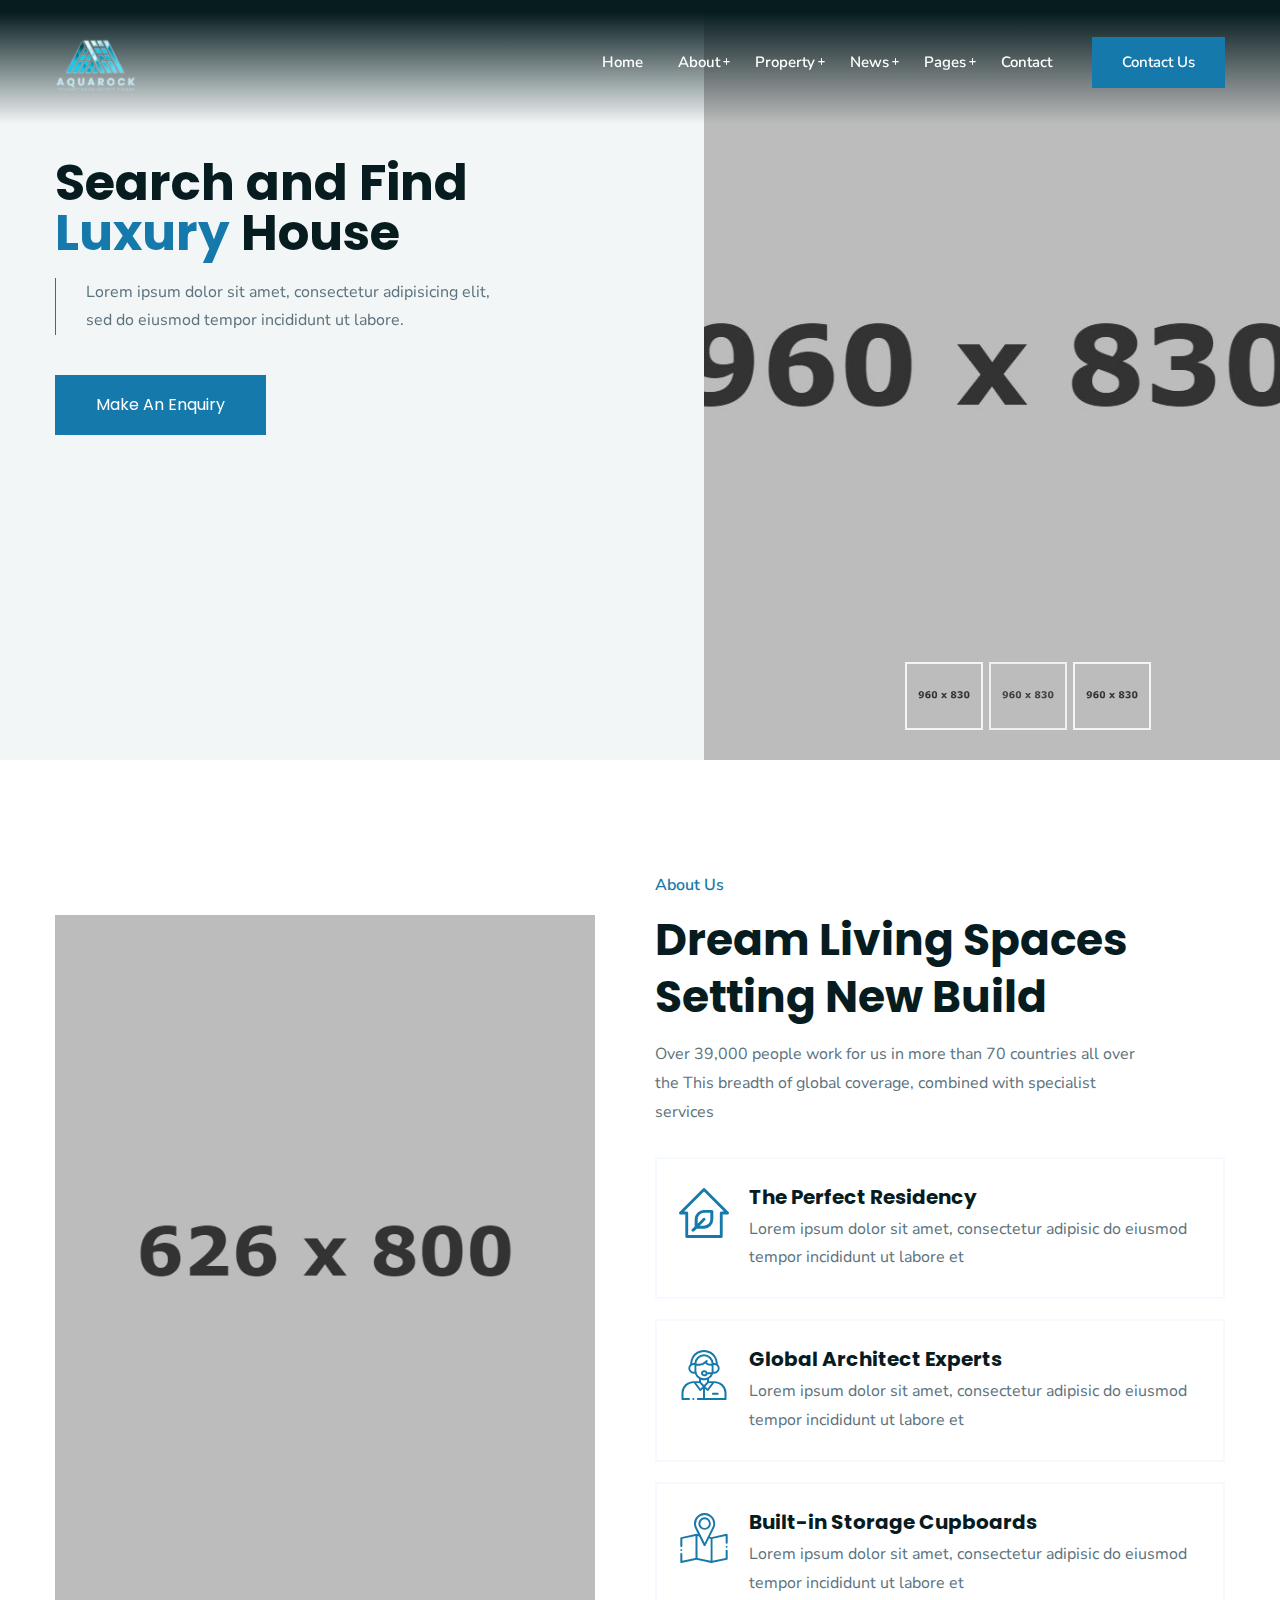
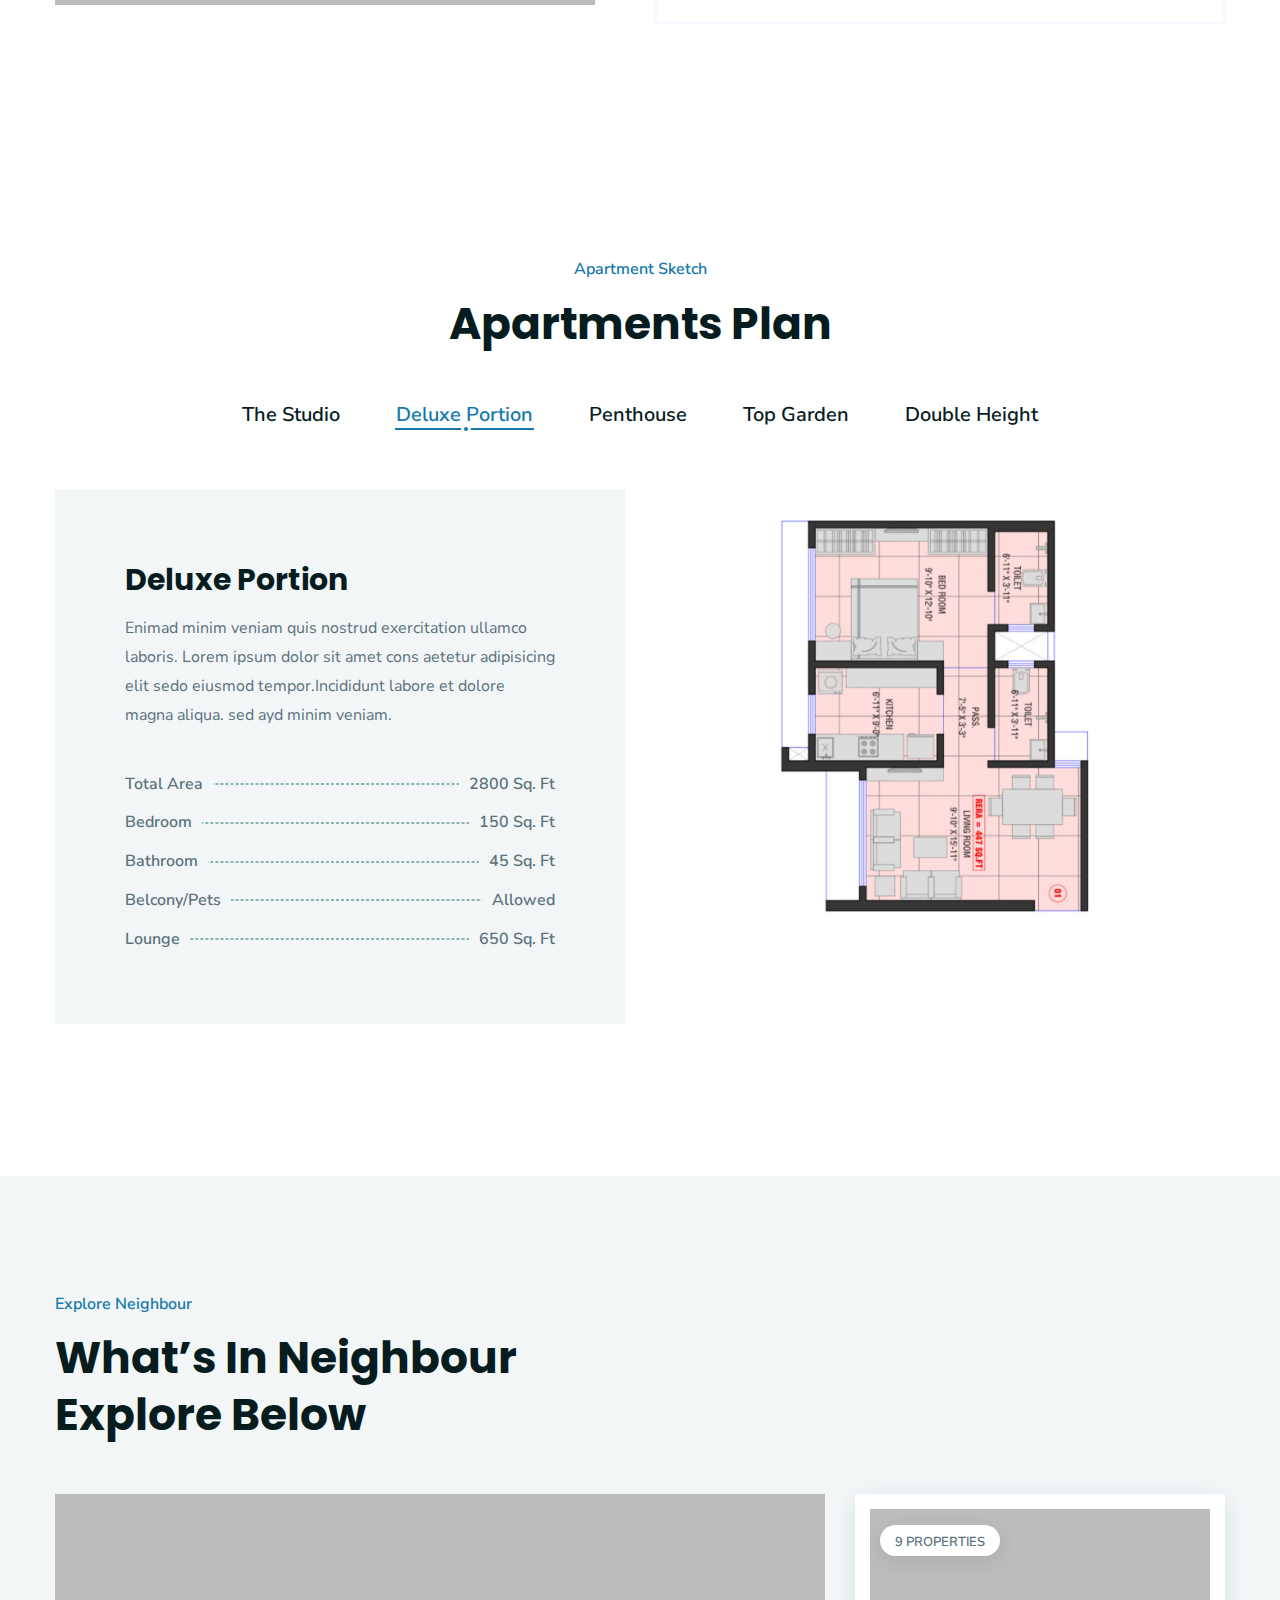
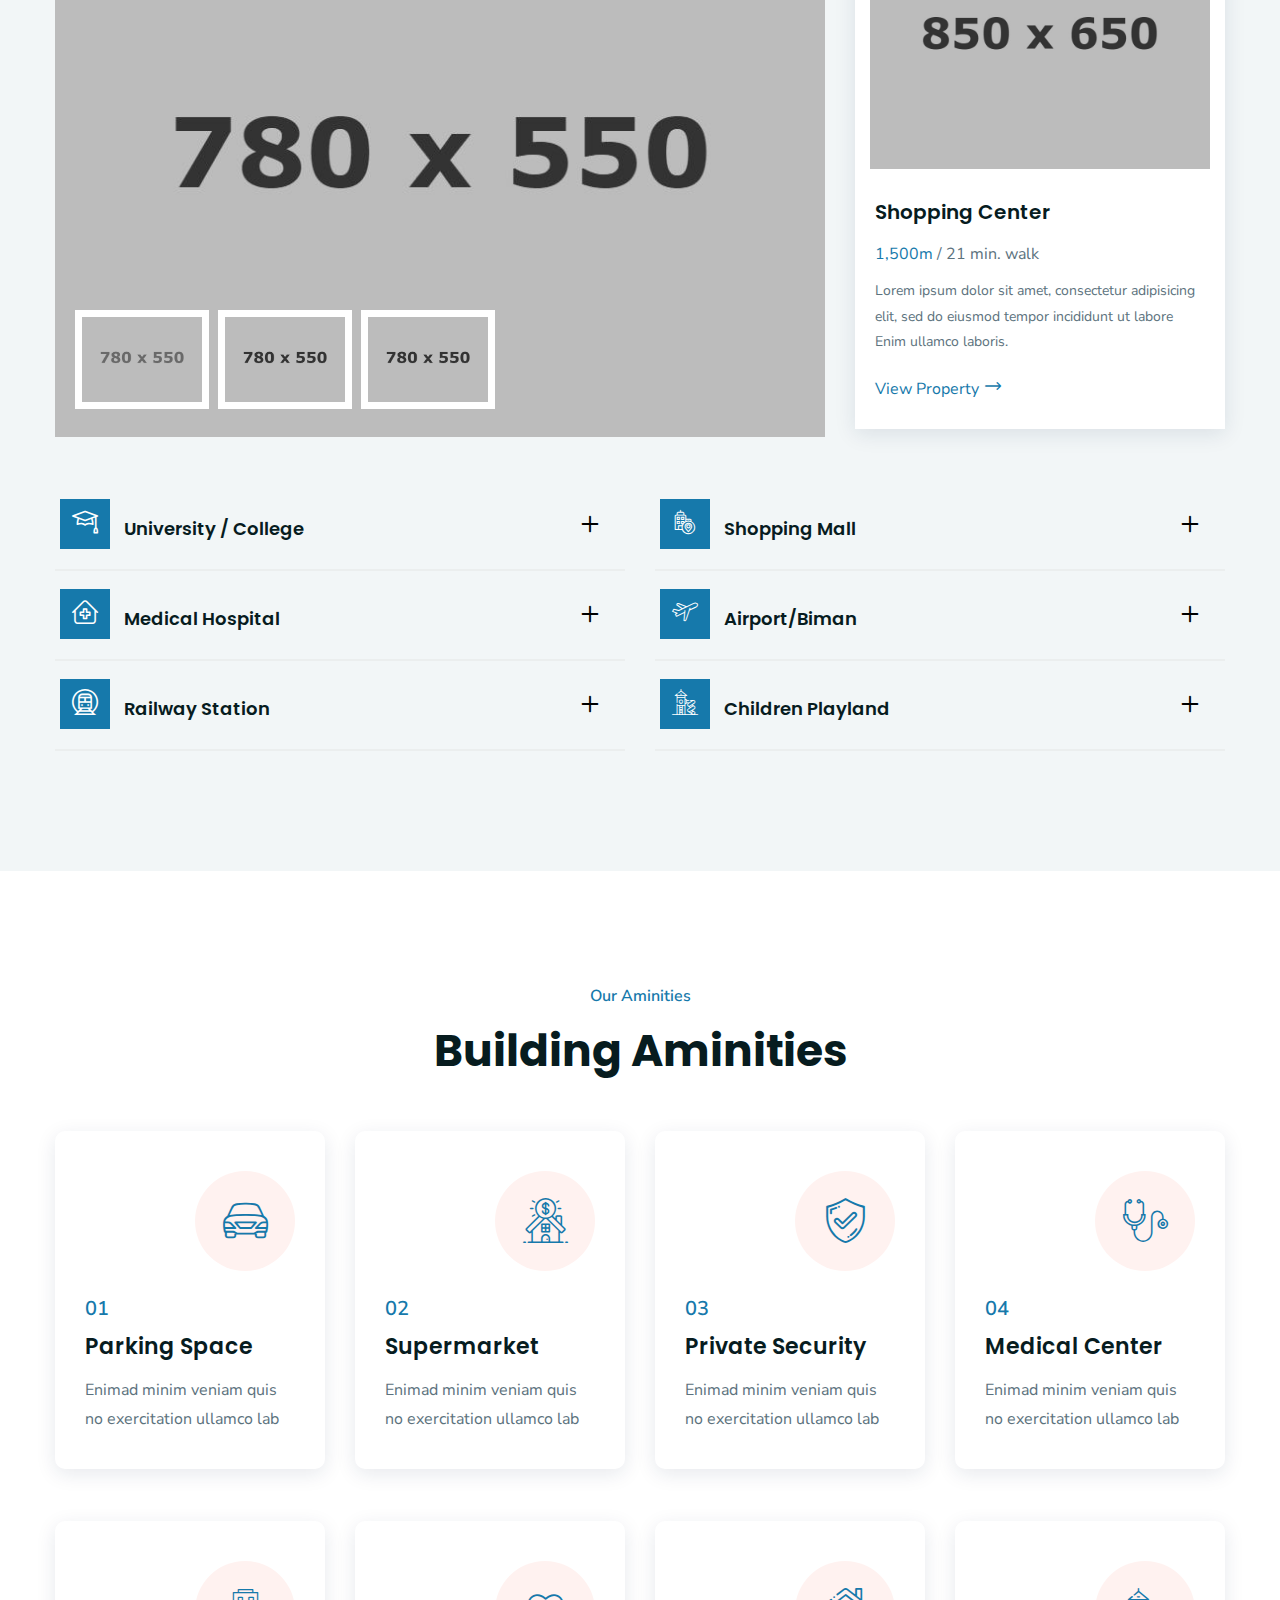
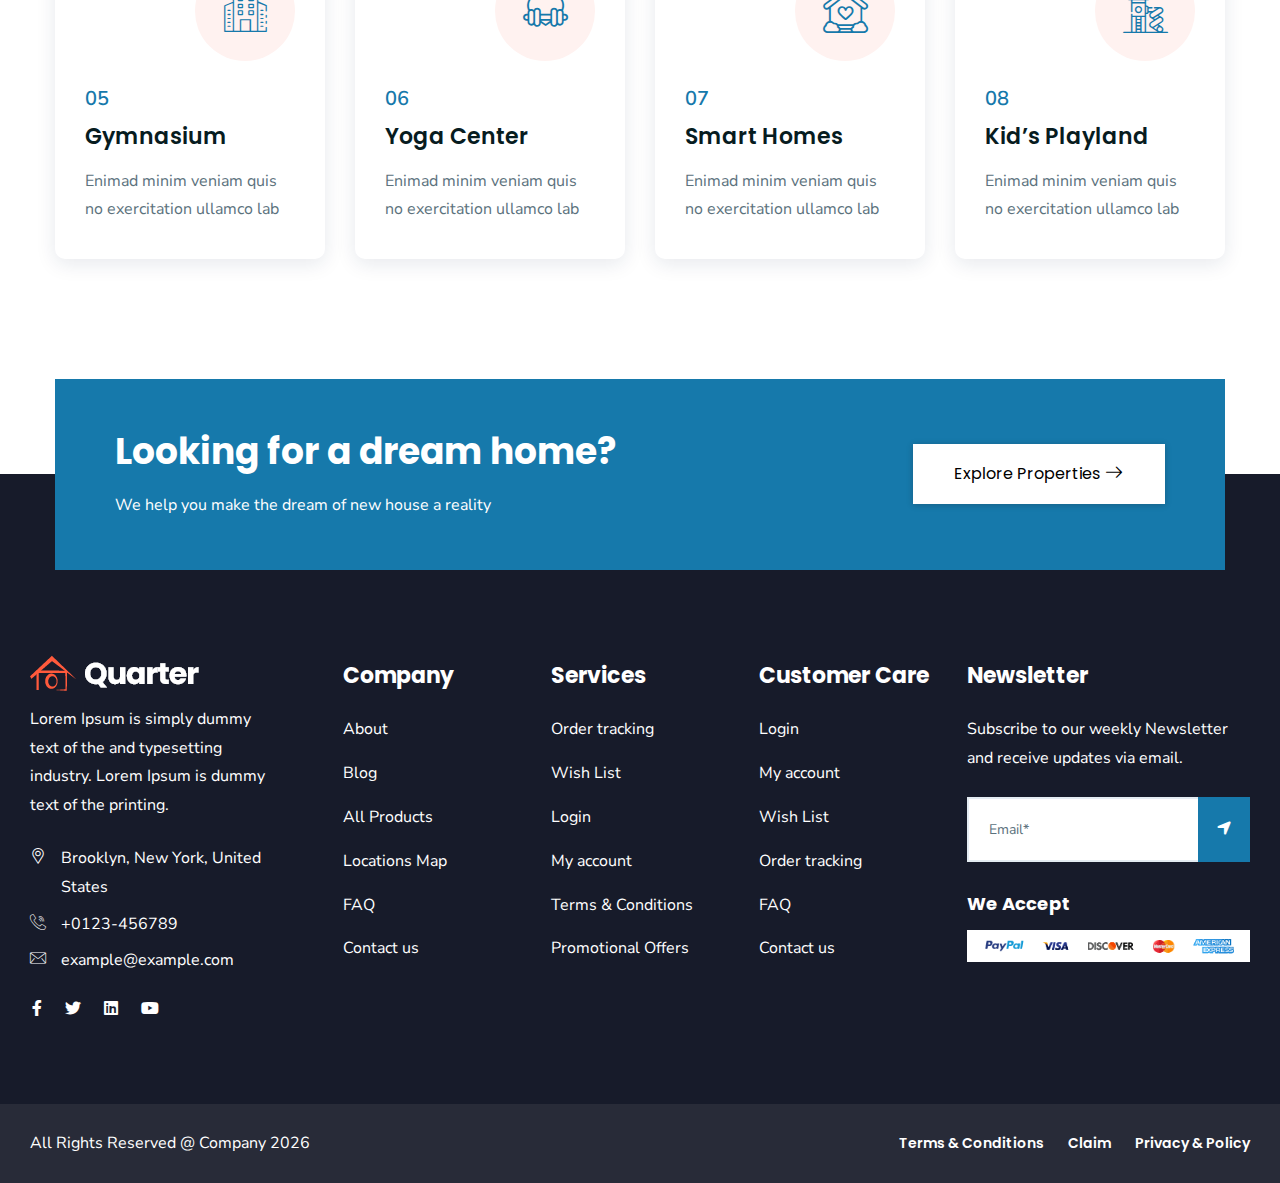
<file: balajiresidency.html>
<!doctype html>
<html class="no-js" lang="zxx">

<head>
    <meta charset="utf-8">
    <meta http-equiv="x-ua-compatible" content="ie=edge">
    <title>Quarter - Real Estate HTML Template</title>
    <meta name="robots" content="noindex, follow" />
    <meta name="description" content="">
    <meta name="viewport" content="width=device-width, initial-scale=1, shrink-to-fit=no">

    <!-- Place favicon.png in the root directory -->
    <link rel="shortcut icon" href="img/favicon.png" type="image/x-icon" />
    <!-- Font Icons css -->
    <link rel="stylesheet" href="css/font-icons.css">
    <!-- plugins css -->
    <link rel="stylesheet" href="css/plugins.css">
    <!-- Main Stylesheet -->
    <link rel="stylesheet" href="css/style.css">
    <!-- Responsive css -->
    <link rel="stylesheet" href="css/responsive.css">
</head>

<body>
    <!--[if lte IE 9]>
        <p class="browserupgrade">You are using an <strong>outdated</strong> browser. Please <a href="https://browsehappy.com/">upgrade your browser</a> to improve your experience and security.</p>
    <![endif]-->

    <!-- Add your site or application content here -->

<!-- Body main wrapper start -->
<div class="body-wrapper">

   <!-- HEADER AREA START (header-5) -->
   <header class="ltn__header-area ltn__header-5 ltn__header-logo-and-mobile-menu-in-mobile ltn__header-logo-and-mobile-menu ltn__header-transparent gradient-color-2">
    <!-- ltn__header-top-area start -->
    <div class="ltn__header-top-area top-area-color-white d-none">
        <div class="container">
            <div class="row">
                <div class="col-md-7">
                    <div class="ltn__top-bar-menu">
                        <ul>
                            <li><a href="mailto:info@webmail.com?Subject=Flower%20greetings%20to%20you"><i class="icon-mail"></i> info@webmail.com</a></li>
                            <li><a href="locations.html"><i class="icon-placeholder"></i> 15/A, Nest Tower, NYC</a></li>
                        </ul>
                    </div>
                </div>
                <div class="col-md-5">
                    <div class="top-bar-right text-end">
                        <div class="ltn__top-bar-menu">
                            <ul>
                                <li>
                                    <!-- ltn__language-menu -->
                                    <div class="ltn__drop-menu ltn__currency-menu ltn__language-menu">
                                        <ul>
                                            <li><a href="#" class="dropdown-toggle"><span class="active-currency">English</span></a>
                                                <ul>
                                                    <li><a href="#">Arabic</a></li>
                                                    <li><a href="#">Bengali</a></li>
                                                    <li><a href="#">Chinese</a></li>
                                                    <li><a href="#">English</a></li>
                                                    <li><a href="#">French</a></li>
                                                    <li><a href="#">Hindi</a></li>
                                                </ul>
                                            </li>
                                        </ul>
                                    </div>
                                </li>
                                <li>
                                    <!-- ltn__social-media -->
                                    <div class="ltn__social-media">
                                        <ul>
                                            <li><a href="#" title="Facebook"><i class="fab fa-facebook-f"></i></a></li>
                                            <li><a href="#" title="Twitter"><i class="fab fa-twitter"></i></a></li>
                                            
                                            <li><a href="#" title="Instagram"><i class="fab fa-instagram"></i></a></li>
                                            <li><a href="#" title="Dribbble"><i class="fab fa-dribbble"></i></a></li>
                                        </ul>
                                    </div>
                                </li>
                            </ul>
                        </div>
                    </div>
                </div>
            </div>
        </div>
    </div>
    <!-- ltn__header-top-area end -->
    
    <!-- ltn__header-middle-area start -->
    <div class="ltn__header-middle-area ltn__header-sticky ltn__sticky-bg-black">
        <div class="container">
            <div class="row">
                <div class="col">
                    <div class="site-logo-wrap">
                        <div class="site-logo">
                            <a href="index.html"><img src="img/AQUAROCK (1).png" alt="Logo"></a>
                        </div>
                        <div class="get-support clearfix d-none">
                            <div class="get-support-icon">
                                <i class="icon-call"></i>
                            </div>
                            <div class="get-support-info">
                                <h6>Get Support</h6>
                                <h4><a href="tel:+123456789">123-456-789-10</a></h4>
                            </div>
                        </div>
                    </div>
                </div>
                <div class="col header-menu-column menu-color-white">
                    <div class="header-menu d-none d-xl-block">
                        <nav>
                            <div class="ltn__main-menu">
                                <ul>
                                    <li><a href="index-5.html">Home</a>
                                        <!--<ul class="sub-menu menu-pages-img-show">
                                            <li>
                                                <a href="index.html">Home Style 01</a>
                                                <img src="img/home-demos/home-1.jpg" alt="#">
                                            </li>
                                            <li>
                                                <a href="index-2.html">Home Style 02</a>
                                                <img src="img/home-demos/home-2.jpg" alt="#">
                                            </li>
                                            <li>
                                                <a href="index-3.html">Home Style 03</a>
                                                <img src="img/home-demos/home-3.jpg" alt="#">
                                            </li>
                                            <li>
                                                <a href="index-4.html">Home Style 04</a>
                                                <img src="img/home-demos/home-4.jpg" alt="#">
                                            </li>
                                            <li>
                                                <a href="index-5.html">Home Style 05 <span class="menu-item-badge">video</span></a>
                                                <img src="img/home-demos/home-5.jpg" alt="#">
                                            </li>
                                            <li>
                                                <a href="index-6.html">Home Style 06</a>
                                                <img src="img/home-demos/home-6.jpg" alt="#">
                                            </li>
                                            <li>
                                                <a href="index-7.html">Home Style 07</a>
                                                <img src="img/home-demos/home-7.jpg" alt="#">
                                            </li>
                                            <li>
                                                <a href="index-8.html">Home Style 08</a>
                                                <img src="img/home-demos/home-8.jpg" alt="#">
                                            </li>
                                            <li>
                                                <a href="index-9.html">Home Style 09</a>
                                                <img src="img/home-demos/home-9.jpg" alt="#">
                                            </li>
                                            <li>
                                                <a href="index-10.html">Home Style 10 <span class="menu-item-badge">Map</span></a>
                                                <img src="img/home-demos/home-10.jpg" alt="#">
                                            </li>
                                            <li>
                                                <a href="index-11.html">Home Style 11</a>
                                                <img src="img/home-demos/home-11.jpg" alt="#">
                                            </li>
                                        </ul>-->
                                    </li>
                                    <li class="menu-icon"><a href="about.html">About</a>
                                        <ul>
                                            <li><a href="about.html">About</a></li>
                                            <li><a href="service.html">Services</a></li>
                                            <li><a href="service-details.html">Service Details</a></li>
                                            <li><a href="portfolio.html">Portfolio</a></li>
                                            <li><a href="portfolio-2.html">Portfolio - 02</a></li>
                                            <li><a href="portfolio-details.html">Portfolio Details</a></li>
                                            <li><a href="team.html">Team</a></li>
                                            <li><a href="team-details.html">Team Details</a></li>
                                            <li><a href="faq.html">FAQ</a></li>
                                            <li><a href="locations.html">Google Map Locations</a></li>
                                        </ul>
                                    </li>
                                    <li class="menu-icon"><a href="shop.html">Property</a>
                                        <ul>
                                            <li><a href="aquarose.html">AquaRose</a></li>
                                                <li><a href="balajiresidency.html">Balaji Residency</a></li>
                                                <li><a href="mistyhills.html">Misty Hills</a></li>
                                                <li><a href="jodhawat.html">Jodhawat Construction</a></li>
                                                <!--<li><a href="shop-right-sidebar.html">Property right sidebar</a></li>
                                                <li><a href="product-details.html">Property details </a></li>
                                                <li><a href="#">Other Pages <span class="float-end">>></span></a>
                                                    <ul>
                                                        <li><a href="cart.html">Cart</a></li>
                                                        <li><a href="wishlist.html">Wishlist</a></li>
                                                        <li><a href="checkout.html">Checkout</a></li>
                                                        <li><a href="order-tracking.html">Order Tracking</a></li>
                                                        <li><a href="account.html">My Account</a></li>
                                                        <li><a href="login.html">Sign in</a></li>
                                                        <li><a href="register.html">Register</a></li>
                                                    </ul>
                                                </li>-->
                                        </ul>
                                    </li>
                                    <li class="menu-icon"><a href="blog.html">News</a>
                                        <ul>
                                            <li><a href="blog.html">News</a></li>
                                            <li><a href="blog-grid.html">News Grid</a></li>
                                            <li><a href="blog-left-sidebar.html">News Left sidebar</a></li>
                                            <li><a href="blog-right-sidebar.html">News Right sidebar</a></li>
                                            <li><a href="blog-details.html">News details</a></li>
                                        </ul>
                                    </li>
                                    <li class="menu-icon"><a href="#">Pages</a>
                                        <ul class="mega-menu">
                                            <li><a href="#">Inner Pages</a>
                                                <ul>
                                                    <li><a href="portfolio.html">Portfolio</a></li>
                                                    <li><a href="portfolio-2.html">Portfolio - 02</a></li>
                                                    <li><a href="portfolio-details.html">Portfolio Details</a></li>
                                                    <li><a href="team.html">Team</a></li>
                                                    <li><a href="team-details.html">Team Details</a></li>
                                                    <li><a href="faq.html">FAQ</a></li>
                                                </ul>
                                            </li>
                                            <li><a href="#">Inner Pages</a>
                                                <ul>
                                                    <li><a href="history.html">History</a></li>
                                                    <li><a href="add-listing.html">Add Listing</a></li>
                                                    <li><a href="locations.html">Google Map Locations</a></li>
                                                    <li><a href="404.html">404</a></li>
                                                    <li><a href="contact.html">Contact</a></li>
                                                    <li><a href="coming-soon.html">Coming Soon</a></li>
                                                </ul>
                                            </li>
                                            <li><a href="#">Shop Pages</a>
                                                <ul>
                                                    <li><a href="shop.html">Shop</a></li>
                                                    <li><a href="shop-left-sidebar.html">Shop Left sidebar</a></li>
                                                    <li><a href="shop-right-sidebar.html">Shop right sidebar</a></li>
                                                    <li><a href="shop-grid.html">Shop Grid</a></li>
                                                    <li><a href="product-details.html">Shop details </a></li>
                                                    <li><a href="cart.html">Cart</a></li>
                                                </ul>
                                            </li>
                                            <li><a href="shop.html"><img src="img/banner/menu-banner-1.jpg" alt="#"></a>
                                            </li>
                                        </ul>
                                    </li>
                                    <li><a href="contact.html">Contact</a></li>
                                    <li class="special-link">
                                        <a href="add-listing.html">Contact Us</a>
                                    </li>
                                </ul>
                            </div>
                        </nav>
                    </div>
                </div>
                <div class="col--- ltn__header-options ltn__header-options-2 ">
                    <!-- Mobile Menu Button -->
                    <div class="mobile-menu-toggle d-xl-none">
                        <a href="#ltn__utilize-mobile-menu" class="ltn__utilize-toggle">
                            <svg viewBox="0 0 800 600">
                                <path d="M300,220 C300,220 520,220 540,220 C740,220 640,540 520,420 C440,340 300,200 300,200" id="top"></path>
                                <path d="M300,320 L540,320" id="middle"></path>
                                <path d="M300,210 C300,210 520,210 540,210 C740,210 640,530 520,410 C440,330 300,190 300,190" id="bottom" transform="translate(480, 320) scale(1, -1) translate(-480, -318) "></path>
                            </svg>
                        </a>
                    </div>
                </div>
            </div>
        </div>
    </div>
    <!-- ltn__header-middle-area end -->
</header>
<!-- HEADER AREA END -->

    <!-- Utilize Cart Menu Start -->
    <div id="ltn__utilize-cart-menu" class="ltn__utilize ltn__utilize-cart-menu">
        <div class="ltn__utilize-menu-inner ltn__scrollbar">
            <div class="ltn__utilize-menu-head">
                <span class="ltn__utilize-menu-title">Cart</span>
                <button class="ltn__utilize-close">×</button>
            </div>
            <div class="mini-cart-product-area ltn__scrollbar">
                <div class="mini-cart-item clearfix">
                    <div class="mini-cart-img">
                        <a href="#"><img src="img/product/1.png" alt="Image"></a>
                        <span class="mini-cart-item-delete"><i class="icon-cancel"></i></span>
                    </div>
                    <div class="mini-cart-info">
                        <h6><a href="#">Wheel Bearing Retainer</a></h6>
                        <span class="mini-cart-quantity">1 x $65.00</span>
                    </div>
                </div>
                <div class="mini-cart-item clearfix">
                    <div class="mini-cart-img">
                        <a href="#"><img src="img/product/2.png" alt="Image"></a>
                        <span class="mini-cart-item-delete"><i class="icon-cancel"></i></span>
                    </div>
                    <div class="mini-cart-info">
                        <h6><a href="#">3 Rooms Manhattan</a></h6>
                        <span class="mini-cart-quantity">1 x $85.00</span>
                    </div>
                </div>
                <div class="mini-cart-item clearfix">
                    <div class="mini-cart-img">
                        <a href="#"><img src="img/product/3.png" alt="Image"></a>
                        <span class="mini-cart-item-delete"><i class="icon-cancel"></i></span>
                    </div>
                    <div class="mini-cart-info">
                        <h6><a href="#">OE Replica Wheels</a></h6>
                        <span class="mini-cart-quantity">1 x $92.00</span>
                    </div>
                </div>
                <div class="mini-cart-item clearfix">
                    <div class="mini-cart-img">
                        <a href="#"><img src="img/product/4.png" alt="Image"></a>
                        <span class="mini-cart-item-delete"><i class="icon-cancel"></i></span>
                    </div>
                    <div class="mini-cart-info">
                        <h6><a href="#">Shock Mount Insulator</a></h6>
                        <span class="mini-cart-quantity">1 x $68.00</span>
                    </div>
                </div>
            </div>
            <div class="mini-cart-footer">
                <div class="mini-cart-sub-total">
                    <h5>Subtotal: <span>$310.00</span></h5>
                </div>
                <div class="btn-wrapper">
                    <a href="cart.html" class="theme-btn-1 btn btn-effect-1">View Cart</a>
                    <a href="cart.html" class="theme-btn-2 btn btn-effect-2">Checkout</a>
                </div>
                <p>Free Shipping on All Orders Over $100!</p>
            </div>

        </div>
    </div>
    <!-- Utilize Cart Menu End -->

    <!-- Utilize Mobile Menu Start -->
    <div id="ltn__utilize-mobile-menu" class="ltn__utilize ltn__utilize-mobile-menu">
        <div class="ltn__utilize-menu-inner ltn__scrollbar">
            <div class="ltn__utilize-menu-head">
                <div class="site-logo">
                    <a href="index.html"><img src="img/logo.png" alt="Logo"></a>
                </div>
                <button class="ltn__utilize-close">×</button>
            </div>
            <div class="ltn__utilize-menu-search-form">
                <form action="#">
                    <input type="text" placeholder="Search...">
                    <button><i class="fas fa-search"></i></button>
                </form>
            </div>
            <div class="ltn__utilize-menu">
                <ul>
                    <li><a href="#">Home</a>
                        <ul class="sub-menu">
                            <li><a href="index.html">Home Style 01</a></li>
                            <li><a href="index-2.html">Home Style 02</a></li>
                            <li><a href="index-3.html">Home Style 03</a></li>
                            <li><a href="index-4.html">Home Style 04</a></li>
                            <li><a href="index-5.html">Home Style 05  <span class="menu-item-badge">video</span></a></li>
                            <li><a href="index-6.html">Home Style 06</a></li>
                            <li><a href="index-7.html">Home Style 07</a></li>
                            <li><a href="index-8.html">Home Style 08</a></li>
                            <li><a href="index-9.html">Home Style 09</a></li>
                            <li><a href="index-10.html">Home Style 10 <span class="menu-item-badge">Map</span></a></li>
                            <li><a href="index-11.html">Home Style 11</a></li>
                        </ul>
                    </li>
                    <li><a href="#">About</a>
                        <ul class="sub-menu">
                            <li><a href="about.html">About</a></li>
                            <li><a href="service.html">Services</a></li>
                            <li><a href="service-details.html">Service Details</a></li>
                            <li><a href="portfolio.html">Portfolio</a></li>
                            <li><a href="portfolio-2.html">Portfolio - 02</a></li>
                            <li><a href="portfolio-details.html">Portfolio Details</a></li>
                            <li><a href="team.html">Team</a></li>
                            <li><a href="team-details.html">Team Details</a></li>
                            <li><a href="faq.html">FAQ</a></li>
                            <li><a href="locations.html">Google Map Locations</a></li>
                        </ul>
                    </li>
                    <li><a href="#">Property</a>
                        <ul class="sub-menu">
                            <li><a href="shop.html">Property Grid</a></li>
                            <li><a href="shop-list.html">Property List</a></li>
                            <li><a href="shop-grid.html">Property No Sidebar</a></li>
                            <li><a href="shop-left-sidebar.html">Property Left sidebar</a></li>
                            <li><a href="shop-right-sidebar.html">Property right sidebar</a></li>
                            <li><a href="product-details.html">Property details </a></li>
                            <li><a href="cart.html">Cart</a></li>
                            <li><a href="wishlist.html">Wishlist</a></li>
                            <li><a href="checkout.html">Checkout</a></li>
                            <li><a href="order-tracking.html">Order Tracking</a></li>
                            <li><a href="account.html">My Account</a></li>
                            <li><a href="login.html">Sign in</a></li>
                            <li><a href="register.html">Register</a></li>
                        </ul>
                    </li>
                    <li><a href="#">News</a>
                        <ul class="sub-menu">
                            <li><a href="blog.html">News</a></li>
                            <li><a href="blog-grid.html">News Grid</a></li>
                            <li><a href="blog-left-sidebar.html">News Left sidebar</a></li>
                            <li><a href="blog-right-sidebar.html">News Right sidebar</a></li>
                            <li><a href="blog-details.html">News details</a></li>
                        </ul>
                    </li>
                    <li><a href="#">Pages</a>
                        <ul class="sub-menu">
                            <li><a href="about.html">About</a></li>
                            <li><a href="service.html">Services</a></li>
                            <li><a href="service-details.html">Service Details</a></li>
                            <li><a href="portfolio.html">Portfolio</a></li>
                            <li><a href="portfolio-2.html">Portfolio - 02</a></li>
                            <li><a href="portfolio-details.html">Portfolio Details</a></li>
                            <li><a href="team.html">Team</a></li>
                            <li><a href="team-details.html">Team Details</a></li>
                            <li><a href="faq.html">FAQ</a></li>
                            <li><a href="history.html">History</a></li>
                            <li><a href="add-listing.html">Add Listing</a></li>
                            <li><a href="locations.html">Google Map Locations</a></li>
                            <li><a href="404.html">404</a></li>
                            <li><a href="contact.html">Contact</a></li>
                            <li><a href="coming-soon.html">Coming Soon</a></li>
                        </ul>
                    </li>
                    <li><a href="contact.html">Contact</a></li>
                </ul>
            </div>
            <div class="ltn__utilize-buttons ltn__utilize-buttons-2">
                <ul>
                    <li>
                        <a href="account.html" title="My Account">
                            <span class="utilize-btn-icon">
                                <i class="far fa-user"></i>
                            </span>
                            My Account
                        </a>
                    </li>
                    <li>
                        <a href="wishlist.html" title="Wishlist">
                            <span class="utilize-btn-icon">
                                <i class="far fa-heart"></i>
                                <sup>3</sup>
                            </span>
                            Wishlist
                        </a>
                    </li>
                    <li>
                        <a href="cart.html" title="Shoping Cart">
                            <span class="utilize-btn-icon">
                                <i class="fas fa-shopping-cart"></i>
                                <sup>5</sup>
                            </span>
                            Shoping Cart
                        </a>
                    </li>
                </ul>
            </div>
            <div class="ltn__social-media-2">
                <ul>
                    <li><a href="#" title="Facebook"><i class="fab fa-facebook-f"></i></a></li>
                    <li><a href="#" title="Twitter"><i class="fab fa-twitter"></i></a></li>
                    <li><a href="#" title="Linkedin"><i class="fab fa-linkedin"></i></a></li>
                    <li><a href="#" title="Instagram"><i class="fab fa-instagram"></i></a></li>
                </ul>
            </div>
        </div>
    </div>
    <!-- Utilize Mobile Menu End -->

    <div class="ltn__utilize-overlay"></div>

    <!-- SLIDER AREA START (slider-11) -->
    <div class="ltn__slider-area ltn__slider-11  ltn__slider-11-slide-item-count-show--- ltn__slider-11-pagination-count-show--- section-bg-1">
        <div class="ltn__slider-11-inner">
            <div class="ltn__slider-11-active">
                <!-- slide-item -->
                <div class="ltn__slide-item ltn__slide-item-2 ltn__slide-item-3-normal ltn__slide-item-3 ltn__slide-item-11">
                    <div class="ltn__slide-item-inner">
                        <div class="container">
                            <div class="row">
                                <div class="col-lg-12 align-self-center">
                                    <div class="slide-item-info">
                                        <div class="slide-item-info-inner ltn__slide-animation">
                                            <div class="slide-video mb-50 d-none">
                                                <a class="ltn__video-icon-2 ltn__video-icon-2-border" href="https://www.youtube.com/embed/tlThdr3O5Qo" data-rel="lightcase:myCollection">
                                                    <i class="fa fa-play"></i>
                                                </a>
                                            </div>
                                            <!--<h6 class="slide-sub-title white-color--- animated"><span><i class="fas fa-home"></i></span> Real Estate Agency</h6>-->
                                            <br>
                                            <br>
                                            <h1 class="slide-title animated ">Search and Find <br><span>Luxury</span> House</h1>
                                            <div class="slide-brief animated">
                                                <p>Lorem ipsum dolor sit amet, consectetur adipisicing elit, sed do eiusmod tempor incididunt ut labore.</p>
                                            </div>
                                            <div class="btn-wrapper animated">
                                                <a href="about.html" class="theme-btn-1 btn btn-effect-1">Make An Enquiry</a>
                                                <!--<a class="ltn__video-play-btn bg-white" href="https://www.youtube.com/embed/HnbMYzdjuBs?autoplay=1&amp;showinfo=0" data-rel="lightcase">
                                                    <i class="icon-play  ltn__secondary-color"></i>
                                                </a>-->
                                            </div>
                                        </div>
                                    </div>
                                    <div class="slide-item-img">
                                        <img src="img/slider/61.jpg" alt="#">
                                    </div>
                                </div>
                            </div>
                        </div>
                    </div>
                </div>
                <!-- slide-item -->
                <div class="ltn__slide-item ltn__slide-item-2 ltn__slide-item-3-normal ltn__slide-item-3 ltn__slide-item-11">
                    <div class="ltn__slide-item-inner">
                        <div class="container">
                            <div class="row">
                                <div class="col-lg-12 align-self-center">
                                    <div class="slide-item-info">
                                        <div class="slide-item-info-inner ltn__slide-animation">
                                            <div class="slide-video mb-50 d-none">
                                                <a class="ltn__video-icon-2 ltn__video-icon-2-border" href="https://www.youtube.com/embed/tlThdr3O5Qo" data-rel="lightcase:myCollection">
                                                    <i class="fa fa-play"></i>
                                                </a>
                                            </div>
                                            <h6 class="slide-sub-title white-color--- animated"><span><i class="fas fa-home"></i></span> Real Estate Agency</h6>
                                            <h1 class="slide-title animated ">Find Your Dream <br> House By Us</h1>
                                            <div class="slide-brief animated">
                                                <p>Lorem ipsum dolor sit amet, consectetur adipisicing elit, sed do eiusmod tempor incididunt ut labore.</p>
                                            </div>
                                            <div class="btn-wrapper animated">
                                                <a href="service.html" class="theme-btn-1 btn btn-effect-1">OUR SERVICES</a>
                                                <a href="about.html" class="btn btn-transparent btn-effect-3">LEARN MORE</a>
                                            </div>
                                        </div>
                                    </div>
                                    <div class="slide-item-img">
                                        <img src="img/slider/62.jpg" alt="#">
                                    </div>
                                </div>
                            </div>
                        </div>
                    </div>
                </div>
                <!-- slide-item -->
                <div class="ltn__slide-item ltn__slide-item-2 ltn__slide-item-3-normal ltn__slide-item-3 ltn__slide-item-11">
                    <div class="ltn__slide-item-inner">
                        <div class="container">
                            <div class="row">
                                <div class="col-lg-12 align-self-center">
                                    <div class="slide-item-info">
                                        <div class="slide-item-info-inner ltn__slide-animation">
                                            <div class="slide-video mb-50 d-none">
                                                <a class="ltn__video-icon-2 ltn__video-icon-2-border" href="https://www.youtube.com/embed/tlThdr3O5Qo" data-rel="lightcase:myCollection">
                                                    <i class="fa fa-play"></i>
                                                </a>
                                            </div>
                                            <h6 class="slide-sub-title white-color--- animated"><span><i class="fas fa-home"></i></span> Real Estate Agency</h6>
                                            <h1 class="slide-title animated ">Find Your Dream <br> House By Us</h1>
                                            <div class="slide-brief animated">
                                                <p>Lorem ipsum dolor sit amet, consectetur adipisicing elit, sed do eiusmod tempor incididunt ut labore.</p>
                                            </div>
                                            <div class="btn-wrapper animated">
                                                <a href="service.html" class="theme-btn-1 btn btn-effect-1">OUR SERVICES</a>
                                                <a href="about.html" class="btn btn-transparent btn-effect-3">LEARN MORE</a>
                                            </div>
                                        </div>
                                    </div>
                                    <div class="slide-item-img">
                                        <img src="img/slider/63.jpg" alt="#">
                                    </div>
                                </div>
                            </div>
                        </div>
                    </div>
                </div>
                <!-- slide-item -->
                <div class="ltn__slide-item ltn__slide-item-2 ltn__slide-item-3-normal ltn__slide-item-3 ltn__slide-item-11">
                    <div class="ltn__slide-item-inner">
                        <div class="container">
                            <div class="row">
                                <div class="col-lg-12 align-self-center">
                                    <div class="slide-item-info">
                                        <div class="slide-item-info-inner ltn__slide-animation">
                                            <div class="slide-video mb-50 d-none">
                                                <a class="ltn__video-icon-2 ltn__video-icon-2-border" href="https://www.youtube.com/embed/tlThdr3O5Qo" data-rel="lightcase:myCollection">
                                                    <i class="fa fa-play"></i>
                                                </a>
                                            </div>
                                            <h6 class="slide-sub-title white-color--- animated"><span><i class="fas fa-home"></i></span> Real Estate Agency</h6>
                                            <h1 class="slide-title animated ">Find Your Dream <br> House By Us</h1>
                                            <div class="slide-brief animated">
                                                <p>Lorem ipsum dolor sit amet, consectetur adipisicing elit, sed do eiusmod tempor incididunt ut labore.</p>
                                            </div>
                                            <div class="btn-wrapper animated">
                                                <a href="service.html" class="theme-btn-1 btn btn-effect-1">OUR SERVICES</a>
                                                <a href="about.html" class="btn btn-transparent btn-effect-3">LEARN MORE</a>
                                            </div>
                                        </div>
                                    </div>
                                    <div class="slide-item-img">
                                        <img src="img/slider/64.jpg" alt="#">
                                    </div>
                                </div>
                            </div>
                        </div>
                    </div>
                </div>
            </div>
            <!-- slider-4-pagination -->
            <div class="ltn__slider-11-pagination-count">
                <span class="count"></span>
                <span class="total"></span>
            </div>
            <!-- slider-sticky-icon -->
            <div class="slider-sticky-icon-2">
                <ul>
                    <li><a href="#" title="Facebook"><i class="fab fa-facebook-f"></i></a></li>
                    <li><a href="#" title="Twitter"><i class="fab fa-twitter"></i></a></li>
                    <li><a href="#" title="Linkedin"><i class="fab fa-linkedin"></i></a></li>
                </ul>
            </div>
            <!-- slider-4-img-slide-arrow -->
            <div class="ltn__slider-11-img-slide-arrow">
                <div class="ltn__slider-11-img-slide-arrow-inner">
                    <div class="ltn__slider-11-img-slide-arrow-active">
                        <div class="image-slide-item">
                            <img src="img/slider/61.jpg" alt="Flower Image">
                        </div>
                        <div class="image-slide-item">
                            <img src="img/slider/62.jpg" alt="Flower Image">
                        </div>
                        <div class="image-slide-item">
                            <img src="img/slider/63.jpg" alt="Flower Image">
                        </div>
                        <div class="image-slide-item">
                            <img src="img/slider/64.jpg" alt="Flower Image">
                        </div>
                    </div>
                    <!-- slider-4-slide-item-count -->
                    <div class="ltn__slider-11-slide-item-count">
                        <span class="count"></span>
                        <span class="total"></span>
                    </div>
                </div>
            </div>

        </div>
    </div>
    <!-- SLIDER AREA END -->

    <!-- ABOUT US AREA START -->
    <div class="ltn__about-us-area pt-115 pb-100 ">
        <div class="container">
            <div class="row">
                <div class="col-lg-6 align-self-center">
                    <div class="about-us-img-wrap about-img-left">
                        <img src="img/others/11.png" alt="About Us Image">
                        <div class="about-us-img-info about-us-img-info-2 about-us-img-info-3 d-none">
                            
                            <div class="ltn__video-img ltn__animation-pulse1">
                                <img src="img/others/8.png" alt="video popup bg image">
                                <a class="ltn__video-icon-2 ltn__video-icon-2-border---" href="https://www.youtube.com/embed/X7R-q9rsrtU?autoplay=1&showinfo=0"  data-rel="lightcase:myCollection">
                                    <i class="fa fa-play"></i>
                                </a>
                            </div>
                        </div>
                    </div>
                </div>
                <div class="col-lg-6 align-self-center">
                    <div class="about-us-info-wrap">
                        <div class="section-title-area ltn__section-title-2--- mb-30">
                            <h6 class="section-subtitle section-subtitle-2--- ltn__secondary-color">About Us</h6>
                            <h1 class="section-title">Dream Living Spaces
                                Setting New Build</h1>
                            <p>Over 39,000 people work for us in more than 70 countries all over the
                                This breadth of global coverage, combined with specialist services</p>
                        </div>                        
                        <div class="ltn__feature-item ltn__feature-item-3">
                            <div class="ltn__feature-icon">
                                <span><i class="flaticon-house-4"></i></span>
                            </div>
                            <div class="ltn__feature-info">
                                <h4><a href="service-details.html">The Perfect Residency</a></h4>
                                <p>Lorem ipsum dolor sit amet, consectetur adipisic do eiusmod tempor incididunt ut labore et</p>
                            </div>
                        </div>
                        <div class="ltn__feature-item ltn__feature-item-3">
                            <div class="ltn__feature-icon">
                                <span><i class="flaticon-call-center-agent"></i></span>
                            </div>
                            <div class="ltn__feature-info">
                                <h4><a href="service-details.html">Global Architect Experts</a></h4>
                                <p>Lorem ipsum dolor sit amet, consectetur adipisic do eiusmod tempor incididunt ut labore et</p>
                            </div>
                        </div>
                        <div class="ltn__feature-item ltn__feature-item-3">
                            <div class="ltn__feature-icon">
                                <span><i class="flaticon-maps-and-location"></i></span>
                            </div>
                            <div class="ltn__feature-info">
                                <h4><a href="service-details.html">Built-in Storage Cupboards</a></h4>
                                <p>Lorem ipsum dolor sit amet, consectetur adipisic do eiusmod tempor incididunt ut labore et</p>
                            </div>
                        </div>
                    </div>
                </div>
            </div>
        </div>
    </div>
    <!-- ABOUT US AREA END -->

    <!-- ABOUT US AREA START --
    <div class="ltn__about-us-area section-bg-1 bg-image-right-before pt-120 pb-90">
        <div class="container">
            <div class="row">
                <div class="col-lg-6 align-self-center">
                    <div class="about-us-info-wrap">
                        <div class="section-title-area ltn__section-title-2--- mb-20">
                            <h6 class="section-subtitle section-subtitle-2--- ltn__secondary-color">Building Facilities</h6>
                            <h1 class="section-title">Making living spaces
                                More Beautiful</h1>
                            <p>Over 39,000 people work for us in more than 70 countries all over the
                                This breadth of global coverage, combined with specialist services</p>
                        </div>
                        <ul class="ltn__list-item-half ltn__list-item-half-2 list-item-margin clearfix">
                            <li>
                                <i class="icon-done"></i>
                                Living rooms are pre-wired for Surround
                            </li>
                            <li>
                                <i class="icon-done"></i>
                                Luxurious interior design and amenities
                            </li>
                            <li>
                                <i class="icon-done"></i>
                                Nestled in the Buckhead Vinings communities
                            </li>
                            <li>
                                <i class="icon-done"></i>
                                Private balconies with stunning views
                            </li>
                            <li>
                                <i class="icon-done"></i>
                                A rare combination of inspired architecture
                            </li>
                            <li>
                                <i class="icon-done"></i>
                                Outdoor grilling with dining court
                            </li>
                        </ul>
                        <div class="  ltn__animation-pulse2 text-center mt-30">
                            <a class="ltn__video-play-btn bg-white--- ltn__secondary-bg" href="https://www.youtube.com/embed/HnbMYzdjuBs?autoplay=1&amp;showinfo=0" data-rel="lightcase">
                                <i class="icon-play  ltn__secondary-color--- white-color"></i>
                            </a>
                        </div>
                    </div>
                </div>
                <div class="col-lg-6 align-self-center">
                    <div class="about-us-img-wrap about-img-left">
                        
                    </div>
                </div>
            </div>
        </div>
    </div>
    <!-- ABOUT US AREA END -->

    <!-- FEATURE AREA START ( Feature - 6) --
    <div class="ltn__feature-area section-bg-1--- pt-115 pb-90 mb-120---">
        <div class="container">
            <div class="row">
                <div class="col-lg-12">
                    <div class="section-title-area ltn__section-title-2--- text-center">
                        <h6 class="section-subtitle section-subtitle-2--- ltn__secondary-color">Our Services</h6>
                        <h1 class="section-title">Our Main Focus</h1>
                    </div>
                </div>
            </div>
            <div class="row ltn__custom-gutter---  justify-content-center">
                <div class="col-lg-4 col-sm-6 col-12">
                    <div class="ltn__feature-item ltn__feature-item-6 text-center bg-white  box-shadow-1">
                        <div class="ltn__feature-icon">
                            <!-- <span><i class="flaticon-house"></i></span> --
                            <img src="img/icons/icon-img/21.png" alt="#">
                        </div>
                        <div class="ltn__feature-info">
                            <h3><a href="service-details.html">Buy a home</a></h3>
                            <p>over 1 million+ homes for sale available on the website, we can match you with a house you will want to call home.</p>
                            <a class="ltn__service-btn" href="service-details.html">Find A Home <i class="flaticon-right-arrow"></i></a>
                        </div>
                    </div>
                </div>
                <div class="col-lg-4 col-sm-6 col-12">
                    <div class="ltn__feature-item ltn__feature-item-6 text-center bg-white  box-shadow-1 active">
                        <div class="ltn__feature-icon">
                            <!-- <span><i class="flaticon-house-3"></i></span> --
                            <img src="img/icons/icon-img/22.png" alt="#">
                        </div>
                        <div class="ltn__feature-info">
                            <h3><a href="service-details.html">Rent a home</a></h3>
                            <p>over 1 million+ homes for sale available on the website, we can match you with a house you will want to call home.</p>
                            <a class="ltn__service-btn" href="service-details.html">Find A Home <i class="flaticon-right-arrow"></i></a>
                        </div>
                    </div>
                </div>
                <div class="col-lg-4 col-sm-6 col-12">
                    <div class="ltn__feature-item ltn__feature-item-6 text-center bg-white  box-shadow-1">
                        <div class="ltn__feature-icon">
                            <!-- <span><i class="flaticon-deal-1"></i></span> --
                            <img src="img/icons/icon-img/23.png" alt="#">
                        </div>
                        <div class="ltn__feature-info">
                            <h3><a href="service-details.html">Sell a home</a></h3>
                            <p>over 1 million+ homes for sale available on the website, we can match you with a house you will want to call home.</p>
                            <a class="ltn__service-btn" href="service-details.html">Find A Home <i class="flaticon-right-arrow"></i></a>
                        </div>
                    </div>
                </div>
            </div>
        </div>
    </div>
    <!-- FEATURE AREA END -->

    <!-- UPCOMING PROJECT AREA START --
    <div class="ltn__upcoming-project-area section-bg-1--- bg-image-top pt-115 pb-65" data-bs-bg="img/bg/22.jpg">
        <div class="container">
            <div class="row">
                <div class="col-lg-12">
                    <div class="section-title-area ltn__section-title-2--- text-center---">
                        <h6 class="section-subtitle section-subtitle-2--- ltn__secondary-color--- white-color">Upcoming Projects</h6>
                        <h1 class="section-title  white-color">Dream Living Space <br>
                            Setting New Standards</h1>
                    </div>
                </div>
            </div>
            <div class="row ltn__upcoming-project-slider-1-active slick-arrow-3">
                <!-- upcoming-project-item --
                <div class="col-lg-12">
                    <div class="ltn__upcoming-project-item">
                        <div class="row">
                            <div class="col-lg-7">
                                <div class="ltn__upcoming-project-img">
                                    <img src="img/product-3/3.jpg" alt="#">
                                </div>
                            </div>
                            <div class="col-lg-5 section-bg-1">
                                <div class="ltn__upcoming-project-info ltn__menu-widget">
                                    <h6 class="section-subtitle ltn__secondary-color mb-0">About Projects</h6>
                                    <h1 class="mb-30">Upcoming Projects</h1>
                                    <ul class="mt">
                                        <li>1. Project Name: <span>Quarter</span></li>
                                        <li>2. Project Type: <span>Apartment / Home</span></li>
                                        <li>3. Building Location: <span>New York, USA</span></li>
                                        <li>4. No. Of Apartments: <span>568</span></li>
                                        <li>5. Total Investment: <span>$14,500,00</span></li>
                                    </ul>
                                    <div class="btn-wrapper animated">
                                        <a href="contact.html" class="theme-btn-1 btn btn-effect-1">Download Brochure</a>
                                    </div>
                                </div>
                            </div>
                        </div>
                    </div>
                </div>
                <!-- upcoming-project-item --
                <div class="col-lg-12">
                    <div class="ltn__upcoming-project-item">
                        <div class="row">
                            <div class="col-lg-7">
                                <div class="ltn__upcoming-project-img">
                                    <img src="img/product-3/2.jpg" alt="#">
                                </div>
                            </div>
                            <div class="col-lg-5 section-bg-1">
                                <div class="ltn__upcoming-project-info ltn__menu-widget">
                                    <h6 class="ltn__secondary-color">About Projects</h6>
                                    <h1>Upcoming Projects</h1>
                                    <ul>
                                        <li>1. Project Name: <span>Quarter</span></li>
                                        <li>2. Project Type: <span>Apartment / Home</span></li>
                                        <li>3. Building Location: <span>New York, USA</span></li>
                                        <li>4. No. Of Apartments: <span>568</span></li>
                                        <li>5. Total Investment: <span>$14,500,00</span></li>
                                    </ul>
                                    <div class="btn-wrapper animated">
                                        <a href="contact.html" class="theme-btn-1 btn btn-effect-1">Download Brochure</a>
                                    </div>
                                </div>
                            </div>
                        </div>
                    </div>
                </div>
                <!-- upcoming-project-item --
                <div class="col-lg-12">
                    <div class="ltn__upcoming-project-item">
                        <div class="row">
                            <div class="col-lg-7">
                                <div class="ltn__upcoming-project-img">
                                    <img src="img/product-3/7.jpg" alt="#">
                                </div>
                            </div>
                            <div class="col-lg-5 section-bg-1">
                                <div class="ltn__upcoming-project-info ltn__menu-widget">
                                    <h6 class="ltn__secondary-color">About Projects</h6>
                                    <h1>Upcoming Projects</h1>
                                    <ul>
                                        <li>1. Project Name: <span>Quarter</span></li>
                                        <li>2. Project Type: <span>Apartment / Home</span></li>
                                        <li>3. Building Location: <span>New York, USA</span></li>
                                        <li>4. No. Of Apartments: <span>568</span></li>
                                        <li>5. Total Investment: <span>$14,500,00</span></li>
                                    </ul>
                                    <div class="btn-wrapper animated">
                                        <a href="contact.html" class="theme-btn-1 btn btn-effect-1">Download Brochure</a>
                                    </div>
                                </div>
                            </div>
                        </div>
                    </div>
                </div>
                <!--  --
            </div>
        </div>
    </div>
    <!-- UPCOMING PROJECT AREA END -->

    <!-- APARTMENTS PLAN AREA START -->
    <div class="ltn__apartments-plan-area pt-115 pb-90 mb-12">
        <div class="container">
            <div class="row">
                <div class="col-lg-12">
                    <div class="section-title-area ltn__section-title-2--- text-center">
                        <h6 class="section-subtitle section-subtitle-2--- ltn__secondary-color">Apartment Sketch</h6>
                        <h1 class="section-title">Apartments Plan</h1>
                    </div>
                    <div class="ltn__tab-menu ltn__tab-menu-3 ltn__tab-menu-top-right-- text-uppercase--- text-center">
                        <div class="nav">
                            <a data-bs-toggle="tab" href="#liton_tab_3_1">The Studio</a>
                            <a class="active show"  data-bs-toggle="tab" href="#liton_tab_3_2">Deluxe Portion</a>
                            <a data-bs-toggle="tab" href="#liton_tab_3_3" class="">Penthouse</a>
                            <a data-bs-toggle="tab" href="#liton_tab_3_4" class="">Top Garden</a>
                            <a data-bs-toggle="tab" href="#liton_tab_3_5" class="">Double Height</a>
                        </div>
                    </div>
                    <div class="tab-content">
                        <div class="tab-pane fade" id="liton_tab_3_1">
                            <div class="ltn__apartments-tab-content-inner">
                                <div class="row">
                                    <div class="col-lg-6">
                                        <div class="apartments-plan-info ltn__secondary-bg--- section-bg-1 text-color-white---">
                                            <h2>The Studio</h2>
                                            <p>Enimad minim veniam quis nostrud exercitation ullamco laboris.
                                                Lorem ipsum dolor sit amet cons aetetur adipisicing elit sedo
                                                eiusmod tempor.Incididunt labore et dolore magna aliqua.
                                                sed ayd minim veniam.</p>
                                            <div class="apartments-info-list apartments-info-list-color mt-40">
                                                <ul>
                                                    <li><label>Total Area</label> <span>2800 Sq. Ft</span></li>
                                                    <li><label>Bedroom</label> <span>150 Sq. Ft</span></li>
                                                    <li><label>Bathroom</label> <span>45 Sq. Ft</span></li>
                                                    <li><label>Belcony/Pets</label> <span>Allowed</span></li>
                                                    <li><label>Lounge</label> <span>650 Sq. Ft</span></li>
                                                </ul>
                                            </div>
                                        </div>
                                    </div>
                                    <div class="col-lg-6">
                                        <div class="apartments-plan-img">
                                            <img src="img/others/1bhk.png" alt="#">
                                        </div>
                                    </div>
                                </div>
                            </div>
                        </div>
                        <div class="tab-pane fade active show" id="liton_tab_3_2">
                            <div class="ltn__product-tab-content-inner">
                                <div class="row">
                                    <div class="col-lg-6">
                                        <div class="apartments-plan-info ltn__secondary-bg--- section-bg-1 text-color-white---">
                                            <h2>Deluxe Portion</h2>
                                            <p>Enimad minim veniam quis nostrud exercitation ullamco laboris.
                                                Lorem ipsum dolor sit amet cons aetetur adipisicing elit sedo
                                                eiusmod tempor.Incididunt labore et dolore magna aliqua.
                                                sed ayd minim veniam.</p>
                                            <div class="apartments-info-list apartments-info-list-color mt-40">
                                                <ul>
                                                    <li><label>Total Area</label> <span>2800 Sq. Ft</span></li>
                                                    <li><label>Bedroom</label> <span>150 Sq. Ft</span></li>
                                                    <li><label>Bathroom</label> <span>45 Sq. Ft</span></li>
                                                    <li><label>Belcony/Pets</label> <span>Allowed</span></li>
                                                    <li><label>Lounge</label> <span>650 Sq. Ft</span></li>
                                                </ul>
                                            </div>
                                        </div>
                                    </div>
                                    <div class="col-lg-6">
                                        <div class="apartments-plan-img">
                                            <img src="img/others/1bhk2.png" alt="#">
                                        </div>
                                    </div>
                                </div>
                            </div>
                        </div>
                        <div class="tab-pane fade" id="liton_tab_3_3">
                            <div class="ltn__product-tab-content-inner">
                                <div class="row">
                                    <div class="col-lg-6">
                                        <div class="apartments-plan-info ltn__secondary-bg--- section-bg-1 text-color-white---">
                                            <h2>Penthouse</h2>
                                            <p>Enimad minim veniam quis nostrud exercitation ullamco laboris.
                                                Lorem ipsum dolor sit amet cons aetetur adipisicing elit sedo
                                                eiusmod tempor.Incididunt labore et dolore magna aliqua.
                                                sed ayd minim veniam.</p>
                                            <div class="apartments-info-list apartments-info-list-color mt-40">
                                                <ul>
                                                    <li><label>Total Area</label> <span>2800 Sq. Ft</span></li>
                                                    <li><label>Bedroom</label> <span>150 Sq. Ft</span></li>
                                                    <li><label>Bathroom</label> <span>45 Sq. Ft</span></li>
                                                    <li><label>Belcony/Pets</label> <span>Allowed</span></li>
                                                    <li><label>Lounge</label> <span>650 Sq. Ft</span></li>
                                                </ul>
                                            </div>
                                        </div>
                                    </div>
                                    <div class="col-lg-6">
                                        <div class="apartments-plan-img">
                                            <img src="img/others/2bhk.png" alt="#">
                                        </div>
                                    </div>
                                </div>
                            </div>
                        </div>
                        <div class="tab-pane fade" id="liton_tab_3_4">
                            <div class="ltn__product-tab-content-inner">
                                <div class="row">
                                    <div class="col-lg-6">
                                        <div class="apartments-plan-info ltn__secondary-bg--- section-bg-1 text-color-white---">
                                            <h2>Top Garden</h2>
                                            <p>Enimad minim veniam quis nostrud exercitation ullamco laboris.
                                                Lorem ipsum dolor sit amet cons aetetur adipisicing elit sedo
                                                eiusmod tempor.Incididunt labore et dolore magna aliqua.
                                                sed ayd minim veniam.</p>
                                            <div class="apartments-info-list apartments-info-list-color mt-40">
                                                <ul>
                                                    <li><label>Total Area</label> <span>2800 Sq. Ft</span></li>
                                                    <li><label>Bedroom</label> <span>150 Sq. Ft</span></li>
                                                    <li><label>Bathroom</label> <span>45 Sq. Ft</span></li>
                                                    <li><label>Belcony/Pets</label> <span>Allowed</span></li>
                                                    <li><label>Lounge</label> <span>650 Sq. Ft</span></li>
                                                </ul>
                                            </div>
                                        </div>
                                    </div>
                                    <div class="col-lg-6">
                                        <div class="apartments-plan-img">
                                            <img src="img/others/2bhk2.png" alt="#">
                                        </div>
                                    </div>
                                </div>
                            </div>
                        </div>
                        <div class="tab-pane fade" id="liton_tab_3_5">
                            <div class="ltn__product-tab-content-inner">
                                <div class="row">
                                    <div class="col-lg-6">
                                        <div class="apartments-plan-info ltn__secondary-bg--- section-bg-1 text-color-white---">
                                            <h2>Double Height</h2>
                                            <p>Enimad minim veniam quis nostrud exercitation ullamco laboris.
                                                Lorem ipsum dolor sit amet cons aetetur adipisicing elit sedo
                                                eiusmod tempor.Incididunt labore et dolore magna aliqua.
                                                sed ayd minim veniam.</p>
                                            <div class="apartments-info-list apartments-info-list-color mt-40">
                                                <ul>
                                                    <li><label>Total Area</label> <span>2800 Sq. Ft</span></li>
                                                    <li><label>Bedroom</label> <span>150 Sq. Ft</span></li>
                                                    <li><label>Bathroom</label> <span>45 Sq. Ft</span></li>
                                                    <li><label>Belcony/Pets</label> <span>Allowed</span></li>
                                                    <li><label>Lounge</label> <span>650 Sq. Ft</span></li>
                                                </ul>
                                            </div>
                                        </div>
                                    </div>
                                    <div class="col-lg-6">
                                        <div class="apartments-plan-img">
                                            <img src="img/others/10.png" alt="#">
                                        </div>
                                    </div>
                                </div>
                            </div>
                        </div>
                    </div>
                </div>
            </div>
        </div>
    </div>
    <!-- APARTMENTS PLAN AREA END -->

    <!-- SEARCH BY PLACE AREA START (testimonial-7) --
    <div class="ltn__search-by-place-area before-bg-top bg-image-top--- pt-115 pb-70" data-bs-bg="img/bg/20.jpg">
        <div class="container">
            <div class="row">
                <div class="col-lg-12">
                    <div class="section-title-area ltn__section-title-2--- text-center---">
                        <h6 class="section-subtitle section-subtitle-2--- ltn__secondary-color">Area Properties</h6>
                        <h1 class="section-title">Find Your Dream House <br>
                            Search By Area</h1>
                    </div>
                </div>
            </div>
            <div class="row ltn__search-by-place-slider-1-active slick-arrow-1">
                <div class="col-lg-4">
                    <div class="ltn__search-by-place-item">
                        <div class="search-by-place-img">
                            <a href="product-details.html"><img src="img/product-3/1.jpg" alt="#"></a>
                            <div class="search-by-place-badge">
                                <ul>
                                    <li>2 Properties</li>
                                </ul>
                            </div>
                        </div>
                        <div class="search-by-place-info">
                            <h6><a href="locations.html">San Francisco</a></h6>
                            <h4><a href="product-details.html">Mission District Area</a></h4>
                            <div class="search-by-place-btn">
                                <a href="product-details.html">View Property <i class="flaticon-right-arrow"></i></a>
                            </div>
                        </div>
                    </div>
                </div>
                <div class="col-lg-4">
                    <div class="ltn__search-by-place-item">
                        <div class="search-by-place-img">
                            <a href="product-details.html"><img src="img/product-3/2.jpg" alt="#"></a>
                            <div class="search-by-place-badge">
                                <ul>
                                    <li>5 Properties</li>
                                </ul>
                            </div>
                        </div>
                        <div class="search-by-place-info">
                            <h6><a href="locations.html">New York</a></h6>
                            <h4><a href="product-details.html">Pacific Heights Area</a></h4>
                            <div class="search-by-place-btn">
                                <a href="product-details.html">View Property <i class="flaticon-right-arrow"></i></a>
                            </div>
                        </div>
                    </div>
                </div>
                <div class="col-lg-4">
                    <div class="ltn__search-by-place-item">
                        <div class="search-by-place-img">
                            <a href="product-details.html"><img src="img/product-3/3.jpg" alt="#"></a>
                            <div class="search-by-place-badge">
                                <ul>
                                    <li>9 Properties</li>
                                </ul>
                            </div>
                        </div>
                        <div class="search-by-place-info">
                            <h6><a href="locations.html">Sedona, Arizona</a></h6>
                            <h4><a href="product-details.html">Noe Valley Zones</a></h4>
                            <div class="search-by-place-btn">
                                <a href="product-details.html">View Property <i class="flaticon-right-arrow"></i></a>
                            </div>
                        </div>
                    </div>
                </div>
                <div class="col-lg-4">
                    <div class="ltn__search-by-place-item">
                        <div class="search-by-place-img">
                            <a href="product-details.html"><img src="img/product-3/2.jpg" alt="#"></a>
                            <div class="search-by-place-badge">
                                <ul>
                                    <li>5 Properties</li>
                                </ul>
                            </div>
                        </div>
                        <div class="search-by-place-info">
                            <h6><a href="locations.html">New York</a></h6>
                            <h4><a href="product-details.html">Pacific Heights Area</a></h4>
                            <div class="search-by-place-btn">
                                <a href="product-details.html">View Property <i class="flaticon-right-arrow"></i></a>
                            </div>
                        </div>
                    </div>
                </div>
                <!--  --
            </div>
        </div>
    </div>
    <!-- SEARCH BY PLACE AREA END -->

    <!-- SELECT AVAILABILITY AREA START --
    <div class="select-availability-area pb-120">
        <div class="container">
            <div class="row">
                <div class="col-lg-12">
                    <div class="section-title-area ltn__section-title-2--- text-center---">
                        <h6 class="section-subtitle section-subtitle-2--- ltn__secondary-color">Avialable Spaces</h6>
                        <h1 class="section-title">Select Availability</h1>
                    </div>
                </div>
            </div>
            <div class="row">
                <div class="col-lg-12">
                    <div class="ltn__select-availability-table-wrap">
                        <div class="ltn__select-availability-table d-none d-md-block">
                            <ul class="ltn__select-availability-table-head">
                                <li>Residence</li>
                                <li>Bedrooms</li>
                                <li>Bathroom</li>
                                <li>SQ.FT </li>
                                <li>Rent Price</li>
                                <li>Details</li>
                            </ul>
                            <ul class="ltn__select-availability-table-row">
                                <li class="tower-name">Tower Name</li>
                                <li>3</li>
                                <li>3</li>
                                <li>1,200 </li>
                                <li>$3,500</li>
                                <li><a href="product-details.html">+ Available</a></li>
                            </ul>
                            <ul class="ltn__select-availability-table-row">
                                <li class="tower-name">Tower Name</li>
                                <li>3</li>
                                <li>3</li>
                                <li>1,200 </li>
                                <li>$3,500</li>
                                <li><a href="product-details.html">+ Available</a></li>
                            </ul>
                            <ul class="ltn__select-availability-table-row">
                                <li class="tower-name">Tower Name</li>
                                <li>3</li>
                                <li>3</li>
                                <li>1,200 </li>
                                <li>$3,500</li>
                                <li><a href="product-details.html">+ Available</a></li>
                            </ul>
                            <ul class="ltn__select-availability-table-row">
                                <li class="tower-name">Tower Name</li>
                                <li>3</li>
                                <li>3</li>
                                <li>1,200 </li>
                                <li>$3,500</li>
                                <li><a href="product-details.html">+ Available</a></li>
                            </ul>
                            <ul class="ltn__select-availability-table-row">
                                <li class="tower-name">Tower Name</li>
                                <li>3</li>
                                <li>3</li>
                                <li>1,200 </li>
                                <li>$3,500</li>
                                <li><a href="product-details.html">+ Available</a></li>
                            </ul>
                            <ul class="ltn__select-availability-table-row">
                                <li class="tower-name">Tower Name</li>
                                <li>3</li>
                                <li>3</li>
                                <li>1,200 </li>
                                <li>$3,500</li>
                                <li><a href="product-details.html">+ Available</a></li>
                            </ul>
                            <ul class="ltn__select-availability-table-row">
                                <li class="tower-name">Tower Name</li>
                                <li>3</li>
                                <li>3</li>
                                <li>1,200 </li>
                                <li>$3,500</li>
                                <li><a href="product-details.html">+ Available</a></li>
                            </ul>
                            <ul class="ltn__select-availability-table-row">
                                <li class="tower-name">Tower Name</li>
                                <li>3</li>
                                <li>3</li>
                                <li>1,200 </li>
                                <li>$3,500</li>
                                <li><a href="product-details.html">+ Available</a></li>
                            </ul>
                        </div>
                        <div class="ltn__select-availability-table-responsive d-md-none">
                            <ul class="ltn__select-availability-table-row-responsive-item">
                                <li><span>Residence</span> <span class="tower-name">Tower Name</span></li>
                                <li><span>Bedrooms</span> <span>3</span></li>
                                <li><span>Bathroom</span> <span>3</span></li>
                                <li><span>SQ.FT</span> <span>1,200</span></li>
                                <li><span>Rent Price</span> <span>$3,500</span></li>
                                <li><span>Details</span> <span><a href="product-details.html">+ Available</a></span></li>
                            </ul>
                            <ul class="ltn__select-availability-table-row-responsive-item">
                                <li><span>Residence</span> <span class="tower-name">Tower Name</span></li>
                                <li><span>Bedrooms</span> <span>3</span></li>
                                <li><span>Bathroom</span> <span>3</span></li>
                                <li><span>SQ.FT</span> <span>1,200</span></li>
                                <li><span>Rent Price</span> <span>$3,500</span></li>
                                <li><span>Details</span> <span><a href="product-details.html">+ Available</a></span></li>
                            </ul>
                            <ul class="ltn__select-availability-table-row-responsive-item">
                                <li><span>Residence</span> <span class="tower-name">Tower Name</span></li>
                                <li><span>Bedrooms</span> <span>3</span></li>
                                <li><span>Bathroom</span> <span>3</span></li>
                                <li><span>SQ.FT</span> <span>1,200</span></li>
                                <li><span>Rent Price</span> <span>$3,500</span></li>
                                <li><span>Details</span> <span><a href="product-details.html">+ Available</a></span></li>
                            </ul>
                        </div>
                    </div>
                </div>
            </div>
        </div>
    </div>
    <!-- SELECT AVAILABILITY AREA END -->

    <!-- NEIGHBOUR AREA START -->
    <div class="neighbour-area section-bg-1 pt-118 pb-120">
        <div class="container">
            <div class="row">
                <div class="col-lg-12">
                    <div class="section-title-area ltn__section-title-2--- text-center---">
                        <h6 class="section-subtitle section-subtitle-2--- ltn__secondary-color">Explore Neighbour</h6>
                        <h1 class="section-title">What’s In Neighbour <br>
                            Explore Below</h1>
                    </div>
                </div>
            </div>
            <div class="row">
                <div class="col-lg-12">
                    <div class="ltn__neighbour-tab-wrap">
                        <div class="ltn__tab-menu ltn__tab-menu-3--- ltn__tab-menu-4 ltn__tab-menu-top-right-- text-uppercase--- text-center">
                            <div class="nav">
                                <a class="active show"  data-bs-toggle="tab" href="#liton_tab_4_1"><img src="img/neighbour/1.jpg" alt="#"></a>
                                <a data-bs-toggle="tab" href="#liton_tab_4_2" class=""><img src="img/neighbour/2.jpg" alt="#"></a>
                                <a data-bs-toggle="tab" href="#liton_tab_4_3" class=""><img src="img/neighbour/3.jpg" alt="#"></a>
                            </div>
                        </div>
                        <div class="tab-content">
                            <div class="tab-pane fade active show" id="liton_tab_4_1">
                                <div class="ltn__neighbour-tab-content-inner">
                                    <div class="row">
                                        <div class="col-lg-8">
                                            <div class="neighbour-apartments-img">
                                                <img src="img/neighbour/1.jpg" alt="#">
                                            </div>
                                        </div>
                                        <div class="col-lg-4">
                                            <div class="ltn__search-by-place-item neighbour-apartments-item">
                                                <div class="search-by-place-img">
                                                    <a href="product-details.html"><img src="img/product-3/3.jpg" alt="#"></a>
                                                    <div class="search-by-place-badge">
                                                        <ul>
                                                            <li>9 Properties</li>
                                                        </ul>
                                                    </div>
                                                </div>
                                                <div class="search-by-place-info">
                                                    <h4><a href="product-details.html">Shopping Center</a></h4>
                                                    <label><span class="ltn__secondary-color">1,500m </span>/ 21 min. walk</label>
                                                    <div class="search-by-place-brief">
                                                        <p>Lorem ipsum dolor sit amet, consectetur adipisicing
                                                            elit, sed do eiusmod tempor incididunt ut labore Enim
                                                            ullamco laboris.</p>
                                                    </div>
                                                    <div class="search-by-place-btn">
                                                        <a href="product-details.html">View Property <i class="flaticon-right-arrow"></i></a>
                                                    </div>
                                                </div>
                                            </div>
                                        </div>
                                    </div>
                                </div>
                            </div>
                            <div class="tab-pane fade" id="liton_tab_4_2">
                                <div class="ltn__neighbour-tab-content-inner">
                                    <div class="row">
                                        <div class="col-lg-8">
                                            <div class="neighbour-apartments-img">
                                                <img src="img/neighbour/2.jpg" alt="#">
                                            </div>
                                        </div>
                                        <div class="col-lg-4">
                                            <div class="ltn__search-by-place-item neighbour-apartments-item">
                                                <div class="search-by-place-img">
                                                    <a href="product-details.html"><img src="img/product-3/2.jpg" alt="#"></a>
                                                    <div class="search-by-place-badge">
                                                        <ul>
                                                            <li>9 Properties</li>
                                                        </ul>
                                                    </div>
                                                </div>
                                                <div class="search-by-place-info">
                                                    <h4><a href="product-details.html">Medical Hospital</a></h4>
                                                    <label><span class="ltn__secondary-color">1,500m </span>/ 21 min. walk</label>
                                                    <div class="search-by-place-brief">
                                                        <p>Lorem ipsum dolor sit amet, consectetur adipisicing
                                                            elit, sed do eiusmod tempor incididunt ut labore Enim
                                                            ullamco laboris.</p>
                                                    </div>
                                                    <div class="search-by-place-btn">
                                                        <a href="product-details.html">View Property <i class="flaticon-right-arrow"></i></a>
                                                    </div>
                                                </div>
                                            </div>
                                        </div>
                                    </div>
                                </div>
                            </div>
                            <div class="tab-pane fade" id="liton_tab_4_3">
                                <div class="ltn__neighbour-tab-content-inner">
                                    <div class="row">
                                        <div class="col-lg-8">
                                            <div class="neighbour-apartments-img">
                                                <img src="img/neighbour/3.jpg" alt="#">
                                            </div>
                                        </div>
                                        <div class="col-lg-4">
                                            <div class="ltn__search-by-place-item neighbour-apartments-item">
                                                <div class="search-by-place-img">
                                                    <a href="product-details.html"><img src="img/product-3/4.jpg" alt="#"></a>
                                                    <div class="search-by-place-badge">
                                                        <ul>
                                                            <li>9 Properties</li>
                                                        </ul>
                                                    </div>
                                                </div>
                                                <div class="search-by-place-info">
                                                    <h4><a href="product-details.html">Children Playland</a></h4>
                                                    <label><span class="ltn__secondary-color">1,500m </span>/ 21 min. walk</label>
                                                    <div class="search-by-place-brief">
                                                        <p>Lorem ipsum dolor sit amet, consectetur adipisicing
                                                            elit, sed do eiusmod tempor incididunt ut labore Enim
                                                            ullamco laboris.</p>
                                                    </div>
                                                    <div class="search-by-place-btn">
                                                        <a href="product-details.html">View Property <i class="flaticon-right-arrow"></i></a>
                                                    </div>
                                                </div>
                                            </div>
                                        </div>
                                    </div>
                                </div>
                            </div>
                        </div>
                    </div>
                    <div class="ltn__faq-inner ltn__faq-inner-2 ltn__faq-inner-3">
                        <div class="row">
                            <div class="col-lg-6">
                                <div id="accordion_2">
                                    <!-- card -->
                                    <div class="card">
                                        <h6 class="collapsed ltn__card-title" data-bs-toggle="collapse" data-bs-target="#faq-item-2-1" aria-expanded="false">
                                           <i class="flaticon-mortarboard"></i> University / College
                                        </h6>
                                        <div id="faq-item-2-1" class="collapse" data-bs-parent="#accordion_2">
                                            <div class="card-body">
                                                <p>Lorem ipsum dolor sit amet, consectetur adipiscing elit, sed do eiusmod tempor incididunt ut labore et dolore magna aliqua. Scelerisque eleifend donec pretium vulputate sapien nec sagittis.</p>
                                            </div>
                                        </div>
                                    </div>
                                    <!-- card -->
                                    <div class="card">
                                        <h6 class="collapsed ltn__card-title" data-bs-toggle="collapse" data-bs-target="#faq-item-2-2" aria-expanded="false"> 
                                           <i class="flaticon-hospital"></i> Medical Hospital
                                        </h6>
                                        <div id="faq-item-2-2" class="collapse show---" data-bs-parent="#accordion_2">
                                            <div class="card-body">
                                                <div class="ltn__video-img alignleft">
                                                    <img src="img/bg/17.jpg" alt="video popup bg image">
                                                    <a class="ltn__video-icon-2 ltn__video-icon-2-small ltn__video-icon-2-border----" href="https://www.youtube.com/embed/LjCzPp-MK48?autoplay=1&showinfo=0"  data-rel="lightcase:myCollection">
                                                        <i class="fa fa-play"></i>
                                                    </a>
                                                </div>
                                                <p>Lorem ipsum dolor sit amet, consectetur adipiscing elit, sed do eiusmod tempor incididunt ut labore et dolore magna aliqua. Scelerisque eleifend donec pretium vulputate sapien nec sagittis.</p>
                                            </div>
                                        </div>
                                    </div>                          
                                    <!-- card -->
                                    <div class="card">
                                        <h6 class="collapsed ltn__card-title" data-bs-toggle="collapse" data-bs-target="#faq-item-2-3" aria-expanded="false">
                                           <i class="flaticon-metro"></i> Railway Station
                                        </h6>
                                        <div id="faq-item-2-3" class="collapse" data-bs-parent="#accordion_2">
                                            <div class="card-body">
                                                <p>Lorem ipsum dolor sit amet, consectetur adipiscing elit, sed do eiusmod tempor incididunt ut labore et dolore magna aliqua. Scelerisque eleifend donec pretium vulputate sapien nec sagittis.</p>
                                            </div>
                                        </div>
                                    </div>
                                    <!--  -->
                                </div>                                
                            </div>
                            <div class="col-lg-6">
                                <div id="accordion_3">
                                    <!-- card -->
                                    <div class="card">
                                        <h6 class="collapsed ltn__card-title" data-bs-toggle="collapse" data-bs-target="#faq-item-3-4" aria-expanded="false">
                                           <i class="flaticon-building"></i> Shopping Mall
                                        </h6>
                                        <div id="faq-item-3-4" class="collapse" data-bs-parent="#accordion_3">
                                            <div class="card-body">
                                                <p>Lorem ipsum dolor sit amet, consectetur adipiscing elit, sed do eiusmod tempor incididunt ut labore et dolore magna aliqua. Scelerisque eleifend donec pretium vulputate sapien nec sagittis.</p>
                                            </div>
                                        </div>
                                    </div>
                                    <!-- card -->
                                    <div class="card">
                                        <h6 class="collapsed ltn__card-title" data-bs-toggle="collapse" data-bs-target="#faq-item-3-5" aria-expanded="false">
                                            <i class="flaticon-airplane"></i> Airport/Biman
                                        </h6>
                                        <div id="faq-item-3-5" class="collapse" data-bs-parent="#accordion_3">
                                            <div class="card-body">
                                                <p>Lorem ipsum dolor sit amet, consectetur adipiscing elit, sed do eiusmod tempor incididunt ut labore et dolore magna aliqua. Scelerisque eleifend donec pretium vulputate sapien nec sagittis.</p>
                                            </div>
                                        </div>
                                    </div>
                                    <!-- card -->
                                    <div class="card">
                                        <h6 class="collapsed ltn__card-title" data-bs-toggle="collapse" data-bs-target="#faq-item-3-6" aria-expanded="false">
                                            <i class="flaticon-slider"></i> Children Playland
                                        </h6>
                                        <div id="faq-item-3-6" class="collapse" data-bs-parent="#accordion_3">
                                            <div class="card-body">
                                                <p>Lorem ipsum dolor sit amet, consectetur adipiscing elit, sed do eiusmod tempor incididunt ut labore et dolore magna aliqua. Scelerisque eleifend donec pretium vulputate sapien nec sagittis.</p>
                                            </div>
                                        </div>
                                    </div>
                                    <!--  -->
                                </div>                                
                            </div>
                        </div>
                    </div>
                </div>
            </div>
        </div>
    </div>
    <!-- NEIGHBOUR AREA END -->

    <!-- CATEGORY AREA START -->
    <div class="ltn__category-area ltn__product-gutter section-bg-1--- pt-115 pb-70">
        <div class="container">
            <div class="row">
                <div class="col-lg-12">
                    <div class="section-title-area ltn__section-title-2--- text-center">
                        <h6 class="section-subtitle section-subtitle-2--- ltn__secondary-color">Our Aminities</h6>
                        <h1 class="section-title">Building Aminities</h1>
                    </div>
                </div>
            </div>
            <div class="row ltn__category-slider-active--- slick-arrow-1 justify-content-center">
                <div class="col-lg-3 col-md-4 col-sm-6 col-6">
                    <div class="ltn__category-item ltn__category-item-5 ltn__category-item-5-2 text-center---">
                        <a href="shop.html">
                            <span class="category-icon"><i class="flaticon-car"></i></span>
                            <span class="category-number">01</span>
                            <span class="category-title">Parking Space</span>
                            <span class="category-brief">
                                Enimad minim veniam quis no exercitation ullamco lab
                            </span>
                            <span class="category-btn d-none"><i class="flaticon-right-arrow"></i></span>
                        </a>
                    </div>
                </div>
                <div class="col-lg-3 col-md-4 col-sm-6 col-6">
                    <div class="ltn__category-item ltn__category-item-5 ltn__category-item-5-2 text-center---">
                        <a href="shop.html">
                            <span class="category-icon"><i class="flaticon-house-3"></i></span>
                            <span class="category-number">02</span>
                            <span class="category-title">Supermarket</span>
                            <span class="category-brief">
                                Enimad minim veniam quis no exercitation ullamco lab
                            </span>
                            <span class="category-btn d-none"><i class="flaticon-right-arrow"></i></span>
                        </a>
                    </div>
                </div>
                <div class="col-lg-3 col-md-4 col-sm-6 col-6">
                    <div class="ltn__category-item ltn__category-item-5 ltn__category-item-5-2 text-center---">
                        <a href="shop.html">
                            <span class="category-icon"><i class="flaticon-secure-shield"></i></span>
                            <span class="category-number">03</span>
                            <span class="category-title">Private Security</span>
                            <span class="category-brief">
                                Enimad minim veniam quis no exercitation ullamco lab
                            </span>
                            <span class="category-btn d-none"><i class="flaticon-right-arrow"></i></span>
                        </a>
                    </div>
                </div>
                <div class="col-lg-3 col-md-4 col-sm-6 col-6">
                    <div class="ltn__category-item ltn__category-item-5 ltn__category-item-5-2 text-center---">
                        <a href="shop.html">
                            <span class="category-icon"><i class="flaticon-stethoscope"></i></span>
                            <span class="category-number">04</span>
                            <span class="category-title">Medical Center</span>
                            <span class="category-brief">
                                Enimad minim veniam quis no exercitation ullamco lab
                            </span>
                            <span class="category-btn d-none"><i class="flaticon-right-arrow"></i></span>
                        </a>
                    </div>
                </div>
                <div class="col-lg-3 col-md-4 col-sm-6 col-6">
                    <div class="ltn__category-item ltn__category-item-5 ltn__category-item-5-2 text-center---">
                        <a href="shop.html">
                            <span class="category-icon"><i class="flaticon-office"></i></span>
                            <span class="category-number">05</span>
                            <span class="category-title">Gymnasium</span>
                            <span class="category-brief">
                                Enimad minim veniam quis no exercitation ullamco lab
                            </span>
                            <span class="category-btn d-none"><i class="flaticon-right-arrow"></i></span>
                        </a>
                    </div>
                </div>
                <div class="col-lg-3 col-md-4 col-sm-6 col-6">
                    <div class="ltn__category-item ltn__category-item-5 ltn__category-item-5-2 text-center---">
                        <a href="shop.html">
                            <span class="category-icon"><i class="flaticon-heart"></i></span>
                            <span class="category-number">06</span>
                            <span class="category-title">Yoga Center</span>
                            <span class="category-brief">
                                Enimad minim veniam quis no exercitation ullamco lab
                            </span>
                            <span class="category-btn d-none"><i class="flaticon-right-arrow"></i></span>
                        </a>
                    </div>
                </div>
                <div class="col-lg-3 col-md-4 col-sm-6 col-6">
                    <div class="ltn__category-item ltn__category-item-5 ltn__category-item-5-2 text-center---">
                        <a href="shop.html">
                            <span class="category-icon"><i class="flaticon-home-2"></i></span>
                            <span class="category-number">07</span>
                            <span class="category-title">Smart Homes</span>
                            <span class="category-brief">
                                Enimad minim veniam quis no exercitation ullamco lab
                            </span>
                            <span class="category-btn d-none"><i class="flaticon-right-arrow"></i></span>
                        </a>
                    </div>
                </div>
                <div class="col-lg-3 col-md-4 col-sm-6 col-6">
                    <div class="ltn__category-item ltn__category-item-5 ltn__category-item-5-2 text-center---">
                        <a href="shop.html">
                            <span class="category-icon"><i class="flaticon-slider"></i></span>
                            <span class="category-number">08</span>
                            <span class="category-title">Kid’s Playland</span>
                            <span class="category-brief">
                                Enimad minim veniam quis no exercitation ullamco lab
                            </span>
                            <span class="category-btn d-none"><i class="flaticon-right-arrow"></i></span>
                        </a>
                    </div>
                </div>
            </div>
        </div>
    </div>
    <!-- CATEGORY AREA END -->

    <!-- TESTIMONIAL AREA START (testimonial-8) --
    <div class="ltn__testimonial-area section-bg-1--- bg-image-top pt-115 pb-65" data-bs-bg="img/bg/23.jpg">
        <div class="container">
            <div class="row">
                <div class="col-lg-12">
                    <div class="section-title-area ltn__section-title-2--- text-center---">
                        <h6 class="section-subtitle section-subtitle-2--- ltn__secondary-color--- white-color">Client,s Testimonial</h6>
                        <h1 class="section-title white-color">See What,s Our Client <br>
                            Says About Us</h1>
                    </div>
                </div>
            </div>
            <div class="row ltn__testimonial-slider-6-active slick-arrow-3">
                <div class="col-lg-4">
                    <div class="ltn__testimonial-item ltn__testimonial-item-7 ltn__testimonial-item-8">
                        <div class="ltn__testimoni-info">
                            <div class="ltn__testimoni-author-ratting">
                                <div class="ltn__testimoni-info-inner">
                                    <div class="ltn__testimoni-img">
                                        <img src="img/testimonial/1.jpg" alt="#">
                                    </div>
                                    <div class="ltn__testimoni-name-designation">
                                        <h5>Jacob William</h5>
                                        <label>Selling Agents</label>
                                    </div>
                                </div>
                                <div class="ltn__testimoni-rating">
                                    <div class="product-ratting">
                                        <ul>
                                            <li><a href="#"><i class="fas fa-star"></i></a></li>
                                            <li><a href="#"><i class="fas fa-star"></i></a></li>
                                            <li><a href="#"><i class="fas fa-star"></i></a></li>
                                            <li><a href="#"><i class="fas fa-star"></i></a></li>
                                            <li><a href="#"><i class="fas fa-star"></i></a></li>
                                        </ul>
                                    </div>
                                </div>
                            </div>
                            <p> 
                                Precious ipsum dolor sit amet
                                consectetur adipisicing elit, sed dos
                                mod tempor incididunt ut labore et
                                dolore magna aliqua. Ut enim ad min
                                veniam, quis nostrud Precious ips
                                um dolor sit amet, consecte</p>
                        </div>
                    </div>
                </div>
                <div class="col-lg-4">
                    <div class="ltn__testimonial-item ltn__testimonial-item-7 ltn__testimonial-item-8">
                        <div class="ltn__testimoni-info">
                            <div class="ltn__testimoni-author-ratting">
                                <div class="ltn__testimoni-info-inner">
                                    <div class="ltn__testimoni-img">
                                        <img src="img/testimonial/2.jpg" alt="#">
                                    </div>
                                    <div class="ltn__testimoni-name-designation">
                                        <h5>Kelian Anderson</h5>
                                        <label>Selling Agents</label>
                                    </div>
                                </div>
                                <div class="ltn__testimoni-rating">
                                    <div class="product-ratting">
                                        <ul>
                                            <li><a href="#"><i class="fas fa-star"></i></a></li>
                                            <li><a href="#"><i class="fas fa-star"></i></a></li>
                                            <li><a href="#"><i class="fas fa-star"></i></a></li>
                                            <li><a href="#"><i class="fas fa-star"></i></a></li>
                                            <li><a href="#"><i class="fas fa-star"></i></a></li>
                                        </ul>
                                    </div>
                                </div>
                            </div>
                            <p> 
                                Precious ipsum dolor sit amet
                                consectetur adipisicing elit, sed dos
                                mod tempor incididunt ut labore et
                                dolore magna aliqua. Ut enim ad min
                                veniam, quis nostrud Precious ips
                                um dolor sit amet, consecte</p>
                        </div>
                    </div>
                </div>
                <div class="col-lg-4">
                    <div class="ltn__testimonial-item ltn__testimonial-item-7 ltn__testimonial-item-8">
                        <div class="ltn__testimoni-info">
                            <div class="ltn__testimoni-author-ratting">
                                <div class="ltn__testimoni-info-inner">
                                    <div class="ltn__testimoni-img">
                                        <img src="img/testimonial/3.jpg" alt="#">
                                    </div>
                                    <div class="ltn__testimoni-name-designation">
                                        <h5>Adam Joseph</h5>
                                        <label>Selling Agents</label>
                                    </div>
                                </div>
                                <div class="ltn__testimoni-rating">
                                    <div class="product-ratting">
                                        <ul>
                                            <li><a href="#"><i class="fas fa-star"></i></a></li>
                                            <li><a href="#"><i class="fas fa-star"></i></a></li>
                                            <li><a href="#"><i class="fas fa-star"></i></a></li>
                                            <li><a href="#"><i class="fas fa-star"></i></a></li>
                                            <li><a href="#"><i class="fas fa-star"></i></a></li>
                                        </ul>
                                    </div>
                                </div>
                            </div>
                            <p> 
                                Precious ipsum dolor sit amet
                                consectetur adipisicing elit, sed dos
                                mod tempor incididunt ut labore et
                                dolore magna aliqua. Ut enim ad min
                                veniam, quis nostrud Precious ips
                                um dolor sit amet, consecte</p>
                        </div>
                    </div>
                </div>
                <div class="col-lg-4">
                    <div class="ltn__testimonial-item ltn__testimonial-item-7 ltn__testimonial-item-8">
                        <div class="ltn__testimoni-info">
                            <div class="ltn__testimoni-author-ratting">
                                <div class="ltn__testimoni-info-inner">
                                    <div class="ltn__testimoni-img">
                                        <img src="img/testimonial/4.jpg" alt="#">
                                    </div>
                                    <div class="ltn__testimoni-name-designation">
                                        <h5>James Carter</h5>
                                        <label>Selling Agents</label>
                                    </div>
                                </div>
                                <div class="ltn__testimoni-rating">
                                    <div class="product-ratting">
                                        <ul>
                                            <li><a href="#"><i class="fas fa-star"></i></a></li>
                                            <li><a href="#"><i class="fas fa-star"></i></a></li>
                                            <li><a href="#"><i class="fas fa-star"></i></a></li>
                                            <li><a href="#"><i class="fas fa-star"></i></a></li>
                                            <li><a href="#"><i class="fas fa-star"></i></a></li>
                                        </ul>
                                    </div>
                                </div>
                            </div>
                            <p> 
                                Precious ipsum dolor sit amet
                                consectetur adipisicing elit, sed dos
                                mod tempor incididunt ut labore et
                                dolore magna aliqua. Ut enim ad min
                                veniam, quis nostrud Precious ips
                                um dolor sit amet, consecte</p>
                        </div>
                    </div>
                </div>
                <!--  --
            </div>
        </div>
    </div>
    <!-- TESTIMONIAL AREA END -->

    <!-- BLOG AREA START (blog-3) --
    <div class="ltn__blog-area pt-115--- pb-70">
        <div class="container">
            <div class="row">
                <div class="col-lg-12">
                    <div class="section-title-area ltn__section-title-2--- text-center">
                        <h6 class="section-subtitle section-subtitle-2--- ltn__secondary-color">News & Blogs</h6>
                        <h1 class="section-title">Leatest News Feeds</h1>
                    </div>
                </div>
            </div>
            <div class="row  ltn__blog-slider-one-active slick-arrow-1 ltn__blog-item-3-normal">
                <!-- Blog Item --
                <div class="col-lg-12">
                    <div class="ltn__blog-item ltn__blog-item-3">
                        <div class="ltn__blog-img">
                            <a href="blog-details.html"><img src="img/blog/1.jpg" alt="#"></a>
                        </div>
                        <div class="ltn__blog-brief">
                            <div class="ltn__blog-meta">
                                <ul>
                                    <li class="ltn__blog-author">
                                        <a href="#"><i class="far fa-user"></i>by: Admin</a>
                                    </li>
                                    <li class="ltn__blog-tags">
                                        <a href="#"><i class="fas fa-tags"></i>Decorate</a>
                                    </li>
                                </ul>
                            </div>
                            <h3 class="ltn__blog-title"><a href="blog-details.html">10 Brilliant Ways To Decorate Your Home</a></h3>
                            <div class="ltn__blog-meta-btn">
                                <div class="ltn__blog-meta">
                                    <ul>
                                        <li class="ltn__blog-date"><i class="far fa-calendar-alt"></i>June 24, 2021</li>
                                    </ul>
                                </div>
                                <div class="ltn__blog-btn">
                                    <a href="blog-details.html">Read more</a>
                                </div>
                            </div>
                        </div>
                    </div>
                </div>
                <!-- Blog Item --
                <div class="col-lg-12">
                    <div class="ltn__blog-item ltn__blog-item-3">
                        <div class="ltn__blog-img">
                            <a href="blog-details.html"><img src="img/blog/2.jpg" alt="#"></a>
                        </div>
                        <div class="ltn__blog-brief">
                            <div class="ltn__blog-meta">
                                <ul>
                                    <li class="ltn__blog-author">
                                        <a href="#"><i class="far fa-user"></i>by: Admin</a>
                                    </li>
                                    <li class="ltn__blog-tags">
                                        <a href="#"><i class="fas fa-tags"></i>Interior</a>
                                    </li>
                                </ul>
                            </div>
                            <h3 class="ltn__blog-title"><a href="blog-details.html">The Most Inspiring Interior Design Of 2021</a></h3>
                            <div class="ltn__blog-meta-btn">
                                <div class="ltn__blog-meta">
                                    <ul>
                                        <li class="ltn__blog-date"><i class="far fa-calendar-alt"></i>July 23, 2021</li>
                                    </ul>
                                </div>
                                <div class="ltn__blog-btn">
                                    <a href="blog-details.html">Read more</a>
                                </div>
                            </div>
                        </div>
                    </div>
                </div>
                <!-- Blog Item --
                <div class="col-lg-12">
                    <div class="ltn__blog-item ltn__blog-item-3">
                        <div class="ltn__blog-img">
                            <a href="blog-details.html"><img src="img/blog/3.jpg" alt="#"></a>
                        </div>
                        <div class="ltn__blog-brief">
                            <div class="ltn__blog-meta">
                                <ul>
                                    <li class="ltn__blog-author">
                                        <a href="#"><i class="far fa-user"></i>by: Admin</a>
                                    </li>
                                    <li class="ltn__blog-tags">
                                        <a href="#"><i class="fas fa-tags"></i>Estate</a>
                                    </li>
                                </ul>
                            </div>
                            <h3 class="ltn__blog-title"><a href="blog-details.html">Recent Commercial Real Estate Transactions</a></h3>
                            <div class="ltn__blog-meta-btn">
                                <div class="ltn__blog-meta">
                                    <ul>
                                        <li class="ltn__blog-date"><i class="far fa-calendar-alt"></i>May 22, 2021</li>
                                    </ul>
                                </div>
                                <div class="ltn__blog-btn">
                                    <a href="blog-details.html">Read more</a>
                                </div>
                            </div>
                        </div>
                    </div>
                </div>
                <!-- Blog Item --
                <div class="col-lg-12">
                    <div class="ltn__blog-item ltn__blog-item-3">
                        <div class="ltn__blog-img">
                            <a href="blog-details.html"><img src="img/blog/4.jpg" alt="#"></a>
                        </div>
                        <div class="ltn__blog-brief">
                            <div class="ltn__blog-meta">
                                <ul>
                                    <li class="ltn__blog-author">
                                        <a href="#"><i class="far fa-user"></i>by: Admin</a>
                                    </li>
                                    <li class="ltn__blog-tags">
                                        <a href="#"><i class="fas fa-tags"></i>Room</a>
                                    </li>
                                </ul>
                            </div>
                            <h3 class="ltn__blog-title"><a href="blog-details.html">Renovating a Living Room? Experts Share Their Secrets</a></h3>
                            <div class="ltn__blog-meta-btn">
                                <div class="ltn__blog-meta">
                                    <ul>
                                        <li class="ltn__blog-date"><i class="far fa-calendar-alt"></i>June 24, 2021</li>
                                    </ul>
                                </div>
                                <div class="ltn__blog-btn">
                                    <a href="blog-details.html">Read more</a>
                                </div>
                            </div>
                        </div>
                    </div>
                </div>
                <!-- Blog Item --
                <div class="col-lg-12">
                    <div class="ltn__blog-item ltn__blog-item-3">
                        <div class="ltn__blog-img">
                            <a href="blog-details.html"><img src="img/blog/5.jpg" alt="#"></a>
                        </div>
                        <div class="ltn__blog-brief">
                            <div class="ltn__blog-meta">
                                <ul>
                                    <li class="ltn__blog-author">
                                        <a href="#"><i class="far fa-user"></i>by: Admin</a>
                                    </li>
                                    <li class="ltn__blog-tags">
                                        <a href="#"><i class="fas fa-tags"></i>Trends</a>
                                    </li>
                                </ul>
                            </div>
                            <h3 class="ltn__blog-title"><a href="blog-details.html">7 home trends that will shape your house in 2021</a></h3>
                            <div class="ltn__blog-meta-btn">
                                <div class="ltn__blog-meta">
                                    <ul>
                                        <li class="ltn__blog-date"><i class="far fa-calendar-alt"></i>June 24, 2021</li>
                                    </ul>
                                </div>
                                <div class="ltn__blog-btn">
                                    <a href="blog-details.html">Read more</a>
                                </div>
                            </div>
                        </div>
                    </div>
                </div>
                <!--  --
            </div>
        </div>
    </div>
    <!-- BLOG AREA END -->

    <!-- CALL TO ACTION START (call-to-action-6) -->
    <div class="ltn__call-to-action-area call-to-action-6 before-bg-bottom" data-bs-bg="img/1.jpg--">
        <div class="container">
            <div class="row">
                <div class="col-lg-12">
                    <div class="call-to-action-inner call-to-action-inner-6 ltn__secondary-bg position-relative text-center---">
                        <div class="coll-to-info text-color-white">
                            <h1>Looking for a dream home?</h1>
                            <p>We help you make the dream of new house a reality</p>
                        </div>
                        <div class="btn-wrapper">
                            <a class="btn btn-effect-3 btn-white" href="contact.html">Explore Properties <i class="icon-next"></i></a>
                        </div>
                    </div>
                </div>
            </div>
        </div>
    </div>
    <!-- CALL TO ACTION END -->

    <!-- FOOTER AREA START -->
    <footer class="ltn__footer-area  ">
        <div class="footer-top-area  section-bg-2 plr--5">
            <div class="container-fluid">
                <div class="row">
                    <div class="col-xl-3 col-md-6 col-sm-6 col-12">
                        <div class="footer-widget footer-about-widget">
                            <div class="footer-logo">
                                <div class="site-logo">
                                    <img src="img/logo-2.png" alt="Logo">
                                </div>
                            </div>
                            <p>Lorem Ipsum is simply dummy text of the and typesetting industry. Lorem Ipsum is dummy text of the printing.</p>
                            <div class="footer-address">
                                <ul>
                                    <li>
                                        <div class="footer-address-icon">
                                            <i class="icon-placeholder"></i>
                                        </div>
                                        <div class="footer-address-info">
                                            <p>Brooklyn, New York, United States</p>
                                        </div>
                                    </li>
                                    <li>
                                        <div class="footer-address-icon">
                                            <i class="icon-call"></i>
                                        </div>
                                        <div class="footer-address-info">
                                            <p><a href="tel:+0123-456789">+0123-456789</a></p>
                                        </div>
                                    </li>
                                    <li>
                                        <div class="footer-address-icon">
                                            <i class="icon-mail"></i>
                                        </div>
                                        <div class="footer-address-info">
                                            <p><a href="mailto:example@example.com">example@example.com</a></p>
                                        </div>
                                    </li>
                                </ul>
                            </div>
                            <div class="ltn__social-media mt-20">
                                <ul>
                                    <li><a href="#" title="Facebook"><i class="fab fa-facebook-f"></i></a></li>
                                    <li><a href="#" title="Twitter"><i class="fab fa-twitter"></i></a></li>
                                    <li><a href="#" title="Linkedin"><i class="fab fa-linkedin"></i></a></li>
                                    <li><a href="#" title="Youtube"><i class="fab fa-youtube"></i></a></li>
                                </ul>
                            </div>
                        </div>
                    </div>
                    <div class="col-xl-2 col-md-6 col-sm-6 col-12">
                        <div class="footer-widget footer-menu-widget clearfix">
                            <h4 class="footer-title">Company</h4>
                            <div class="footer-menu">
                                <ul>
                                    <li><a href="about.html">About</a></li>
                                    <li><a href="blog.html">Blog</a></li>
                                    <li><a href="shop.html">All Products</a></li>
                                    <li><a href="locations.html">Locations Map</a></li>
                                    <li><a href="faq.html">FAQ</a></li>
                                    <li><a href="contact.html">Contact us</a></li>
                                </ul>
                            </div>
                        </div>
                    </div>
                    <div class="col-xl-2 col-md-6 col-sm-6 col-12">
                        <div class="footer-widget footer-menu-widget clearfix">
                            <h4 class="footer-title">Services</h4>
                            <div class="footer-menu">
                                <ul>
                                    <li><a href="order-tracking.html">Order tracking</a></li>
                                    <li><a href="wishlist.html">Wish List</a></li>
                                    <li><a href="login.html">Login</a></li>
                                    <li><a href="account.html">My account</a></li>
                                    <li><a href="about.html">Terms & Conditions</a></li>
                                    <li><a href="about.html">Promotional Offers</a></li>
                                </ul>
                            </div>
                        </div>
                    </div>
                    <div class="col-xl-2 col-md-6 col-sm-6 col-12">
                        <div class="footer-widget footer-menu-widget clearfix">
                            <h4 class="footer-title">Customer Care</h4>
                            <div class="footer-menu">
                                <ul>
                                    <li><a href="login.html">Login</a></li>
                                    <li><a href="account.html">My account</a></li>
                                    <li><a href="wishlist.html">Wish List</a></li>
                                    <li><a href="order-tracking.html">Order tracking</a></li>
                                    <li><a href="faq.html">FAQ</a></li>
                                    <li><a href="contact.html">Contact us</a></li>
                                </ul>
                            </div>
                        </div>
                    </div>
                    <div class="col-xl-3 col-md-6 col-sm-12 col-12">
                        <div class="footer-widget footer-newsletter-widget">
                            <h4 class="footer-title">Newsletter</h4>
                            <p>Subscribe to our weekly Newsletter and receive updates via email.</p>
                            <div class="footer-newsletter">
                                <form action="#">
                                    <input type="email" name="email" placeholder="Email*">
                                    <div class="btn-wrapper">
                                        <button class="theme-btn-1 btn" type="submit"><i class="fas fa-location-arrow"></i></button>
                                    </div>
                                </form>
                            </div>
                            <h5 class="mt-30">We Accept</h5>
                            <img src="img/icons/payment-4.png" alt="Payment Image">
                        </div>
                    </div>
                </div>
            </div>
        </div>
        <div class="ltn__copyright-area ltn__copyright-2 section-bg-7  plr--5">
            <div class="container-fluid ltn__border-top-2">
                <div class="row">
                    <div class="col-md-6 col-12">
                        <div class="ltn__copyright-design clearfix">
                            <p>All Rights Reserved @ Company <span class="current-year"></span></p>
                        </div>
                    </div>
                    <div class="col-md-6 col-12 align-self-center">
                        <div class="ltn__copyright-menu text-end">
                            <ul>
                                <li><a href="#">Terms & Conditions</a></li>
                                <li><a href="#">Claim</a></li>
                                <li><a href="#">Privacy & Policy</a></li>
                            </ul>
                        </div>
                    </div>
                </div>
            </div>
        </div>
    </footer>
    <!-- FOOTER AREA END -->

    <!-- MODAL AREA START (Quick View Modal) -->
    <div class="ltn__modal-area ltn__quick-view-modal-area">
        <div class="modal fade" id="quick_view_modal" tabindex="-1">
            <div class="modal-dialog modal-lg" role="document">
                <div class="modal-content">
                    <div class="modal-header">
                        <button type="button" class="close" data-bs-dismiss="modal" aria-label="Close">
                            <span aria-hidden="true">&times;</span>
                            <!-- <i class="fas fa-times"></i> -->
                        </button>
                    </div>
                    <div class="modal-body">
                         <div class="ltn__quick-view-modal-inner">
                             <div class="modal-product-item">
                                <div class="row">
                                    <div class="col-lg-6 col-12">
                                        <div class="modal-product-img">
                                            <img src="img/product/4.png" alt="#">
                                        </div>
                                    </div>
                                    <div class="col-lg-6 col-12">
                                        <div class="modal-product-info">
                                            <div class="product-ratting">
                                                <ul>
                                                    <li><a href="#"><i class="fas fa-star"></i></a></li>
                                                    <li><a href="#"><i class="fas fa-star"></i></a></li>
                                                    <li><a href="#"><i class="fas fa-star"></i></a></li>
                                                    <li><a href="#"><i class="fas fa-star-half-alt"></i></a></li>
                                                    <li><a href="#"><i class="far fa-star"></i></a></li>
                                                    <li class="review-total"> <a href="#"> ( 95 Reviews )</a></li>
                                                </ul>
                                            </div>
                                            <h3>3 Rooms Manhattan</h3>
                                            <div class="product-price">
                                                <span>$149.00</span>
                                                <del>$165.00</del>
                                            </div>
                                            <div class="modal-product-meta ltn__product-details-menu-1">
                                                <ul>
                                                    <li>
                                                        <strong>Categories:</strong> 
                                                        <span>
                                                            <a href="#">Parts</a>
                                                            <a href="#">Car</a>
                                                            <a href="#">Seat</a>
                                                            <a href="#">Cover</a>
                                                        </span>
                                                    </li>
                                                </ul>
                                            </div>
                                            <div class="ltn__product-details-menu-2">
                                                <ul>
                                                    <li>
                                                        <div class="cart-plus-minus">
                                                            <input type="text" value="02" name="qtybutton" class="cart-plus-minus-box">
                                                        </div>
                                                    </li>
                                                    <li>
                                                        <a href="#" class="theme-btn-1 btn btn-effect-1" title="Add to Cart" data-bs-toggle="modal" data-bs-target="#add_to_cart_modal">
                                                            <i class="fas fa-shopping-cart"></i>
                                                            <span>ADD TO CART</span>
                                                        </a>
                                                    </li>
                                                </ul>
                                            </div>
                                            <div class="ltn__product-details-menu-3">
                                                <ul>
                                                    <li>
                                                        <a href="#" class="" title="Wishlist" data-bs-toggle="modal" data-bs-target="#liton_wishlist_modal">
                                                            <i class="far fa-heart"></i>
                                                            <span>Add to Wishlist</span>
                                                        </a>
                                                    </li>
                                                    <li>
                                                        <a href="#" class="" title="Compare" data-bs-toggle="modal" data-bs-target="#quick_view_modal">
                                                            <i class="fas fa-exchange-alt"></i>
                                                            <span>Compare</span>
                                                        </a>
                                                    </li>
                                                </ul>
                                            </div>
                                            <hr>
                                            <div class="ltn__social-media">
                                                <ul>
                                                    <li>Share:</li>
                                                    <li><a href="#" title="Facebook"><i class="fab fa-facebook-f"></i></a></li>
                                                    <li><a href="#" title="Twitter"><i class="fab fa-twitter"></i></a></li>
                                                    <li><a href="#" title="Linkedin"><i class="fab fa-linkedin"></i></a></li>
                                                    <li><a href="#" title="Instagram"><i class="fab fa-instagram"></i></a></li>
                                                    
                                                </ul>
                                            </div>
                                        </div>
                                    </div>
                                </div>
                             </div>
                         </div>
                    </div>
                </div>
            </div>
        </div>
    </div>
    <!-- MODAL AREA END -->

    <!-- MODAL AREA START (Add To Cart Modal) -->
    <div class="ltn__modal-area ltn__add-to-cart-modal-area">
        <div class="modal fade" id="add_to_cart_modal" tabindex="-1">
            <div class="modal-dialog modal-md" role="document">
                <div class="modal-content">
                    <div class="modal-header">
                        <button type="button" class="close" data-bs-dismiss="modal" aria-label="Close">
                            <span aria-hidden="true">&times;</span>
                        </button>
                    </div>
                    <div class="modal-body">
                         <div class="ltn__quick-view-modal-inner">
                             <div class="modal-product-item">
                                <div class="row">
                                    <div class="col-12">
                                        <div class="modal-product-img">
                                            <img src="img/product/1.png" alt="#">
                                        </div>
                                         <div class="modal-product-info">
                                            <h5><a href="product-details.html">3 Rooms Manhattan</a></h5>
                                            <p class="added-cart"><i class="fa fa-check-circle"></i>  Successfully added to your Cart</p>
                                            <div class="btn-wrapper">
                                                <a href="cart.html" class="theme-btn-1 btn btn-effect-1">View Cart</a>
                                                <a href="checkout.html" class="theme-btn-2 btn btn-effect-2">Checkout</a>
                                            </div>
                                         </div>
                                         <!-- additional-info -->
                                         <div class="additional-info d-none">
                                            <p>We want to give you <b>10% discount</b> for your first order, <br>  Use discount code at checkout</p>
                                            <div class="payment-method">
                                                <img src="img/icons/payment.png" alt="#">
                                            </div>
                                         </div>
                                    </div>
                                </div>
                             </div>
                         </div>
                    </div>
                </div>
            </div>
        </div>
    </div>
    <!-- MODAL AREA END -->

    <!-- MODAL AREA START (Wishlist Modal) -->
    <div class="ltn__modal-area ltn__add-to-cart-modal-area">
        <div class="modal fade" id="liton_wishlist_modal" tabindex="-1">
            <div class="modal-dialog modal-md" role="document">
                <div class="modal-content">
                    <div class="modal-header">
                        <button type="button" class="close" data-bs-dismiss="modal" aria-label="Close">
                            <span aria-hidden="true">&times;</span>
                        </button>
                    </div>
                    <div class="modal-body">
                         <div class="ltn__quick-view-modal-inner">
                             <div class="modal-product-item">
                                <div class="row">
                                    <div class="col-12">
                                        <div class="modal-product-img">
                                            <img src="img/product/7.png" alt="#">
                                        </div>
                                         <div class="modal-product-info">
                                            <h5><a href="product-details.html">3 Rooms Manhattan</a></h5>
                                            <p class="added-cart"><i class="fa fa-check-circle"></i>  Successfully added to your Wishlist</p>
                                            <div class="btn-wrapper">
                                                <a href="wishlist.html" class="theme-btn-1 btn btn-effect-1">View Wishlist</a>
                                            </div>
                                         </div>
                                         <!-- additional-info -->
                                         <div class="additional-info d-none">
                                            <p>We want to give you <b>10% discount</b> for your first order, <br>  Use discount code at checkout</p>
                                            <div class="payment-method">
                                                <img src="img/icons/payment.png" alt="#">
                                            </div>
                                         </div>
                                    </div>
                                </div>
                             </div>
                         </div>
                    </div>
                </div>
            </div>
        </div>
    </div>
    <!-- MODAL AREA END -->

</div>
<!-- Body main wrapper end -->

    <!-- preloader area start -->
    <div class="preloader d-none" id="preloader">
        <div class="preloader-inner">
            <div class="spinner">
                <div class="dot1"></div>
                <div class="dot2"></div>
            </div>
        </div>
    </div>
    <!-- preloader area end -->

    <!-- All JS Plugins -->
    <script src="js/plugins.js"></script>
    <!-- Main JS -->
    <script src="js/main.js"></script>
  
</body>
</html>
</file>
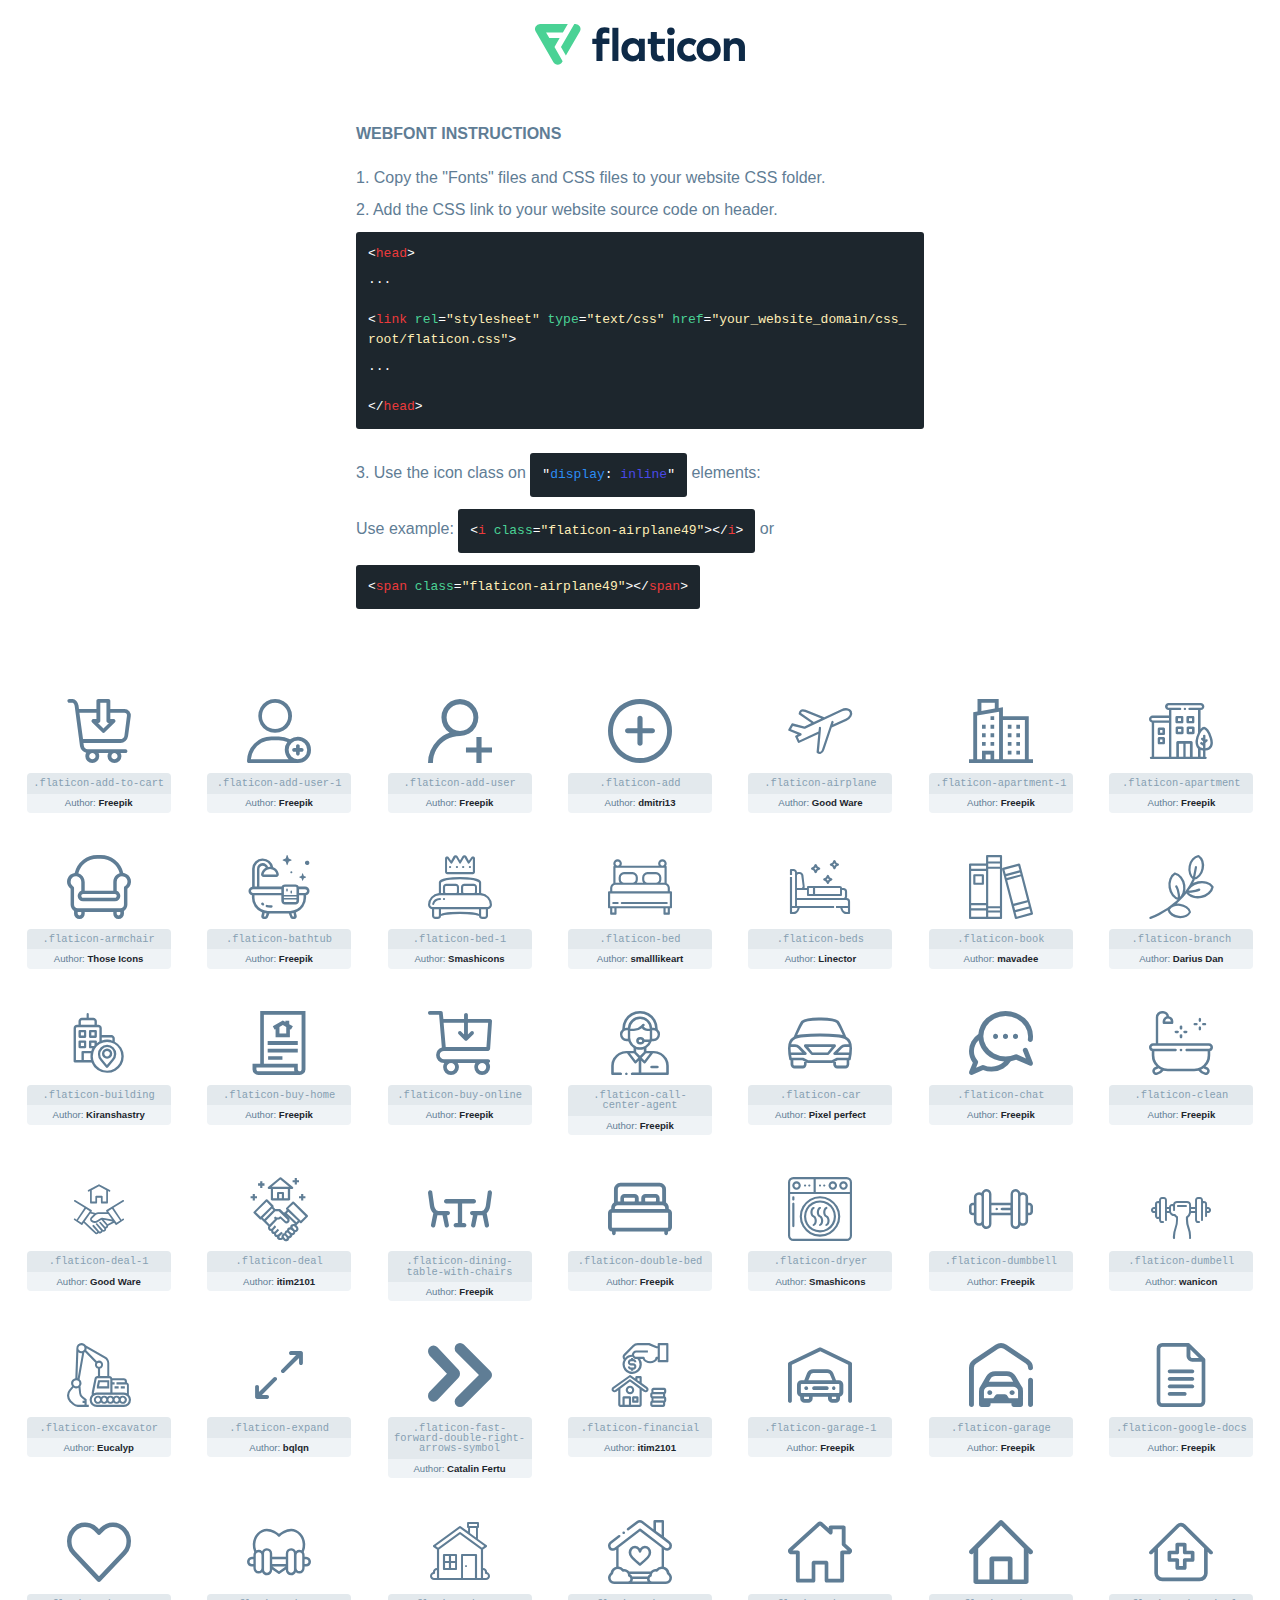
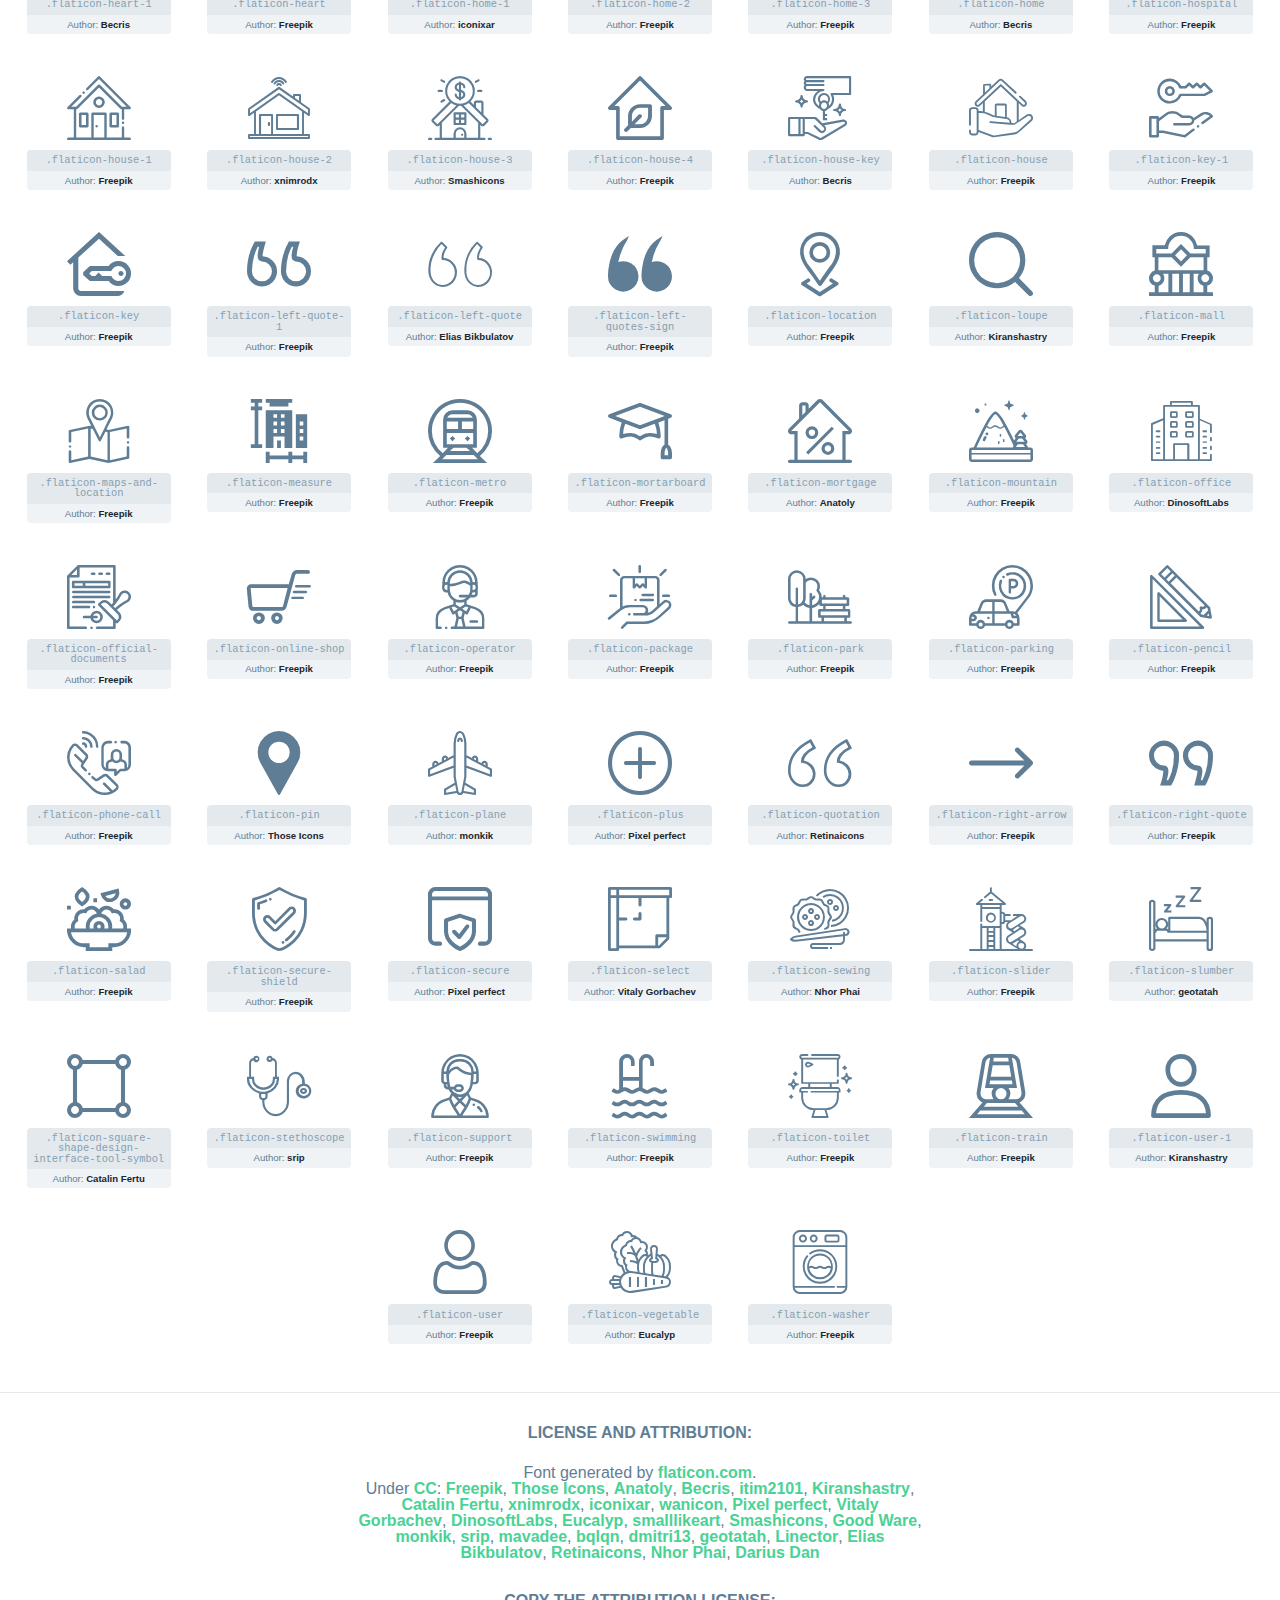
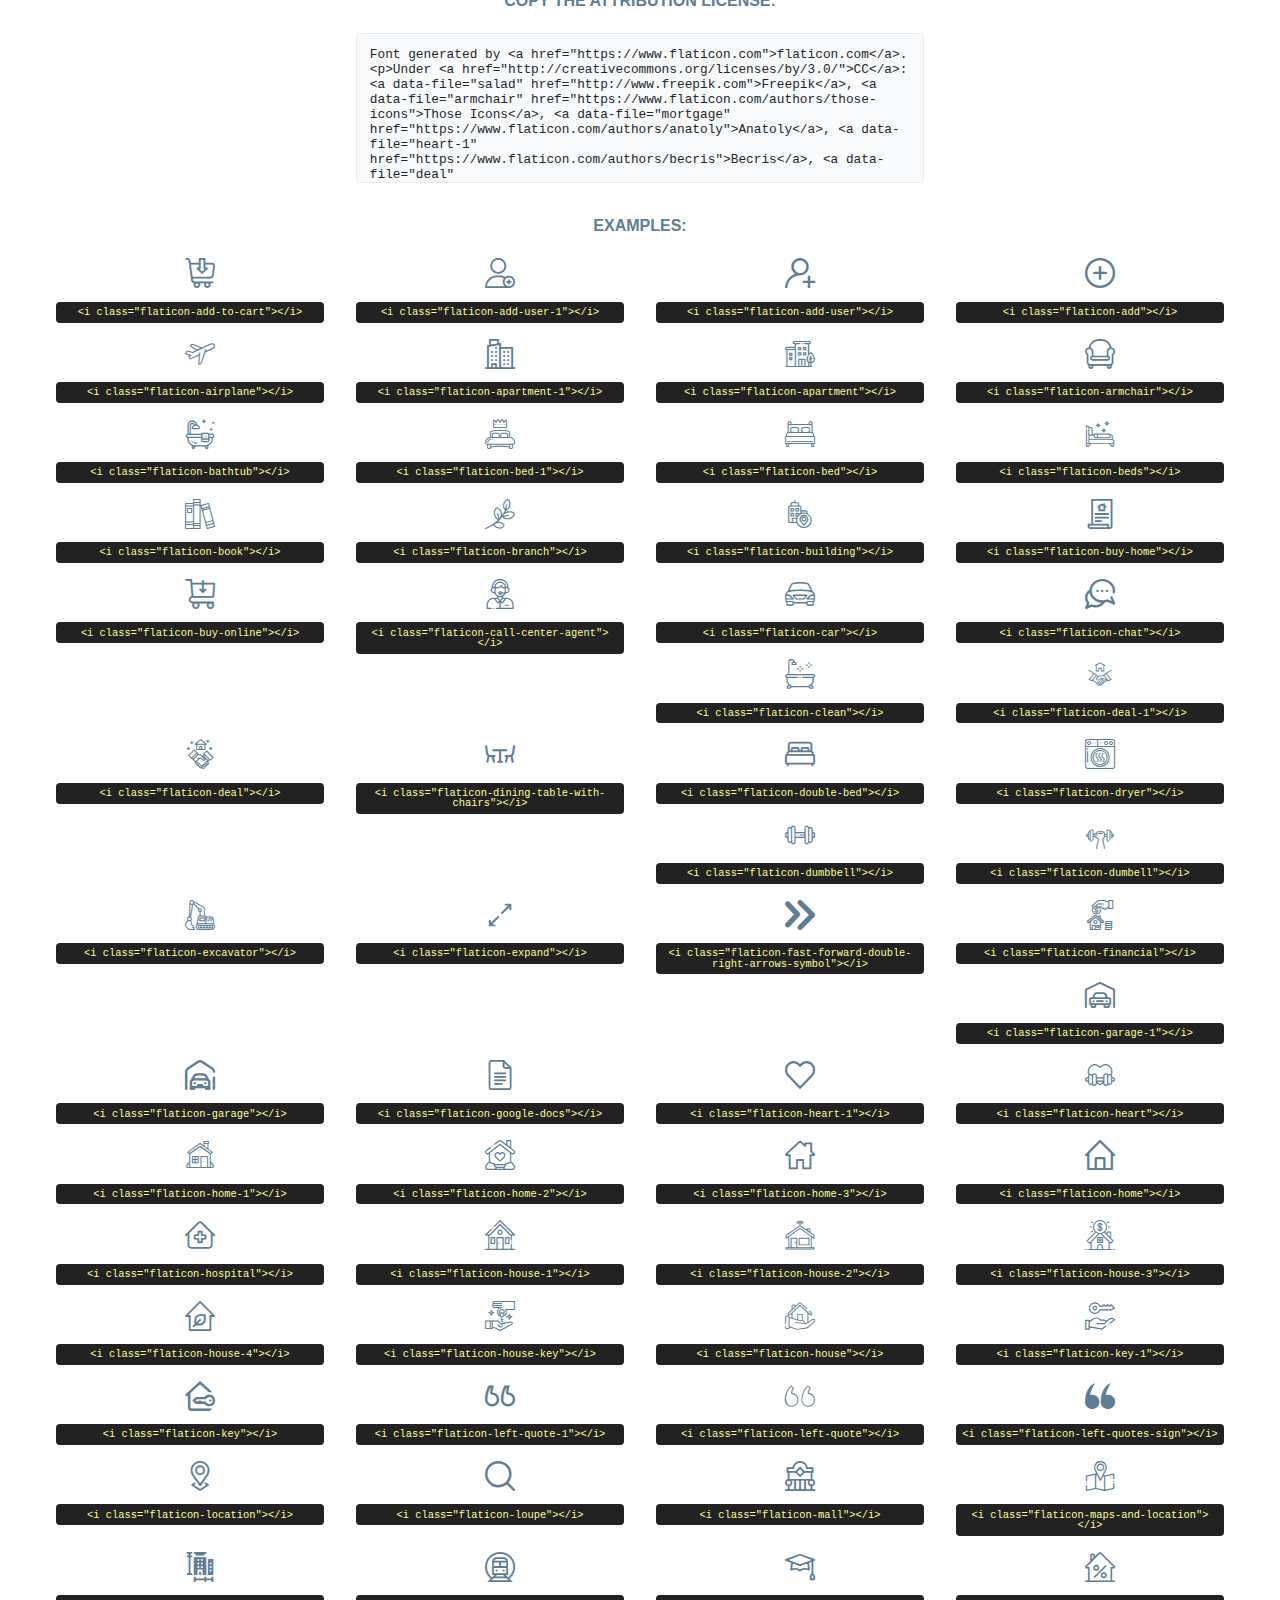
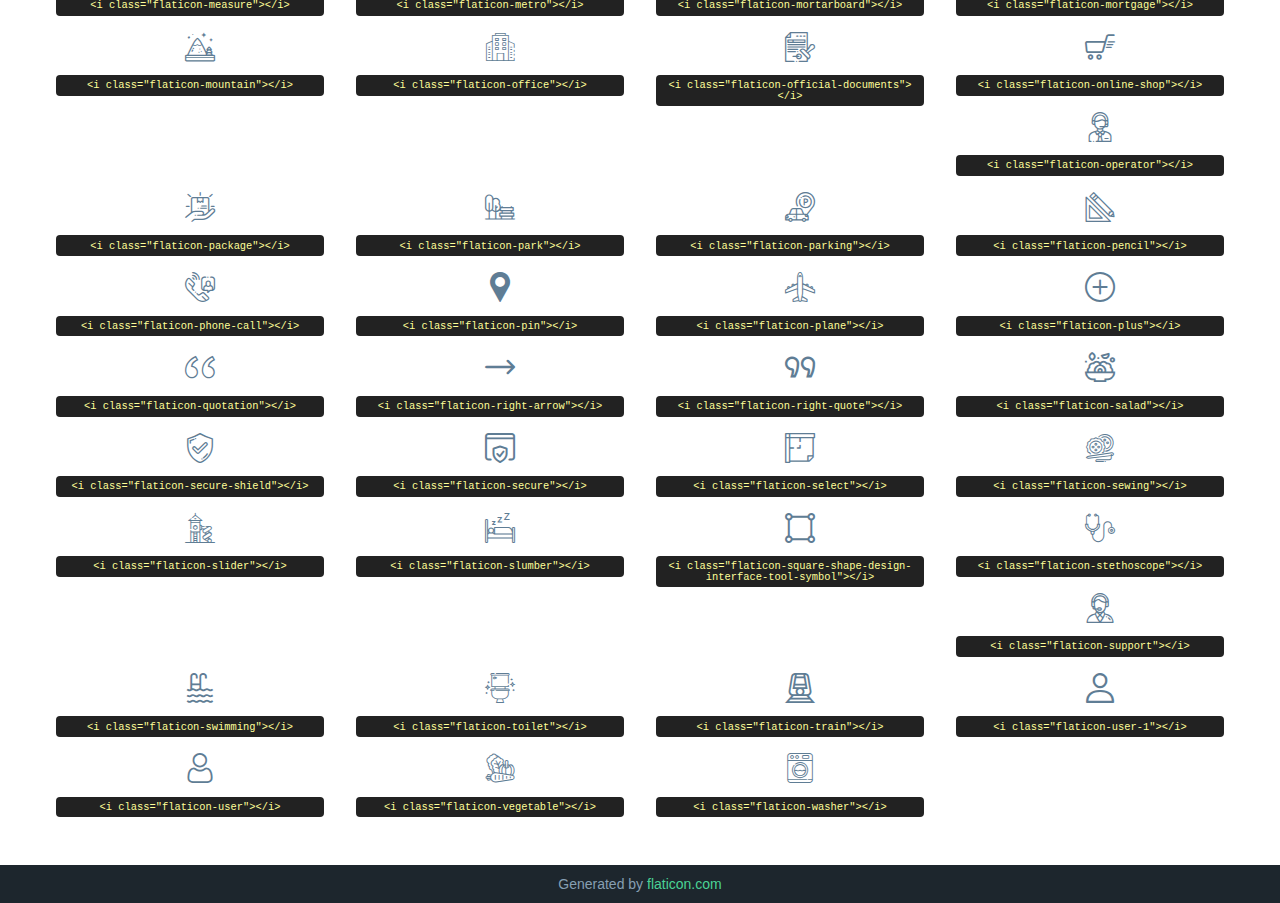
<file: fonts/new-folder/custom-Fonts-For-Use-2/flaticon.html>
<!DOCTYPE html>
<html lang="en">
<head>
    <title>Flaticon Webfont</title>
    <link rel="stylesheet" type="text/css" href="flaticon.css"/>
    <meta charset="UTF-8">
    <style>
        html, body, div, span, applet, object, iframe,
        h1, h2, h3, h4, h5, h6, p, blockquote, pre,
        a, abbr, acronym, address, big, cite, code,
        del, dfn, em, img, ins, kbd, q, s, samp,
        small, strike, strong, sub, sup, tt, var,
        b, u, i, center,
        dl, dt, dd, ol, ul, li,
        fieldset, form, label, legend,
        table, caption, tbody, tfoot, thead, tr, th, td,
        article, aside, canvas, details, embed,
        figure, figcaption, footer, header, hgroup,
        menu, nav, output, ruby, section, summary,
        time, mark, audio, video {
            margin: 0;
            padding: 0;
            border: 0;
            font-size: 100%;
            font: inherit;
            vertical-align: baseline;
        }

        /* HTML5 display-role reset for older browsers */
        article, aside, details, figcaption, figure,
        footer, header, hgroup, menu, nav, section {
            display: block;
        }

        body {
            line-height: 1;
        }

        ol, ul {
            list-style: none;
        }

        blockquote, q {
            quotes: none;
        }

        blockquote:before, blockquote:after,
        q:before, q:after {
            content: '';
            content: none;
        }

        table {
            border-collapse: collapse;
            border-spacing: 0;
        }

        body {
            font-family: Helvetica, Arial, sans-serif;
            font-size: 16px;
            color: #5f7d95;
        }

        a {
            color: #4AD295;
            font-weight: bold;
            text-decoration: none;
        }

        * {
            -moz-box-sizing: border-box;
            -webkit-box-sizing: border-box;
            box-sizing: border-box;
            margin: 0;
            padding: 0;
        }

        [class^="flaticon-"]:before, [class*=" flaticon-"]:before, [class^="flaticon-"]:after, [class*=" flaticon-"]:after {
            font-family: Flaticon;
            font-size: 30px;
            font-style: normal;
            margin-left: 20px;
            color: #333;
        }

        .wrapper {
            max-width: 600px;
            margin: auto;
            padding: 0 1em;
        }

        .title {
            margin-bottom: 24px;
            text-transform: uppercase;
            font-weight: bold;
        }

        header {
            text-align: center;
            padding: 24px;
        }

        header .logo {
            width: 210px;
            height: auto;
            border: none;
            display: inline-block;
        }

        header strong {
            font-size: 28px;
            font-weight: 500;
            vertical-align: middle;
        }

        .demo {
            margin: 2em auto;
            line-height: 1.25em;
        }

        .demo ul li {
            margin-bottom: 12px;
        }

        .demo ul li code {
            background-color: #1D262D;
            border-radius: 3px;
            padding: 12px;
            display: inline-block;
            color: #fff;
            font-family: Consolas, Monaco, Lucida Console, Liberation Mono, DejaVu Sans Mono, Bitstream Vera Sans Mono, Courier New, monospace;
            font-weight: lighter;
            margin-top: 12px;
            font-size: 13px;
            word-break: break-all;
        }

        .demo ul li code .red {
            color: #EC3A3B;
        }

        .demo ul li code .green {
            color: #4AD295;
        }

        .demo ul li code .yellow {
            color: #FFEEB6;
        }

        .demo ul li code .blue {
            color: #2C8CF4;
        }

        .demo ul li code .purple {
            color: #4949E7;
        }

        .demo ul li code .dots {
            margin-top: 0.5em;
            display: block;
        }

        #glyphs {
            border-bottom: 1px solid #E3E9ED;
            padding: 2em 0;
            text-align: center;
        }

        .glyph {
            display: inline-block;
            width: 9em;
            margin: 1em;
            text-align: center;
            vertical-align: top;
            background: #FFF;
        }

        .glyph .flaticon {
            padding: 10px;
            display: block;
            font-family: "Flaticon";
            font-size: 64px;
            line-height: 1;
        }

        .glyph .flaticon:before {
            font-size: 64px;
            color: #5f7d95;
            margin-left: 0;
        }

        .class-name {
            font-size: 0.65em;
            background-color: #E3E9ED;
            color: #869FB2;
            border-radius: 4px 4px 0 0;
            padding: 0.5em;
            font-family: Consolas, Monaco, Lucida Console, Liberation Mono, DejaVu Sans Mono, Bitstream Vera Sans Mono, Courier New, monospace;
        }

        .author-name {
            font-size: 0.6em;
            background-color: #EFF3F6;
            border-top: 0;
            border-radius: 0 0 4px 4px;
            padding: 0.5em;
        }

        .author-name a {
            color: #1D262D;
        }

        .class-name:last-child {
            font-size: 10px;
            color: #888;
        }

        .class-name:last-child a {
            font-size: 10px;
            color: #555;
        }

        .glyph > input {
            display: block;
            width: 100px;
            margin: 5px auto;
            text-align: center;
            font-size: 12px;
            cursor: text;
        }

        .glyph > input.icon-input {
            font-family: "Flaticon";
            font-size: 16px;
            margin-bottom: 10px;
        }

        .attribution .title {
            margin-top: 2em;
        }

        .attribution textarea {
            background-color: #F8FAFB;
            color: #1D262D;
            padding: 1em;
            border: none;
            box-shadow: none;
            border: 1px solid #E3E9ED;
            border-radius: 4px;
            resize: none;
            width: 100%;
            height: 150px;
            font-size: 0.8em;
            font-family: Consolas, Monaco, Lucida Console, Liberation Mono, DejaVu Sans Mono, Bitstream Vera Sans Mono, Courier New, monospace;
            -webkit-appearance: none;
        }

        .attribution textarea:hover {
            border-color: #CFD9E0;
        }

        .attribution textarea:focus {
            border-color: #4AD295;
        }

        .iconsuse {
            margin: 2em auto;
            text-align: center;
            max-width: 1200px;
        }

        .iconsuse:after {
            content: '';
            display: table;
            clear: both;
        }

        .iconsuse .image {
            float: left;
            width: 25%;
            padding: 0 1em;
        }

        .iconsuse .image p {
            margin-bottom: 1em;
        }

        .iconsuse .image span {
            display: block;
            font-size: 0.65em;
            background-color: #222;
            color: #fff;
            border-radius: 4px;
            padding: 0.5em;
            color: #FFFF99;
            margin-top: 1em;
            font-family: Consolas, Monaco, Lucida Console, Liberation Mono, DejaVu Sans Mono, Bitstream Vera Sans Mono, Courier New, monospace;
        }

        .flaticon:before {
            color: #5f7d95;
        }

        #footer {
            text-align: center;
            background-color: #1D262D;
            color: #869FB2;
            padding: 12px;
            font-size: 14px;
        }

        #footer a {
            font-weight: normal;
        }

        @media (max-width: 960px) {
            .iconsuse .image {
                width: 50%;
            }
        }

        .preview {
            width: 100px;
            display: inline-block;
            margin: 10px;
        }

        .preview .inner {
            display: inline-block;
            width: 100%;
            text-align: center;
            background: #f5f5f5;
            -webkit-border-radius: 3px 3px 0 0;
            -moz-border-radius: 3px 3px 0 0;
            border-radius: 3px 3px 0 0;
        }

        .preview .inner  {
            line-height: 85px;
            font-size: 40px;
            color: #333;
        }

        .label {
            display: inline-block;
            width: 100%;
            box-sizing: border-box;
            padding: 5px;
            font-size: 10px;
            font-family: Monaco, monospace;
            color: #666;
            white-space: nowrap;
            overflow: hidden;
            text-overflow: ellipsis;
            background: #ddd;
            -webkit-border-radius: 0 0 3px 3px;
            -moz-border-radius: 0 0 3px 3px;
            border-radius: 0 0 3px 3px;
            color: #666;
        }
    </style>
</head>
<body>
    <header>
        <a href="https://www.flaticon.com/" target="_blank" class="logo">
            <svg xmlns="http://www.w3.org/2000/svg" viewBox="0 0 394.3 76.5">
                <path d="M156.6,69.4H145.3V7.1h11.3Z" style="fill:#0e2a47"/>
                <path d="M206.2,69.4h-11V64.8a15.4,15.4,0,0,1-12.6,5.7c-11.6,0-20.3-9.5-20.3-22.1s8.8-22.1,20.3-22.1a15.4,15.4,0,0,1,12.6,5.8V27.5h11Zm-32.4-21c0,6.4,4.2,11.6,10.8,11.6s10.8-4.9,10.8-11.6-4.4-11.6-10.8-11.6S173.9,42,173.9,48.4Z"
                      style="fill:#0e2a47"/>
                <path d="M262.5,13.7a7.2,7.2,0,0,1-14.4,0,7.2,7.2,0,1,1,14.4,0ZM261,69.4H249.6v-42H261Z"
                      style="fill:#0e2a47"/>
                <path id="_Trazado_" data-name="&lt;Trazado&gt;"
                      d="M139.6,17.8a16.6,16.6,0,0,0-8-1.4c-3.2.4-4.9,2-4.9,5.9v5.1h13V37.5h-13v32H115.4v-32h-7.8v-10h7.8V22.2c0-9.9,5.2-16.3,15-16.3a23.4,23.4,0,0,1,9.3,1.8Z"
                      style="fill:#0e2a47"/>
                <path d="M235.1,60c-3.5,0-6.3-1.9-6.3-7.1V37.5H244v-10H228.8V15H217.5V27.5h-5.7v10h5.7V53.7c0,10.9,5.3,16.8,15.7,16.8A22.9,22.9,0,0,0,244,68l-4.3-9.1A12.3,12.3,0,0,1,235.1,60Z"
                      style="fill:#0e2a47"/>
                <path d="M348.9,48.4c0,12.6-9.7,22.1-22.7,22.1s-22.7-9.4-22.7-22.1,9.6-22.1,22.7-22.1S348.9,35.8,348.9,48.4Zm-33.9,0c0,6.8,4.8,11.6,11.1,11.6s11.2-4.8,11.2-11.6-4.8-11.6-11.2-11.6S315.1,41.6,315.1,48.4Z"
                      style="fill:#0e2a47"/>
                <path d="M394.3,42.7V69.4H382.9V46.3c0-6.1-3-9.4-8.2-9.4s-8.9,3.2-8.9,9.5v23H354.6v-42h11v4.9c3-4.5,7.6-6.1,12.3-6.1C387.5,26.3,394.3,33,394.3,42.7Z"
                      style="fill:#0e2a47"/>
                <path d="M298,55.7h0a12.4,12.4,0,0,1-8.2,4.2h-.9l-1.8-.2a10,10,0,0,1-7.4-5.6,13.2,13.2,0,0,1-1.2-5.8,13,13,0,0,1,1.3-5.9,10.1,10.1,0,0,1,7.5-5.5h2.4a11.7,11.7,0,0,1,8.3,4.2l5.5-9.6a19.9,19.9,0,0,0-8.1-4.3,23.4,23.4,0,0,0-6.1-.8,25.2,25.2,0,0,0-7.5,1.1,20.9,20.9,0,0,0-8,4.6,21.9,21.9,0,0,0-6.8,16.4,21.9,21.9,0,0,0,6.7,16.3,20.9,20.9,0,0,0,8,4.6,25.2,25.2,0,0,0,7.7,1.2,23.6,23.6,0,0,0,6.2-.8,20,20,0,0,0,8.1-4.4Z"
                      style="fill:#0e2a47"/>
                <path d="M46.3,26.5H26.9L20.8,16H52.4L61.6,0H9.4A9.3,9.3,0,0,0,1.3,4.7a9.3,9.3,0,0,0,0,9.4L34.6,71.8a9.4,9.4,0,0,0,16.2,0l1.1-1.9L36.6,43.3Z"
                      style="fill:#4ad295"/>
                <path d="M84.2,4.7A9.3,9.3,0,0,0,76.1,0H73.8l-25,43.3,9.2,16L84.2,14A9.3,9.3,0,0,0,84.2,4.7Z"
                      style="fill:#4ad295"/>
            </svg>
        </a>
    </header>
    <section class="demo wrapper">

        <p class="title">Webfont Instructions</p>

        <ul>
            <li>
                <span class="num">1. </span>Copy the "Fonts" files and CSS files to your website CSS folder.
            </li>
            <li>
                <span class="num">2. </span>Add the CSS link to your website source code on header.
                <code class="big">
                    &lt;<span class="red">head</span>&gt;
                    <br/><span class="dots">...</span>
                    <br/>&lt;<span class="red">link</span> <span class="green">rel</span>=<span
                        class="yellow">"stylesheet"</span> <span class="green">type</span>=<span
                        class="yellow">"text/css"</span> <span class="green">href</span>=<span class="yellow">"your_website_domain/css_root/flaticon.css"</span>&gt;
                    <br/><span class="dots">...</span>
                    <br/>&lt;/<span class="red">head</span>&gt;
                </code>
            </li>

            <li>
                <p>
                    <span class="num">3. </span>Use the icon class on <code>"<span class="blue">display</span>:<span
                        class="purple"> inline</span>"</code> elements:
                    <br/>
                    Use example: <code>&lt;<span class="red">i</span> <span class="green">class</span>=<span class="yellow">&quot;flaticon-airplane49&quot;</span>&gt;&lt;/<span
                        class="red">i</span>&gt;</code> or <code>&lt;<span class="red">span</span> <span
                        class="green">class</span>=<span class="yellow">&quot;flaticon-airplane49&quot;</span>&gt;&lt;/<span
                        class="red">span</span>&gt;</code>
            </li>
        </ul>

    </section>
    <section id="glyphs">
            <div class="glyph">
                <i class="flaticon flaticon-add-to-cart"></i>
                <div class="class-name">.flaticon-add-to-cart</div>
                <div class="author-name">Author: <a data-file="add-to-cart" href="http://www.freepik.com">Freepik</a> </div>
            </div>

            <div class="glyph">
                <i class="flaticon flaticon-add-user-1"></i>
                <div class="class-name">.flaticon-add-user-1</div>
                <div class="author-name">Author: <a data-file="add-user-1" href="http://www.freepik.com">Freepik</a> </div>
            </div>

            <div class="glyph">
                <i class="flaticon flaticon-add-user"></i>
                <div class="class-name">.flaticon-add-user</div>
                <div class="author-name">Author: <a data-file="add-user" href="http://www.freepik.com">Freepik</a> </div>
            </div>

            <div class="glyph">
                <i class="flaticon flaticon-add"></i>
                <div class="class-name">.flaticon-add</div>
                <div class="author-name">Author: <a data-file="add" href="https://www.flaticon.com/authors/dmitri13">dmitri13</a> </div>
            </div>

            <div class="glyph">
                <i class="flaticon flaticon-airplane"></i>
                <div class="class-name">.flaticon-airplane</div>
                <div class="author-name">Author: <a data-file="airplane" href="https://www.flaticon.com/authors/good-ware">Good Ware</a> </div>
            </div>

            <div class="glyph">
                <i class="flaticon flaticon-apartment-1"></i>
                <div class="class-name">.flaticon-apartment-1</div>
                <div class="author-name">Author: <a data-file="apartment-1" href="http://www.freepik.com">Freepik</a> </div>
            </div>

            <div class="glyph">
                <i class="flaticon flaticon-apartment"></i>
                <div class="class-name">.flaticon-apartment</div>
                <div class="author-name">Author: <a data-file="apartment" href="http://www.freepik.com">Freepik</a> </div>
            </div>

            <div class="glyph">
                <i class="flaticon flaticon-armchair"></i>
                <div class="class-name">.flaticon-armchair</div>
                <div class="author-name">Author: <a data-file="armchair" href="https://www.flaticon.com/authors/those-icons">Those Icons</a> </div>
            </div>

            <div class="glyph">
                <i class="flaticon flaticon-bathtub"></i>
                <div class="class-name">.flaticon-bathtub</div>
                <div class="author-name">Author: <a data-file="bathtub" href="http://www.freepik.com">Freepik</a> </div>
            </div>

            <div class="glyph">
                <i class="flaticon flaticon-bed-1"></i>
                <div class="class-name">.flaticon-bed-1</div>
                <div class="author-name">Author: <a data-file="bed-1" href="https://www.flaticon.com/authors/smashicons">Smashicons</a> </div>
            </div>

            <div class="glyph">
                <i class="flaticon flaticon-bed"></i>
                <div class="class-name">.flaticon-bed</div>
                <div class="author-name">Author: <a data-file="bed" href="https://www.flaticon.com/authors/smalllikeart">smalllikeart</a> </div>
            </div>

            <div class="glyph">
                <i class="flaticon flaticon-beds"></i>
                <div class="class-name">.flaticon-beds</div>
                <div class="author-name">Author: <a data-file="beds" href="https://www.flaticon.com/authors/linector">Linector</a> </div>
            </div>

            <div class="glyph">
                <i class="flaticon flaticon-book"></i>
                <div class="class-name">.flaticon-book</div>
                <div class="author-name">Author: <a data-file="book" href="https://www.flaticon.com/authors/mavadee">mavadee</a> </div>
            </div>

            <div class="glyph">
                <i class="flaticon flaticon-branch"></i>
                <div class="class-name">.flaticon-branch</div>
                <div class="author-name">Author: <a data-file="branch" href="https://www.flaticon.com/authors/darius-dan">Darius Dan</a> </div>
            </div>

            <div class="glyph">
                <i class="flaticon flaticon-building"></i>
                <div class="class-name">.flaticon-building</div>
                <div class="author-name">Author: <a data-file="building" href="https://www.flaticon.com/authors/kiranshastry">Kiranshastry</a> </div>
            </div>

            <div class="glyph">
                <i class="flaticon flaticon-buy-home"></i>
                <div class="class-name">.flaticon-buy-home</div>
                <div class="author-name">Author: <a data-file="buy-home" href="http://www.freepik.com">Freepik</a> </div>
            </div>

            <div class="glyph">
                <i class="flaticon flaticon-buy-online"></i>
                <div class="class-name">.flaticon-buy-online</div>
                <div class="author-name">Author: <a data-file="buy-online" href="http://www.freepik.com">Freepik</a> </div>
            </div>

            <div class="glyph">
                <i class="flaticon flaticon-call-center-agent"></i>
                <div class="class-name">.flaticon-call-center-agent</div>
                <div class="author-name">Author: <a data-file="call-center-agent" href="http://www.freepik.com">Freepik</a> </div>
            </div>

            <div class="glyph">
                <i class="flaticon flaticon-car"></i>
                <div class="class-name">.flaticon-car</div>
                <div class="author-name">Author: <a data-file="car" href="https://www.flaticon.com/authors/pixel-perfect">Pixel perfect</a> </div>
            </div>

            <div class="glyph">
                <i class="flaticon flaticon-chat"></i>
                <div class="class-name">.flaticon-chat</div>
                <div class="author-name">Author: <a data-file="chat" href="http://www.freepik.com">Freepik</a> </div>
            </div>

            <div class="glyph">
                <i class="flaticon flaticon-clean"></i>
                <div class="class-name">.flaticon-clean</div>
                <div class="author-name">Author: <a data-file="clean" href="http://www.freepik.com">Freepik</a> </div>
            </div>

            <div class="glyph">
                <i class="flaticon flaticon-deal-1"></i>
                <div class="class-name">.flaticon-deal-1</div>
                <div class="author-name">Author: <a data-file="deal-1" href="https://www.flaticon.com/authors/good-ware">Good Ware</a> </div>
            </div>

            <div class="glyph">
                <i class="flaticon flaticon-deal"></i>
                <div class="class-name">.flaticon-deal</div>
                <div class="author-name">Author: <a data-file="deal" href="https://www.flaticon.com/authors/itim2101">itim2101</a> </div>
            </div>

            <div class="glyph">
                <i class="flaticon flaticon-dining-table-with-chairs"></i>
                <div class="class-name">.flaticon-dining-table-with-chairs</div>
                <div class="author-name">Author: <a data-file="dining-table-with-chairs" href="http://www.freepik.com">Freepik</a> </div>
            </div>

            <div class="glyph">
                <i class="flaticon flaticon-double-bed"></i>
                <div class="class-name">.flaticon-double-bed</div>
                <div class="author-name">Author: <a data-file="double-bed" href="http://www.freepik.com">Freepik</a> </div>
            </div>

            <div class="glyph">
                <i class="flaticon flaticon-dryer"></i>
                <div class="class-name">.flaticon-dryer</div>
                <div class="author-name">Author: <a data-file="dryer" href="https://www.flaticon.com/authors/smashicons">Smashicons</a> </div>
            </div>

            <div class="glyph">
                <i class="flaticon flaticon-dumbbell"></i>
                <div class="class-name">.flaticon-dumbbell</div>
                <div class="author-name">Author: <a data-file="dumbbell" href="http://www.freepik.com">Freepik</a> </div>
            </div>

            <div class="glyph">
                <i class="flaticon flaticon-dumbell"></i>
                <div class="class-name">.flaticon-dumbell</div>
                <div class="author-name">Author: <a data-file="dumbell" href="https://www.flaticon.com/authors/wanicon">wanicon</a> </div>
            </div>

            <div class="glyph">
                <i class="flaticon flaticon-excavator"></i>
                <div class="class-name">.flaticon-excavator</div>
                <div class="author-name">Author: <a data-file="excavator" href="https://www.flaticon.com/authors/eucalyp">Eucalyp</a> </div>
            </div>

            <div class="glyph">
                <i class="flaticon flaticon-expand"></i>
                <div class="class-name">.flaticon-expand</div>
                <div class="author-name">Author: <a data-file="expand" href="https://www.flaticon.com/authors/bqlqn">bqlqn</a> </div>
            </div>

            <div class="glyph">
                <i class="flaticon flaticon-fast-forward-double-right-arrows-symbol"></i>
                <div class="class-name">.flaticon-fast-forward-double-right-arrows-symbol</div>
                <div class="author-name">Author: <a data-file="fast-forward-double-right-arrows-symbol" href="https://www.flaticon.com/authors/catalin-fertu">Catalin Fertu</a> </div>
            </div>

            <div class="glyph">
                <i class="flaticon flaticon-financial"></i>
                <div class="class-name">.flaticon-financial</div>
                <div class="author-name">Author: <a data-file="financial" href="https://www.flaticon.com/authors/itim2101">itim2101</a> </div>
            </div>

            <div class="glyph">
                <i class="flaticon flaticon-garage-1"></i>
                <div class="class-name">.flaticon-garage-1</div>
                <div class="author-name">Author: <a data-file="garage-1" href="http://www.freepik.com">Freepik</a> </div>
            </div>

            <div class="glyph">
                <i class="flaticon flaticon-garage"></i>
                <div class="class-name">.flaticon-garage</div>
                <div class="author-name">Author: <a data-file="garage" href="http://www.freepik.com">Freepik</a> </div>
            </div>

            <div class="glyph">
                <i class="flaticon flaticon-google-docs"></i>
                <div class="class-name">.flaticon-google-docs</div>
                <div class="author-name">Author: <a data-file="google-docs" href="http://www.freepik.com">Freepik</a> </div>
            </div>

            <div class="glyph">
                <i class="flaticon flaticon-heart-1"></i>
                <div class="class-name">.flaticon-heart-1</div>
                <div class="author-name">Author: <a data-file="heart-1" href="https://www.flaticon.com/authors/becris">Becris</a> </div>
            </div>

            <div class="glyph">
                <i class="flaticon flaticon-heart"></i>
                <div class="class-name">.flaticon-heart</div>
                <div class="author-name">Author: <a data-file="heart" href="http://www.freepik.com">Freepik</a> </div>
            </div>

            <div class="glyph">
                <i class="flaticon flaticon-home-1"></i>
                <div class="class-name">.flaticon-home-1</div>
                <div class="author-name">Author: <a data-file="home-1" href="https://www.flaticon.com/authors/iconixar">iconixar</a> </div>
            </div>

            <div class="glyph">
                <i class="flaticon flaticon-home-2"></i>
                <div class="class-name">.flaticon-home-2</div>
                <div class="author-name">Author: <a data-file="home-2" href="http://www.freepik.com">Freepik</a> </div>
            </div>

            <div class="glyph">
                <i class="flaticon flaticon-home-3"></i>
                <div class="class-name">.flaticon-home-3</div>
                <div class="author-name">Author: <a data-file="home-3" href="http://www.freepik.com">Freepik</a> </div>
            </div>

            <div class="glyph">
                <i class="flaticon flaticon-home"></i>
                <div class="class-name">.flaticon-home</div>
                <div class="author-name">Author: <a data-file="home" href="https://www.flaticon.com/authors/becris">Becris</a> </div>
            </div>

            <div class="glyph">
                <i class="flaticon flaticon-hospital"></i>
                <div class="class-name">.flaticon-hospital</div>
                <div class="author-name">Author: <a data-file="hospital" href="http://www.freepik.com">Freepik</a> </div>
            </div>

            <div class="glyph">
                <i class="flaticon flaticon-house-1"></i>
                <div class="class-name">.flaticon-house-1</div>
                <div class="author-name">Author: <a data-file="house-1" href="http://www.freepik.com">Freepik</a> </div>
            </div>

            <div class="glyph">
                <i class="flaticon flaticon-house-2"></i>
                <div class="class-name">.flaticon-house-2</div>
                <div class="author-name">Author: <a data-file="house-2" href="https://www.flaticon.com/authors/xnimrodx">xnimrodx</a> </div>
            </div>

            <div class="glyph">
                <i class="flaticon flaticon-house-3"></i>
                <div class="class-name">.flaticon-house-3</div>
                <div class="author-name">Author: <a data-file="house-3" href="https://www.flaticon.com/authors/smashicons">Smashicons</a> </div>
            </div>

            <div class="glyph">
                <i class="flaticon flaticon-house-4"></i>
                <div class="class-name">.flaticon-house-4</div>
                <div class="author-name">Author: <a data-file="house-4" href="http://www.freepik.com">Freepik</a> </div>
            </div>

            <div class="glyph">
                <i class="flaticon flaticon-house-key"></i>
                <div class="class-name">.flaticon-house-key</div>
                <div class="author-name">Author: <a data-file="house-key" href="https://www.flaticon.com/authors/becris">Becris</a> </div>
            </div>

            <div class="glyph">
                <i class="flaticon flaticon-house"></i>
                <div class="class-name">.flaticon-house</div>
                <div class="author-name">Author: <a data-file="house" href="http://www.freepik.com">Freepik</a> </div>
            </div>

            <div class="glyph">
                <i class="flaticon flaticon-key-1"></i>
                <div class="class-name">.flaticon-key-1</div>
                <div class="author-name">Author: <a data-file="key-1" href="http://www.freepik.com">Freepik</a> </div>
            </div>

            <div class="glyph">
                <i class="flaticon flaticon-key"></i>
                <div class="class-name">.flaticon-key</div>
                <div class="author-name">Author: <a data-file="key" href="http://www.freepik.com">Freepik</a> </div>
            </div>

            <div class="glyph">
                <i class="flaticon flaticon-left-quote-1"></i>
                <div class="class-name">.flaticon-left-quote-1</div>
                <div class="author-name">Author: <a data-file="left-quote-1" href="http://www.freepik.com">Freepik</a> </div>
            </div>

            <div class="glyph">
                <i class="flaticon flaticon-left-quote"></i>
                <div class="class-name">.flaticon-left-quote</div>
                <div class="author-name">Author: <a data-file="left-quote" href="https://www.flaticon.com/authors/elias-bikbulatov">Elias Bikbulatov</a> </div>
            </div>

            <div class="glyph">
                <i class="flaticon flaticon-left-quotes-sign"></i>
                <div class="class-name">.flaticon-left-quotes-sign</div>
                <div class="author-name">Author: <a data-file="left-quotes-sign" href="http://www.freepik.com">Freepik</a> </div>
            </div>

            <div class="glyph">
                <i class="flaticon flaticon-location"></i>
                <div class="class-name">.flaticon-location</div>
                <div class="author-name">Author: <a data-file="location" href="http://www.freepik.com">Freepik</a> </div>
            </div>

            <div class="glyph">
                <i class="flaticon flaticon-loupe"></i>
                <div class="class-name">.flaticon-loupe</div>
                <div class="author-name">Author: <a data-file="loupe" href="https://www.flaticon.com/authors/kiranshastry">Kiranshastry</a> </div>
            </div>

            <div class="glyph">
                <i class="flaticon flaticon-mall"></i>
                <div class="class-name">.flaticon-mall</div>
                <div class="author-name">Author: <a data-file="mall" href="http://www.freepik.com">Freepik</a> </div>
            </div>

            <div class="glyph">
                <i class="flaticon flaticon-maps-and-location"></i>
                <div class="class-name">.flaticon-maps-and-location</div>
                <div class="author-name">Author: <a data-file="maps-and-location" href="http://www.freepik.com">Freepik</a> </div>
            </div>

            <div class="glyph">
                <i class="flaticon flaticon-measure"></i>
                <div class="class-name">.flaticon-measure</div>
                <div class="author-name">Author: <a data-file="measure" href="http://www.freepik.com">Freepik</a> </div>
            </div>

            <div class="glyph">
                <i class="flaticon flaticon-metro"></i>
                <div class="class-name">.flaticon-metro</div>
                <div class="author-name">Author: <a data-file="metro" href="http://www.freepik.com">Freepik</a> </div>
            </div>

            <div class="glyph">
                <i class="flaticon flaticon-mortarboard"></i>
                <div class="class-name">.flaticon-mortarboard</div>
                <div class="author-name">Author: <a data-file="mortarboard" href="http://www.freepik.com">Freepik</a> </div>
            </div>

            <div class="glyph">
                <i class="flaticon flaticon-mortgage"></i>
                <div class="class-name">.flaticon-mortgage</div>
                <div class="author-name">Author: <a data-file="mortgage" href="https://www.flaticon.com/authors/anatoly">Anatoly</a> </div>
            </div>

            <div class="glyph">
                <i class="flaticon flaticon-mountain"></i>
                <div class="class-name">.flaticon-mountain</div>
                <div class="author-name">Author: <a data-file="mountain" href="http://www.freepik.com">Freepik</a> </div>
            </div>

            <div class="glyph">
                <i class="flaticon flaticon-office"></i>
                <div class="class-name">.flaticon-office</div>
                <div class="author-name">Author: <a data-file="office" href="https://www.flaticon.com/authors/dinosoftlabs">DinosoftLabs</a> </div>
            </div>

            <div class="glyph">
                <i class="flaticon flaticon-official-documents"></i>
                <div class="class-name">.flaticon-official-documents</div>
                <div class="author-name">Author: <a data-file="official-documents" href="http://www.freepik.com">Freepik</a> </div>
            </div>

            <div class="glyph">
                <i class="flaticon flaticon-online-shop"></i>
                <div class="class-name">.flaticon-online-shop</div>
                <div class="author-name">Author: <a data-file="online-shop" href="http://www.freepik.com">Freepik</a> </div>
            </div>

            <div class="glyph">
                <i class="flaticon flaticon-operator"></i>
                <div class="class-name">.flaticon-operator</div>
                <div class="author-name">Author: <a data-file="operator" href="http://www.freepik.com">Freepik</a> </div>
            </div>

            <div class="glyph">
                <i class="flaticon flaticon-package"></i>
                <div class="class-name">.flaticon-package</div>
                <div class="author-name">Author: <a data-file="package" href="http://www.freepik.com">Freepik</a> </div>
            </div>

            <div class="glyph">
                <i class="flaticon flaticon-park"></i>
                <div class="class-name">.flaticon-park</div>
                <div class="author-name">Author: <a data-file="park" href="http://www.freepik.com">Freepik</a> </div>
            </div>

            <div class="glyph">
                <i class="flaticon flaticon-parking"></i>
                <div class="class-name">.flaticon-parking</div>
                <div class="author-name">Author: <a data-file="parking" href="http://www.freepik.com">Freepik</a> </div>
            </div>

            <div class="glyph">
                <i class="flaticon flaticon-pencil"></i>
                <div class="class-name">.flaticon-pencil</div>
                <div class="author-name">Author: <a data-file="pencil" href="http://www.freepik.com">Freepik</a> </div>
            </div>

            <div class="glyph">
                <i class="flaticon flaticon-phone-call"></i>
                <div class="class-name">.flaticon-phone-call</div>
                <div class="author-name">Author: <a data-file="phone-call" href="http://www.freepik.com">Freepik</a> </div>
            </div>

            <div class="glyph">
                <i class="flaticon flaticon-pin"></i>
                <div class="class-name">.flaticon-pin</div>
                <div class="author-name">Author: <a data-file="pin" href="https://www.flaticon.com/authors/those-icons">Those Icons</a> </div>
            </div>

            <div class="glyph">
                <i class="flaticon flaticon-plane"></i>
                <div class="class-name">.flaticon-plane</div>
                <div class="author-name">Author: <a data-file="plane" href="https://www.flaticon.com/authors/monkik">monkik</a> </div>
            </div>

            <div class="glyph">
                <i class="flaticon flaticon-plus"></i>
                <div class="class-name">.flaticon-plus</div>
                <div class="author-name">Author: <a data-file="plus" href="https://www.flaticon.com/authors/pixel-perfect">Pixel perfect</a> </div>
            </div>

            <div class="glyph">
                <i class="flaticon flaticon-quotation"></i>
                <div class="class-name">.flaticon-quotation</div>
                <div class="author-name">Author: <a data-file="quotation" href="https://www.flaticon.com/authors/retinaicons">Retinaicons</a> </div>
            </div>

            <div class="glyph">
                <i class="flaticon flaticon-right-arrow"></i>
                <div class="class-name">.flaticon-right-arrow</div>
                <div class="author-name">Author: <a data-file="right-arrow" href="http://www.freepik.com">Freepik</a> </div>
            </div>

            <div class="glyph">
                <i class="flaticon flaticon-right-quote"></i>
                <div class="class-name">.flaticon-right-quote</div>
                <div class="author-name">Author: <a data-file="right-quote" href="http://www.freepik.com">Freepik</a> </div>
            </div>

            <div class="glyph">
                <i class="flaticon flaticon-salad"></i>
                <div class="class-name">.flaticon-salad</div>
                <div class="author-name">Author: <a data-file="salad" href="http://www.freepik.com">Freepik</a> </div>
            </div>

            <div class="glyph">
                <i class="flaticon flaticon-secure-shield"></i>
                <div class="class-name">.flaticon-secure-shield</div>
                <div class="author-name">Author: <a data-file="secure-shield" href="http://www.freepik.com">Freepik</a> </div>
            </div>

            <div class="glyph">
                <i class="flaticon flaticon-secure"></i>
                <div class="class-name">.flaticon-secure</div>
                <div class="author-name">Author: <a data-file="secure" href="https://www.flaticon.com/authors/pixel-perfect">Pixel perfect</a> </div>
            </div>

            <div class="glyph">
                <i class="flaticon flaticon-select"></i>
                <div class="class-name">.flaticon-select</div>
                <div class="author-name">Author: <a data-file="select" href="https://www.flaticon.com/authors/vitaly-gorbachev">Vitaly Gorbachev</a> </div>
            </div>

            <div class="glyph">
                <i class="flaticon flaticon-sewing"></i>
                <div class="class-name">.flaticon-sewing</div>
                <div class="author-name">Author: <a data-file="sewing" href="https://www.flaticon.com/authors/nhor-phai">Nhor Phai</a> </div>
            </div>

            <div class="glyph">
                <i class="flaticon flaticon-slider"></i>
                <div class="class-name">.flaticon-slider</div>
                <div class="author-name">Author: <a data-file="slider" href="http://www.freepik.com">Freepik</a> </div>
            </div>

            <div class="glyph">
                <i class="flaticon flaticon-slumber"></i>
                <div class="class-name">.flaticon-slumber</div>
                <div class="author-name">Author: <a data-file="slumber" href="https://www.flaticon.com/authors/geotatah">geotatah</a> </div>
            </div>

            <div class="glyph">
                <i class="flaticon flaticon-square-shape-design-interface-tool-symbol"></i>
                <div class="class-name">.flaticon-square-shape-design-interface-tool-symbol</div>
                <div class="author-name">Author: <a data-file="square-shape-design-interface-tool-symbol" href="https://www.flaticon.com/authors/catalin-fertu">Catalin Fertu</a> </div>
            </div>

            <div class="glyph">
                <i class="flaticon flaticon-stethoscope"></i>
                <div class="class-name">.flaticon-stethoscope</div>
                <div class="author-name">Author: <a data-file="stethoscope" href="https://www.flaticon.com/authors/srip">srip</a> </div>
            </div>

            <div class="glyph">
                <i class="flaticon flaticon-support"></i>
                <div class="class-name">.flaticon-support</div>
                <div class="author-name">Author: <a data-file="support" href="http://www.freepik.com">Freepik</a> </div>
            </div>

            <div class="glyph">
                <i class="flaticon flaticon-swimming"></i>
                <div class="class-name">.flaticon-swimming</div>
                <div class="author-name">Author: <a data-file="swimming" href="http://www.freepik.com">Freepik</a> </div>
            </div>

            <div class="glyph">
                <i class="flaticon flaticon-toilet"></i>
                <div class="class-name">.flaticon-toilet</div>
                <div class="author-name">Author: <a data-file="toilet" href="http://www.freepik.com">Freepik</a> </div>
            </div>

            <div class="glyph">
                <i class="flaticon flaticon-train"></i>
                <div class="class-name">.flaticon-train</div>
                <div class="author-name">Author: <a data-file="train" href="http://www.freepik.com">Freepik</a> </div>
            </div>

            <div class="glyph">
                <i class="flaticon flaticon-user-1"></i>
                <div class="class-name">.flaticon-user-1</div>
                <div class="author-name">Author: <a data-file="user-1" href="https://www.flaticon.com/authors/kiranshastry">Kiranshastry</a> </div>
            </div>

            <div class="glyph">
                <i class="flaticon flaticon-user"></i>
                <div class="class-name">.flaticon-user</div>
                <div class="author-name">Author: <a data-file="user" href="http://www.freepik.com">Freepik</a> </div>
            </div>

            <div class="glyph">
                <i class="flaticon flaticon-vegetable"></i>
                <div class="class-name">.flaticon-vegetable</div>
                <div class="author-name">Author: <a data-file="vegetable" href="https://www.flaticon.com/authors/eucalyp">Eucalyp</a> </div>
            </div>

            <div class="glyph">
                <i class="flaticon flaticon-washer"></i>
                <div class="class-name">.flaticon-washer</div>
                <div class="author-name">Author: <a data-file="washer" href="http://www.freepik.com">Freepik</a> </div>
            </div>

    </section>

    <section class="attribution wrapper"   style="text-align:center;">

        <div class="title">License and attribution:</div><div class="attrDiv">Font generated by <a href="https://www.flaticon.com">flaticon.com</a>. <div><p>Under <a href="http://creativecommons.org/licenses/by/3.0/">CC</a>: <a data-file="salad" href="http://www.freepik.com">Freepik</a>, <a data-file="armchair" href="https://www.flaticon.com/authors/those-icons">Those Icons</a>, <a data-file="mortgage" href="https://www.flaticon.com/authors/anatoly">Anatoly</a>, <a data-file="heart-1" href="https://www.flaticon.com/authors/becris">Becris</a>, <a data-file="deal" href="https://www.flaticon.com/authors/itim2101">itim2101</a>, <a data-file="user-1" href="https://www.flaticon.com/authors/kiranshastry">Kiranshastry</a>, <a data-file="square-shape-design-interface-tool-symbol" href="https://www.flaticon.com/authors/catalin-fertu">Catalin Fertu</a>, <a data-file="house-2" href="https://www.flaticon.com/authors/xnimrodx">xnimrodx</a>, <a data-file="home-1" href="https://www.flaticon.com/authors/iconixar">iconixar</a>, <a data-file="dumbell" href="https://www.flaticon.com/authors/wanicon">wanicon</a>, <a data-file="plus" href="https://www.flaticon.com/authors/pixel-perfect">Pixel perfect</a>, <a data-file="select" href="https://www.flaticon.com/authors/vitaly-gorbachev">Vitaly Gorbachev</a>, <a data-file="office" href="https://www.flaticon.com/authors/dinosoftlabs">DinosoftLabs</a>, <a data-file="vegetable" href="https://www.flaticon.com/authors/eucalyp">Eucalyp</a>, <a data-file="bed" href="https://www.flaticon.com/authors/smalllikeart">smalllikeart</a>, <a data-file="bed-1" href="https://www.flaticon.com/authors/smashicons">Smashicons</a>, <a data-file="deal-1" href="https://www.flaticon.com/authors/good-ware">Good Ware</a>, <a data-file="plane" href="https://www.flaticon.com/authors/monkik">monkik</a>, <a data-file="stethoscope" href="https://www.flaticon.com/authors/srip">srip</a>, <a data-file="book" href="https://www.flaticon.com/authors/mavadee">mavadee</a>, <a data-file="expand" href="https://www.flaticon.com/authors/bqlqn">bqlqn</a>, <a data-file="add" href="https://www.flaticon.com/authors/dmitri13">dmitri13</a>, <a data-file="slumber" href="https://www.flaticon.com/authors/geotatah">geotatah</a>, <a data-file="beds" href="https://www.flaticon.com/authors/linector">Linector</a>, <a data-file="left-quote" href="https://www.flaticon.com/authors/elias-bikbulatov">Elias Bikbulatov</a>, <a data-file="quotation" href="https://www.flaticon.com/authors/retinaicons">Retinaicons</a>, <a data-file="sewing" href="https://www.flaticon.com/authors/nhor-phai">Nhor Phai</a>, <a data-file="branch" href="https://www.flaticon.com/authors/darius-dan">Darius Dan</a></p>  </div>
        </div>
        <div class="title">Copy the Attribution License:</div>

        <textarea onclick="this.focus();this.select();">Font generated by &lt;a href=&quot;https://www.flaticon.com&quot;&gt;flaticon.com&lt;/a&gt;. <p>Under <a href="http://creativecommons.org/licenses/by/3.0/">CC</a>: <a data-file="salad" href="http://www.freepik.com">Freepik</a>, <a data-file="armchair" href="https://www.flaticon.com/authors/those-icons">Those Icons</a>, <a data-file="mortgage" href="https://www.flaticon.com/authors/anatoly">Anatoly</a>, <a data-file="heart-1" href="https://www.flaticon.com/authors/becris">Becris</a>, <a data-file="deal" href="https://www.flaticon.com/authors/itim2101">itim2101</a>, <a data-file="user-1" href="https://www.flaticon.com/authors/kiranshastry">Kiranshastry</a>, <a data-file="square-shape-design-interface-tool-symbol" href="https://www.flaticon.com/authors/catalin-fertu">Catalin Fertu</a>, <a data-file="house-2" href="https://www.flaticon.com/authors/xnimrodx">xnimrodx</a>, <a data-file="home-1" href="https://www.flaticon.com/authors/iconixar">iconixar</a>, <a data-file="dumbell" href="https://www.flaticon.com/authors/wanicon">wanicon</a>, <a data-file="plus" href="https://www.flaticon.com/authors/pixel-perfect">Pixel perfect</a>, <a data-file="select" href="https://www.flaticon.com/authors/vitaly-gorbachev">Vitaly Gorbachev</a>, <a data-file="office" href="https://www.flaticon.com/authors/dinosoftlabs">DinosoftLabs</a>, <a data-file="vegetable" href="https://www.flaticon.com/authors/eucalyp">Eucalyp</a>, <a data-file="bed" href="https://www.flaticon.com/authors/smalllikeart">smalllikeart</a>, <a data-file="bed-1" href="https://www.flaticon.com/authors/smashicons">Smashicons</a>, <a data-file="deal-1" href="https://www.flaticon.com/authors/good-ware">Good Ware</a>, <a data-file="plane" href="https://www.flaticon.com/authors/monkik">monkik</a>, <a data-file="stethoscope" href="https://www.flaticon.com/authors/srip">srip</a>, <a data-file="book" href="https://www.flaticon.com/authors/mavadee">mavadee</a>, <a data-file="expand" href="https://www.flaticon.com/authors/bqlqn">bqlqn</a>, <a data-file="add" href="https://www.flaticon.com/authors/dmitri13">dmitri13</a>, <a data-file="slumber" href="https://www.flaticon.com/authors/geotatah">geotatah</a>, <a data-file="beds" href="https://www.flaticon.com/authors/linector">Linector</a>, <a data-file="left-quote" href="https://www.flaticon.com/authors/elias-bikbulatov">Elias Bikbulatov</a>, <a data-file="quotation" href="https://www.flaticon.com/authors/retinaicons">Retinaicons</a>, <a data-file="sewing" href="https://www.flaticon.com/authors/nhor-phai">Nhor Phai</a>, <a data-file="branch" href="https://www.flaticon.com/authors/darius-dan">Darius Dan</a></p> 
        </textarea>

    </section>

    <section class="iconsuse">

        <div class="title">Examples:</div>
            <div class="image">
                <p>
                    <i class="flaticon flaticon-add-to-cart"></i>
                    <span>&lt;i class=&quot;flaticon-add-to-cart&quot;&gt;&lt;/i&gt;</span>
                </p>
            </div>
            <div class="image">
                <p>
                    <i class="flaticon flaticon-add-user-1"></i>
                    <span>&lt;i class=&quot;flaticon-add-user-1&quot;&gt;&lt;/i&gt;</span>
                </p>
            </div>
            <div class="image">
                <p>
                    <i class="flaticon flaticon-add-user"></i>
                    <span>&lt;i class=&quot;flaticon-add-user&quot;&gt;&lt;/i&gt;</span>
                </p>
            </div>
            <div class="image">
                <p>
                    <i class="flaticon flaticon-add"></i>
                    <span>&lt;i class=&quot;flaticon-add&quot;&gt;&lt;/i&gt;</span>
                </p>
            </div>
            <div class="image">
                <p>
                    <i class="flaticon flaticon-airplane"></i>
                    <span>&lt;i class=&quot;flaticon-airplane&quot;&gt;&lt;/i&gt;</span>
                </p>
            </div>
            <div class="image">
                <p>
                    <i class="flaticon flaticon-apartment-1"></i>
                    <span>&lt;i class=&quot;flaticon-apartment-1&quot;&gt;&lt;/i&gt;</span>
                </p>
            </div>
            <div class="image">
                <p>
                    <i class="flaticon flaticon-apartment"></i>
                    <span>&lt;i class=&quot;flaticon-apartment&quot;&gt;&lt;/i&gt;</span>
                </p>
            </div>
            <div class="image">
                <p>
                    <i class="flaticon flaticon-armchair"></i>
                    <span>&lt;i class=&quot;flaticon-armchair&quot;&gt;&lt;/i&gt;</span>
                </p>
            </div>
            <div class="image">
                <p>
                    <i class="flaticon flaticon-bathtub"></i>
                    <span>&lt;i class=&quot;flaticon-bathtub&quot;&gt;&lt;/i&gt;</span>
                </p>
            </div>
            <div class="image">
                <p>
                    <i class="flaticon flaticon-bed-1"></i>
                    <span>&lt;i class=&quot;flaticon-bed-1&quot;&gt;&lt;/i&gt;</span>
                </p>
            </div>
            <div class="image">
                <p>
                    <i class="flaticon flaticon-bed"></i>
                    <span>&lt;i class=&quot;flaticon-bed&quot;&gt;&lt;/i&gt;</span>
                </p>
            </div>
            <div class="image">
                <p>
                    <i class="flaticon flaticon-beds"></i>
                    <span>&lt;i class=&quot;flaticon-beds&quot;&gt;&lt;/i&gt;</span>
                </p>
            </div>
            <div class="image">
                <p>
                    <i class="flaticon flaticon-book"></i>
                    <span>&lt;i class=&quot;flaticon-book&quot;&gt;&lt;/i&gt;</span>
                </p>
            </div>
            <div class="image">
                <p>
                    <i class="flaticon flaticon-branch"></i>
                    <span>&lt;i class=&quot;flaticon-branch&quot;&gt;&lt;/i&gt;</span>
                </p>
            </div>
            <div class="image">
                <p>
                    <i class="flaticon flaticon-building"></i>
                    <span>&lt;i class=&quot;flaticon-building&quot;&gt;&lt;/i&gt;</span>
                </p>
            </div>
            <div class="image">
                <p>
                    <i class="flaticon flaticon-buy-home"></i>
                    <span>&lt;i class=&quot;flaticon-buy-home&quot;&gt;&lt;/i&gt;</span>
                </p>
            </div>
            <div class="image">
                <p>
                    <i class="flaticon flaticon-buy-online"></i>
                    <span>&lt;i class=&quot;flaticon-buy-online&quot;&gt;&lt;/i&gt;</span>
                </p>
            </div>
            <div class="image">
                <p>
                    <i class="flaticon flaticon-call-center-agent"></i>
                    <span>&lt;i class=&quot;flaticon-call-center-agent&quot;&gt;&lt;/i&gt;</span>
                </p>
            </div>
            <div class="image">
                <p>
                    <i class="flaticon flaticon-car"></i>
                    <span>&lt;i class=&quot;flaticon-car&quot;&gt;&lt;/i&gt;</span>
                </p>
            </div>
            <div class="image">
                <p>
                    <i class="flaticon flaticon-chat"></i>
                    <span>&lt;i class=&quot;flaticon-chat&quot;&gt;&lt;/i&gt;</span>
                </p>
            </div>
            <div class="image">
                <p>
                    <i class="flaticon flaticon-clean"></i>
                    <span>&lt;i class=&quot;flaticon-clean&quot;&gt;&lt;/i&gt;</span>
                </p>
            </div>
            <div class="image">
                <p>
                    <i class="flaticon flaticon-deal-1"></i>
                    <span>&lt;i class=&quot;flaticon-deal-1&quot;&gt;&lt;/i&gt;</span>
                </p>
            </div>
            <div class="image">
                <p>
                    <i class="flaticon flaticon-deal"></i>
                    <span>&lt;i class=&quot;flaticon-deal&quot;&gt;&lt;/i&gt;</span>
                </p>
            </div>
            <div class="image">
                <p>
                    <i class="flaticon flaticon-dining-table-with-chairs"></i>
                    <span>&lt;i class=&quot;flaticon-dining-table-with-chairs&quot;&gt;&lt;/i&gt;</span>
                </p>
            </div>
            <div class="image">
                <p>
                    <i class="flaticon flaticon-double-bed"></i>
                    <span>&lt;i class=&quot;flaticon-double-bed&quot;&gt;&lt;/i&gt;</span>
                </p>
            </div>
            <div class="image">
                <p>
                    <i class="flaticon flaticon-dryer"></i>
                    <span>&lt;i class=&quot;flaticon-dryer&quot;&gt;&lt;/i&gt;</span>
                </p>
            </div>
            <div class="image">
                <p>
                    <i class="flaticon flaticon-dumbbell"></i>
                    <span>&lt;i class=&quot;flaticon-dumbbell&quot;&gt;&lt;/i&gt;</span>
                </p>
            </div>
            <div class="image">
                <p>
                    <i class="flaticon flaticon-dumbell"></i>
                    <span>&lt;i class=&quot;flaticon-dumbell&quot;&gt;&lt;/i&gt;</span>
                </p>
            </div>
            <div class="image">
                <p>
                    <i class="flaticon flaticon-excavator"></i>
                    <span>&lt;i class=&quot;flaticon-excavator&quot;&gt;&lt;/i&gt;</span>
                </p>
            </div>
            <div class="image">
                <p>
                    <i class="flaticon flaticon-expand"></i>
                    <span>&lt;i class=&quot;flaticon-expand&quot;&gt;&lt;/i&gt;</span>
                </p>
            </div>
            <div class="image">
                <p>
                    <i class="flaticon flaticon-fast-forward-double-right-arrows-symbol"></i>
                    <span>&lt;i class=&quot;flaticon-fast-forward-double-right-arrows-symbol&quot;&gt;&lt;/i&gt;</span>
                </p>
            </div>
            <div class="image">
                <p>
                    <i class="flaticon flaticon-financial"></i>
                    <span>&lt;i class=&quot;flaticon-financial&quot;&gt;&lt;/i&gt;</span>
                </p>
            </div>
            <div class="image">
                <p>
                    <i class="flaticon flaticon-garage-1"></i>
                    <span>&lt;i class=&quot;flaticon-garage-1&quot;&gt;&lt;/i&gt;</span>
                </p>
            </div>
            <div class="image">
                <p>
                    <i class="flaticon flaticon-garage"></i>
                    <span>&lt;i class=&quot;flaticon-garage&quot;&gt;&lt;/i&gt;</span>
                </p>
            </div>
            <div class="image">
                <p>
                    <i class="flaticon flaticon-google-docs"></i>
                    <span>&lt;i class=&quot;flaticon-google-docs&quot;&gt;&lt;/i&gt;</span>
                </p>
            </div>
            <div class="image">
                <p>
                    <i class="flaticon flaticon-heart-1"></i>
                    <span>&lt;i class=&quot;flaticon-heart-1&quot;&gt;&lt;/i&gt;</span>
                </p>
            </div>
            <div class="image">
                <p>
                    <i class="flaticon flaticon-heart"></i>
                    <span>&lt;i class=&quot;flaticon-heart&quot;&gt;&lt;/i&gt;</span>
                </p>
            </div>
            <div class="image">
                <p>
                    <i class="flaticon flaticon-home-1"></i>
                    <span>&lt;i class=&quot;flaticon-home-1&quot;&gt;&lt;/i&gt;</span>
                </p>
            </div>
            <div class="image">
                <p>
                    <i class="flaticon flaticon-home-2"></i>
                    <span>&lt;i class=&quot;flaticon-home-2&quot;&gt;&lt;/i&gt;</span>
                </p>
            </div>
            <div class="image">
                <p>
                    <i class="flaticon flaticon-home-3"></i>
                    <span>&lt;i class=&quot;flaticon-home-3&quot;&gt;&lt;/i&gt;</span>
                </p>
            </div>
            <div class="image">
                <p>
                    <i class="flaticon flaticon-home"></i>
                    <span>&lt;i class=&quot;flaticon-home&quot;&gt;&lt;/i&gt;</span>
                </p>
            </div>
            <div class="image">
                <p>
                    <i class="flaticon flaticon-hospital"></i>
                    <span>&lt;i class=&quot;flaticon-hospital&quot;&gt;&lt;/i&gt;</span>
                </p>
            </div>
            <div class="image">
                <p>
                    <i class="flaticon flaticon-house-1"></i>
                    <span>&lt;i class=&quot;flaticon-house-1&quot;&gt;&lt;/i&gt;</span>
                </p>
            </div>
            <div class="image">
                <p>
                    <i class="flaticon flaticon-house-2"></i>
                    <span>&lt;i class=&quot;flaticon-house-2&quot;&gt;&lt;/i&gt;</span>
                </p>
            </div>
            <div class="image">
                <p>
                    <i class="flaticon flaticon-house-3"></i>
                    <span>&lt;i class=&quot;flaticon-house-3&quot;&gt;&lt;/i&gt;</span>
                </p>
            </div>
            <div class="image">
                <p>
                    <i class="flaticon flaticon-house-4"></i>
                    <span>&lt;i class=&quot;flaticon-house-4&quot;&gt;&lt;/i&gt;</span>
                </p>
            </div>
            <div class="image">
                <p>
                    <i class="flaticon flaticon-house-key"></i>
                    <span>&lt;i class=&quot;flaticon-house-key&quot;&gt;&lt;/i&gt;</span>
                </p>
            </div>
            <div class="image">
                <p>
                    <i class="flaticon flaticon-house"></i>
                    <span>&lt;i class=&quot;flaticon-house&quot;&gt;&lt;/i&gt;</span>
                </p>
            </div>
            <div class="image">
                <p>
                    <i class="flaticon flaticon-key-1"></i>
                    <span>&lt;i class=&quot;flaticon-key-1&quot;&gt;&lt;/i&gt;</span>
                </p>
            </div>
            <div class="image">
                <p>
                    <i class="flaticon flaticon-key"></i>
                    <span>&lt;i class=&quot;flaticon-key&quot;&gt;&lt;/i&gt;</span>
                </p>
            </div>
            <div class="image">
                <p>
                    <i class="flaticon flaticon-left-quote-1"></i>
                    <span>&lt;i class=&quot;flaticon-left-quote-1&quot;&gt;&lt;/i&gt;</span>
                </p>
            </div>
            <div class="image">
                <p>
                    <i class="flaticon flaticon-left-quote"></i>
                    <span>&lt;i class=&quot;flaticon-left-quote&quot;&gt;&lt;/i&gt;</span>
                </p>
            </div>
            <div class="image">
                <p>
                    <i class="flaticon flaticon-left-quotes-sign"></i>
                    <span>&lt;i class=&quot;flaticon-left-quotes-sign&quot;&gt;&lt;/i&gt;</span>
                </p>
            </div>
            <div class="image">
                <p>
                    <i class="flaticon flaticon-location"></i>
                    <span>&lt;i class=&quot;flaticon-location&quot;&gt;&lt;/i&gt;</span>
                </p>
            </div>
            <div class="image">
                <p>
                    <i class="flaticon flaticon-loupe"></i>
                    <span>&lt;i class=&quot;flaticon-loupe&quot;&gt;&lt;/i&gt;</span>
                </p>
            </div>
            <div class="image">
                <p>
                    <i class="flaticon flaticon-mall"></i>
                    <span>&lt;i class=&quot;flaticon-mall&quot;&gt;&lt;/i&gt;</span>
                </p>
            </div>
            <div class="image">
                <p>
                    <i class="flaticon flaticon-maps-and-location"></i>
                    <span>&lt;i class=&quot;flaticon-maps-and-location&quot;&gt;&lt;/i&gt;</span>
                </p>
            </div>
            <div class="image">
                <p>
                    <i class="flaticon flaticon-measure"></i>
                    <span>&lt;i class=&quot;flaticon-measure&quot;&gt;&lt;/i&gt;</span>
                </p>
            </div>
            <div class="image">
                <p>
                    <i class="flaticon flaticon-metro"></i>
                    <span>&lt;i class=&quot;flaticon-metro&quot;&gt;&lt;/i&gt;</span>
                </p>
            </div>
            <div class="image">
                <p>
                    <i class="flaticon flaticon-mortarboard"></i>
                    <span>&lt;i class=&quot;flaticon-mortarboard&quot;&gt;&lt;/i&gt;</span>
                </p>
            </div>
            <div class="image">
                <p>
                    <i class="flaticon flaticon-mortgage"></i>
                    <span>&lt;i class=&quot;flaticon-mortgage&quot;&gt;&lt;/i&gt;</span>
                </p>
            </div>
            <div class="image">
                <p>
                    <i class="flaticon flaticon-mountain"></i>
                    <span>&lt;i class=&quot;flaticon-mountain&quot;&gt;&lt;/i&gt;</span>
                </p>
            </div>
            <div class="image">
                <p>
                    <i class="flaticon flaticon-office"></i>
                    <span>&lt;i class=&quot;flaticon-office&quot;&gt;&lt;/i&gt;</span>
                </p>
            </div>
            <div class="image">
                <p>
                    <i class="flaticon flaticon-official-documents"></i>
                    <span>&lt;i class=&quot;flaticon-official-documents&quot;&gt;&lt;/i&gt;</span>
                </p>
            </div>
            <div class="image">
                <p>
                    <i class="flaticon flaticon-online-shop"></i>
                    <span>&lt;i class=&quot;flaticon-online-shop&quot;&gt;&lt;/i&gt;</span>
                </p>
            </div>
            <div class="image">
                <p>
                    <i class="flaticon flaticon-operator"></i>
                    <span>&lt;i class=&quot;flaticon-operator&quot;&gt;&lt;/i&gt;</span>
                </p>
            </div>
            <div class="image">
                <p>
                    <i class="flaticon flaticon-package"></i>
                    <span>&lt;i class=&quot;flaticon-package&quot;&gt;&lt;/i&gt;</span>
                </p>
            </div>
            <div class="image">
                <p>
                    <i class="flaticon flaticon-park"></i>
                    <span>&lt;i class=&quot;flaticon-park&quot;&gt;&lt;/i&gt;</span>
                </p>
            </div>
            <div class="image">
                <p>
                    <i class="flaticon flaticon-parking"></i>
                    <span>&lt;i class=&quot;flaticon-parking&quot;&gt;&lt;/i&gt;</span>
                </p>
            </div>
            <div class="image">
                <p>
                    <i class="flaticon flaticon-pencil"></i>
                    <span>&lt;i class=&quot;flaticon-pencil&quot;&gt;&lt;/i&gt;</span>
                </p>
            </div>
            <div class="image">
                <p>
                    <i class="flaticon flaticon-phone-call"></i>
                    <span>&lt;i class=&quot;flaticon-phone-call&quot;&gt;&lt;/i&gt;</span>
                </p>
            </div>
            <div class="image">
                <p>
                    <i class="flaticon flaticon-pin"></i>
                    <span>&lt;i class=&quot;flaticon-pin&quot;&gt;&lt;/i&gt;</span>
                </p>
            </div>
            <div class="image">
                <p>
                    <i class="flaticon flaticon-plane"></i>
                    <span>&lt;i class=&quot;flaticon-plane&quot;&gt;&lt;/i&gt;</span>
                </p>
            </div>
            <div class="image">
                <p>
                    <i class="flaticon flaticon-plus"></i>
                    <span>&lt;i class=&quot;flaticon-plus&quot;&gt;&lt;/i&gt;</span>
                </p>
            </div>
            <div class="image">
                <p>
                    <i class="flaticon flaticon-quotation"></i>
                    <span>&lt;i class=&quot;flaticon-quotation&quot;&gt;&lt;/i&gt;</span>
                </p>
            </div>
            <div class="image">
                <p>
                    <i class="flaticon flaticon-right-arrow"></i>
                    <span>&lt;i class=&quot;flaticon-right-arrow&quot;&gt;&lt;/i&gt;</span>
                </p>
            </div>
            <div class="image">
                <p>
                    <i class="flaticon flaticon-right-quote"></i>
                    <span>&lt;i class=&quot;flaticon-right-quote&quot;&gt;&lt;/i&gt;</span>
                </p>
            </div>
            <div class="image">
                <p>
                    <i class="flaticon flaticon-salad"></i>
                    <span>&lt;i class=&quot;flaticon-salad&quot;&gt;&lt;/i&gt;</span>
                </p>
            </div>
            <div class="image">
                <p>
                    <i class="flaticon flaticon-secure-shield"></i>
                    <span>&lt;i class=&quot;flaticon-secure-shield&quot;&gt;&lt;/i&gt;</span>
                </p>
            </div>
            <div class="image">
                <p>
                    <i class="flaticon flaticon-secure"></i>
                    <span>&lt;i class=&quot;flaticon-secure&quot;&gt;&lt;/i&gt;</span>
                </p>
            </div>
            <div class="image">
                <p>
                    <i class="flaticon flaticon-select"></i>
                    <span>&lt;i class=&quot;flaticon-select&quot;&gt;&lt;/i&gt;</span>
                </p>
            </div>
            <div class="image">
                <p>
                    <i class="flaticon flaticon-sewing"></i>
                    <span>&lt;i class=&quot;flaticon-sewing&quot;&gt;&lt;/i&gt;</span>
                </p>
            </div>
            <div class="image">
                <p>
                    <i class="flaticon flaticon-slider"></i>
                    <span>&lt;i class=&quot;flaticon-slider&quot;&gt;&lt;/i&gt;</span>
                </p>
            </div>
            <div class="image">
                <p>
                    <i class="flaticon flaticon-slumber"></i>
                    <span>&lt;i class=&quot;flaticon-slumber&quot;&gt;&lt;/i&gt;</span>
                </p>
            </div>
            <div class="image">
                <p>
                    <i class="flaticon flaticon-square-shape-design-interface-tool-symbol"></i>
                    <span>&lt;i class=&quot;flaticon-square-shape-design-interface-tool-symbol&quot;&gt;&lt;/i&gt;</span>
                </p>
            </div>
            <div class="image">
                <p>
                    <i class="flaticon flaticon-stethoscope"></i>
                    <span>&lt;i class=&quot;flaticon-stethoscope&quot;&gt;&lt;/i&gt;</span>
                </p>
            </div>
            <div class="image">
                <p>
                    <i class="flaticon flaticon-support"></i>
                    <span>&lt;i class=&quot;flaticon-support&quot;&gt;&lt;/i&gt;</span>
                </p>
            </div>
            <div class="image">
                <p>
                    <i class="flaticon flaticon-swimming"></i>
                    <span>&lt;i class=&quot;flaticon-swimming&quot;&gt;&lt;/i&gt;</span>
                </p>
            </div>
            <div class="image">
                <p>
                    <i class="flaticon flaticon-toilet"></i>
                    <span>&lt;i class=&quot;flaticon-toilet&quot;&gt;&lt;/i&gt;</span>
                </p>
            </div>
            <div class="image">
                <p>
                    <i class="flaticon flaticon-train"></i>
                    <span>&lt;i class=&quot;flaticon-train&quot;&gt;&lt;/i&gt;</span>
                </p>
            </div>
            <div class="image">
                <p>
                    <i class="flaticon flaticon-user-1"></i>
                    <span>&lt;i class=&quot;flaticon-user-1&quot;&gt;&lt;/i&gt;</span>
                </p>
            </div>
            <div class="image">
                <p>
                    <i class="flaticon flaticon-user"></i>
                    <span>&lt;i class=&quot;flaticon-user&quot;&gt;&lt;/i&gt;</span>
                </p>
            </div>
            <div class="image">
                <p>
                    <i class="flaticon flaticon-vegetable"></i>
                    <span>&lt;i class=&quot;flaticon-vegetable&quot;&gt;&lt;/i&gt;</span>
                </p>
            </div>
            <div class="image">
                <p>
                    <i class="flaticon flaticon-washer"></i>
                    <span>&lt;i class=&quot;flaticon-washer&quot;&gt;&lt;/i&gt;</span>
                </p>
            </div>
        </div>

    </section>

    <div id="footer">
        <div>Generated by <a href="https://www.flaticon.com">flaticon.com</a>
        </div>
    </div>

</body>
</html>
</file>
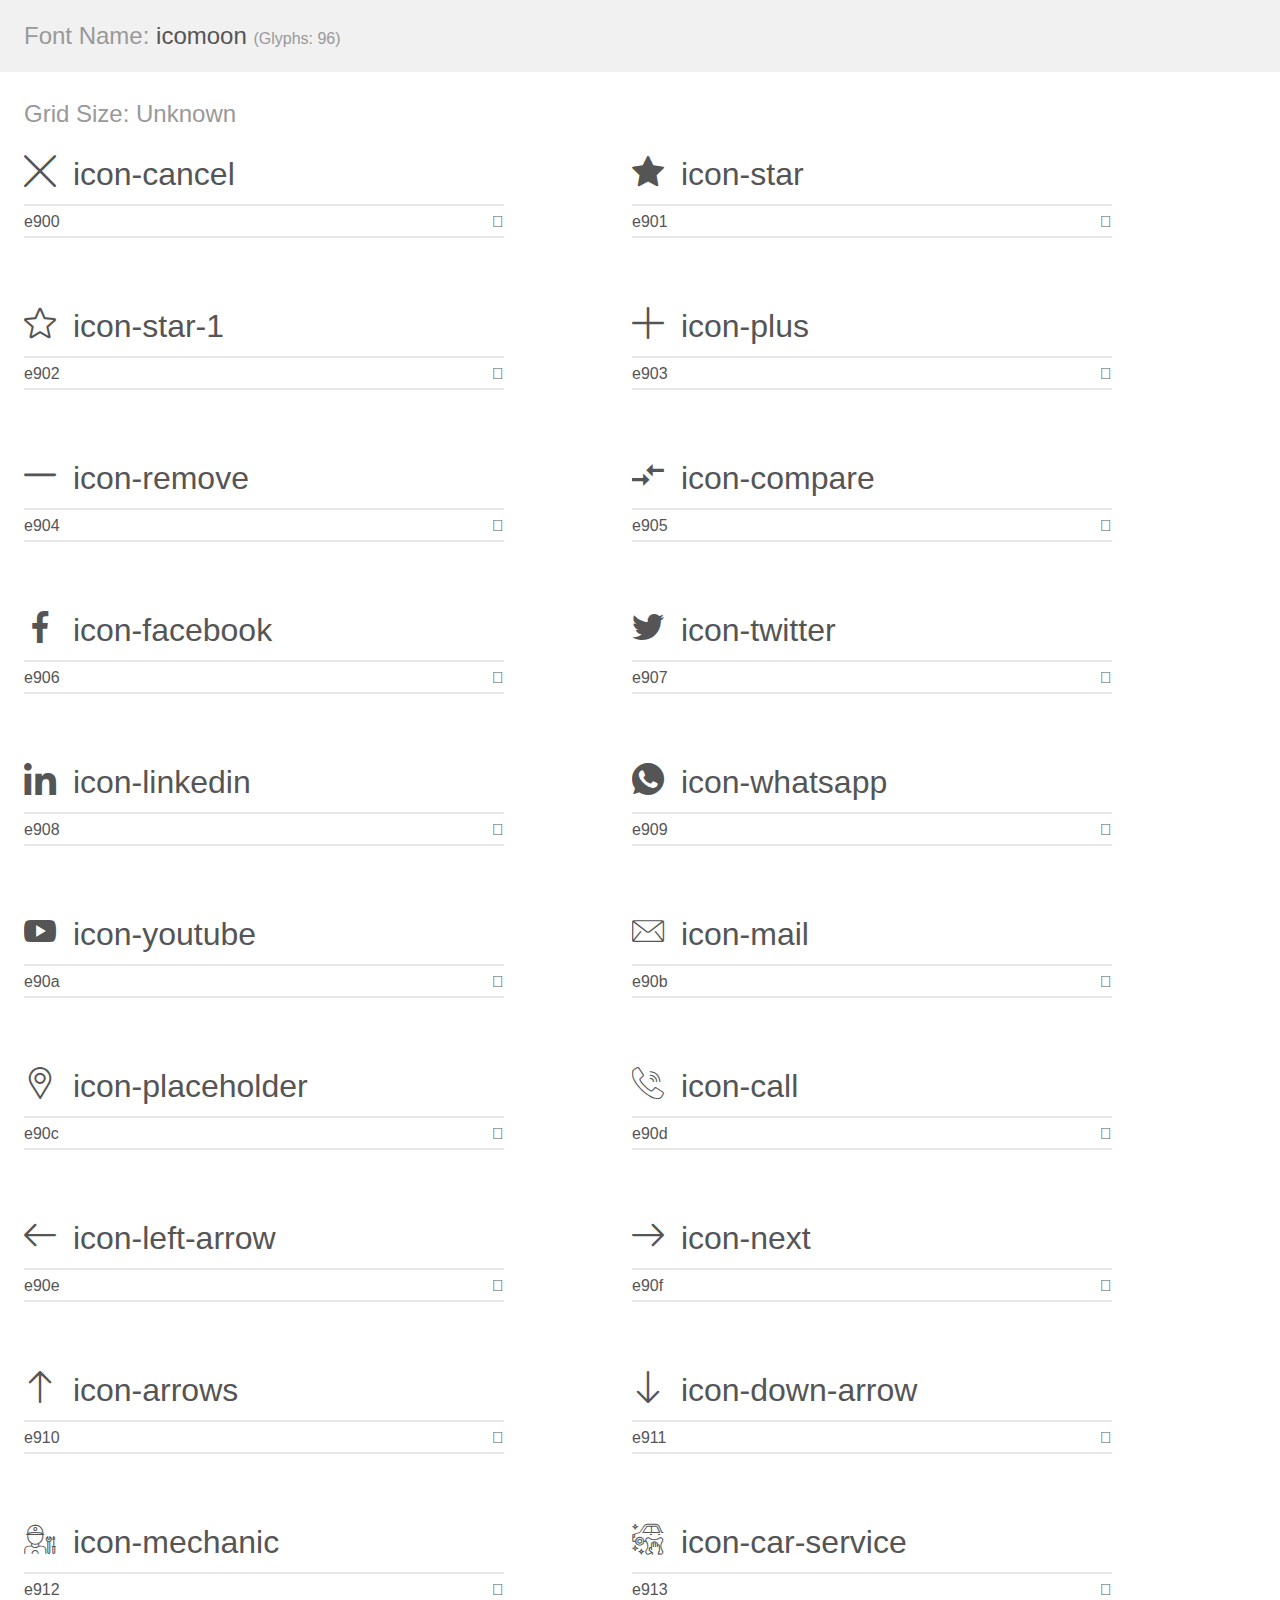
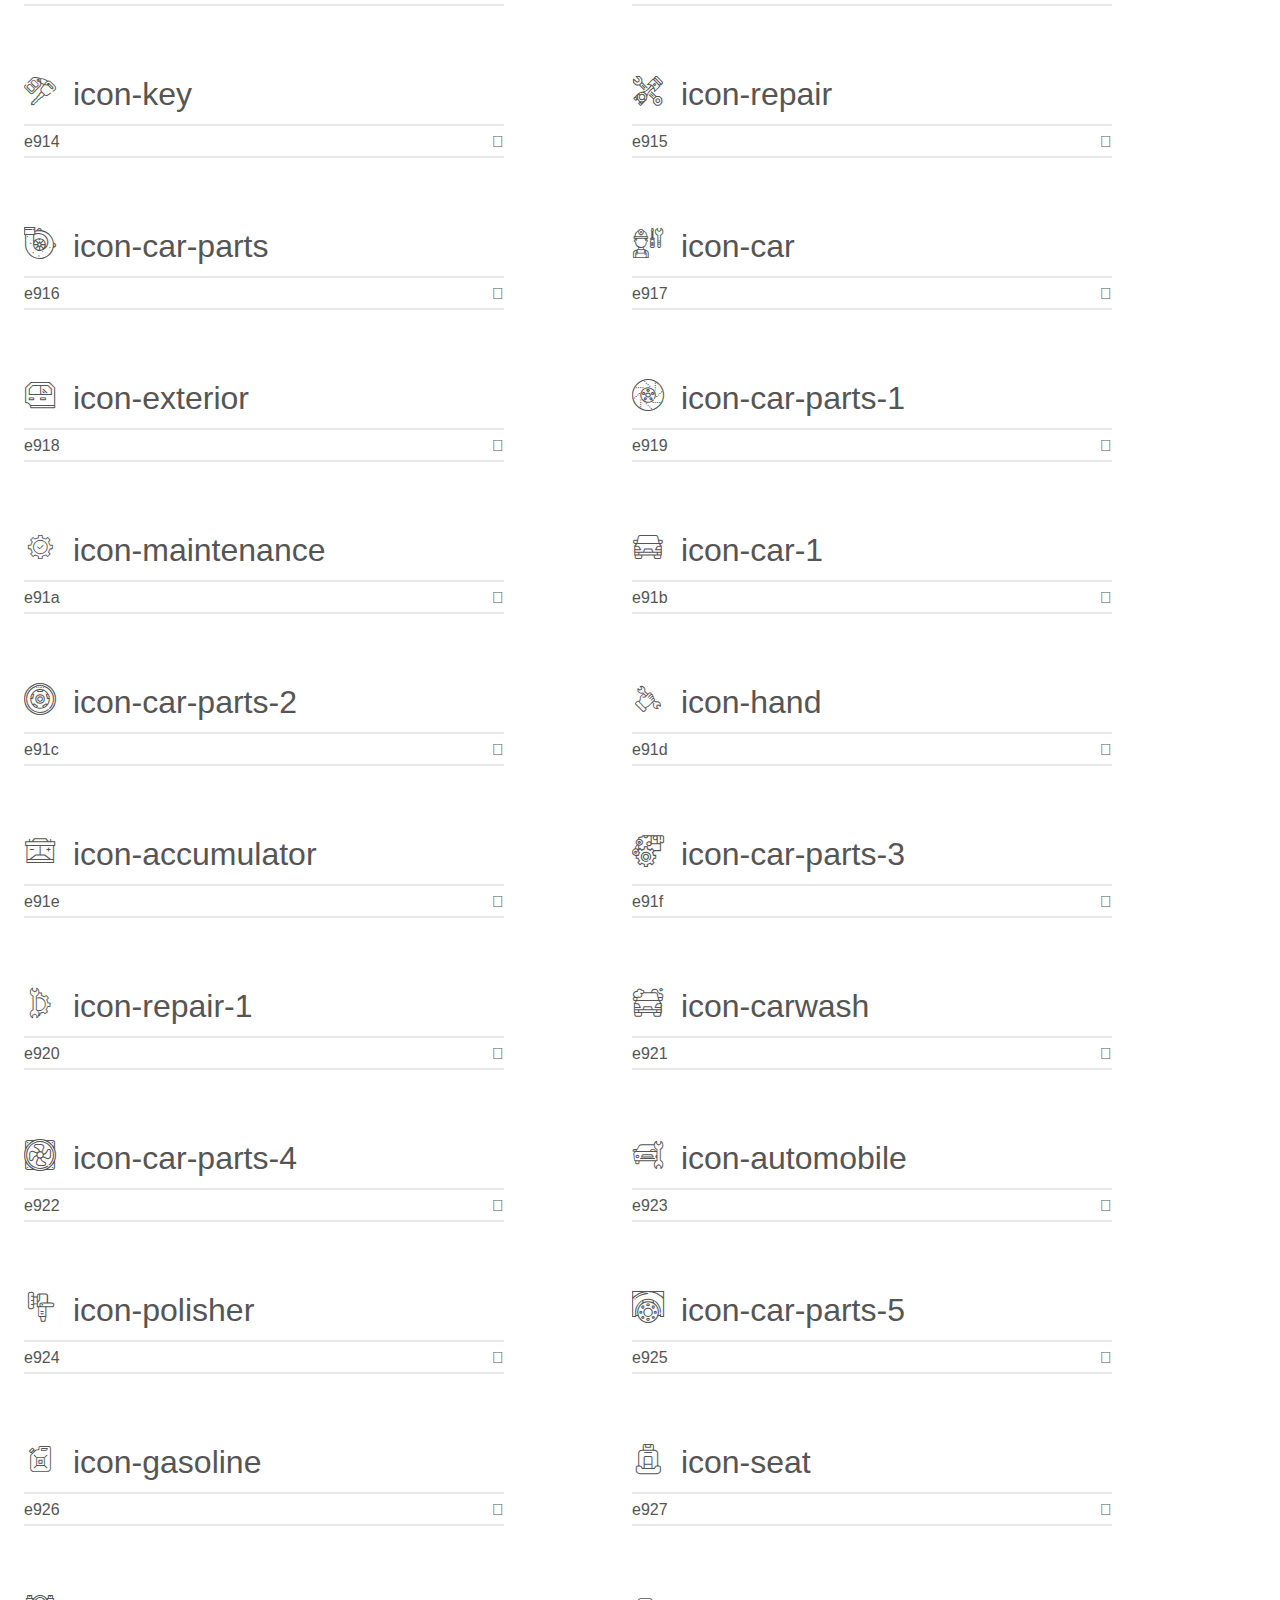
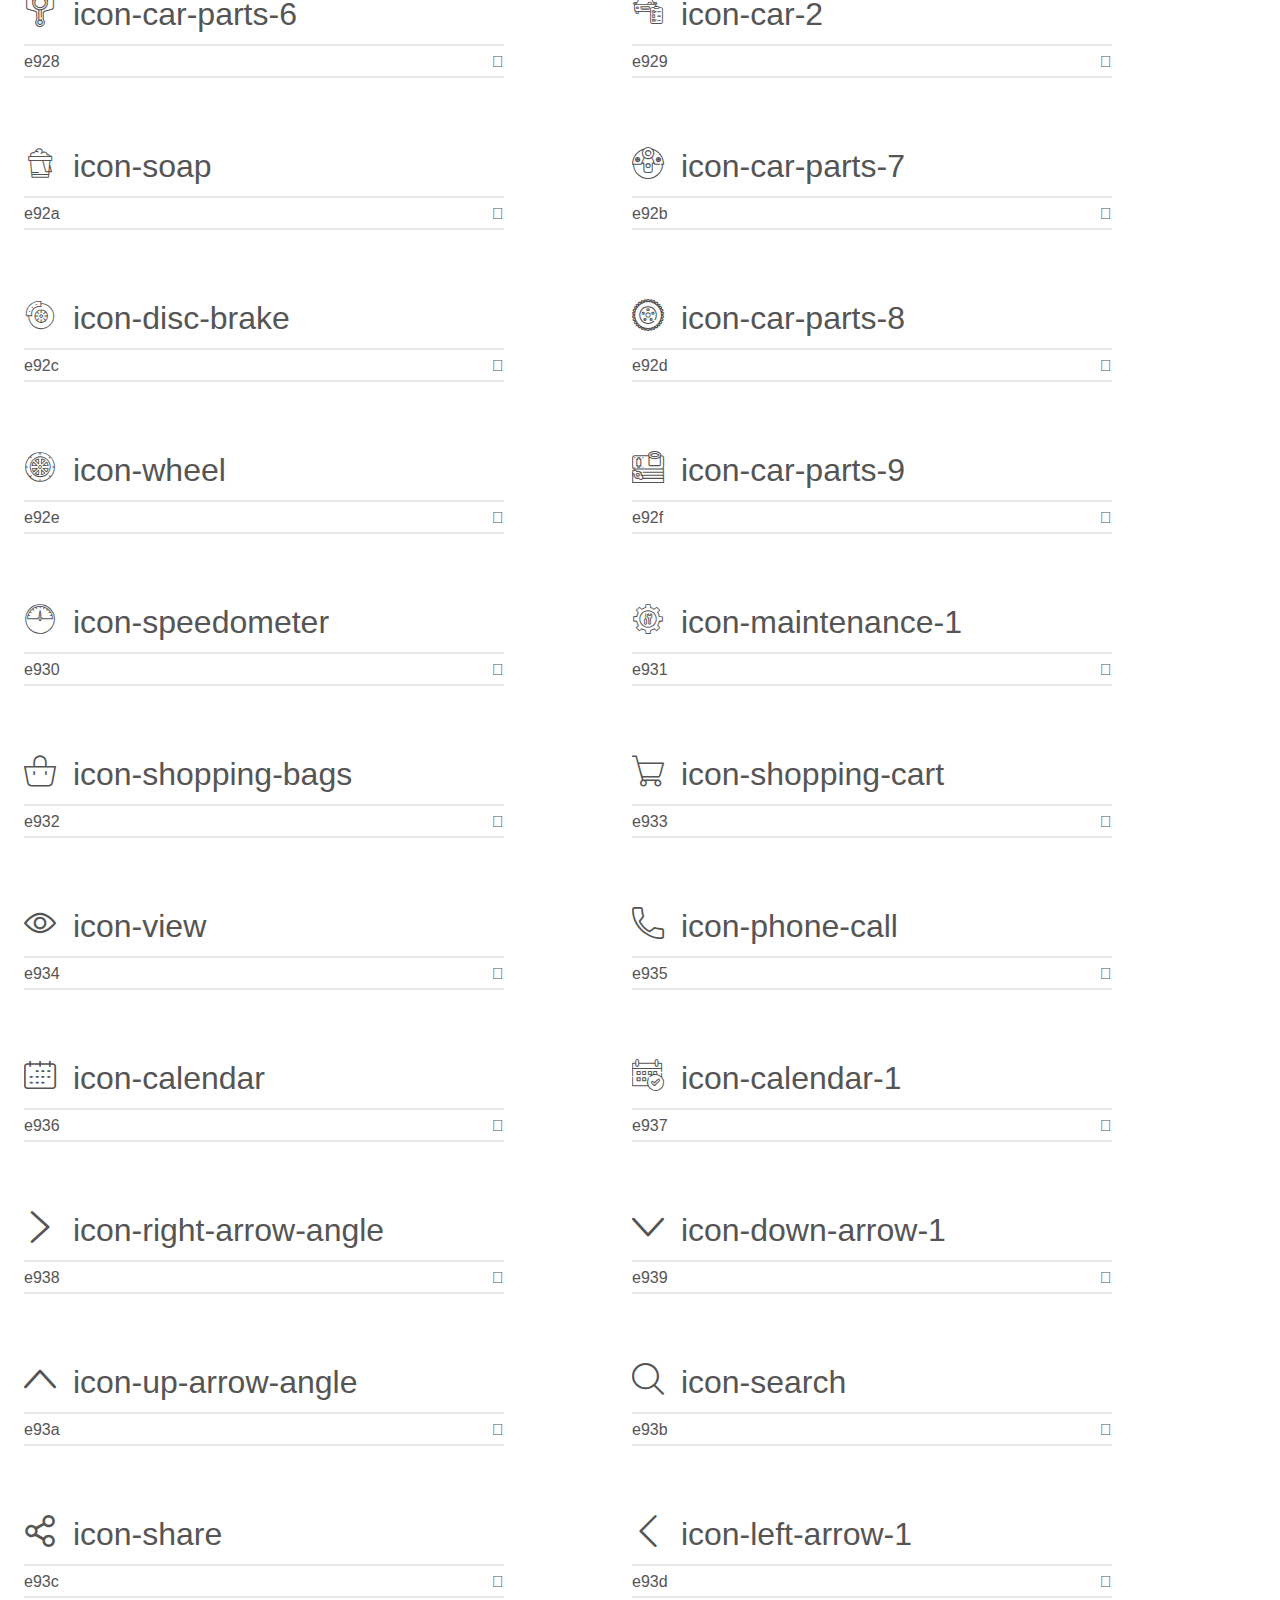
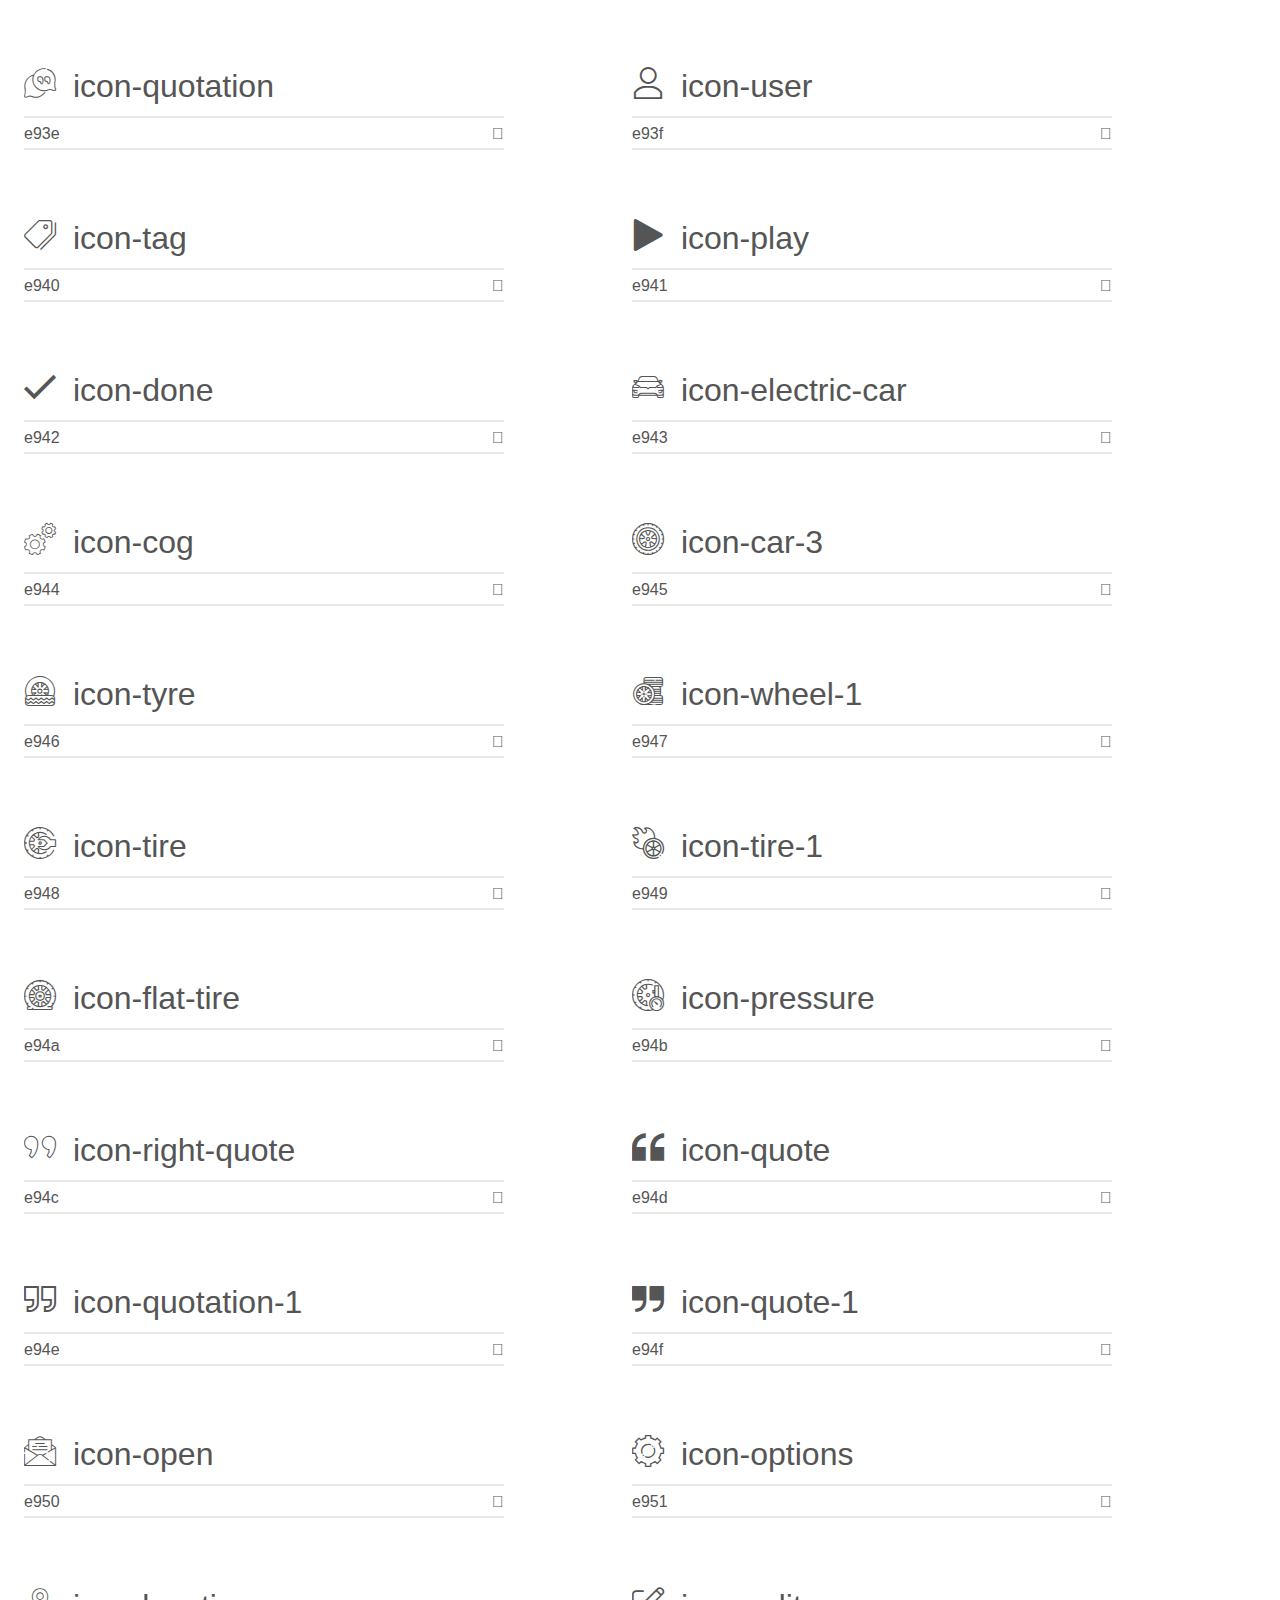
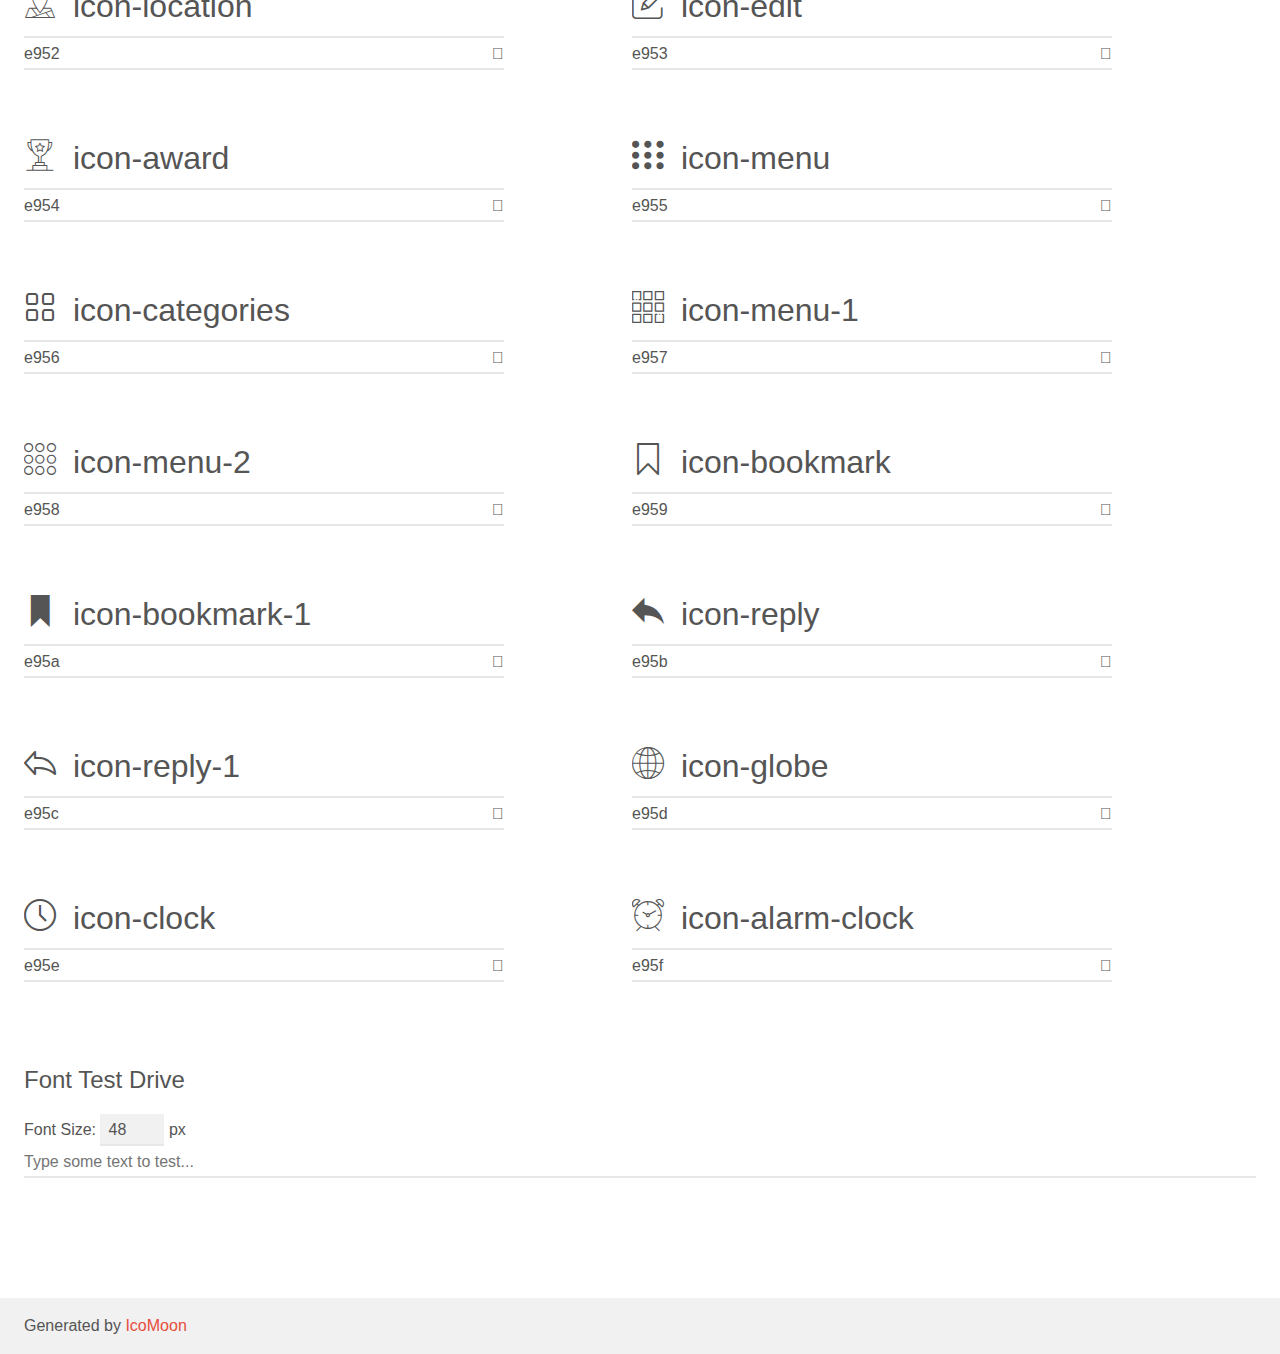
<file: fonts/new-folder/custom-Fonts-For-Use/demo.html>
<!doctype html>
<html>
<head>
    <meta charset="utf-8">
    <title>IcoMoon Demo</title>
    <meta name="description" content="An Icon Font Generated By IcoMoon.io">
    <meta name="viewport" content="width=device-width, initial-scale=1">
    <link rel="stylesheet" href="demo-files/demo.css">
    <link rel="stylesheet" href="style.css"></head>
<body>
    <div class="bgc1 clearfix">
        <h1 class="mhmm mvm"><span class="fgc1">Font Name:</span> icomoon <small class="fgc1">(Glyphs:&nbsp;96)</small></h1>
    </div>
    <div class="clearfix mhl ptl">
        <h1 class="mvm mtn fgc1">Grid Size: Unknown</h1>
        <div class="glyph fs1">
            <div class="clearfix bshadow0 pbs">
                <span class="icon-cancel"></span>
                <span class="mls"> icon-cancel</span>
            </div>
            <fieldset class="fs0 size1of1 clearfix hidden-false">
                <input type="text" readonly value="e900" class="unit size1of2" />
                <input type="text" maxlength="1" readonly value="&#xe900;" class="unitRight size1of2 talign-right" />
            </fieldset>
            <div class="fs0 bshadow0 clearfix hidden-true">
                <span class="unit pvs fgc1">liga: </span>
                <input type="text" readonly value="" class="liga unitRight" />
            </div>
        </div>
        <div class="glyph fs1">
            <div class="clearfix bshadow0 pbs">
                <span class="icon-star"></span>
                <span class="mls"> icon-star</span>
            </div>
            <fieldset class="fs0 size1of1 clearfix hidden-false">
                <input type="text" readonly value="e901" class="unit size1of2" />
                <input type="text" maxlength="1" readonly value="&#xe901;" class="unitRight size1of2 talign-right" />
            </fieldset>
            <div class="fs0 bshadow0 clearfix hidden-true">
                <span class="unit pvs fgc1">liga: </span>
                <input type="text" readonly value="" class="liga unitRight" />
            </div>
        </div>
        <div class="glyph fs1">
            <div class="clearfix bshadow0 pbs">
                <span class="icon-star-1"></span>
                <span class="mls"> icon-star-1</span>
            </div>
            <fieldset class="fs0 size1of1 clearfix hidden-false">
                <input type="text" readonly value="e902" class="unit size1of2" />
                <input type="text" maxlength="1" readonly value="&#xe902;" class="unitRight size1of2 talign-right" />
            </fieldset>
            <div class="fs0 bshadow0 clearfix hidden-true">
                <span class="unit pvs fgc1">liga: </span>
                <input type="text" readonly value="" class="liga unitRight" />
            </div>
        </div>
        <div class="glyph fs1">
            <div class="clearfix bshadow0 pbs">
                <span class="icon-plus"></span>
                <span class="mls"> icon-plus</span>
            </div>
            <fieldset class="fs0 size1of1 clearfix hidden-false">
                <input type="text" readonly value="e903" class="unit size1of2" />
                <input type="text" maxlength="1" readonly value="&#xe903;" class="unitRight size1of2 talign-right" />
            </fieldset>
            <div class="fs0 bshadow0 clearfix hidden-true">
                <span class="unit pvs fgc1">liga: </span>
                <input type="text" readonly value="" class="liga unitRight" />
            </div>
        </div>
        <div class="glyph fs1">
            <div class="clearfix bshadow0 pbs">
                <span class="icon-remove"></span>
                <span class="mls"> icon-remove</span>
            </div>
            <fieldset class="fs0 size1of1 clearfix hidden-false">
                <input type="text" readonly value="e904" class="unit size1of2" />
                <input type="text" maxlength="1" readonly value="&#xe904;" class="unitRight size1of2 talign-right" />
            </fieldset>
            <div class="fs0 bshadow0 clearfix hidden-true">
                <span class="unit pvs fgc1">liga: </span>
                <input type="text" readonly value="" class="liga unitRight" />
            </div>
        </div>
        <div class="glyph fs1">
            <div class="clearfix bshadow0 pbs">
                <span class="icon-compare"></span>
                <span class="mls"> icon-compare</span>
            </div>
            <fieldset class="fs0 size1of1 clearfix hidden-false">
                <input type="text" readonly value="e905" class="unit size1of2" />
                <input type="text" maxlength="1" readonly value="&#xe905;" class="unitRight size1of2 talign-right" />
            </fieldset>
            <div class="fs0 bshadow0 clearfix hidden-true">
                <span class="unit pvs fgc1">liga: </span>
                <input type="text" readonly value="" class="liga unitRight" />
            </div>
        </div>
        <div class="glyph fs1">
            <div class="clearfix bshadow0 pbs">
                <span class="icon-facebook"></span>
                <span class="mls"> icon-facebook</span>
            </div>
            <fieldset class="fs0 size1of1 clearfix hidden-false">
                <input type="text" readonly value="e906" class="unit size1of2" />
                <input type="text" maxlength="1" readonly value="&#xe906;" class="unitRight size1of2 talign-right" />
            </fieldset>
            <div class="fs0 bshadow0 clearfix hidden-true">
                <span class="unit pvs fgc1">liga: </span>
                <input type="text" readonly value="" class="liga unitRight" />
            </div>
        </div>
        <div class="glyph fs1">
            <div class="clearfix bshadow0 pbs">
                <span class="icon-twitter"></span>
                <span class="mls"> icon-twitter</span>
            </div>
            <fieldset class="fs0 size1of1 clearfix hidden-false">
                <input type="text" readonly value="e907" class="unit size1of2" />
                <input type="text" maxlength="1" readonly value="&#xe907;" class="unitRight size1of2 talign-right" />
            </fieldset>
            <div class="fs0 bshadow0 clearfix hidden-true">
                <span class="unit pvs fgc1">liga: </span>
                <input type="text" readonly value="" class="liga unitRight" />
            </div>
        </div>
        <div class="glyph fs1">
            <div class="clearfix bshadow0 pbs">
                <span class="icon-linkedin"></span>
                <span class="mls"> icon-linkedin</span>
            </div>
            <fieldset class="fs0 size1of1 clearfix hidden-false">
                <input type="text" readonly value="e908" class="unit size1of2" />
                <input type="text" maxlength="1" readonly value="&#xe908;" class="unitRight size1of2 talign-right" />
            </fieldset>
            <div class="fs0 bshadow0 clearfix hidden-true">
                <span class="unit pvs fgc1">liga: </span>
                <input type="text" readonly value="" class="liga unitRight" />
            </div>
        </div>
        <div class="glyph fs1">
            <div class="clearfix bshadow0 pbs">
                <span class="icon-whatsapp"></span>
                <span class="mls"> icon-whatsapp</span>
            </div>
            <fieldset class="fs0 size1of1 clearfix hidden-false">
                <input type="text" readonly value="e909" class="unit size1of2" />
                <input type="text" maxlength="1" readonly value="&#xe909;" class="unitRight size1of2 talign-right" />
            </fieldset>
            <div class="fs0 bshadow0 clearfix hidden-true">
                <span class="unit pvs fgc1">liga: </span>
                <input type="text" readonly value="" class="liga unitRight" />
            </div>
        </div>
        <div class="glyph fs1">
            <div class="clearfix bshadow0 pbs">
                <span class="icon-youtube"></span>
                <span class="mls"> icon-youtube</span>
            </div>
            <fieldset class="fs0 size1of1 clearfix hidden-false">
                <input type="text" readonly value="e90a" class="unit size1of2" />
                <input type="text" maxlength="1" readonly value="&#xe90a;" class="unitRight size1of2 talign-right" />
            </fieldset>
            <div class="fs0 bshadow0 clearfix hidden-true">
                <span class="unit pvs fgc1">liga: </span>
                <input type="text" readonly value="" class="liga unitRight" />
            </div>
        </div>
        <div class="glyph fs1">
            <div class="clearfix bshadow0 pbs">
                <span class="icon-mail"></span>
                <span class="mls"> icon-mail</span>
            </div>
            <fieldset class="fs0 size1of1 clearfix hidden-false">
                <input type="text" readonly value="e90b" class="unit size1of2" />
                <input type="text" maxlength="1" readonly value="&#xe90b;" class="unitRight size1of2 talign-right" />
            </fieldset>
            <div class="fs0 bshadow0 clearfix hidden-true">
                <span class="unit pvs fgc1">liga: </span>
                <input type="text" readonly value="" class="liga unitRight" />
            </div>
        </div>
        <div class="glyph fs1">
            <div class="clearfix bshadow0 pbs">
                <span class="icon-placeholder"></span>
                <span class="mls"> icon-placeholder</span>
            </div>
            <fieldset class="fs0 size1of1 clearfix hidden-false">
                <input type="text" readonly value="e90c" class="unit size1of2" />
                <input type="text" maxlength="1" readonly value="&#xe90c;" class="unitRight size1of2 talign-right" />
            </fieldset>
            <div class="fs0 bshadow0 clearfix hidden-true">
                <span class="unit pvs fgc1">liga: </span>
                <input type="text" readonly value="" class="liga unitRight" />
            </div>
        </div>
        <div class="glyph fs1">
            <div class="clearfix bshadow0 pbs">
                <span class="icon-call"></span>
                <span class="mls"> icon-call</span>
            </div>
            <fieldset class="fs0 size1of1 clearfix hidden-false">
                <input type="text" readonly value="e90d" class="unit size1of2" />
                <input type="text" maxlength="1" readonly value="&#xe90d;" class="unitRight size1of2 talign-right" />
            </fieldset>
            <div class="fs0 bshadow0 clearfix hidden-true">
                <span class="unit pvs fgc1">liga: </span>
                <input type="text" readonly value="" class="liga unitRight" />
            </div>
        </div>
        <div class="glyph fs1">
            <div class="clearfix bshadow0 pbs">
                <span class="icon-left-arrow"></span>
                <span class="mls"> icon-left-arrow</span>
            </div>
            <fieldset class="fs0 size1of1 clearfix hidden-false">
                <input type="text" readonly value="e90e" class="unit size1of2" />
                <input type="text" maxlength="1" readonly value="&#xe90e;" class="unitRight size1of2 talign-right" />
            </fieldset>
            <div class="fs0 bshadow0 clearfix hidden-true">
                <span class="unit pvs fgc1">liga: </span>
                <input type="text" readonly value="" class="liga unitRight" />
            </div>
        </div>
        <div class="glyph fs1">
            <div class="clearfix bshadow0 pbs">
                <span class="icon-next"></span>
                <span class="mls"> icon-next</span>
            </div>
            <fieldset class="fs0 size1of1 clearfix hidden-false">
                <input type="text" readonly value="e90f" class="unit size1of2" />
                <input type="text" maxlength="1" readonly value="&#xe90f;" class="unitRight size1of2 talign-right" />
            </fieldset>
            <div class="fs0 bshadow0 clearfix hidden-true">
                <span class="unit pvs fgc1">liga: </span>
                <input type="text" readonly value="" class="liga unitRight" />
            </div>
        </div>
        <div class="glyph fs1">
            <div class="clearfix bshadow0 pbs">
                <span class="icon-arrows"></span>
                <span class="mls"> icon-arrows</span>
            </div>
            <fieldset class="fs0 size1of1 clearfix hidden-false">
                <input type="text" readonly value="e910" class="unit size1of2" />
                <input type="text" maxlength="1" readonly value="&#xe910;" class="unitRight size1of2 talign-right" />
            </fieldset>
            <div class="fs0 bshadow0 clearfix hidden-true">
                <span class="unit pvs fgc1">liga: </span>
                <input type="text" readonly value="" class="liga unitRight" />
            </div>
        </div>
        <div class="glyph fs1">
            <div class="clearfix bshadow0 pbs">
                <span class="icon-down-arrow"></span>
                <span class="mls"> icon-down-arrow</span>
            </div>
            <fieldset class="fs0 size1of1 clearfix hidden-false">
                <input type="text" readonly value="e911" class="unit size1of2" />
                <input type="text" maxlength="1" readonly value="&#xe911;" class="unitRight size1of2 talign-right" />
            </fieldset>
            <div class="fs0 bshadow0 clearfix hidden-true">
                <span class="unit pvs fgc1">liga: </span>
                <input type="text" readonly value="" class="liga unitRight" />
            </div>
        </div>
        <div class="glyph fs1">
            <div class="clearfix bshadow0 pbs">
                <span class="icon-mechanic"></span>
                <span class="mls"> icon-mechanic</span>
            </div>
            <fieldset class="fs0 size1of1 clearfix hidden-false">
                <input type="text" readonly value="e912" class="unit size1of2" />
                <input type="text" maxlength="1" readonly value="&#xe912;" class="unitRight size1of2 talign-right" />
            </fieldset>
            <div class="fs0 bshadow0 clearfix hidden-true">
                <span class="unit pvs fgc1">liga: </span>
                <input type="text" readonly value="" class="liga unitRight" />
            </div>
        </div>
        <div class="glyph fs1">
            <div class="clearfix bshadow0 pbs">
                <span class="icon-car-service"></span>
                <span class="mls"> icon-car-service</span>
            </div>
            <fieldset class="fs0 size1of1 clearfix hidden-false">
                <input type="text" readonly value="e913" class="unit size1of2" />
                <input type="text" maxlength="1" readonly value="&#xe913;" class="unitRight size1of2 talign-right" />
            </fieldset>
            <div class="fs0 bshadow0 clearfix hidden-true">
                <span class="unit pvs fgc1">liga: </span>
                <input type="text" readonly value="" class="liga unitRight" />
            </div>
        </div>
        <div class="glyph fs1">
            <div class="clearfix bshadow0 pbs">
                <span class="icon-key"></span>
                <span class="mls"> icon-key</span>
            </div>
            <fieldset class="fs0 size1of1 clearfix hidden-false">
                <input type="text" readonly value="e914" class="unit size1of2" />
                <input type="text" maxlength="1" readonly value="&#xe914;" class="unitRight size1of2 talign-right" />
            </fieldset>
            <div class="fs0 bshadow0 clearfix hidden-true">
                <span class="unit pvs fgc1">liga: </span>
                <input type="text" readonly value="" class="liga unitRight" />
            </div>
        </div>
        <div class="glyph fs1">
            <div class="clearfix bshadow0 pbs">
                <span class="icon-repair"></span>
                <span class="mls"> icon-repair</span>
            </div>
            <fieldset class="fs0 size1of1 clearfix hidden-false">
                <input type="text" readonly value="e915" class="unit size1of2" />
                <input type="text" maxlength="1" readonly value="&#xe915;" class="unitRight size1of2 talign-right" />
            </fieldset>
            <div class="fs0 bshadow0 clearfix hidden-true">
                <span class="unit pvs fgc1">liga: </span>
                <input type="text" readonly value="" class="liga unitRight" />
            </div>
        </div>
        <div class="glyph fs1">
            <div class="clearfix bshadow0 pbs">
                <span class="icon-car-parts"></span>
                <span class="mls"> icon-car-parts</span>
            </div>
            <fieldset class="fs0 size1of1 clearfix hidden-false">
                <input type="text" readonly value="e916" class="unit size1of2" />
                <input type="text" maxlength="1" readonly value="&#xe916;" class="unitRight size1of2 talign-right" />
            </fieldset>
            <div class="fs0 bshadow0 clearfix hidden-true">
                <span class="unit pvs fgc1">liga: </span>
                <input type="text" readonly value="" class="liga unitRight" />
            </div>
        </div>
        <div class="glyph fs1">
            <div class="clearfix bshadow0 pbs">
                <span class="icon-car"></span>
                <span class="mls"> icon-car</span>
            </div>
            <fieldset class="fs0 size1of1 clearfix hidden-false">
                <input type="text" readonly value="e917" class="unit size1of2" />
                <input type="text" maxlength="1" readonly value="&#xe917;" class="unitRight size1of2 talign-right" />
            </fieldset>
            <div class="fs0 bshadow0 clearfix hidden-true">
                <span class="unit pvs fgc1">liga: </span>
                <input type="text" readonly value="" class="liga unitRight" />
            </div>
        </div>
        <div class="glyph fs1">
            <div class="clearfix bshadow0 pbs">
                <span class="icon-exterior"></span>
                <span class="mls"> icon-exterior</span>
            </div>
            <fieldset class="fs0 size1of1 clearfix hidden-false">
                <input type="text" readonly value="e918" class="unit size1of2" />
                <input type="text" maxlength="1" readonly value="&#xe918;" class="unitRight size1of2 talign-right" />
            </fieldset>
            <div class="fs0 bshadow0 clearfix hidden-true">
                <span class="unit pvs fgc1">liga: </span>
                <input type="text" readonly value="" class="liga unitRight" />
            </div>
        </div>
        <div class="glyph fs1">
            <div class="clearfix bshadow0 pbs">
                <span class="icon-car-parts-1"></span>
                <span class="mls"> icon-car-parts-1</span>
            </div>
            <fieldset class="fs0 size1of1 clearfix hidden-false">
                <input type="text" readonly value="e919" class="unit size1of2" />
                <input type="text" maxlength="1" readonly value="&#xe919;" class="unitRight size1of2 talign-right" />
            </fieldset>
            <div class="fs0 bshadow0 clearfix hidden-true">
                <span class="unit pvs fgc1">liga: </span>
                <input type="text" readonly value="" class="liga unitRight" />
            </div>
        </div>
        <div class="glyph fs1">
            <div class="clearfix bshadow0 pbs">
                <span class="icon-maintenance"></span>
                <span class="mls"> icon-maintenance</span>
            </div>
            <fieldset class="fs0 size1of1 clearfix hidden-false">
                <input type="text" readonly value="e91a" class="unit size1of2" />
                <input type="text" maxlength="1" readonly value="&#xe91a;" class="unitRight size1of2 talign-right" />
            </fieldset>
            <div class="fs0 bshadow0 clearfix hidden-true">
                <span class="unit pvs fgc1">liga: </span>
                <input type="text" readonly value="" class="liga unitRight" />
            </div>
        </div>
        <div class="glyph fs1">
            <div class="clearfix bshadow0 pbs">
                <span class="icon-car-1"></span>
                <span class="mls"> icon-car-1</span>
            </div>
            <fieldset class="fs0 size1of1 clearfix hidden-false">
                <input type="text" readonly value="e91b" class="unit size1of2" />
                <input type="text" maxlength="1" readonly value="&#xe91b;" class="unitRight size1of2 talign-right" />
            </fieldset>
            <div class="fs0 bshadow0 clearfix hidden-true">
                <span class="unit pvs fgc1">liga: </span>
                <input type="text" readonly value="" class="liga unitRight" />
            </div>
        </div>
        <div class="glyph fs1">
            <div class="clearfix bshadow0 pbs">
                <span class="icon-car-parts-2"></span>
                <span class="mls"> icon-car-parts-2</span>
            </div>
            <fieldset class="fs0 size1of1 clearfix hidden-false">
                <input type="text" readonly value="e91c" class="unit size1of2" />
                <input type="text" maxlength="1" readonly value="&#xe91c;" class="unitRight size1of2 talign-right" />
            </fieldset>
            <div class="fs0 bshadow0 clearfix hidden-true">
                <span class="unit pvs fgc1">liga: </span>
                <input type="text" readonly value="" class="liga unitRight" />
            </div>
        </div>
        <div class="glyph fs1">
            <div class="clearfix bshadow0 pbs">
                <span class="icon-hand"></span>
                <span class="mls"> icon-hand</span>
            </div>
            <fieldset class="fs0 size1of1 clearfix hidden-false">
                <input type="text" readonly value="e91d" class="unit size1of2" />
                <input type="text" maxlength="1" readonly value="&#xe91d;" class="unitRight size1of2 talign-right" />
            </fieldset>
            <div class="fs0 bshadow0 clearfix hidden-true">
                <span class="unit pvs fgc1">liga: </span>
                <input type="text" readonly value="" class="liga unitRight" />
            </div>
        </div>
        <div class="glyph fs1">
            <div class="clearfix bshadow0 pbs">
                <span class="icon-accumulator"></span>
                <span class="mls"> icon-accumulator</span>
            </div>
            <fieldset class="fs0 size1of1 clearfix hidden-false">
                <input type="text" readonly value="e91e" class="unit size1of2" />
                <input type="text" maxlength="1" readonly value="&#xe91e;" class="unitRight size1of2 talign-right" />
            </fieldset>
            <div class="fs0 bshadow0 clearfix hidden-true">
                <span class="unit pvs fgc1">liga: </span>
                <input type="text" readonly value="" class="liga unitRight" />
            </div>
        </div>
        <div class="glyph fs1">
            <div class="clearfix bshadow0 pbs">
                <span class="icon-car-parts-3"></span>
                <span class="mls"> icon-car-parts-3</span>
            </div>
            <fieldset class="fs0 size1of1 clearfix hidden-false">
                <input type="text" readonly value="e91f" class="unit size1of2" />
                <input type="text" maxlength="1" readonly value="&#xe91f;" class="unitRight size1of2 talign-right" />
            </fieldset>
            <div class="fs0 bshadow0 clearfix hidden-true">
                <span class="unit pvs fgc1">liga: </span>
                <input type="text" readonly value="" class="liga unitRight" />
            </div>
        </div>
        <div class="glyph fs1">
            <div class="clearfix bshadow0 pbs">
                <span class="icon-repair-1"></span>
                <span class="mls"> icon-repair-1</span>
            </div>
            <fieldset class="fs0 size1of1 clearfix hidden-false">
                <input type="text" readonly value="e920" class="unit size1of2" />
                <input type="text" maxlength="1" readonly value="&#xe920;" class="unitRight size1of2 talign-right" />
            </fieldset>
            <div class="fs0 bshadow0 clearfix hidden-true">
                <span class="unit pvs fgc1">liga: </span>
                <input type="text" readonly value="" class="liga unitRight" />
            </div>
        </div>
        <div class="glyph fs1">
            <div class="clearfix bshadow0 pbs">
                <span class="icon-carwash"></span>
                <span class="mls"> icon-carwash</span>
            </div>
            <fieldset class="fs0 size1of1 clearfix hidden-false">
                <input type="text" readonly value="e921" class="unit size1of2" />
                <input type="text" maxlength="1" readonly value="&#xe921;" class="unitRight size1of2 talign-right" />
            </fieldset>
            <div class="fs0 bshadow0 clearfix hidden-true">
                <span class="unit pvs fgc1">liga: </span>
                <input type="text" readonly value="" class="liga unitRight" />
            </div>
        </div>
        <div class="glyph fs1">
            <div class="clearfix bshadow0 pbs">
                <span class="icon-car-parts-4"></span>
                <span class="mls"> icon-car-parts-4</span>
            </div>
            <fieldset class="fs0 size1of1 clearfix hidden-false">
                <input type="text" readonly value="e922" class="unit size1of2" />
                <input type="text" maxlength="1" readonly value="&#xe922;" class="unitRight size1of2 talign-right" />
            </fieldset>
            <div class="fs0 bshadow0 clearfix hidden-true">
                <span class="unit pvs fgc1">liga: </span>
                <input type="text" readonly value="" class="liga unitRight" />
            </div>
        </div>
        <div class="glyph fs1">
            <div class="clearfix bshadow0 pbs">
                <span class="icon-automobile"></span>
                <span class="mls"> icon-automobile</span>
            </div>
            <fieldset class="fs0 size1of1 clearfix hidden-false">
                <input type="text" readonly value="e923" class="unit size1of2" />
                <input type="text" maxlength="1" readonly value="&#xe923;" class="unitRight size1of2 talign-right" />
            </fieldset>
            <div class="fs0 bshadow0 clearfix hidden-true">
                <span class="unit pvs fgc1">liga: </span>
                <input type="text" readonly value="" class="liga unitRight" />
            </div>
        </div>
        <div class="glyph fs1">
            <div class="clearfix bshadow0 pbs">
                <span class="icon-polisher"></span>
                <span class="mls"> icon-polisher</span>
            </div>
            <fieldset class="fs0 size1of1 clearfix hidden-false">
                <input type="text" readonly value="e924" class="unit size1of2" />
                <input type="text" maxlength="1" readonly value="&#xe924;" class="unitRight size1of2 talign-right" />
            </fieldset>
            <div class="fs0 bshadow0 clearfix hidden-true">
                <span class="unit pvs fgc1">liga: </span>
                <input type="text" readonly value="" class="liga unitRight" />
            </div>
        </div>
        <div class="glyph fs1">
            <div class="clearfix bshadow0 pbs">
                <span class="icon-car-parts-5"></span>
                <span class="mls"> icon-car-parts-5</span>
            </div>
            <fieldset class="fs0 size1of1 clearfix hidden-false">
                <input type="text" readonly value="e925" class="unit size1of2" />
                <input type="text" maxlength="1" readonly value="&#xe925;" class="unitRight size1of2 talign-right" />
            </fieldset>
            <div class="fs0 bshadow0 clearfix hidden-true">
                <span class="unit pvs fgc1">liga: </span>
                <input type="text" readonly value="" class="liga unitRight" />
            </div>
        </div>
        <div class="glyph fs1">
            <div class="clearfix bshadow0 pbs">
                <span class="icon-gasoline"></span>
                <span class="mls"> icon-gasoline</span>
            </div>
            <fieldset class="fs0 size1of1 clearfix hidden-false">
                <input type="text" readonly value="e926" class="unit size1of2" />
                <input type="text" maxlength="1" readonly value="&#xe926;" class="unitRight size1of2 talign-right" />
            </fieldset>
            <div class="fs0 bshadow0 clearfix hidden-true">
                <span class="unit pvs fgc1">liga: </span>
                <input type="text" readonly value="" class="liga unitRight" />
            </div>
        </div>
        <div class="glyph fs1">
            <div class="clearfix bshadow0 pbs">
                <span class="icon-seat"></span>
                <span class="mls"> icon-seat</span>
            </div>
            <fieldset class="fs0 size1of1 clearfix hidden-false">
                <input type="text" readonly value="e927" class="unit size1of2" />
                <input type="text" maxlength="1" readonly value="&#xe927;" class="unitRight size1of2 talign-right" />
            </fieldset>
            <div class="fs0 bshadow0 clearfix hidden-true">
                <span class="unit pvs fgc1">liga: </span>
                <input type="text" readonly value="" class="liga unitRight" />
            </div>
        </div>
        <div class="glyph fs1">
            <div class="clearfix bshadow0 pbs">
                <span class="icon-car-parts-6"></span>
                <span class="mls"> icon-car-parts-6</span>
            </div>
            <fieldset class="fs0 size1of1 clearfix hidden-false">
                <input type="text" readonly value="e928" class="unit size1of2" />
                <input type="text" maxlength="1" readonly value="&#xe928;" class="unitRight size1of2 talign-right" />
            </fieldset>
            <div class="fs0 bshadow0 clearfix hidden-true">
                <span class="unit pvs fgc1">liga: </span>
                <input type="text" readonly value="" class="liga unitRight" />
            </div>
        </div>
        <div class="glyph fs1">
            <div class="clearfix bshadow0 pbs">
                <span class="icon-car-2"></span>
                <span class="mls"> icon-car-2</span>
            </div>
            <fieldset class="fs0 size1of1 clearfix hidden-false">
                <input type="text" readonly value="e929" class="unit size1of2" />
                <input type="text" maxlength="1" readonly value="&#xe929;" class="unitRight size1of2 talign-right" />
            </fieldset>
            <div class="fs0 bshadow0 clearfix hidden-true">
                <span class="unit pvs fgc1">liga: </span>
                <input type="text" readonly value="" class="liga unitRight" />
            </div>
        </div>
        <div class="glyph fs1">
            <div class="clearfix bshadow0 pbs">
                <span class="icon-soap"></span>
                <span class="mls"> icon-soap</span>
            </div>
            <fieldset class="fs0 size1of1 clearfix hidden-false">
                <input type="text" readonly value="e92a" class="unit size1of2" />
                <input type="text" maxlength="1" readonly value="&#xe92a;" class="unitRight size1of2 talign-right" />
            </fieldset>
            <div class="fs0 bshadow0 clearfix hidden-true">
                <span class="unit pvs fgc1">liga: </span>
                <input type="text" readonly value="" class="liga unitRight" />
            </div>
        </div>
        <div class="glyph fs1">
            <div class="clearfix bshadow0 pbs">
                <span class="icon-car-parts-7"></span>
                <span class="mls"> icon-car-parts-7</span>
            </div>
            <fieldset class="fs0 size1of1 clearfix hidden-false">
                <input type="text" readonly value="e92b" class="unit size1of2" />
                <input type="text" maxlength="1" readonly value="&#xe92b;" class="unitRight size1of2 talign-right" />
            </fieldset>
            <div class="fs0 bshadow0 clearfix hidden-true">
                <span class="unit pvs fgc1">liga: </span>
                <input type="text" readonly value="" class="liga unitRight" />
            </div>
        </div>
        <div class="glyph fs1">
            <div class="clearfix bshadow0 pbs">
                <span class="icon-disc-brake"></span>
                <span class="mls"> icon-disc-brake</span>
            </div>
            <fieldset class="fs0 size1of1 clearfix hidden-false">
                <input type="text" readonly value="e92c" class="unit size1of2" />
                <input type="text" maxlength="1" readonly value="&#xe92c;" class="unitRight size1of2 talign-right" />
            </fieldset>
            <div class="fs0 bshadow0 clearfix hidden-true">
                <span class="unit pvs fgc1">liga: </span>
                <input type="text" readonly value="" class="liga unitRight" />
            </div>
        </div>
        <div class="glyph fs1">
            <div class="clearfix bshadow0 pbs">
                <span class="icon-car-parts-8"></span>
                <span class="mls"> icon-car-parts-8</span>
            </div>
            <fieldset class="fs0 size1of1 clearfix hidden-false">
                <input type="text" readonly value="e92d" class="unit size1of2" />
                <input type="text" maxlength="1" readonly value="&#xe92d;" class="unitRight size1of2 talign-right" />
            </fieldset>
            <div class="fs0 bshadow0 clearfix hidden-true">
                <span class="unit pvs fgc1">liga: </span>
                <input type="text" readonly value="" class="liga unitRight" />
            </div>
        </div>
        <div class="glyph fs1">
            <div class="clearfix bshadow0 pbs">
                <span class="icon-wheel"></span>
                <span class="mls"> icon-wheel</span>
            </div>
            <fieldset class="fs0 size1of1 clearfix hidden-false">
                <input type="text" readonly value="e92e" class="unit size1of2" />
                <input type="text" maxlength="1" readonly value="&#xe92e;" class="unitRight size1of2 talign-right" />
            </fieldset>
            <div class="fs0 bshadow0 clearfix hidden-true">
                <span class="unit pvs fgc1">liga: </span>
                <input type="text" readonly value="" class="liga unitRight" />
            </div>
        </div>
        <div class="glyph fs1">
            <div class="clearfix bshadow0 pbs">
                <span class="icon-car-parts-9"></span>
                <span class="mls"> icon-car-parts-9</span>
            </div>
            <fieldset class="fs0 size1of1 clearfix hidden-false">
                <input type="text" readonly value="e92f" class="unit size1of2" />
                <input type="text" maxlength="1" readonly value="&#xe92f;" class="unitRight size1of2 talign-right" />
            </fieldset>
            <div class="fs0 bshadow0 clearfix hidden-true">
                <span class="unit pvs fgc1">liga: </span>
                <input type="text" readonly value="" class="liga unitRight" />
            </div>
        </div>
        <div class="glyph fs1">
            <div class="clearfix bshadow0 pbs">
                <span class="icon-speedometer"></span>
                <span class="mls"> icon-speedometer</span>
            </div>
            <fieldset class="fs0 size1of1 clearfix hidden-false">
                <input type="text" readonly value="e930" class="unit size1of2" />
                <input type="text" maxlength="1" readonly value="&#xe930;" class="unitRight size1of2 talign-right" />
            </fieldset>
            <div class="fs0 bshadow0 clearfix hidden-true">
                <span class="unit pvs fgc1">liga: </span>
                <input type="text" readonly value="" class="liga unitRight" />
            </div>
        </div>
        <div class="glyph fs1">
            <div class="clearfix bshadow0 pbs">
                <span class="icon-maintenance-1"></span>
                <span class="mls"> icon-maintenance-1</span>
            </div>
            <fieldset class="fs0 size1of1 clearfix hidden-false">
                <input type="text" readonly value="e931" class="unit size1of2" />
                <input type="text" maxlength="1" readonly value="&#xe931;" class="unitRight size1of2 talign-right" />
            </fieldset>
            <div class="fs0 bshadow0 clearfix hidden-true">
                <span class="unit pvs fgc1">liga: </span>
                <input type="text" readonly value="" class="liga unitRight" />
            </div>
        </div>
        <div class="glyph fs1">
            <div class="clearfix bshadow0 pbs">
                <span class="icon-shopping-bags"></span>
                <span class="mls"> icon-shopping-bags</span>
            </div>
            <fieldset class="fs0 size1of1 clearfix hidden-false">
                <input type="text" readonly value="e932" class="unit size1of2" />
                <input type="text" maxlength="1" readonly value="&#xe932;" class="unitRight size1of2 talign-right" />
            </fieldset>
            <div class="fs0 bshadow0 clearfix hidden-true">
                <span class="unit pvs fgc1">liga: </span>
                <input type="text" readonly value="" class="liga unitRight" />
            </div>
        </div>
        <div class="glyph fs1">
            <div class="clearfix bshadow0 pbs">
                <span class="icon-shopping-cart"></span>
                <span class="mls"> icon-shopping-cart</span>
            </div>
            <fieldset class="fs0 size1of1 clearfix hidden-false">
                <input type="text" readonly value="e933" class="unit size1of2" />
                <input type="text" maxlength="1" readonly value="&#xe933;" class="unitRight size1of2 talign-right" />
            </fieldset>
            <div class="fs0 bshadow0 clearfix hidden-true">
                <span class="unit pvs fgc1">liga: </span>
                <input type="text" readonly value="" class="liga unitRight" />
            </div>
        </div>
        <div class="glyph fs1">
            <div class="clearfix bshadow0 pbs">
                <span class="icon-view"></span>
                <span class="mls"> icon-view</span>
            </div>
            <fieldset class="fs0 size1of1 clearfix hidden-false">
                <input type="text" readonly value="e934" class="unit size1of2" />
                <input type="text" maxlength="1" readonly value="&#xe934;" class="unitRight size1of2 talign-right" />
            </fieldset>
            <div class="fs0 bshadow0 clearfix hidden-true">
                <span class="unit pvs fgc1">liga: </span>
                <input type="text" readonly value="" class="liga unitRight" />
            </div>
        </div>
        <div class="glyph fs1">
            <div class="clearfix bshadow0 pbs">
                <span class="icon-phone-call"></span>
                <span class="mls"> icon-phone-call</span>
            </div>
            <fieldset class="fs0 size1of1 clearfix hidden-false">
                <input type="text" readonly value="e935" class="unit size1of2" />
                <input type="text" maxlength="1" readonly value="&#xe935;" class="unitRight size1of2 talign-right" />
            </fieldset>
            <div class="fs0 bshadow0 clearfix hidden-true">
                <span class="unit pvs fgc1">liga: </span>
                <input type="text" readonly value="" class="liga unitRight" />
            </div>
        </div>
        <div class="glyph fs1">
            <div class="clearfix bshadow0 pbs">
                <span class="icon-calendar"></span>
                <span class="mls"> icon-calendar</span>
            </div>
            <fieldset class="fs0 size1of1 clearfix hidden-false">
                <input type="text" readonly value="e936" class="unit size1of2" />
                <input type="text" maxlength="1" readonly value="&#xe936;" class="unitRight size1of2 talign-right" />
            </fieldset>
            <div class="fs0 bshadow0 clearfix hidden-true">
                <span class="unit pvs fgc1">liga: </span>
                <input type="text" readonly value="" class="liga unitRight" />
            </div>
        </div>
        <div class="glyph fs1">
            <div class="clearfix bshadow0 pbs">
                <span class="icon-calendar-1"></span>
                <span class="mls"> icon-calendar-1</span>
            </div>
            <fieldset class="fs0 size1of1 clearfix hidden-false">
                <input type="text" readonly value="e937" class="unit size1of2" />
                <input type="text" maxlength="1" readonly value="&#xe937;" class="unitRight size1of2 talign-right" />
            </fieldset>
            <div class="fs0 bshadow0 clearfix hidden-true">
                <span class="unit pvs fgc1">liga: </span>
                <input type="text" readonly value="" class="liga unitRight" />
            </div>
        </div>
        <div class="glyph fs1">
            <div class="clearfix bshadow0 pbs">
                <span class="icon-right-arrow-angle"></span>
                <span class="mls"> icon-right-arrow-angle</span>
            </div>
            <fieldset class="fs0 size1of1 clearfix hidden-false">
                <input type="text" readonly value="e938" class="unit size1of2" />
                <input type="text" maxlength="1" readonly value="&#xe938;" class="unitRight size1of2 talign-right" />
            </fieldset>
            <div class="fs0 bshadow0 clearfix hidden-true">
                <span class="unit pvs fgc1">liga: </span>
                <input type="text" readonly value="" class="liga unitRight" />
            </div>
        </div>
        <div class="glyph fs1">
            <div class="clearfix bshadow0 pbs">
                <span class="icon-down-arrow-1"></span>
                <span class="mls"> icon-down-arrow-1</span>
            </div>
            <fieldset class="fs0 size1of1 clearfix hidden-false">
                <input type="text" readonly value="e939" class="unit size1of2" />
                <input type="text" maxlength="1" readonly value="&#xe939;" class="unitRight size1of2 talign-right" />
            </fieldset>
            <div class="fs0 bshadow0 clearfix hidden-true">
                <span class="unit pvs fgc1">liga: </span>
                <input type="text" readonly value="" class="liga unitRight" />
            </div>
        </div>
        <div class="glyph fs1">
            <div class="clearfix bshadow0 pbs">
                <span class="icon-up-arrow-angle"></span>
                <span class="mls"> icon-up-arrow-angle</span>
            </div>
            <fieldset class="fs0 size1of1 clearfix hidden-false">
                <input type="text" readonly value="e93a" class="unit size1of2" />
                <input type="text" maxlength="1" readonly value="&#xe93a;" class="unitRight size1of2 talign-right" />
            </fieldset>
            <div class="fs0 bshadow0 clearfix hidden-true">
                <span class="unit pvs fgc1">liga: </span>
                <input type="text" readonly value="" class="liga unitRight" />
            </div>
        </div>
        <div class="glyph fs1">
            <div class="clearfix bshadow0 pbs">
                <span class="icon-search"></span>
                <span class="mls"> icon-search</span>
            </div>
            <fieldset class="fs0 size1of1 clearfix hidden-false">
                <input type="text" readonly value="e93b" class="unit size1of2" />
                <input type="text" maxlength="1" readonly value="&#xe93b;" class="unitRight size1of2 talign-right" />
            </fieldset>
            <div class="fs0 bshadow0 clearfix hidden-true">
                <span class="unit pvs fgc1">liga: </span>
                <input type="text" readonly value="" class="liga unitRight" />
            </div>
        </div>
        <div class="glyph fs1">
            <div class="clearfix bshadow0 pbs">
                <span class="icon-share"></span>
                <span class="mls"> icon-share</span>
            </div>
            <fieldset class="fs0 size1of1 clearfix hidden-false">
                <input type="text" readonly value="e93c" class="unit size1of2" />
                <input type="text" maxlength="1" readonly value="&#xe93c;" class="unitRight size1of2 talign-right" />
            </fieldset>
            <div class="fs0 bshadow0 clearfix hidden-true">
                <span class="unit pvs fgc1">liga: </span>
                <input type="text" readonly value="" class="liga unitRight" />
            </div>
        </div>
        <div class="glyph fs1">
            <div class="clearfix bshadow0 pbs">
                <span class="icon-left-arrow-1"></span>
                <span class="mls"> icon-left-arrow-1</span>
            </div>
            <fieldset class="fs0 size1of1 clearfix hidden-false">
                <input type="text" readonly value="e93d" class="unit size1of2" />
                <input type="text" maxlength="1" readonly value="&#xe93d;" class="unitRight size1of2 talign-right" />
            </fieldset>
            <div class="fs0 bshadow0 clearfix hidden-true">
                <span class="unit pvs fgc1">liga: </span>
                <input type="text" readonly value="" class="liga unitRight" />
            </div>
        </div>
        <div class="glyph fs1">
            <div class="clearfix bshadow0 pbs">
                <span class="icon-quotation"></span>
                <span class="mls"> icon-quotation</span>
            </div>
            <fieldset class="fs0 size1of1 clearfix hidden-false">
                <input type="text" readonly value="e93e" class="unit size1of2" />
                <input type="text" maxlength="1" readonly value="&#xe93e;" class="unitRight size1of2 talign-right" />
            </fieldset>
            <div class="fs0 bshadow0 clearfix hidden-true">
                <span class="unit pvs fgc1">liga: </span>
                <input type="text" readonly value="" class="liga unitRight" />
            </div>
        </div>
        <div class="glyph fs1">
            <div class="clearfix bshadow0 pbs">
                <span class="icon-user"></span>
                <span class="mls"> icon-user</span>
            </div>
            <fieldset class="fs0 size1of1 clearfix hidden-false">
                <input type="text" readonly value="e93f" class="unit size1of2" />
                <input type="text" maxlength="1" readonly value="&#xe93f;" class="unitRight size1of2 talign-right" />
            </fieldset>
            <div class="fs0 bshadow0 clearfix hidden-true">
                <span class="unit pvs fgc1">liga: </span>
                <input type="text" readonly value="" class="liga unitRight" />
            </div>
        </div>
        <div class="glyph fs1">
            <div class="clearfix bshadow0 pbs">
                <span class="icon-tag"></span>
                <span class="mls"> icon-tag</span>
            </div>
            <fieldset class="fs0 size1of1 clearfix hidden-false">
                <input type="text" readonly value="e940" class="unit size1of2" />
                <input type="text" maxlength="1" readonly value="&#xe940;" class="unitRight size1of2 talign-right" />
            </fieldset>
            <div class="fs0 bshadow0 clearfix hidden-true">
                <span class="unit pvs fgc1">liga: </span>
                <input type="text" readonly value="" class="liga unitRight" />
            </div>
        </div>
        <div class="glyph fs1">
            <div class="clearfix bshadow0 pbs">
                <span class="icon-play"></span>
                <span class="mls"> icon-play</span>
            </div>
            <fieldset class="fs0 size1of1 clearfix hidden-false">
                <input type="text" readonly value="e941" class="unit size1of2" />
                <input type="text" maxlength="1" readonly value="&#xe941;" class="unitRight size1of2 talign-right" />
            </fieldset>
            <div class="fs0 bshadow0 clearfix hidden-true">
                <span class="unit pvs fgc1">liga: </span>
                <input type="text" readonly value="" class="liga unitRight" />
            </div>
        </div>
        <div class="glyph fs1">
            <div class="clearfix bshadow0 pbs">
                <span class="icon-done"></span>
                <span class="mls"> icon-done</span>
            </div>
            <fieldset class="fs0 size1of1 clearfix hidden-false">
                <input type="text" readonly value="e942" class="unit size1of2" />
                <input type="text" maxlength="1" readonly value="&#xe942;" class="unitRight size1of2 talign-right" />
            </fieldset>
            <div class="fs0 bshadow0 clearfix hidden-true">
                <span class="unit pvs fgc1">liga: </span>
                <input type="text" readonly value="" class="liga unitRight" />
            </div>
        </div>
        <div class="glyph fs1">
            <div class="clearfix bshadow0 pbs">
                <span class="icon-electric-car"></span>
                <span class="mls"> icon-electric-car</span>
            </div>
            <fieldset class="fs0 size1of1 clearfix hidden-false">
                <input type="text" readonly value="e943" class="unit size1of2" />
                <input type="text" maxlength="1" readonly value="&#xe943;" class="unitRight size1of2 talign-right" />
            </fieldset>
            <div class="fs0 bshadow0 clearfix hidden-true">
                <span class="unit pvs fgc1">liga: </span>
                <input type="text" readonly value="" class="liga unitRight" />
            </div>
        </div>
        <div class="glyph fs1">
            <div class="clearfix bshadow0 pbs">
                <span class="icon-cog"></span>
                <span class="mls"> icon-cog</span>
            </div>
            <fieldset class="fs0 size1of1 clearfix hidden-false">
                <input type="text" readonly value="e944" class="unit size1of2" />
                <input type="text" maxlength="1" readonly value="&#xe944;" class="unitRight size1of2 talign-right" />
            </fieldset>
            <div class="fs0 bshadow0 clearfix hidden-true">
                <span class="unit pvs fgc1">liga: </span>
                <input type="text" readonly value="" class="liga unitRight" />
            </div>
        </div>
        <div class="glyph fs1">
            <div class="clearfix bshadow0 pbs">
                <span class="icon-car-3"></span>
                <span class="mls"> icon-car-3</span>
            </div>
            <fieldset class="fs0 size1of1 clearfix hidden-false">
                <input type="text" readonly value="e945" class="unit size1of2" />
                <input type="text" maxlength="1" readonly value="&#xe945;" class="unitRight size1of2 talign-right" />
            </fieldset>
            <div class="fs0 bshadow0 clearfix hidden-true">
                <span class="unit pvs fgc1">liga: </span>
                <input type="text" readonly value="" class="liga unitRight" />
            </div>
        </div>
        <div class="glyph fs1">
            <div class="clearfix bshadow0 pbs">
                <span class="icon-tyre"></span>
                <span class="mls"> icon-tyre</span>
            </div>
            <fieldset class="fs0 size1of1 clearfix hidden-false">
                <input type="text" readonly value="e946" class="unit size1of2" />
                <input type="text" maxlength="1" readonly value="&#xe946;" class="unitRight size1of2 talign-right" />
            </fieldset>
            <div class="fs0 bshadow0 clearfix hidden-true">
                <span class="unit pvs fgc1">liga: </span>
                <input type="text" readonly value="" class="liga unitRight" />
            </div>
        </div>
        <div class="glyph fs1">
            <div class="clearfix bshadow0 pbs">
                <span class="icon-wheel-1"></span>
                <span class="mls"> icon-wheel-1</span>
            </div>
            <fieldset class="fs0 size1of1 clearfix hidden-false">
                <input type="text" readonly value="e947" class="unit size1of2" />
                <input type="text" maxlength="1" readonly value="&#xe947;" class="unitRight size1of2 talign-right" />
            </fieldset>
            <div class="fs0 bshadow0 clearfix hidden-true">
                <span class="unit pvs fgc1">liga: </span>
                <input type="text" readonly value="" class="liga unitRight" />
            </div>
        </div>
        <div class="glyph fs1">
            <div class="clearfix bshadow0 pbs">
                <span class="icon-tire"></span>
                <span class="mls"> icon-tire</span>
            </div>
            <fieldset class="fs0 size1of1 clearfix hidden-false">
                <input type="text" readonly value="e948" class="unit size1of2" />
                <input type="text" maxlength="1" readonly value="&#xe948;" class="unitRight size1of2 talign-right" />
            </fieldset>
            <div class="fs0 bshadow0 clearfix hidden-true">
                <span class="unit pvs fgc1">liga: </span>
                <input type="text" readonly value="" class="liga unitRight" />
            </div>
        </div>
        <div class="glyph fs1">
            <div class="clearfix bshadow0 pbs">
                <span class="icon-tire-1"></span>
                <span class="mls"> icon-tire-1</span>
            </div>
            <fieldset class="fs0 size1of1 clearfix hidden-false">
                <input type="text" readonly value="e949" class="unit size1of2" />
                <input type="text" maxlength="1" readonly value="&#xe949;" class="unitRight size1of2 talign-right" />
            </fieldset>
            <div class="fs0 bshadow0 clearfix hidden-true">
                <span class="unit pvs fgc1">liga: </span>
                <input type="text" readonly value="" class="liga unitRight" />
            </div>
        </div>
        <div class="glyph fs1">
            <div class="clearfix bshadow0 pbs">
                <span class="icon-flat-tire"></span>
                <span class="mls"> icon-flat-tire</span>
            </div>
            <fieldset class="fs0 size1of1 clearfix hidden-false">
                <input type="text" readonly value="e94a" class="unit size1of2" />
                <input type="text" maxlength="1" readonly value="&#xe94a;" class="unitRight size1of2 talign-right" />
            </fieldset>
            <div class="fs0 bshadow0 clearfix hidden-true">
                <span class="unit pvs fgc1">liga: </span>
                <input type="text" readonly value="" class="liga unitRight" />
            </div>
        </div>
        <div class="glyph fs1">
            <div class="clearfix bshadow0 pbs">
                <span class="icon-pressure"></span>
                <span class="mls"> icon-pressure</span>
            </div>
            <fieldset class="fs0 size1of1 clearfix hidden-false">
                <input type="text" readonly value="e94b" class="unit size1of2" />
                <input type="text" maxlength="1" readonly value="&#xe94b;" class="unitRight size1of2 talign-right" />
            </fieldset>
            <div class="fs0 bshadow0 clearfix hidden-true">
                <span class="unit pvs fgc1">liga: </span>
                <input type="text" readonly value="" class="liga unitRight" />
            </div>
        </div>
        <div class="glyph fs1">
            <div class="clearfix bshadow0 pbs">
                <span class="icon-right-quote"></span>
                <span class="mls"> icon-right-quote</span>
            </div>
            <fieldset class="fs0 size1of1 clearfix hidden-false">
                <input type="text" readonly value="e94c" class="unit size1of2" />
                <input type="text" maxlength="1" readonly value="&#xe94c;" class="unitRight size1of2 talign-right" />
            </fieldset>
            <div class="fs0 bshadow0 clearfix hidden-true">
                <span class="unit pvs fgc1">liga: </span>
                <input type="text" readonly value="" class="liga unitRight" />
            </div>
        </div>
        <div class="glyph fs1">
            <div class="clearfix bshadow0 pbs">
                <span class="icon-quote"></span>
                <span class="mls"> icon-quote</span>
            </div>
            <fieldset class="fs0 size1of1 clearfix hidden-false">
                <input type="text" readonly value="e94d" class="unit size1of2" />
                <input type="text" maxlength="1" readonly value="&#xe94d;" class="unitRight size1of2 talign-right" />
            </fieldset>
            <div class="fs0 bshadow0 clearfix hidden-true">
                <span class="unit pvs fgc1">liga: </span>
                <input type="text" readonly value="" class="liga unitRight" />
            </div>
        </div>
        <div class="glyph fs1">
            <div class="clearfix bshadow0 pbs">
                <span class="icon-quotation-1"></span>
                <span class="mls"> icon-quotation-1</span>
            </div>
            <fieldset class="fs0 size1of1 clearfix hidden-false">
                <input type="text" readonly value="e94e" class="unit size1of2" />
                <input type="text" maxlength="1" readonly value="&#xe94e;" class="unitRight size1of2 talign-right" />
            </fieldset>
            <div class="fs0 bshadow0 clearfix hidden-true">
                <span class="unit pvs fgc1">liga: </span>
                <input type="text" readonly value="" class="liga unitRight" />
            </div>
        </div>
        <div class="glyph fs1">
            <div class="clearfix bshadow0 pbs">
                <span class="icon-quote-1"></span>
                <span class="mls"> icon-quote-1</span>
            </div>
            <fieldset class="fs0 size1of1 clearfix hidden-false">
                <input type="text" readonly value="e94f" class="unit size1of2" />
                <input type="text" maxlength="1" readonly value="&#xe94f;" class="unitRight size1of2 talign-right" />
            </fieldset>
            <div class="fs0 bshadow0 clearfix hidden-true">
                <span class="unit pvs fgc1">liga: </span>
                <input type="text" readonly value="" class="liga unitRight" />
            </div>
        </div>
        <div class="glyph fs1">
            <div class="clearfix bshadow0 pbs">
                <span class="icon-open"></span>
                <span class="mls"> icon-open</span>
            </div>
            <fieldset class="fs0 size1of1 clearfix hidden-false">
                <input type="text" readonly value="e950" class="unit size1of2" />
                <input type="text" maxlength="1" readonly value="&#xe950;" class="unitRight size1of2 talign-right" />
            </fieldset>
            <div class="fs0 bshadow0 clearfix hidden-true">
                <span class="unit pvs fgc1">liga: </span>
                <input type="text" readonly value="" class="liga unitRight" />
            </div>
        </div>
        <div class="glyph fs1">
            <div class="clearfix bshadow0 pbs">
                <span class="icon-options"></span>
                <span class="mls"> icon-options</span>
            </div>
            <fieldset class="fs0 size1of1 clearfix hidden-false">
                <input type="text" readonly value="e951" class="unit size1of2" />
                <input type="text" maxlength="1" readonly value="&#xe951;" class="unitRight size1of2 talign-right" />
            </fieldset>
            <div class="fs0 bshadow0 clearfix hidden-true">
                <span class="unit pvs fgc1">liga: </span>
                <input type="text" readonly value="" class="liga unitRight" />
            </div>
        </div>
        <div class="glyph fs1">
            <div class="clearfix bshadow0 pbs">
                <span class="icon-location"></span>
                <span class="mls"> icon-location</span>
            </div>
            <fieldset class="fs0 size1of1 clearfix hidden-false">
                <input type="text" readonly value="e952" class="unit size1of2" />
                <input type="text" maxlength="1" readonly value="&#xe952;" class="unitRight size1of2 talign-right" />
            </fieldset>
            <div class="fs0 bshadow0 clearfix hidden-true">
                <span class="unit pvs fgc1">liga: </span>
                <input type="text" readonly value="" class="liga unitRight" />
            </div>
        </div>
        <div class="glyph fs1">
            <div class="clearfix bshadow0 pbs">
                <span class="icon-edit"></span>
                <span class="mls"> icon-edit</span>
            </div>
            <fieldset class="fs0 size1of1 clearfix hidden-false">
                <input type="text" readonly value="e953" class="unit size1of2" />
                <input type="text" maxlength="1" readonly value="&#xe953;" class="unitRight size1of2 talign-right" />
            </fieldset>
            <div class="fs0 bshadow0 clearfix hidden-true">
                <span class="unit pvs fgc1">liga: </span>
                <input type="text" readonly value="" class="liga unitRight" />
            </div>
        </div>
        <div class="glyph fs1">
            <div class="clearfix bshadow0 pbs">
                <span class="icon-award"></span>
                <span class="mls"> icon-award</span>
            </div>
            <fieldset class="fs0 size1of1 clearfix hidden-false">
                <input type="text" readonly value="e954" class="unit size1of2" />
                <input type="text" maxlength="1" readonly value="&#xe954;" class="unitRight size1of2 talign-right" />
            </fieldset>
            <div class="fs0 bshadow0 clearfix hidden-true">
                <span class="unit pvs fgc1">liga: </span>
                <input type="text" readonly value="" class="liga unitRight" />
            </div>
        </div>
        <div class="glyph fs1">
            <div class="clearfix bshadow0 pbs">
                <span class="icon-menu"></span>
                <span class="mls"> icon-menu</span>
            </div>
            <fieldset class="fs0 size1of1 clearfix hidden-false">
                <input type="text" readonly value="e955" class="unit size1of2" />
                <input type="text" maxlength="1" readonly value="&#xe955;" class="unitRight size1of2 talign-right" />
            </fieldset>
            <div class="fs0 bshadow0 clearfix hidden-true">
                <span class="unit pvs fgc1">liga: </span>
                <input type="text" readonly value="" class="liga unitRight" />
            </div>
        </div>
        <div class="glyph fs1">
            <div class="clearfix bshadow0 pbs">
                <span class="icon-categories"></span>
                <span class="mls"> icon-categories</span>
            </div>
            <fieldset class="fs0 size1of1 clearfix hidden-false">
                <input type="text" readonly value="e956" class="unit size1of2" />
                <input type="text" maxlength="1" readonly value="&#xe956;" class="unitRight size1of2 talign-right" />
            </fieldset>
            <div class="fs0 bshadow0 clearfix hidden-true">
                <span class="unit pvs fgc1">liga: </span>
                <input type="text" readonly value="" class="liga unitRight" />
            </div>
        </div>
        <div class="glyph fs1">
            <div class="clearfix bshadow0 pbs">
                <span class="icon-menu-1"></span>
                <span class="mls"> icon-menu-1</span>
            </div>
            <fieldset class="fs0 size1of1 clearfix hidden-false">
                <input type="text" readonly value="e957" class="unit size1of2" />
                <input type="text" maxlength="1" readonly value="&#xe957;" class="unitRight size1of2 talign-right" />
            </fieldset>
            <div class="fs0 bshadow0 clearfix hidden-true">
                <span class="unit pvs fgc1">liga: </span>
                <input type="text" readonly value="" class="liga unitRight" />
            </div>
        </div>
        <div class="glyph fs1">
            <div class="clearfix bshadow0 pbs">
                <span class="icon-menu-2"></span>
                <span class="mls"> icon-menu-2</span>
            </div>
            <fieldset class="fs0 size1of1 clearfix hidden-false">
                <input type="text" readonly value="e958" class="unit size1of2" />
                <input type="text" maxlength="1" readonly value="&#xe958;" class="unitRight size1of2 talign-right" />
            </fieldset>
            <div class="fs0 bshadow0 clearfix hidden-true">
                <span class="unit pvs fgc1">liga: </span>
                <input type="text" readonly value="" class="liga unitRight" />
            </div>
        </div>
        <div class="glyph fs1">
            <div class="clearfix bshadow0 pbs">
                <span class="icon-bookmark"></span>
                <span class="mls"> icon-bookmark</span>
            </div>
            <fieldset class="fs0 size1of1 clearfix hidden-false">
                <input type="text" readonly value="e959" class="unit size1of2" />
                <input type="text" maxlength="1" readonly value="&#xe959;" class="unitRight size1of2 talign-right" />
            </fieldset>
            <div class="fs0 bshadow0 clearfix hidden-true">
                <span class="unit pvs fgc1">liga: </span>
                <input type="text" readonly value="" class="liga unitRight" />
            </div>
        </div>
        <div class="glyph fs1">
            <div class="clearfix bshadow0 pbs">
                <span class="icon-bookmark-1"></span>
                <span class="mls"> icon-bookmark-1</span>
            </div>
            <fieldset class="fs0 size1of1 clearfix hidden-false">
                <input type="text" readonly value="e95a" class="unit size1of2" />
                <input type="text" maxlength="1" readonly value="&#xe95a;" class="unitRight size1of2 talign-right" />
            </fieldset>
            <div class="fs0 bshadow0 clearfix hidden-true">
                <span class="unit pvs fgc1">liga: </span>
                <input type="text" readonly value="" class="liga unitRight" />
            </div>
        </div>
        <div class="glyph fs1">
            <div class="clearfix bshadow0 pbs">
                <span class="icon-reply"></span>
                <span class="mls"> icon-reply</span>
            </div>
            <fieldset class="fs0 size1of1 clearfix hidden-false">
                <input type="text" readonly value="e95b" class="unit size1of2" />
                <input type="text" maxlength="1" readonly value="&#xe95b;" class="unitRight size1of2 talign-right" />
            </fieldset>
            <div class="fs0 bshadow0 clearfix hidden-true">
                <span class="unit pvs fgc1">liga: </span>
                <input type="text" readonly value="" class="liga unitRight" />
            </div>
        </div>
        <div class="glyph fs1">
            <div class="clearfix bshadow0 pbs">
                <span class="icon-reply-1"></span>
                <span class="mls"> icon-reply-1</span>
            </div>
            <fieldset class="fs0 size1of1 clearfix hidden-false">
                <input type="text" readonly value="e95c" class="unit size1of2" />
                <input type="text" maxlength="1" readonly value="&#xe95c;" class="unitRight size1of2 talign-right" />
            </fieldset>
            <div class="fs0 bshadow0 clearfix hidden-true">
                <span class="unit pvs fgc1">liga: </span>
                <input type="text" readonly value="" class="liga unitRight" />
            </div>
        </div>
        <div class="glyph fs1">
            <div class="clearfix bshadow0 pbs">
                <span class="icon-globe"></span>
                <span class="mls"> icon-globe</span>
            </div>
            <fieldset class="fs0 size1of1 clearfix hidden-false">
                <input type="text" readonly value="e95d" class="unit size1of2" />
                <input type="text" maxlength="1" readonly value="&#xe95d;" class="unitRight size1of2 talign-right" />
            </fieldset>
            <div class="fs0 bshadow0 clearfix hidden-true">
                <span class="unit pvs fgc1">liga: </span>
                <input type="text" readonly value="" class="liga unitRight" />
            </div>
        </div>
        <div class="glyph fs1">
            <div class="clearfix bshadow0 pbs">
                <span class="icon-clock"></span>
                <span class="mls"> icon-clock</span>
            </div>
            <fieldset class="fs0 size1of1 clearfix hidden-false">
                <input type="text" readonly value="e95e" class="unit size1of2" />
                <input type="text" maxlength="1" readonly value="&#xe95e;" class="unitRight size1of2 talign-right" />
            </fieldset>
            <div class="fs0 bshadow0 clearfix hidden-true">
                <span class="unit pvs fgc1">liga: </span>
                <input type="text" readonly value="" class="liga unitRight" />
            </div>
        </div>
        <div class="glyph fs1">
            <div class="clearfix bshadow0 pbs">
                <span class="icon-alarm-clock"></span>
                <span class="mls"> icon-alarm-clock</span>
            </div>
            <fieldset class="fs0 size1of1 clearfix hidden-false">
                <input type="text" readonly value="e95f" class="unit size1of2" />
                <input type="text" maxlength="1" readonly value="&#xe95f;" class="unitRight size1of2 talign-right" />
            </fieldset>
            <div class="fs0 bshadow0 clearfix hidden-true">
                <span class="unit pvs fgc1">liga: </span>
                <input type="text" readonly value="" class="liga unitRight" />
            </div>
        </div>
    </div>

    <!--[if gt IE 8]><!-->
    <div class="mhl clearfix mbl">
        <h1>Font Test Drive</h1>
        <label>
            Font Size: <input id="fontSize" type="number" class="textbox0 mbm"
            min="8" value="48" />
            px
        </label>
        <input id="testText" type="text" class="phl size1of1 mvl"
        placeholder="Type some text to test..." value=""/>
        <div id="testDrive" class="icon-" style="font-family: icomoon">&nbsp;
        </div>
    </div>
    <!--<![endif]-->
    <div class="bgc1 clearfix">
        <p class="mhl">Generated by <a href="https://icomoon.io/app">IcoMoon</a></p>
    </div>

    <script src="demo-files/demo.js"></script>
</body>
</html>
</file>
<file: css/font-icons.css>
/* ===================================================
>>> TABLE OF CONTENTS:
======================================================
  1. Font Awesome 
  2. Flat Icon
  3. Iconmoon Icon

 
=================================================== */

/*---------------------------------------------------------------
  1. Font Awesome 6 Icon
---------------------------------------------------------------*/
/*!
 * Font Awesome Free 6.0.0 by @fontawesome - https://fontawesome.com
 * License - https://fontawesome.com/license/free (Icons: CC BY 4.0, Fonts: SIL OFL 1.1, Code: MIT License)
 * Copyright 2022 Fonticons, Inc.
 */
 .fa{font-family:var(--fa-style-family,"Font Awesome 6 Free");font-weight:var(--fa-style,900)}.fa,.fa-brands,.fa-duotone,.fa-light,.fa-regular,.fa-solid,.fa-thin,.fab,.fad,.fal,.far,.fas,.fat{-moz-osx-font-smoothing:grayscale;-webkit-font-smoothing:antialiased;display:var(--fa-display,inline-block);font-style:normal;font-variant:normal;line-height:1;text-rendering:auto}.fa-1x{font-size:1em}.fa-2x{font-size:2em}.fa-3x{font-size:3em}.fa-4x{font-size:4em}.fa-5x{font-size:5em}.fa-6x{font-size:6em}.fa-7x{font-size:7em}.fa-8x{font-size:8em}.fa-9x{font-size:9em}.fa-10x{font-size:10em}.fa-2xs{font-size:.625em;line-height:.1em;vertical-align:.225em}.fa-xs{font-size:.75em;line-height:.08333em;vertical-align:.125em}.fa-sm{font-size:.875em;line-height:.07143em;vertical-align:.05357em}.fa-lg{font-size:1.25em;line-height:.05em;vertical-align:-.075em}.fa-xl{font-size:1.5em;line-height:.04167em;vertical-align:-.125em}.fa-2xl{font-size:2em;line-height:.03125em;vertical-align:-.1875em}.fa-fw{text-align:center;width:1.25em}.fa-ul{list-style-type:none;margin-left:var(--fa-li-margin,2.5em);padding-left:0}.fa-ul>li{position:relative}.fa-li{left:calc(var(--fa-li-width, 2em)*-1);position:absolute;text-align:center;width:var(--fa-li-width,2em);line-height:inherit}.fa-border{border-radius:var(--fa-border-radius,.1em);border:var(--fa-border-width,.08em) var(--fa-border-style,solid) var(--fa-border-color,#eee);padding:var(--fa-border-padding,.2em .25em .15em)}.fa-pull-left{float:left;margin-right:var(--fa-pull-margin,.3em)}.fa-pull-right{float:right;margin-left:var(--fa-pull-margin,.3em)}.fa-beat{-webkit-animation-name:fa-beat;animation-name:fa-beat;-webkit-animation-delay:var(--fa-animation-delay,0);animation-delay:var(--fa-animation-delay,0);-webkit-animation-direction:var(--fa-animation-direction,normal);animation-direction:var(--fa-animation-direction,normal);-webkit-animation-duration:var(--fa-animation-duration,1s);animation-duration:var(--fa-animation-duration,1s);-webkit-animation-iteration-count:var(--fa-animation-iteration-count,infinite);animation-iteration-count:var(--fa-animation-iteration-count,infinite);-webkit-animation-timing-function:var(--fa-animation-timing,ease-in-out);animation-timing-function:var(--fa-animation-timing,ease-in-out)}.fa-bounce{-webkit-animation-name:fa-bounce;animation-name:fa-bounce;-webkit-animation-delay:var(--fa-animation-delay,0);animation-delay:var(--fa-animation-delay,0);-webkit-animation-direction:var(--fa-animation-direction,normal);animation-direction:var(--fa-animation-direction,normal);-webkit-animation-duration:var(--fa-animation-duration,1s);animation-duration:var(--fa-animation-duration,1s);-webkit-animation-iteration-count:var(--fa-animation-iteration-count,infinite);animation-iteration-count:var(--fa-animation-iteration-count,infinite);-webkit-animation-timing-function:var(--fa-animation-timing,cubic-bezier(.28,.84,.42,1));animation-timing-function:var(--fa-animation-timing,cubic-bezier(.28,.84,.42,1))}.fa-fade{-webkit-animation-name:fa-fade;animation-name:fa-fade;-webkit-animation-iteration-count:var(--fa-animation-iteration-count,infinite);animation-iteration-count:var(--fa-animation-iteration-count,infinite);-webkit-animation-timing-function:var(--fa-animation-timing,cubic-bezier(.4,0,.6,1));animation-timing-function:var(--fa-animation-timing,cubic-bezier(.4,0,.6,1))}.fa-beat-fade,.fa-fade{-webkit-animation-delay:var(--fa-animation-delay,0);animation-delay:var(--fa-animation-delay,0);-webkit-animation-direction:var(--fa-animation-direction,normal);animation-direction:var(--fa-animation-direction,normal);-webkit-animation-duration:var(--fa-animation-duration,1s);animation-duration:var(--fa-animation-duration,1s)}.fa-beat-fade{-webkit-animation-name:fa-beat-fade;animation-name:fa-beat-fade;-webkit-animation-iteration-count:var(--fa-animation-iteration-count,infinite);animation-iteration-count:var(--fa-animation-iteration-count,infinite);-webkit-animation-timing-function:var(--fa-animation-timing,cubic-bezier(.4,0,.6,1));animation-timing-function:var(--fa-animation-timing,cubic-bezier(.4,0,.6,1))}.fa-flip{-webkit-animation-name:fa-flip;animation-name:fa-flip;-webkit-animation-delay:var(--fa-animation-delay,0);animation-delay:var(--fa-animation-delay,0);-webkit-animation-direction:var(--fa-animation-direction,normal);animation-direction:var(--fa-animation-direction,normal);-webkit-animation-duration:var(--fa-animation-duration,1s);animation-duration:var(--fa-animation-duration,1s);-webkit-animation-iteration-count:var(--fa-animation-iteration-count,infinite);animation-iteration-count:var(--fa-animation-iteration-count,infinite);-webkit-animation-timing-function:var(--fa-animation-timing,ease-in-out);animation-timing-function:var(--fa-animation-timing,ease-in-out)}.fa-shake{-webkit-animation-name:fa-shake;animation-name:fa-shake;-webkit-animation-duration:var(--fa-animation-duration,1s);animation-duration:var(--fa-animation-duration,1s);-webkit-animation-iteration-count:var(--fa-animation-iteration-count,infinite);animation-iteration-count:var(--fa-animation-iteration-count,infinite);-webkit-animation-timing-function:var(--fa-animation-timing,linear);animation-timing-function:var(--fa-animation-timing,linear)}.fa-shake,.fa-spin{-webkit-animation-delay:var(--fa-animation-delay,0);animation-delay:var(--fa-animation-delay,0);-webkit-animation-direction:var(--fa-animation-direction,normal);animation-direction:var(--fa-animation-direction,normal)}.fa-spin{-webkit-animation-name:fa-spin;animation-name:fa-spin;-webkit-animation-duration:var(--fa-animation-duration,2s);animation-duration:var(--fa-animation-duration,2s);-webkit-animation-iteration-count:var(--fa-animation-iteration-count,infinite);animation-iteration-count:var(--fa-animation-iteration-count,infinite);-webkit-animation-timing-function:var(--fa-animation-timing,linear);animation-timing-function:var(--fa-animation-timing,linear)}.fa-spin-reverse{--fa-animation-direction:reverse}.fa-pulse,.fa-spin-pulse{-webkit-animation-name:fa-spin;animation-name:fa-spin;-webkit-animation-direction:var(--fa-animation-direction,normal);animation-direction:var(--fa-animation-direction,normal);-webkit-animation-duration:var(--fa-animation-duration,1s);animation-duration:var(--fa-animation-duration,1s);-webkit-animation-iteration-count:var(--fa-animation-iteration-count,infinite);animation-iteration-count:var(--fa-animation-iteration-count,infinite);-webkit-animation-timing-function:var(--fa-animation-timing,steps(8));animation-timing-function:var(--fa-animation-timing,steps(8))}@media (prefers-reduced-motion:reduce){.fa-beat,.fa-beat-fade,.fa-bounce,.fa-fade,.fa-flip,.fa-pulse,.fa-shake,.fa-spin,.fa-spin-pulse{-webkit-animation-delay:-1ms;animation-delay:-1ms;-webkit-animation-duration:1ms;animation-duration:1ms;-webkit-animation-iteration-count:1;animation-iteration-count:1;transition-delay:0s;transition-duration:0s}}@-webkit-keyframes fa-beat{0%,90%{-webkit-transform:scale(1);transform:scale(1)}45%{-webkit-transform:scale(var(--fa-beat-scale,1.25));transform:scale(var(--fa-beat-scale,1.25))}}@keyframes fa-beat{0%,90%{-webkit-transform:scale(1);transform:scale(1)}45%{-webkit-transform:scale(var(--fa-beat-scale,1.25));transform:scale(var(--fa-beat-scale,1.25))}}@-webkit-keyframes fa-bounce{0%{-webkit-transform:scale(1) translateY(0);transform:scale(1) translateY(0)}10%{-webkit-transform:scale(var(--fa-bounce-start-scale-x,1.1),var(--fa-bounce-start-scale-y,.9)) translateY(0);transform:scale(var(--fa-bounce-start-scale-x,1.1),var(--fa-bounce-start-scale-y,.9)) translateY(0)}30%{-webkit-transform:scale(var(--fa-bounce-jump-scale-x,.9),var(--fa-bounce-jump-scale-y,1.1)) translateY(var(--fa-bounce-height,-.5em));transform:scale(var(--fa-bounce-jump-scale-x,.9),var(--fa-bounce-jump-scale-y,1.1)) translateY(var(--fa-bounce-height,-.5em))}50%{-webkit-transform:scale(var(--fa-bounce-land-scale-x,1.05),var(--fa-bounce-land-scale-y,.95)) translateY(0);transform:scale(var(--fa-bounce-land-scale-x,1.05),var(--fa-bounce-land-scale-y,.95)) translateY(0)}57%{-webkit-transform:scale(1) translateY(var(--fa-bounce-rebound,-.125em));transform:scale(1) translateY(var(--fa-bounce-rebound,-.125em))}64%{-webkit-transform:scale(1) translateY(0);transform:scale(1) translateY(0)}to{-webkit-transform:scale(1) translateY(0);transform:scale(1) translateY(0)}}@keyframes fa-bounce{0%{-webkit-transform:scale(1) translateY(0);transform:scale(1) translateY(0)}10%{-webkit-transform:scale(var(--fa-bounce-start-scale-x,1.1),var(--fa-bounce-start-scale-y,.9)) translateY(0);transform:scale(var(--fa-bounce-start-scale-x,1.1),var(--fa-bounce-start-scale-y,.9)) translateY(0)}30%{-webkit-transform:scale(var(--fa-bounce-jump-scale-x,.9),var(--fa-bounce-jump-scale-y,1.1)) translateY(var(--fa-bounce-height,-.5em));transform:scale(var(--fa-bounce-jump-scale-x,.9),var(--fa-bounce-jump-scale-y,1.1)) translateY(var(--fa-bounce-height,-.5em))}50%{-webkit-transform:scale(var(--fa-bounce-land-scale-x,1.05),var(--fa-bounce-land-scale-y,.95)) translateY(0);transform:scale(var(--fa-bounce-land-scale-x,1.05),var(--fa-bounce-land-scale-y,.95)) translateY(0)}57%{-webkit-transform:scale(1) translateY(var(--fa-bounce-rebound,-.125em));transform:scale(1) translateY(var(--fa-bounce-rebound,-.125em))}64%{-webkit-transform:scale(1) translateY(0);transform:scale(1) translateY(0)}to{-webkit-transform:scale(1) translateY(0);transform:scale(1) translateY(0)}}@-webkit-keyframes fa-fade{50%{opacity:var(--fa-fade-opacity,.4)}}@keyframes fa-fade{50%{opacity:var(--fa-fade-opacity,.4)}}@-webkit-keyframes fa-beat-fade{0%,to{opacity:var(--fa-beat-fade-opacity,.4);-webkit-transform:scale(1);transform:scale(1)}50%{opacity:1;-webkit-transform:scale(var(--fa-beat-fade-scale,1.125));transform:scale(var(--fa-beat-fade-scale,1.125))}}@keyframes fa-beat-fade{0%,to{opacity:var(--fa-beat-fade-opacity,.4);-webkit-transform:scale(1);transform:scale(1)}50%{opacity:1;-webkit-transform:scale(var(--fa-beat-fade-scale,1.125));transform:scale(var(--fa-beat-fade-scale,1.125))}}@-webkit-keyframes fa-flip{50%{-webkit-transform:rotate3d(var(--fa-flip-x,0),var(--fa-flip-y,1),var(--fa-flip-z,0),var(--fa-flip-angle,-180deg));transform:rotate3d(var(--fa-flip-x,0),var(--fa-flip-y,1),var(--fa-flip-z,0),var(--fa-flip-angle,-180deg))}}@keyframes fa-flip{50%{-webkit-transform:rotate3d(var(--fa-flip-x,0),var(--fa-flip-y,1),var(--fa-flip-z,0),var(--fa-flip-angle,-180deg));transform:rotate3d(var(--fa-flip-x,0),var(--fa-flip-y,1),var(--fa-flip-z,0),var(--fa-flip-angle,-180deg))}}@-webkit-keyframes fa-shake{0%{-webkit-transform:rotate(-15deg);transform:rotate(-15deg)}4%{-webkit-transform:rotate(15deg);transform:rotate(15deg)}8%,24%{-webkit-transform:rotate(-18deg);transform:rotate(-18deg)}12%,28%{-webkit-transform:rotate(18deg);transform:rotate(18deg)}16%{-webkit-transform:rotate(-22deg);transform:rotate(-22deg)}20%{-webkit-transform:rotate(22deg);transform:rotate(22deg)}32%{-webkit-transform:rotate(-12deg);transform:rotate(-12deg)}36%{-webkit-transform:rotate(12deg);transform:rotate(12deg)}40%,to{-webkit-transform:rotate(0deg);transform:rotate(0deg)}}@keyframes fa-shake{0%{-webkit-transform:rotate(-15deg);transform:rotate(-15deg)}4%{-webkit-transform:rotate(15deg);transform:rotate(15deg)}8%,24%{-webkit-transform:rotate(-18deg);transform:rotate(-18deg)}12%,28%{-webkit-transform:rotate(18deg);transform:rotate(18deg)}16%{-webkit-transform:rotate(-22deg);transform:rotate(-22deg)}20%{-webkit-transform:rotate(22deg);transform:rotate(22deg)}32%{-webkit-transform:rotate(-12deg);transform:rotate(-12deg)}36%{-webkit-transform:rotate(12deg);transform:rotate(12deg)}40%,to{-webkit-transform:rotate(0deg);transform:rotate(0deg)}}@-webkit-keyframes fa-spin{0%{-webkit-transform:rotate(0deg);transform:rotate(0deg)}to{-webkit-transform:rotate(1turn);transform:rotate(1turn)}}@keyframes fa-spin{0%{-webkit-transform:rotate(0deg);transform:rotate(0deg)}to{-webkit-transform:rotate(1turn);transform:rotate(1turn)}}.fa-rotate-90{-webkit-transform:rotate(90deg);transform:rotate(90deg)}.fa-rotate-180{-webkit-transform:rotate(180deg);transform:rotate(180deg)}.fa-rotate-270{-webkit-transform:rotate(270deg);transform:rotate(270deg)}.fa-flip-horizontal{-webkit-transform:scaleX(-1);transform:scaleX(-1)}.fa-flip-vertical{-webkit-transform:scaleY(-1);transform:scaleY(-1)}.fa-flip-both,.fa-flip-horizontal.fa-flip-vertical{-webkit-transform:scale(-1);transform:scale(-1)}.fa-rotate-by{-webkit-transform:rotate(var(--fa-rotate-angle,none));transform:rotate(var(--fa-rotate-angle,none))}.fa-stack{display:inline-block;height:2em;line-height:2em;position:relative;vertical-align:middle;width:2.5em}.fa-stack-1x,.fa-stack-2x{left:0;position:absolute;text-align:center;width:100%;z-index:var(--fa-stack-z-index,auto)}.fa-stack-1x{line-height:inherit}.fa-stack-2x{font-size:2em}.fa-inverse{color:var(--fa-inverse,#fff)}.fa-0:before{content:"\30"}.fa-1:before{content:"\31"}.fa-2:before{content:"\32"}.fa-3:before{content:"\33"}.fa-4:before{content:"\34"}.fa-5:before{content:"\35"}.fa-6:before{content:"\36"}.fa-7:before{content:"\37"}.fa-8:before{content:"\38"}.fa-9:before{content:"\39"}.fa-a:before{content:"\41"}.fa-address-book:before,.fa-contact-book:before{content:"\f2b9"}.fa-address-card:before,.fa-contact-card:before,.fa-vcard:before{content:"\f2bb"}.fa-align-center:before{content:"\f037"}.fa-align-justify:before{content:"\f039"}.fa-align-left:before{content:"\f036"}.fa-align-right:before{content:"\f038"}.fa-anchor:before{content:"\f13d"}.fa-angle-down:before{content:"\f107"}.fa-angle-left:before{content:"\f104"}.fa-angle-right:before{content:"\f105"}.fa-angle-up:before{content:"\f106"}.fa-angle-double-down:before,.fa-angles-down:before{content:"\f103"}.fa-angle-double-left:before,.fa-angles-left:before{content:"\f100"}.fa-angle-double-right:before,.fa-angles-right:before{content:"\f101"}.fa-angle-double-up:before,.fa-angles-up:before{content:"\f102"}.fa-ankh:before{content:"\f644"}.fa-apple-alt:before,.fa-apple-whole:before{content:"\f5d1"}.fa-archway:before{content:"\f557"}.fa-arrow-down:before{content:"\f063"}.fa-arrow-down-1-9:before,.fa-sort-numeric-asc:before,.fa-sort-numeric-down:before{content:"\f162"}.fa-arrow-down-9-1:before,.fa-sort-numeric-desc:before,.fa-sort-numeric-down-alt:before{content:"\f886"}.fa-arrow-down-a-z:before,.fa-sort-alpha-asc:before,.fa-sort-alpha-down:before{content:"\f15d"}.fa-arrow-down-long:before,.fa-long-arrow-down:before{content:"\f175"}.fa-arrow-down-short-wide:before,.fa-sort-amount-desc:before,.fa-sort-amount-down-alt:before{content:"\f884"}.fa-arrow-down-wide-short:before,.fa-sort-amount-asc:before,.fa-sort-amount-down:before{content:"\f160"}.fa-arrow-down-z-a:before,.fa-sort-alpha-desc:before,.fa-sort-alpha-down-alt:before{content:"\f881"}.fa-arrow-left:before{content:"\f060"}.fa-arrow-left-long:before,.fa-long-arrow-left:before{content:"\f177"}.fa-arrow-pointer:before,.fa-mouse-pointer:before{content:"\f245"}.fa-arrow-right:before{content:"\f061"}.fa-arrow-right-arrow-left:before,.fa-exchange:before{content:"\f0ec"}.fa-arrow-right-from-bracket:before,.fa-sign-out:before{content:"\f08b"}.fa-arrow-right-long:before,.fa-long-arrow-right:before{content:"\f178"}.fa-arrow-right-to-bracket:before,.fa-sign-in:before{content:"\f090"}.fa-arrow-left-rotate:before,.fa-arrow-rotate-back:before,.fa-arrow-rotate-backward:before,.fa-arrow-rotate-left:before,.fa-undo:before{content:"\f0e2"}.fa-arrow-right-rotate:before,.fa-arrow-rotate-forward:before,.fa-arrow-rotate-right:before,.fa-redo:before{content:"\f01e"}.fa-arrow-trend-down:before{content:"\e097"}.fa-arrow-trend-up:before{content:"\e098"}.fa-arrow-turn-down:before,.fa-level-down:before{content:"\f149"}.fa-arrow-turn-up:before,.fa-level-up:before{content:"\f148"}.fa-arrow-up:before{content:"\f062"}.fa-arrow-up-1-9:before,.fa-sort-numeric-up:before{content:"\f163"}.fa-arrow-up-9-1:before,.fa-sort-numeric-up-alt:before{content:"\f887"}.fa-arrow-up-a-z:before,.fa-sort-alpha-up:before{content:"\f15e"}.fa-arrow-up-from-bracket:before{content:"\e09a"}.fa-arrow-up-long:before,.fa-long-arrow-up:before{content:"\f176"}.fa-arrow-up-right-from-square:before,.fa-external-link:before{content:"\f08e"}.fa-arrow-up-short-wide:before,.fa-sort-amount-up-alt:before{content:"\f885"}.fa-arrow-up-wide-short:before,.fa-sort-amount-up:before{content:"\f161"}.fa-arrow-up-z-a:before,.fa-sort-alpha-up-alt:before{content:"\f882"}.fa-arrows-h:before,.fa-arrows-left-right:before{content:"\f07e"}.fa-arrows-rotate:before,.fa-refresh:before,.fa-sync:before{content:"\f021"}.fa-arrows-up-down:before,.fa-arrows-v:before{content:"\f07d"}.fa-arrows-up-down-left-right:before,.fa-arrows:before{content:"\f047"}.fa-asterisk:before{content:"\2a"}.fa-at:before{content:"\40"}.fa-atom:before{content:"\f5d2"}.fa-audio-description:before{content:"\f29e"}.fa-austral-sign:before{content:"\e0a9"}.fa-award:before{content:"\f559"}.fa-b:before{content:"\42"}.fa-baby:before{content:"\f77c"}.fa-baby-carriage:before,.fa-carriage-baby:before{content:"\f77d"}.fa-backward:before{content:"\f04a"}.fa-backward-fast:before,.fa-fast-backward:before{content:"\f049"}.fa-backward-step:before,.fa-step-backward:before{content:"\f048"}.fa-bacon:before{content:"\f7e5"}.fa-bacteria:before{content:"\e059"}.fa-bacterium:before{content:"\e05a"}.fa-bag-shopping:before,.fa-shopping-bag:before{content:"\f290"}.fa-bahai:before{content:"\f666"}.fa-baht-sign:before{content:"\e0ac"}.fa-ban:before,.fa-cancel:before{content:"\f05e"}.fa-ban-smoking:before,.fa-smoking-ban:before{content:"\f54d"}.fa-band-aid:before,.fa-bandage:before{content:"\f462"}.fa-barcode:before{content:"\f02a"}.fa-bars:before,.fa-navicon:before{content:"\f0c9"}.fa-bars-progress:before,.fa-tasks-alt:before{content:"\f828"}.fa-bars-staggered:before,.fa-reorder:before,.fa-stream:before{content:"\f550"}.fa-baseball-ball:before,.fa-baseball:before{content:"\f433"}.fa-baseball-bat-ball:before{content:"\f432"}.fa-basket-shopping:before,.fa-shopping-basket:before{content:"\f291"}.fa-basketball-ball:before,.fa-basketball:before{content:"\f434"}.fa-bath:before,.fa-bathtub:before{content:"\f2cd"}.fa-battery-0:before,.fa-battery-empty:before{content:"\f244"}.fa-battery-5:before,.fa-battery-full:before,.fa-battery:before{content:"\f240"}.fa-battery-3:before,.fa-battery-half:before{content:"\f242"}.fa-battery-2:before,.fa-battery-quarter:before{content:"\f243"}.fa-battery-4:before,.fa-battery-three-quarters:before{content:"\f241"}.fa-bed:before{content:"\f236"}.fa-bed-pulse:before,.fa-procedures:before{content:"\f487"}.fa-beer-mug-empty:before,.fa-beer:before{content:"\f0fc"}.fa-bell:before{content:"\f0f3"}.fa-bell-concierge:before,.fa-concierge-bell:before{content:"\f562"}.fa-bell-slash:before{content:"\f1f6"}.fa-bezier-curve:before{content:"\f55b"}.fa-bicycle:before{content:"\f206"}.fa-binoculars:before{content:"\f1e5"}.fa-biohazard:before{content:"\f780"}.fa-bitcoin-sign:before{content:"\e0b4"}.fa-blender:before{content:"\f517"}.fa-blender-phone:before{content:"\f6b6"}.fa-blog:before{content:"\f781"}.fa-bold:before{content:"\f032"}.fa-bolt:before,.fa-zap:before{content:"\f0e7"}.fa-bolt-lightning:before{content:"\e0b7"}.fa-bomb:before{content:"\f1e2"}.fa-bone:before{content:"\f5d7"}.fa-bong:before{content:"\f55c"}.fa-book:before{content:"\f02d"}.fa-atlas:before,.fa-book-atlas:before{content:"\f558"}.fa-bible:before,.fa-book-bible:before{content:"\f647"}.fa-book-journal-whills:before,.fa-journal-whills:before{content:"\f66a"}.fa-book-medical:before{content:"\f7e6"}.fa-book-open:before{content:"\f518"}.fa-book-open-reader:before,.fa-book-reader:before{content:"\f5da"}.fa-book-quran:before,.fa-quran:before{content:"\f687"}.fa-book-dead:before,.fa-book-skull:before{content:"\f6b7"}.fa-bookmark:before{content:"\f02e"}.fa-border-all:before{content:"\f84c"}.fa-border-none:before{content:"\f850"}.fa-border-style:before,.fa-border-top-left:before{content:"\f853"}.fa-bowling-ball:before{content:"\f436"}.fa-box:before{content:"\f466"}.fa-archive:before,.fa-box-archive:before{content:"\f187"}.fa-box-open:before{content:"\f49e"}.fa-box-tissue:before{content:"\e05b"}.fa-boxes-alt:before,.fa-boxes-stacked:before,.fa-boxes:before{content:"\f468"}.fa-braille:before{content:"\f2a1"}.fa-brain:before{content:"\f5dc"}.fa-brazilian-real-sign:before{content:"\e46c"}.fa-bread-slice:before{content:"\f7ec"}.fa-briefcase:before{content:"\f0b1"}.fa-briefcase-medical:before{content:"\f469"}.fa-broom:before{content:"\f51a"}.fa-broom-ball:before,.fa-quidditch-broom-ball:before,.fa-quidditch:before{content:"\f458"}.fa-brush:before{content:"\f55d"}.fa-bug:before{content:"\f188"}.fa-bug-slash:before{content:"\e490"}.fa-building:before{content:"\f1ad"}.fa-bank:before,.fa-building-columns:before,.fa-institution:before,.fa-museum:before,.fa-university:before{content:"\f19c"}.fa-bullhorn:before{content:"\f0a1"}.fa-bullseye:before{content:"\f140"}.fa-burger:before,.fa-hamburger:before{content:"\f805"}.fa-bus:before{content:"\f207"}.fa-bus-alt:before,.fa-bus-simple:before{content:"\f55e"}.fa-briefcase-clock:before,.fa-business-time:before{content:"\f64a"}.fa-c:before{content:"\43"}.fa-birthday-cake:before,.fa-cake-candles:before,.fa-cake:before{content:"\f1fd"}.fa-calculator:before{content:"\f1ec"}.fa-calendar:before{content:"\f133"}.fa-calendar-check:before{content:"\f274"}.fa-calendar-day:before{content:"\f783"}.fa-calendar-alt:before,.fa-calendar-days:before{content:"\f073"}.fa-calendar-minus:before{content:"\f272"}.fa-calendar-plus:before{content:"\f271"}.fa-calendar-week:before{content:"\f784"}.fa-calendar-times:before,.fa-calendar-xmark:before{content:"\f273"}.fa-camera-alt:before,.fa-camera:before{content:"\f030"}.fa-camera-retro:before{content:"\f083"}.fa-camera-rotate:before{content:"\e0d8"}.fa-campground:before{content:"\f6bb"}.fa-candy-cane:before{content:"\f786"}.fa-cannabis:before{content:"\f55f"}.fa-capsules:before{content:"\f46b"}.fa-automobile:before,.fa-car:before{content:"\f1b9"}.fa-battery-car:before,.fa-car-battery:before{content:"\f5df"}.fa-car-crash:before{content:"\f5e1"}.fa-car-alt:before,.fa-car-rear:before{content:"\f5de"}.fa-car-side:before{content:"\f5e4"}.fa-caravan:before{content:"\f8ff"}.fa-caret-down:before{content:"\f0d7"}.fa-caret-left:before{content:"\f0d9"}.fa-caret-right:before{content:"\f0da"}.fa-caret-up:before{content:"\f0d8"}.fa-carrot:before{content:"\f787"}.fa-cart-arrow-down:before{content:"\f218"}.fa-cart-flatbed:before,.fa-dolly-flatbed:before{content:"\f474"}.fa-cart-flatbed-suitcase:before,.fa-luggage-cart:before{content:"\f59d"}.fa-cart-plus:before{content:"\f217"}.fa-cart-shopping:before,.fa-shopping-cart:before{content:"\f07a"}.fa-cash-register:before{content:"\f788"}.fa-cat:before{content:"\f6be"}.fa-cedi-sign:before{content:"\e0df"}.fa-cent-sign:before{content:"\e3f5"}.fa-certificate:before{content:"\f0a3"}.fa-chair:before{content:"\f6c0"}.fa-blackboard:before,.fa-chalkboard:before{content:"\f51b"}.fa-chalkboard-teacher:before,.fa-chalkboard-user:before{content:"\f51c"}.fa-champagne-glasses:before,.fa-glass-cheers:before{content:"\f79f"}.fa-charging-station:before{content:"\f5e7"}.fa-area-chart:before,.fa-chart-area:before{content:"\f1fe"}.fa-bar-chart:before,.fa-chart-bar:before{content:"\f080"}.fa-chart-column:before{content:"\e0e3"}.fa-chart-gantt:before{content:"\e0e4"}.fa-chart-line:before,.fa-line-chart:before{content:"\f201"}.fa-chart-pie:before,.fa-pie-chart:before{content:"\f200"}.fa-check:before{content:"\f00c"}.fa-check-double:before{content:"\f560"}.fa-check-to-slot:before,.fa-vote-yea:before{content:"\f772"}.fa-cheese:before{content:"\f7ef"}.fa-chess:before{content:"\f439"}.fa-chess-bishop:before{content:"\f43a"}.fa-chess-board:before{content:"\f43c"}.fa-chess-king:before{content:"\f43f"}.fa-chess-knight:before{content:"\f441"}.fa-chess-pawn:before{content:"\f443"}.fa-chess-queen:before{content:"\f445"}.fa-chess-rook:before{content:"\f447"}.fa-chevron-down:before{content:"\f078"}.fa-chevron-left:before{content:"\f053"}.fa-chevron-right:before{content:"\f054"}.fa-chevron-up:before{content:"\f077"}.fa-child:before{content:"\f1ae"}.fa-church:before{content:"\f51d"}.fa-circle:before{content:"\f111"}.fa-arrow-circle-down:before,.fa-circle-arrow-down:before{content:"\f0ab"}.fa-arrow-circle-left:before,.fa-circle-arrow-left:before{content:"\f0a8"}.fa-arrow-circle-right:before,.fa-circle-arrow-right:before{content:"\f0a9"}.fa-arrow-circle-up:before,.fa-circle-arrow-up:before{content:"\f0aa"}.fa-check-circle:before,.fa-circle-check:before{content:"\f058"}.fa-chevron-circle-down:before,.fa-circle-chevron-down:before{content:"\f13a"}.fa-chevron-circle-left:before,.fa-circle-chevron-left:before{content:"\f137"}.fa-chevron-circle-right:before,.fa-circle-chevron-right:before{content:"\f138"}.fa-chevron-circle-up:before,.fa-circle-chevron-up:before{content:"\f139"}.fa-circle-dollar-to-slot:before,.fa-donate:before{content:"\f4b9"}.fa-circle-dot:before,.fa-dot-circle:before{content:"\f192"}.fa-arrow-alt-circle-down:before,.fa-circle-down:before{content:"\f358"}.fa-circle-exclamation:before,.fa-exclamation-circle:before{content:"\f06a"}.fa-circle-h:before,.fa-hospital-symbol:before{content:"\f47e"}.fa-adjust:before,.fa-circle-half-stroke:before{content:"\f042"}.fa-circle-info:before,.fa-info-circle:before{content:"\f05a"}.fa-arrow-alt-circle-left:before,.fa-circle-left:before{content:"\f359"}.fa-circle-minus:before,.fa-minus-circle:before{content:"\f056"}.fa-circle-notch:before{content:"\f1ce"}.fa-circle-pause:before,.fa-pause-circle:before{content:"\f28b"}.fa-circle-play:before,.fa-play-circle:before{content:"\f144"}.fa-circle-plus:before,.fa-plus-circle:before{content:"\f055"}.fa-circle-question:before,.fa-question-circle:before{content:"\f059"}.fa-circle-radiation:before,.fa-radiation-alt:before{content:"\f7ba"}.fa-arrow-alt-circle-right:before,.fa-circle-right:before{content:"\f35a"}.fa-circle-stop:before,.fa-stop-circle:before{content:"\f28d"}.fa-arrow-alt-circle-up:before,.fa-circle-up:before{content:"\f35b"}.fa-circle-user:before,.fa-user-circle:before{content:"\f2bd"}.fa-circle-xmark:before,.fa-times-circle:before,.fa-xmark-circle:before{content:"\f057"}.fa-city:before{content:"\f64f"}.fa-clapperboard:before{content:"\e131"}.fa-clipboard:before{content:"\f328"}.fa-clipboard-check:before{content:"\f46c"}.fa-clipboard-list:before{content:"\f46d"}.fa-clock-four:before,.fa-clock:before{content:"\f017"}.fa-clock-rotate-left:before,.fa-history:before{content:"\f1da"}.fa-clone:before{content:"\f24d"}.fa-closed-captioning:before{content:"\f20a"}.fa-cloud:before{content:"\f0c2"}.fa-cloud-arrow-down:before,.fa-cloud-download-alt:before,.fa-cloud-download:before{content:"\f0ed"}.fa-cloud-arrow-up:before,.fa-cloud-upload-alt:before,.fa-cloud-upload:before{content:"\f0ee"}.fa-cloud-meatball:before{content:"\f73b"}.fa-cloud-moon:before{content:"\f6c3"}.fa-cloud-moon-rain:before{content:"\f73c"}.fa-cloud-rain:before{content:"\f73d"}.fa-cloud-showers-heavy:before{content:"\f740"}.fa-cloud-sun:before{content:"\f6c4"}.fa-cloud-sun-rain:before{content:"\f743"}.fa-clover:before{content:"\e139"}.fa-code:before{content:"\f121"}.fa-code-branch:before{content:"\f126"}.fa-code-commit:before{content:"\f386"}.fa-code-compare:before{content:"\e13a"}.fa-code-fork:before{content:"\e13b"}.fa-code-merge:before{content:"\f387"}.fa-code-pull-request:before{content:"\e13c"}.fa-coins:before{content:"\f51e"}.fa-colon-sign:before{content:"\e140"}.fa-comment:before{content:"\f075"}.fa-comment-dollar:before{content:"\f651"}.fa-comment-dots:before,.fa-commenting:before{content:"\f4ad"}.fa-comment-medical:before{content:"\f7f5"}.fa-comment-slash:before{content:"\f4b3"}.fa-comment-sms:before,.fa-sms:before{content:"\f7cd"}.fa-comments:before{content:"\f086"}.fa-comments-dollar:before{content:"\f653"}.fa-compact-disc:before{content:"\f51f"}.fa-compass:before{content:"\f14e"}.fa-compass-drafting:before,.fa-drafting-compass:before{content:"\f568"}.fa-compress:before{content:"\f066"}.fa-computer-mouse:before,.fa-mouse:before{content:"\f8cc"}.fa-cookie:before{content:"\f563"}.fa-cookie-bite:before{content:"\f564"}.fa-copy:before{content:"\f0c5"}.fa-copyright:before{content:"\f1f9"}.fa-couch:before{content:"\f4b8"}.fa-credit-card-alt:before,.fa-credit-card:before{content:"\f09d"}.fa-crop:before{content:"\f125"}.fa-crop-alt:before,.fa-crop-simple:before{content:"\f565"}.fa-cross:before{content:"\f654"}.fa-crosshairs:before{content:"\f05b"}.fa-crow:before{content:"\f520"}.fa-crown:before{content:"\f521"}.fa-crutch:before{content:"\f7f7"}.fa-cruzeiro-sign:before{content:"\e152"}.fa-cube:before{content:"\f1b2"}.fa-cubes:before{content:"\f1b3"}.fa-d:before{content:"\44"}.fa-database:before{content:"\f1c0"}.fa-backspace:before,.fa-delete-left:before{content:"\f55a"}.fa-democrat:before{content:"\f747"}.fa-desktop-alt:before,.fa-desktop:before{content:"\f390"}.fa-dharmachakra:before{content:"\f655"}.fa-diagram-next:before{content:"\e476"}.fa-diagram-predecessor:before{content:"\e477"}.fa-diagram-project:before,.fa-project-diagram:before{content:"\f542"}.fa-diagram-successor:before{content:"\e47a"}.fa-diamond:before{content:"\f219"}.fa-diamond-turn-right:before,.fa-directions:before{content:"\f5eb"}.fa-dice:before{content:"\f522"}.fa-dice-d20:before{content:"\f6cf"}.fa-dice-d6:before{content:"\f6d1"}.fa-dice-five:before{content:"\f523"}.fa-dice-four:before{content:"\f524"}.fa-dice-one:before{content:"\f525"}.fa-dice-six:before{content:"\f526"}.fa-dice-three:before{content:"\f527"}.fa-dice-two:before{content:"\f528"}.fa-disease:before{content:"\f7fa"}.fa-divide:before{content:"\f529"}.fa-dna:before{content:"\f471"}.fa-dog:before{content:"\f6d3"}.fa-dollar-sign:before,.fa-dollar:before,.fa-usd:before{content:"\24"}.fa-dolly-box:before,.fa-dolly:before{content:"\f472"}.fa-dong-sign:before{content:"\e169"}.fa-door-closed:before{content:"\f52a"}.fa-door-open:before{content:"\f52b"}.fa-dove:before{content:"\f4ba"}.fa-compress-alt:before,.fa-down-left-and-up-right-to-center:before{content:"\f422"}.fa-down-long:before,.fa-long-arrow-alt-down:before{content:"\f309"}.fa-download:before{content:"\f019"}.fa-dragon:before{content:"\f6d5"}.fa-draw-polygon:before{content:"\f5ee"}.fa-droplet:before,.fa-tint:before{content:"\f043"}.fa-droplet-slash:before,.fa-tint-slash:before{content:"\f5c7"}.fa-drum:before{content:"\f569"}.fa-drum-steelpan:before{content:"\f56a"}.fa-drumstick-bite:before{content:"\f6d7"}.fa-dumbbell:before{content:"\f44b"}.fa-dumpster:before{content:"\f793"}.fa-dumpster-fire:before{content:"\f794"}.fa-dungeon:before{content:"\f6d9"}.fa-e:before{content:"\45"}.fa-deaf:before,.fa-deafness:before,.fa-ear-deaf:before,.fa-hard-of-hearing:before{content:"\f2a4"}.fa-assistive-listening-systems:before,.fa-ear-listen:before{content:"\f2a2"}.fa-earth-africa:before,.fa-globe-africa:before{content:"\f57c"}.fa-earth-america:before,.fa-earth-americas:before,.fa-earth:before,.fa-globe-americas:before{content:"\f57d"}.fa-earth-asia:before,.fa-globe-asia:before{content:"\f57e"}.fa-earth-europe:before,.fa-globe-europe:before{content:"\f7a2"}.fa-earth-oceania:before,.fa-globe-oceania:before{content:"\e47b"}.fa-egg:before{content:"\f7fb"}.fa-eject:before{content:"\f052"}.fa-elevator:before{content:"\e16d"}.fa-ellipsis-h:before,.fa-ellipsis:before{content:"\f141"}.fa-ellipsis-v:before,.fa-ellipsis-vertical:before{content:"\f142"}.fa-envelope:before{content:"\f0e0"}.fa-envelope-open:before{content:"\f2b6"}.fa-envelope-open-text:before{content:"\f658"}.fa-envelopes-bulk:before,.fa-mail-bulk:before{content:"\f674"}.fa-equals:before{content:"\3d"}.fa-eraser:before{content:"\f12d"}.fa-ethernet:before{content:"\f796"}.fa-eur:before,.fa-euro-sign:before,.fa-euro:before{content:"\f153"}.fa-exclamation:before{content:"\21"}.fa-expand:before{content:"\f065"}.fa-eye:before{content:"\f06e"}.fa-eye-dropper-empty:before,.fa-eye-dropper:before,.fa-eyedropper:before{content:"\f1fb"}.fa-eye-low-vision:before,.fa-low-vision:before{content:"\f2a8"}.fa-eye-slash:before{content:"\f070"}.fa-f:before{content:"\46"}.fa-angry:before,.fa-face-angry:before{content:"\f556"}.fa-dizzy:before,.fa-face-dizzy:before{content:"\f567"}.fa-face-flushed:before,.fa-flushed:before{content:"\f579"}.fa-face-frown:before,.fa-frown:before{content:"\f119"}.fa-face-frown-open:before,.fa-frown-open:before{content:"\f57a"}.fa-face-grimace:before,.fa-grimace:before{content:"\f57f"}.fa-face-grin:before,.fa-grin:before{content:"\f580"}.fa-face-grin-beam:before,.fa-grin-beam:before{content:"\f582"}.fa-face-grin-beam-sweat:before,.fa-grin-beam-sweat:before{content:"\f583"}.fa-face-grin-hearts:before,.fa-grin-hearts:before{content:"\f584"}.fa-face-grin-squint:before,.fa-grin-squint:before{content:"\f585"}.fa-face-grin-squint-tears:before,.fa-grin-squint-tears:before{content:"\f586"}.fa-face-grin-stars:before,.fa-grin-stars:before{content:"\f587"}.fa-face-grin-tears:before,.fa-grin-tears:before{content:"\f588"}.fa-face-grin-tongue:before,.fa-grin-tongue:before{content:"\f589"}.fa-face-grin-tongue-squint:before,.fa-grin-tongue-squint:before{content:"\f58a"}.fa-face-grin-tongue-wink:before,.fa-grin-tongue-wink:before{content:"\f58b"}.fa-face-grin-wide:before,.fa-grin-alt:before{content:"\f581"}.fa-face-grin-wink:before,.fa-grin-wink:before{content:"\f58c"}.fa-face-kiss:before,.fa-kiss:before{content:"\f596"}.fa-face-kiss-beam:before,.fa-kiss-beam:before{content:"\f597"}.fa-face-kiss-wink-heart:before,.fa-kiss-wink-heart:before{content:"\f598"}.fa-face-laugh:before,.fa-laugh:before{content:"\f599"}.fa-face-laugh-beam:before,.fa-laugh-beam:before{content:"\f59a"}.fa-face-laugh-squint:before,.fa-laugh-squint:before{content:"\f59b"}.fa-face-laugh-wink:before,.fa-laugh-wink:before{content:"\f59c"}.fa-face-meh:before,.fa-meh:before{content:"\f11a"}.fa-face-meh-blank:before,.fa-meh-blank:before{content:"\f5a4"}.fa-face-rolling-eyes:before,.fa-meh-rolling-eyes:before{content:"\f5a5"}.fa-face-sad-cry:before,.fa-sad-cry:before{content:"\f5b3"}.fa-face-sad-tear:before,.fa-sad-tear:before{content:"\f5b4"}.fa-face-smile:before,.fa-smile:before{content:"\f118"}.fa-face-smile-beam:before,.fa-smile-beam:before{content:"\f5b8"}.fa-face-smile-wink:before,.fa-smile-wink:before{content:"\f4da"}.fa-face-surprise:before,.fa-surprise:before{content:"\f5c2"}.fa-face-tired:before,.fa-tired:before{content:"\f5c8"}.fa-fan:before{content:"\f863"}.fa-faucet:before{content:"\e005"}.fa-fax:before{content:"\f1ac"}.fa-feather:before{content:"\f52d"}.fa-feather-alt:before,.fa-feather-pointed:before{content:"\f56b"}.fa-file:before{content:"\f15b"}.fa-file-arrow-down:before,.fa-file-download:before{content:"\f56d"}.fa-file-arrow-up:before,.fa-file-upload:before{content:"\f574"}.fa-file-audio:before{content:"\f1c7"}.fa-file-code:before{content:"\f1c9"}.fa-file-contract:before{content:"\f56c"}.fa-file-csv:before{content:"\f6dd"}.fa-file-excel:before{content:"\f1c3"}.fa-arrow-right-from-file:before,.fa-file-export:before{content:"\f56e"}.fa-file-image:before{content:"\f1c5"}.fa-arrow-right-to-file:before,.fa-file-import:before{content:"\f56f"}.fa-file-invoice:before{content:"\f570"}.fa-file-invoice-dollar:before{content:"\f571"}.fa-file-alt:before,.fa-file-lines:before,.fa-file-text:before{content:"\f15c"}.fa-file-medical:before{content:"\f477"}.fa-file-pdf:before{content:"\f1c1"}.fa-file-powerpoint:before{content:"\f1c4"}.fa-file-prescription:before{content:"\f572"}.fa-file-signature:before{content:"\f573"}.fa-file-video:before{content:"\f1c8"}.fa-file-medical-alt:before,.fa-file-waveform:before{content:"\f478"}.fa-file-word:before{content:"\f1c2"}.fa-file-archive:before,.fa-file-zipper:before{content:"\f1c6"}.fa-fill:before{content:"\f575"}.fa-fill-drip:before{content:"\f576"}.fa-film:before{content:"\f008"}.fa-filter:before{content:"\f0b0"}.fa-filter-circle-dollar:before,.fa-funnel-dollar:before{content:"\f662"}.fa-filter-circle-xmark:before{content:"\e17b"}.fa-fingerprint:before{content:"\f577"}.fa-fire:before{content:"\f06d"}.fa-fire-extinguisher:before{content:"\f134"}.fa-fire-alt:before,.fa-fire-flame-curved:before{content:"\f7e4"}.fa-burn:before,.fa-fire-flame-simple:before{content:"\f46a"}.fa-fish:before{content:"\f578"}.fa-flag:before{content:"\f024"}.fa-flag-checkered:before{content:"\f11e"}.fa-flag-usa:before{content:"\f74d"}.fa-flask:before{content:"\f0c3"}.fa-floppy-disk:before,.fa-save:before{content:"\f0c7"}.fa-florin-sign:before{content:"\e184"}.fa-folder:before{content:"\f07b"}.fa-folder-minus:before{content:"\f65d"}.fa-folder-open:before{content:"\f07c"}.fa-folder-plus:before{content:"\f65e"}.fa-folder-tree:before{content:"\f802"}.fa-font:before{content:"\f031"}.fa-football-ball:before,.fa-football:before{content:"\f44e"}.fa-forward:before{content:"\f04e"}.fa-fast-forward:before,.fa-forward-fast:before{content:"\f050"}.fa-forward-step:before,.fa-step-forward:before{content:"\f051"}.fa-franc-sign:before{content:"\e18f"}.fa-frog:before{content:"\f52e"}.fa-futbol-ball:before,.fa-futbol:before,.fa-soccer-ball:before{content:"\f1e3"}.fa-g:before{content:"\47"}.fa-gamepad:before{content:"\f11b"}.fa-gas-pump:before{content:"\f52f"}.fa-dashboard:before,.fa-gauge-med:before,.fa-gauge:before,.fa-tachometer-alt-average:before{content:"\f624"}.fa-gauge-high:before,.fa-tachometer-alt-fast:before,.fa-tachometer-alt:before{content:"\f625"}.fa-gauge-simple-med:before,.fa-gauge-simple:before,.fa-tachometer-average:before{content:"\f629"}.fa-gauge-simple-high:before,.fa-tachometer-fast:before,.fa-tachometer:before{content:"\f62a"}.fa-gavel:before,.fa-legal:before{content:"\f0e3"}.fa-cog:before,.fa-gear:before{content:"\f013"}.fa-cogs:before,.fa-gears:before{content:"\f085"}.fa-gem:before{content:"\f3a5"}.fa-genderless:before{content:"\f22d"}.fa-ghost:before{content:"\f6e2"}.fa-gift:before{content:"\f06b"}.fa-gifts:before{content:"\f79c"}.fa-glasses:before{content:"\f530"}.fa-globe:before{content:"\f0ac"}.fa-golf-ball-tee:before,.fa-golf-ball:before{content:"\f450"}.fa-gopuram:before{content:"\f664"}.fa-graduation-cap:before,.fa-mortar-board:before{content:"\f19d"}.fa-greater-than:before{content:"\3e"}.fa-greater-than-equal:before{content:"\f532"}.fa-grip-horizontal:before,.fa-grip:before{content:"\f58d"}.fa-grip-lines:before{content:"\f7a4"}.fa-grip-lines-vertical:before{content:"\f7a5"}.fa-grip-vertical:before{content:"\f58e"}.fa-guarani-sign:before{content:"\e19a"}.fa-guitar:before{content:"\f7a6"}.fa-gun:before{content:"\e19b"}.fa-h:before{content:"\48"}.fa-hammer:before{content:"\f6e3"}.fa-hamsa:before{content:"\f665"}.fa-hand-paper:before,.fa-hand:before{content:"\f256"}.fa-hand-back-fist:before,.fa-hand-rock:before{content:"\f255"}.fa-allergies:before,.fa-hand-dots:before{content:"\f461"}.fa-fist-raised:before,.fa-hand-fist:before{content:"\f6de"}.fa-hand-holding:before{content:"\f4bd"}.fa-hand-holding-dollar:before,.fa-hand-holding-usd:before{content:"\f4c0"}.fa-hand-holding-droplet:before,.fa-hand-holding-water:before{content:"\f4c1"}.fa-hand-holding-heart:before{content:"\f4be"}.fa-hand-holding-medical:before{content:"\e05c"}.fa-hand-lizard:before{content:"\f258"}.fa-hand-middle-finger:before{content:"\f806"}.fa-hand-peace:before{content:"\f25b"}.fa-hand-point-down:before{content:"\f0a7"}.fa-hand-point-left:before{content:"\f0a5"}.fa-hand-point-right:before{content:"\f0a4"}.fa-hand-point-up:before{content:"\f0a6"}.fa-hand-pointer:before{content:"\f25a"}.fa-hand-scissors:before{content:"\f257"}.fa-hand-sparkles:before{content:"\e05d"}.fa-hand-spock:before{content:"\f259"}.fa-hands:before,.fa-sign-language:before,.fa-signing:before{content:"\f2a7"}.fa-american-sign-language-interpreting:before,.fa-asl-interpreting:before,.fa-hands-american-sign-language-interpreting:before,.fa-hands-asl-interpreting:before{content:"\f2a3"}.fa-hands-bubbles:before,.fa-hands-wash:before{content:"\e05e"}.fa-hands-clapping:before{content:"\e1a8"}.fa-hands-holding:before{content:"\f4c2"}.fa-hands-praying:before,.fa-praying-hands:before{content:"\f684"}.fa-handshake:before{content:"\f2b5"}.fa-hands-helping:before,.fa-handshake-angle:before{content:"\f4c4"}.fa-handshake-alt-slash:before,.fa-handshake-simple-slash:before{content:"\e05f"}.fa-handshake-slash:before{content:"\e060"}.fa-hanukiah:before{content:"\f6e6"}.fa-hard-drive:before,.fa-hdd:before{content:"\f0a0"}.fa-hashtag:before{content:"\23"}.fa-hat-cowboy:before{content:"\f8c0"}.fa-hat-cowboy-side:before{content:"\f8c1"}.fa-hat-wizard:before{content:"\f6e8"}.fa-head-side-cough:before{content:"\e061"}.fa-head-side-cough-slash:before{content:"\e062"}.fa-head-side-mask:before{content:"\e063"}.fa-head-side-virus:before{content:"\e064"}.fa-header:before,.fa-heading:before{content:"\f1dc"}.fa-headphones:before{content:"\f025"}.fa-headphones-alt:before,.fa-headphones-simple:before{content:"\f58f"}.fa-headset:before{content:"\f590"}.fa-heart:before{content:"\f004"}.fa-heart-broken:before,.fa-heart-crack:before{content:"\f7a9"}.fa-heart-pulse:before,.fa-heartbeat:before{content:"\f21e"}.fa-helicopter:before{content:"\f533"}.fa-hard-hat:before,.fa-hat-hard:before,.fa-helmet-safety:before{content:"\f807"}.fa-highlighter:before{content:"\f591"}.fa-hippo:before{content:"\f6ed"}.fa-hockey-puck:before{content:"\f453"}.fa-holly-berry:before{content:"\f7aa"}.fa-horse:before{content:"\f6f0"}.fa-horse-head:before{content:"\f7ab"}.fa-hospital-alt:before,.fa-hospital-wide:before,.fa-hospital:before{content:"\f0f8"}.fa-hospital-user:before{content:"\f80d"}.fa-hot-tub-person:before,.fa-hot-tub:before{content:"\f593"}.fa-hotdog:before{content:"\f80f"}.fa-hotel:before{content:"\f594"}.fa-hourglass-2:before,.fa-hourglass-half:before,.fa-hourglass:before{content:"\f254"}.fa-hourglass-empty:before{content:"\f252"}.fa-hourglass-3:before,.fa-hourglass-end:before{content:"\f253"}.fa-hourglass-1:before,.fa-hourglass-start:before{content:"\f251"}.fa-home-alt:before,.fa-home-lg-alt:before,.fa-home:before,.fa-house:before{content:"\f015"}.fa-home-lg:before,.fa-house-chimney:before{content:"\e3af"}.fa-house-chimney-crack:before,.fa-house-damage:before{content:"\f6f1"}.fa-clinic-medical:before,.fa-house-chimney-medical:before{content:"\f7f2"}.fa-house-chimney-user:before{content:"\e065"}.fa-house-chimney-window:before{content:"\e00d"}.fa-house-crack:before{content:"\e3b1"}.fa-house-laptop:before,.fa-laptop-house:before{content:"\e066"}.fa-house-medical:before{content:"\e3b2"}.fa-home-user:before,.fa-house-user:before{content:"\e1b0"}.fa-hryvnia-sign:before,.fa-hryvnia:before{content:"\f6f2"}.fa-i:before{content:"\49"}.fa-i-cursor:before{content:"\f246"}.fa-ice-cream:before{content:"\f810"}.fa-icicles:before{content:"\f7ad"}.fa-heart-music-camera-bolt:before,.fa-icons:before{content:"\f86d"}.fa-id-badge:before{content:"\f2c1"}.fa-drivers-license:before,.fa-id-card:before{content:"\f2c2"}.fa-id-card-alt:before,.fa-id-card-clip:before{content:"\f47f"}.fa-igloo:before{content:"\f7ae"}.fa-image:before{content:"\f03e"}.fa-image-portrait:before,.fa-portrait:before{content:"\f3e0"}.fa-images:before{content:"\f302"}.fa-inbox:before{content:"\f01c"}.fa-indent:before{content:"\f03c"}.fa-indian-rupee-sign:before,.fa-indian-rupee:before,.fa-inr:before{content:"\e1bc"}.fa-industry:before{content:"\f275"}.fa-infinity:before{content:"\f534"}.fa-info:before{content:"\f129"}.fa-italic:before{content:"\f033"}.fa-j:before{content:"\4a"}.fa-jedi:before{content:"\f669"}.fa-fighter-jet:before,.fa-jet-fighter:before{content:"\f0fb"}.fa-joint:before{content:"\f595"}.fa-k:before{content:"\4b"}.fa-kaaba:before{content:"\f66b"}.fa-key:before{content:"\f084"}.fa-keyboard:before{content:"\f11c"}.fa-khanda:before{content:"\f66d"}.fa-kip-sign:before{content:"\e1c4"}.fa-first-aid:before,.fa-kit-medical:before{content:"\f479"}.fa-kiwi-bird:before{content:"\f535"}.fa-l:before{content:"\4c"}.fa-landmark:before{content:"\f66f"}.fa-language:before{content:"\f1ab"}.fa-laptop:before{content:"\f109"}.fa-laptop-code:before{content:"\f5fc"}.fa-laptop-medical:before{content:"\f812"}.fa-lari-sign:before{content:"\e1c8"}.fa-layer-group:before{content:"\f5fd"}.fa-leaf:before{content:"\f06c"}.fa-left-long:before,.fa-long-arrow-alt-left:before{content:"\f30a"}.fa-arrows-alt-h:before,.fa-left-right:before{content:"\f337"}.fa-lemon:before{content:"\f094"}.fa-less-than:before{content:"\3c"}.fa-less-than-equal:before{content:"\f537"}.fa-life-ring:before{content:"\f1cd"}.fa-lightbulb:before{content:"\f0eb"}.fa-chain:before,.fa-link:before{content:"\f0c1"}.fa-chain-broken:before,.fa-chain-slash:before,.fa-link-slash:before,.fa-unlink:before{content:"\f127"}.fa-lira-sign:before{content:"\f195"}.fa-list-squares:before,.fa-list:before{content:"\f03a"}.fa-list-check:before,.fa-tasks:before{content:"\f0ae"}.fa-list-1-2:before,.fa-list-numeric:before,.fa-list-ol:before{content:"\f0cb"}.fa-list-dots:before,.fa-list-ul:before{content:"\f0ca"}.fa-litecoin-sign:before{content:"\e1d3"}.fa-location-arrow:before{content:"\f124"}.fa-location-crosshairs:before,.fa-location:before{content:"\f601"}.fa-location-dot:before,.fa-map-marker-alt:before{content:"\f3c5"}.fa-location-pin:before,.fa-map-marker:before{content:"\f041"}.fa-lock:before{content:"\f023"}.fa-lock-open:before{content:"\f3c1"}.fa-lungs:before{content:"\f604"}.fa-lungs-virus:before{content:"\e067"}.fa-m:before{content:"\4d"}.fa-magnet:before{content:"\f076"}.fa-magnifying-glass:before,.fa-search:before{content:"\f002"}.fa-magnifying-glass-dollar:before,.fa-search-dollar:before{content:"\f688"}.fa-magnifying-glass-location:before,.fa-search-location:before{content:"\f689"}.fa-magnifying-glass-minus:before,.fa-search-minus:before{content:"\f010"}.fa-magnifying-glass-plus:before,.fa-search-plus:before{content:"\f00e"}.fa-manat-sign:before{content:"\e1d5"}.fa-map:before{content:"\f279"}.fa-map-location:before,.fa-map-marked:before{content:"\f59f"}.fa-map-location-dot:before,.fa-map-marked-alt:before{content:"\f5a0"}.fa-map-pin:before{content:"\f276"}.fa-marker:before{content:"\f5a1"}.fa-mars:before{content:"\f222"}.fa-mars-and-venus:before{content:"\f224"}.fa-mars-double:before{content:"\f227"}.fa-mars-stroke:before{content:"\f229"}.fa-mars-stroke-h:before,.fa-mars-stroke-right:before{content:"\f22b"}.fa-mars-stroke-up:before,.fa-mars-stroke-v:before{content:"\f22a"}.fa-glass-martini-alt:before,.fa-martini-glass:before{content:"\f57b"}.fa-cocktail:before,.fa-martini-glass-citrus:before{content:"\f561"}.fa-glass-martini:before,.fa-martini-glass-empty:before{content:"\f000"}.fa-mask:before{content:"\f6fa"}.fa-mask-face:before{content:"\e1d7"}.fa-masks-theater:before,.fa-theater-masks:before{content:"\f630"}.fa-expand-arrows-alt:before,.fa-maximize:before{content:"\f31e"}.fa-medal:before{content:"\f5a2"}.fa-memory:before{content:"\f538"}.fa-menorah:before{content:"\f676"}.fa-mercury:before{content:"\f223"}.fa-comment-alt:before,.fa-message:before{content:"\f27a"}.fa-meteor:before{content:"\f753"}.fa-microchip:before{content:"\f2db"}.fa-microphone:before{content:"\f130"}.fa-microphone-alt:before,.fa-microphone-lines:before{content:"\f3c9"}.fa-microphone-alt-slash:before,.fa-microphone-lines-slash:before{content:"\f539"}.fa-microphone-slash:before{content:"\f131"}.fa-microscope:before{content:"\f610"}.fa-mill-sign:before{content:"\e1ed"}.fa-compress-arrows-alt:before,.fa-minimize:before{content:"\f78c"}.fa-minus:before,.fa-subtract:before{content:"\f068"}.fa-mitten:before{content:"\f7b5"}.fa-mobile-android:before,.fa-mobile-phone:before,.fa-mobile:before{content:"\f3ce"}.fa-mobile-button:before{content:"\f10b"}.fa-mobile-alt:before,.fa-mobile-screen-button:before{content:"\f3cd"}.fa-money-bill:before{content:"\f0d6"}.fa-money-bill-1:before,.fa-money-bill-alt:before{content:"\f3d1"}.fa-money-bill-1-wave:before,.fa-money-bill-wave-alt:before{content:"\f53b"}.fa-money-bill-wave:before{content:"\f53a"}.fa-money-check:before{content:"\f53c"}.fa-money-check-alt:before,.fa-money-check-dollar:before{content:"\f53d"}.fa-monument:before{content:"\f5a6"}.fa-moon:before{content:"\f186"}.fa-mortar-pestle:before{content:"\f5a7"}.fa-mosque:before{content:"\f678"}.fa-motorcycle:before{content:"\f21c"}.fa-mountain:before{content:"\f6fc"}.fa-mug-hot:before{content:"\f7b6"}.fa-coffee:before,.fa-mug-saucer:before{content:"\f0f4"}.fa-music:before{content:"\f001"}.fa-n:before{content:"\4e"}.fa-naira-sign:before{content:"\e1f6"}.fa-network-wired:before{content:"\f6ff"}.fa-neuter:before{content:"\f22c"}.fa-newspaper:before{content:"\f1ea"}.fa-not-equal:before{content:"\f53e"}.fa-note-sticky:before,.fa-sticky-note:before{content:"\f249"}.fa-notes-medical:before{content:"\f481"}.fa-o:before{content:"\4f"}.fa-object-group:before{content:"\f247"}.fa-object-ungroup:before{content:"\f248"}.fa-oil-can:before{content:"\f613"}.fa-om:before{content:"\f679"}.fa-otter:before{content:"\f700"}.fa-dedent:before,.fa-outdent:before{content:"\f03b"}.fa-p:before{content:"\50"}.fa-pager:before{content:"\f815"}.fa-paint-roller:before{content:"\f5aa"}.fa-paint-brush:before,.fa-paintbrush:before{content:"\f1fc"}.fa-palette:before{content:"\f53f"}.fa-pallet:before{content:"\f482"}.fa-panorama:before{content:"\e209"}.fa-paper-plane:before{content:"\f1d8"}.fa-paperclip:before{content:"\f0c6"}.fa-parachute-box:before{content:"\f4cd"}.fa-paragraph:before{content:"\f1dd"}.fa-passport:before{content:"\f5ab"}.fa-file-clipboard:before,.fa-paste:before{content:"\f0ea"}.fa-pause:before{content:"\f04c"}.fa-paw:before{content:"\f1b0"}.fa-peace:before{content:"\f67c"}.fa-pen:before{content:"\f304"}.fa-pen-alt:before,.fa-pen-clip:before{content:"\f305"}.fa-pen-fancy:before{content:"\f5ac"}.fa-pen-nib:before{content:"\f5ad"}.fa-pen-ruler:before,.fa-pencil-ruler:before{content:"\f5ae"}.fa-edit:before,.fa-pen-to-square:before{content:"\f044"}.fa-pencil-alt:before,.fa-pencil:before{content:"\f303"}.fa-people-arrows-left-right:before,.fa-people-arrows:before{content:"\e068"}.fa-people-carry-box:before,.fa-people-carry:before{content:"\f4ce"}.fa-pepper-hot:before{content:"\f816"}.fa-percent:before,.fa-percentage:before{content:"\25"}.fa-male:before,.fa-person:before{content:"\f183"}.fa-biking:before,.fa-person-biking:before{content:"\f84a"}.fa-person-booth:before{content:"\f756"}.fa-diagnoses:before,.fa-person-dots-from-line:before{content:"\f470"}.fa-female:before,.fa-person-dress:before{content:"\f182"}.fa-hiking:before,.fa-person-hiking:before{content:"\f6ec"}.fa-person-praying:before,.fa-pray:before{content:"\f683"}.fa-person-running:before,.fa-running:before{content:"\f70c"}.fa-person-skating:before,.fa-skating:before{content:"\f7c5"}.fa-person-skiing:before,.fa-skiing:before{content:"\f7c9"}.fa-person-skiing-nordic:before,.fa-skiing-nordic:before{content:"\f7ca"}.fa-person-snowboarding:before,.fa-snowboarding:before{content:"\f7ce"}.fa-person-swimming:before,.fa-swimmer:before{content:"\f5c4"}.fa-person-walking:before,.fa-walking:before{content:"\f554"}.fa-blind:before,.fa-person-walking-with-cane:before{content:"\f29d"}.fa-peseta-sign:before{content:"\e221"}.fa-peso-sign:before{content:"\e222"}.fa-phone:before{content:"\f095"}.fa-phone-alt:before,.fa-phone-flip:before{content:"\f879"}.fa-phone-slash:before{content:"\f3dd"}.fa-phone-volume:before,.fa-volume-control-phone:before{content:"\f2a0"}.fa-photo-film:before,.fa-photo-video:before{content:"\f87c"}.fa-piggy-bank:before{content:"\f4d3"}.fa-pills:before{content:"\f484"}.fa-pizza-slice:before{content:"\f818"}.fa-place-of-worship:before{content:"\f67f"}.fa-plane:before{content:"\f072"}.fa-plane-arrival:before{content:"\f5af"}.fa-plane-departure:before{content:"\f5b0"}.fa-plane-slash:before{content:"\e069"}.fa-play:before{content:"\f04b"}.fa-plug:before{content:"\f1e6"}.fa-add:before,.fa-plus:before{content:"\2b"}.fa-plus-minus:before{content:"\e43c"}.fa-podcast:before{content:"\f2ce"}.fa-poo:before{content:"\f2fe"}.fa-poo-bolt:before,.fa-poo-storm:before{content:"\f75a"}.fa-poop:before{content:"\f619"}.fa-power-off:before{content:"\f011"}.fa-prescription:before{content:"\f5b1"}.fa-prescription-bottle:before{content:"\f485"}.fa-prescription-bottle-alt:before,.fa-prescription-bottle-medical:before{content:"\f486"}.fa-print:before{content:"\f02f"}.fa-pump-medical:before{content:"\e06a"}.fa-pump-soap:before{content:"\e06b"}.fa-puzzle-piece:before{content:"\f12e"}.fa-q:before{content:"\51"}.fa-qrcode:before{content:"\f029"}.fa-question:before{content:"\3f"}.fa-quote-left-alt:before,.fa-quote-left:before{content:"\f10d"}.fa-quote-right-alt:before,.fa-quote-right:before{content:"\f10e"}.fa-r:before{content:"\52"}.fa-radiation:before{content:"\f7b9"}.fa-rainbow:before{content:"\f75b"}.fa-receipt:before{content:"\f543"}.fa-record-vinyl:before{content:"\f8d9"}.fa-ad:before,.fa-rectangle-ad:before{content:"\f641"}.fa-list-alt:before,.fa-rectangle-list:before{content:"\f022"}.fa-rectangle-times:before,.fa-rectangle-xmark:before,.fa-times-rectangle:before,.fa-window-close:before{content:"\f410"}.fa-recycle:before{content:"\f1b8"}.fa-registered:before{content:"\f25d"}.fa-repeat:before{content:"\f363"}.fa-mail-reply:before,.fa-reply:before{content:"\f3e5"}.fa-mail-reply-all:before,.fa-reply-all:before{content:"\f122"}.fa-republican:before{content:"\f75e"}.fa-restroom:before{content:"\f7bd"}.fa-retweet:before{content:"\f079"}.fa-ribbon:before{content:"\f4d6"}.fa-right-from-bracket:before,.fa-sign-out-alt:before{content:"\f2f5"}.fa-exchange-alt:before,.fa-right-left:before{content:"\f362"}.fa-long-arrow-alt-right:before,.fa-right-long:before{content:"\f30b"}.fa-right-to-bracket:before,.fa-sign-in-alt:before{content:"\f2f6"}.fa-ring:before{content:"\f70b"}.fa-road:before{content:"\f018"}.fa-robot:before{content:"\f544"}.fa-rocket:before{content:"\f135"}.fa-rotate:before,.fa-sync-alt:before{content:"\f2f1"}.fa-rotate-back:before,.fa-rotate-backward:before,.fa-rotate-left:before,.fa-undo-alt:before{content:"\f2ea"}.fa-redo-alt:before,.fa-rotate-forward:before,.fa-rotate-right:before{content:"\f2f9"}.fa-route:before{content:"\f4d7"}.fa-feed:before,.fa-rss:before{content:"\f09e"}.fa-rouble:before,.fa-rub:before,.fa-ruble-sign:before,.fa-ruble:before{content:"\f158"}.fa-ruler:before{content:"\f545"}.fa-ruler-combined:before{content:"\f546"}.fa-ruler-horizontal:before{content:"\f547"}.fa-ruler-vertical:before{content:"\f548"}.fa-rupee-sign:before,.fa-rupee:before{content:"\f156"}.fa-rupiah-sign:before{content:"\e23d"}.fa-s:before{content:"\53"}.fa-sailboat:before{content:"\e445"}.fa-satellite:before{content:"\f7bf"}.fa-satellite-dish:before{content:"\f7c0"}.fa-balance-scale:before,.fa-scale-balanced:before{content:"\f24e"}.fa-balance-scale-left:before,.fa-scale-unbalanced:before{content:"\f515"}.fa-balance-scale-right:before,.fa-scale-unbalanced-flip:before{content:"\f516"}.fa-school:before{content:"\f549"}.fa-cut:before,.fa-scissors:before{content:"\f0c4"}.fa-screwdriver:before{content:"\f54a"}.fa-screwdriver-wrench:before,.fa-tools:before{content:"\f7d9"}.fa-scroll:before{content:"\f70e"}.fa-scroll-torah:before,.fa-torah:before{content:"\f6a0"}.fa-sd-card:before{content:"\f7c2"}.fa-section:before{content:"\e447"}.fa-seedling:before,.fa-sprout:before{content:"\f4d8"}.fa-server:before{content:"\f233"}.fa-shapes:before,.fa-triangle-circle-square:before{content:"\f61f"}.fa-arrow-turn-right:before,.fa-mail-forward:before,.fa-share:before{content:"\f064"}.fa-share-from-square:before,.fa-share-square:before{content:"\f14d"}.fa-share-alt:before,.fa-share-nodes:before{content:"\f1e0"}.fa-ils:before,.fa-shekel-sign:before,.fa-shekel:before,.fa-sheqel-sign:before,.fa-sheqel:before{content:"\f20b"}.fa-shield:before{content:"\f132"}.fa-shield-alt:before,.fa-shield-blank:before{content:"\f3ed"}.fa-shield-virus:before{content:"\e06c"}.fa-ship:before{content:"\f21a"}.fa-shirt:before,.fa-t-shirt:before,.fa-tshirt:before{content:"\f553"}.fa-shoe-prints:before{content:"\f54b"}.fa-shop:before,.fa-store-alt:before{content:"\f54f"}.fa-shop-slash:before,.fa-store-alt-slash:before{content:"\e070"}.fa-shower:before{content:"\f2cc"}.fa-shrimp:before{content:"\e448"}.fa-random:before,.fa-shuffle:before{content:"\f074"}.fa-shuttle-space:before,.fa-space-shuttle:before{content:"\f197"}.fa-sign-hanging:before,.fa-sign:before{content:"\f4d9"}.fa-signal-5:before,.fa-signal-perfect:before,.fa-signal:before{content:"\f012"}.fa-signature:before{content:"\f5b7"}.fa-map-signs:before,.fa-signs-post:before{content:"\f277"}.fa-sim-card:before{content:"\f7c4"}.fa-sink:before{content:"\e06d"}.fa-sitemap:before{content:"\f0e8"}.fa-skull:before{content:"\f54c"}.fa-skull-crossbones:before{content:"\f714"}.fa-slash:before{content:"\f715"}.fa-sleigh:before{content:"\f7cc"}.fa-sliders-h:before,.fa-sliders:before{content:"\f1de"}.fa-smog:before{content:"\f75f"}.fa-smoking:before{content:"\f48d"}.fa-snowflake:before{content:"\f2dc"}.fa-snowman:before{content:"\f7d0"}.fa-snowplow:before{content:"\f7d2"}.fa-soap:before{content:"\e06e"}.fa-socks:before{content:"\f696"}.fa-solar-panel:before{content:"\f5ba"}.fa-sort:before,.fa-unsorted:before{content:"\f0dc"}.fa-sort-desc:before,.fa-sort-down:before{content:"\f0dd"}.fa-sort-asc:before,.fa-sort-up:before{content:"\f0de"}.fa-spa:before{content:"\f5bb"}.fa-pastafarianism:before,.fa-spaghetti-monster-flying:before{content:"\f67b"}.fa-spell-check:before{content:"\f891"}.fa-spider:before{content:"\f717"}.fa-spinner:before{content:"\f110"}.fa-splotch:before{content:"\f5bc"}.fa-spoon:before,.fa-utensil-spoon:before{content:"\f2e5"}.fa-spray-can:before{content:"\f5bd"}.fa-air-freshener:before,.fa-spray-can-sparkles:before{content:"\f5d0"}.fa-square:before{content:"\f0c8"}.fa-external-link-square:before,.fa-square-arrow-up-right:before{content:"\f14c"}.fa-caret-square-down:before,.fa-square-caret-down:before{content:"\f150"}.fa-caret-square-left:before,.fa-square-caret-left:before{content:"\f191"}.fa-caret-square-right:before,.fa-square-caret-right:before{content:"\f152"}.fa-caret-square-up:before,.fa-square-caret-up:before{content:"\f151"}.fa-check-square:before,.fa-square-check:before{content:"\f14a"}.fa-envelope-square:before,.fa-square-envelope:before{content:"\f199"}.fa-square-full:before{content:"\f45c"}.fa-h-square:before,.fa-square-h:before{content:"\f0fd"}.fa-minus-square:before,.fa-square-minus:before{content:"\f146"}.fa-parking:before,.fa-square-parking:before{content:"\f540"}.fa-pen-square:before,.fa-pencil-square:before,.fa-square-pen:before{content:"\f14b"}.fa-phone-square:before,.fa-square-phone:before{content:"\f098"}.fa-phone-square-alt:before,.fa-square-phone-flip:before{content:"\f87b"}.fa-plus-square:before,.fa-square-plus:before{content:"\f0fe"}.fa-poll-h:before,.fa-square-poll-horizontal:before{content:"\f682"}.fa-poll:before,.fa-square-poll-vertical:before{content:"\f681"}.fa-square-root-alt:before,.fa-square-root-variable:before{content:"\f698"}.fa-rss-square:before,.fa-square-rss:before{content:"\f143"}.fa-share-alt-square:before,.fa-square-share-nodes:before{content:"\f1e1"}.fa-external-link-square-alt:before,.fa-square-up-right:before{content:"\f360"}.fa-square-xmark:before,.fa-times-square:before,.fa-xmark-square:before{content:"\f2d3"}.fa-stairs:before{content:"\e289"}.fa-stamp:before{content:"\f5bf"}.fa-star:before{content:"\f005"}.fa-star-and-crescent:before{content:"\f699"}.fa-star-half:before{content:"\f089"}.fa-star-half-alt:before,.fa-star-half-stroke:before{content:"\f5c0"}.fa-star-of-david:before{content:"\f69a"}.fa-star-of-life:before{content:"\f621"}.fa-gbp:before,.fa-pound-sign:before,.fa-sterling-sign:before{content:"\f154"}.fa-stethoscope:before{content:"\f0f1"}.fa-stop:before{content:"\f04d"}.fa-stopwatch:before{content:"\f2f2"}.fa-stopwatch-20:before{content:"\e06f"}.fa-store:before{content:"\f54e"}.fa-store-slash:before{content:"\e071"}.fa-street-view:before{content:"\f21d"}.fa-strikethrough:before{content:"\f0cc"}.fa-stroopwafel:before{content:"\f551"}.fa-subscript:before{content:"\f12c"}.fa-suitcase:before{content:"\f0f2"}.fa-medkit:before,.fa-suitcase-medical:before{content:"\f0fa"}.fa-suitcase-rolling:before{content:"\f5c1"}.fa-sun:before{content:"\f185"}.fa-superscript:before{content:"\f12b"}.fa-swatchbook:before{content:"\f5c3"}.fa-synagogue:before{content:"\f69b"}.fa-syringe:before{content:"\f48e"}.fa-t:before{content:"\54"}.fa-table:before{content:"\f0ce"}.fa-table-cells:before,.fa-th:before{content:"\f00a"}.fa-table-cells-large:before,.fa-th-large:before{content:"\f009"}.fa-columns:before,.fa-table-columns:before{content:"\f0db"}.fa-table-list:before,.fa-th-list:before{content:"\f00b"}.fa-ping-pong-paddle-ball:before,.fa-table-tennis-paddle-ball:before,.fa-table-tennis:before{content:"\f45d"}.fa-tablet-android:before,.fa-tablet:before{content:"\f3fb"}.fa-tablet-button:before{content:"\f10a"}.fa-tablet-alt:before,.fa-tablet-screen-button:before{content:"\f3fa"}.fa-tablets:before{content:"\f490"}.fa-digital-tachograph:before,.fa-tachograph-digital:before{content:"\f566"}.fa-tag:before{content:"\f02b"}.fa-tags:before{content:"\f02c"}.fa-tape:before{content:"\f4db"}.fa-cab:before,.fa-taxi:before{content:"\f1ba"}.fa-teeth:before{content:"\f62e"}.fa-teeth-open:before{content:"\f62f"}.fa-temperature-0:before,.fa-temperature-empty:before,.fa-thermometer-0:before,.fa-thermometer-empty:before{content:"\f2cb"}.fa-temperature-4:before,.fa-temperature-full:before,.fa-thermometer-4:before,.fa-thermometer-full:before{content:"\f2c7"}.fa-temperature-2:before,.fa-temperature-half:before,.fa-thermometer-2:before,.fa-thermometer-half:before{content:"\f2c9"}.fa-temperature-high:before{content:"\f769"}.fa-temperature-low:before{content:"\f76b"}.fa-temperature-1:before,.fa-temperature-quarter:before,.fa-thermometer-1:before,.fa-thermometer-quarter:before{content:"\f2ca"}.fa-temperature-3:before,.fa-temperature-three-quarters:before,.fa-thermometer-3:before,.fa-thermometer-three-quarters:before{content:"\f2c8"}.fa-tenge-sign:before,.fa-tenge:before{content:"\f7d7"}.fa-terminal:before{content:"\f120"}.fa-text-height:before{content:"\f034"}.fa-remove-format:before,.fa-text-slash:before{content:"\f87d"}.fa-text-width:before{content:"\f035"}.fa-thermometer:before{content:"\f491"}.fa-thumbs-down:before{content:"\f165"}.fa-thumbs-up:before{content:"\f164"}.fa-thumb-tack:before,.fa-thumbtack:before{content:"\f08d"}.fa-ticket:before{content:"\f145"}.fa-ticket-alt:before,.fa-ticket-simple:before{content:"\f3ff"}.fa-timeline:before{content:"\e29c"}.fa-toggle-off:before{content:"\f204"}.fa-toggle-on:before{content:"\f205"}.fa-toilet:before{content:"\f7d8"}.fa-toilet-paper:before{content:"\f71e"}.fa-toilet-paper-slash:before{content:"\e072"}.fa-toolbox:before{content:"\f552"}.fa-tooth:before{content:"\f5c9"}.fa-torii-gate:before{content:"\f6a1"}.fa-broadcast-tower:before,.fa-tower-broadcast:before{content:"\f519"}.fa-tractor:before{content:"\f722"}.fa-trademark:before{content:"\f25c"}.fa-traffic-light:before{content:"\f637"}.fa-trailer:before{content:"\e041"}.fa-train:before{content:"\f238"}.fa-subway:before,.fa-train-subway:before{content:"\f239"}.fa-train-tram:before,.fa-tram:before{content:"\f7da"}.fa-transgender-alt:before,.fa-transgender:before{content:"\f225"}.fa-trash:before{content:"\f1f8"}.fa-trash-arrow-up:before,.fa-trash-restore:before{content:"\f829"}.fa-trash-alt:before,.fa-trash-can:before{content:"\f2ed"}.fa-trash-can-arrow-up:before,.fa-trash-restore-alt:before{content:"\f82a"}.fa-tree:before{content:"\f1bb"}.fa-exclamation-triangle:before,.fa-triangle-exclamation:before,.fa-warning:before{content:"\f071"}.fa-trophy:before{content:"\f091"}.fa-truck:before{content:"\f0d1"}.fa-shipping-fast:before,.fa-truck-fast:before{content:"\f48b"}.fa-ambulance:before,.fa-truck-medical:before{content:"\f0f9"}.fa-truck-monster:before{content:"\f63b"}.fa-truck-moving:before{content:"\f4df"}.fa-truck-pickup:before{content:"\f63c"}.fa-truck-loading:before,.fa-truck-ramp-box:before{content:"\f4de"}.fa-teletype:before,.fa-tty:before{content:"\f1e4"}.fa-try:before,.fa-turkish-lira-sign:before,.fa-turkish-lira:before{content:"\e2bb"}.fa-level-down-alt:before,.fa-turn-down:before{content:"\f3be"}.fa-level-up-alt:before,.fa-turn-up:before{content:"\f3bf"}.fa-television:before,.fa-tv-alt:before,.fa-tv:before{content:"\f26c"}.fa-u:before{content:"\55"}.fa-umbrella:before{content:"\f0e9"}.fa-umbrella-beach:before{content:"\f5ca"}.fa-underline:before{content:"\f0cd"}.fa-universal-access:before{content:"\f29a"}.fa-unlock:before{content:"\f09c"}.fa-unlock-alt:before,.fa-unlock-keyhole:before{content:"\f13e"}.fa-arrows-alt-v:before,.fa-up-down:before{content:"\f338"}.fa-arrows-alt:before,.fa-up-down-left-right:before{content:"\f0b2"}.fa-long-arrow-alt-up:before,.fa-up-long:before{content:"\f30c"}.fa-expand-alt:before,.fa-up-right-and-down-left-from-center:before{content:"\f424"}.fa-external-link-alt:before,.fa-up-right-from-square:before{content:"\f35d"}.fa-upload:before{content:"\f093"}.fa-user:before{content:"\f007"}.fa-user-astronaut:before{content:"\f4fb"}.fa-user-check:before{content:"\f4fc"}.fa-user-clock:before{content:"\f4fd"}.fa-user-doctor:before,.fa-user-md:before{content:"\f0f0"}.fa-user-cog:before,.fa-user-gear:before{content:"\f4fe"}.fa-user-graduate:before{content:"\f501"}.fa-user-friends:before,.fa-user-group:before{content:"\f500"}.fa-user-injured:before{content:"\f728"}.fa-user-alt:before,.fa-user-large:before{content:"\f406"}.fa-user-alt-slash:before,.fa-user-large-slash:before{content:"\f4fa"}.fa-user-lock:before{content:"\f502"}.fa-user-minus:before{content:"\f503"}.fa-user-ninja:before{content:"\f504"}.fa-user-nurse:before{content:"\f82f"}.fa-user-edit:before,.fa-user-pen:before{content:"\f4ff"}.fa-user-plus:before{content:"\f234"}.fa-user-secret:before{content:"\f21b"}.fa-user-shield:before{content:"\f505"}.fa-user-slash:before{content:"\f506"}.fa-user-tag:before{content:"\f507"}.fa-user-tie:before{content:"\f508"}.fa-user-times:before,.fa-user-xmark:before{content:"\f235"}.fa-users:before{content:"\f0c0"}.fa-users-cog:before,.fa-users-gear:before{content:"\f509"}.fa-users-slash:before{content:"\e073"}.fa-cutlery:before,.fa-utensils:before{content:"\f2e7"}.fa-v:before{content:"\56"}.fa-shuttle-van:before,.fa-van-shuttle:before{content:"\f5b6"}.fa-vault:before{content:"\e2c5"}.fa-vector-square:before{content:"\f5cb"}.fa-venus:before{content:"\f221"}.fa-venus-double:before{content:"\f226"}.fa-venus-mars:before{content:"\f228"}.fa-vest:before{content:"\e085"}.fa-vest-patches:before{content:"\e086"}.fa-vial:before{content:"\f492"}.fa-vials:before{content:"\f493"}.fa-video-camera:before,.fa-video:before{content:"\f03d"}.fa-video-slash:before{content:"\f4e2"}.fa-vihara:before{content:"\f6a7"}.fa-virus:before{content:"\e074"}.fa-virus-covid:before{content:"\e4a8"}.fa-virus-covid-slash:before{content:"\e4a9"}.fa-virus-slash:before{content:"\e075"}.fa-viruses:before{content:"\e076"}.fa-voicemail:before{content:"\f897"}.fa-volleyball-ball:before,.fa-volleyball:before{content:"\f45f"}.fa-volume-high:before,.fa-volume-up:before{content:"\f028"}.fa-volume-down:before,.fa-volume-low:before{content:"\f027"}.fa-volume-off:before{content:"\f026"}.fa-volume-mute:before,.fa-volume-times:before,.fa-volume-xmark:before{content:"\f6a9"}.fa-vr-cardboard:before{content:"\f729"}.fa-w:before{content:"\57"}.fa-wallet:before{content:"\f555"}.fa-magic:before,.fa-wand-magic:before{content:"\f0d0"}.fa-magic-wand-sparkles:before,.fa-wand-magic-sparkles:before{content:"\e2ca"}.fa-wand-sparkles:before{content:"\f72b"}.fa-warehouse:before{content:"\f494"}.fa-water:before{content:"\f773"}.fa-ladder-water:before,.fa-swimming-pool:before,.fa-water-ladder:before{content:"\f5c5"}.fa-wave-square:before{content:"\f83e"}.fa-weight-hanging:before{content:"\f5cd"}.fa-weight-scale:before,.fa-weight:before{content:"\f496"}.fa-wheelchair:before{content:"\f193"}.fa-glass-whiskey:before,.fa-whiskey-glass:before{content:"\f7a0"}.fa-wifi-3:before,.fa-wifi-strong:before,.fa-wifi:before{content:"\f1eb"}.fa-wind:before{content:"\f72e"}.fa-window-maximize:before{content:"\f2d0"}.fa-window-minimize:before{content:"\f2d1"}.fa-window-restore:before{content:"\f2d2"}.fa-wine-bottle:before{content:"\f72f"}.fa-wine-glass:before{content:"\f4e3"}.fa-wine-glass-alt:before,.fa-wine-glass-empty:before{content:"\f5ce"}.fa-krw:before,.fa-won-sign:before,.fa-won:before{content:"\f159"}.fa-wrench:before{content:"\f0ad"}.fa-x:before{content:"\58"}.fa-x-ray:before{content:"\f497"}.fa-close:before,.fa-multiply:before,.fa-remove:before,.fa-times:before,.fa-xmark:before{content:"\f00d"}.fa-y:before{content:"\59"}.fa-cny:before,.fa-jpy:before,.fa-rmb:before,.fa-yen-sign:before,.fa-yen:before{content:"\f157"}.fa-yin-yang:before{content:"\f6ad"}.fa-z:before{content:"\5a"}.fa-sr-only,.fa-sr-only-focusable:not(:focus),.sr-only,.sr-only-focusable:not(:focus){position:absolute;width:1px;height:1px;padding:0;margin:-1px;overflow:hidden;clip:rect(0,0,0,0);white-space:nowrap;border-width:0}:host,:root{--fa-font-brands:normal 400 1em/1 "Font Awesome 6 Brands"}@font-face{font-family:"Font Awesome 6 Brands";font-style:normal;font-weight:400;font-display:block;src:url(../webfonts/fa-brands-400.woff2) format("woff2"),url(../webfonts/fa-brands-400.ttf) format("truetype")}.fa-brands,.fab{font-family:"Font Awesome 6 Brands";font-weight:400}.fa-42-group:before,.fa-innosoft:before{content:"\e080"}.fa-500px:before{content:"\f26e"}.fa-accessible-icon:before{content:"\f368"}.fa-accusoft:before{content:"\f369"}.fa-adn:before{content:"\f170"}.fa-adversal:before{content:"\f36a"}.fa-affiliatetheme:before{content:"\f36b"}.fa-airbnb:before{content:"\f834"}.fa-algolia:before{content:"\f36c"}.fa-alipay:before{content:"\f642"}.fa-amazon:before{content:"\f270"}.fa-amazon-pay:before{content:"\f42c"}.fa-amilia:before{content:"\f36d"}.fa-android:before{content:"\f17b"}.fa-angellist:before{content:"\f209"}.fa-angrycreative:before{content:"\f36e"}.fa-angular:before{content:"\f420"}.fa-app-store:before{content:"\f36f"}.fa-app-store-ios:before{content:"\f370"}.fa-apper:before{content:"\f371"}.fa-apple:before{content:"\f179"}.fa-apple-pay:before{content:"\f415"}.fa-artstation:before{content:"\f77a"}.fa-asymmetrik:before{content:"\f372"}.fa-atlassian:before{content:"\f77b"}.fa-audible:before{content:"\f373"}.fa-autoprefixer:before{content:"\f41c"}.fa-avianex:before{content:"\f374"}.fa-aviato:before{content:"\f421"}.fa-aws:before{content:"\f375"}.fa-bandcamp:before{content:"\f2d5"}.fa-battle-net:before{content:"\f835"}.fa-behance:before{content:"\f1b4"}.fa-behance-square:before{content:"\f1b5"}.fa-bilibili:before{content:"\e3d9"}.fa-bimobject:before{content:"\f378"}.fa-bitbucket:before{content:"\f171"}.fa-bitcoin:before{content:"\f379"}.fa-bity:before{content:"\f37a"}.fa-black-tie:before{content:"\f27e"}.fa-blackberry:before{content:"\f37b"}.fa-blogger:before{content:"\f37c"}.fa-blogger-b:before{content:"\f37d"}.fa-bluetooth:before{content:"\f293"}.fa-bluetooth-b:before{content:"\f294"}.fa-bootstrap:before{content:"\f836"}.fa-bots:before{content:"\e340"}.fa-btc:before{content:"\f15a"}.fa-buffer:before{content:"\f837"}.fa-buromobelexperte:before{content:"\f37f"}.fa-buy-n-large:before{content:"\f8a6"}.fa-buysellads:before{content:"\f20d"}.fa-canadian-maple-leaf:before{content:"\f785"}.fa-cc-amazon-pay:before{content:"\f42d"}.fa-cc-amex:before{content:"\f1f3"}.fa-cc-apple-pay:before{content:"\f416"}.fa-cc-diners-club:before{content:"\f24c"}.fa-cc-discover:before{content:"\f1f2"}.fa-cc-jcb:before{content:"\f24b"}.fa-cc-mastercard:before{content:"\f1f1"}.fa-cc-paypal:before{content:"\f1f4"}.fa-cc-stripe:before{content:"\f1f5"}.fa-cc-visa:before{content:"\f1f0"}.fa-centercode:before{content:"\f380"}.fa-centos:before{content:"\f789"}.fa-chrome:before{content:"\f268"}.fa-chromecast:before{content:"\f838"}.fa-cloudflare:before{content:"\e07d"}.fa-cloudscale:before{content:"\f383"}.fa-cloudsmith:before{content:"\f384"}.fa-cloudversify:before{content:"\f385"}.fa-cmplid:before{content:"\e360"}.fa-codepen:before{content:"\f1cb"}.fa-codiepie:before{content:"\f284"}.fa-confluence:before{content:"\f78d"}.fa-connectdevelop:before{content:"\f20e"}.fa-contao:before{content:"\f26d"}.fa-cotton-bureau:before{content:"\f89e"}.fa-cpanel:before{content:"\f388"}.fa-creative-commons:before{content:"\f25e"}.fa-creative-commons-by:before{content:"\f4e7"}.fa-creative-commons-nc:before{content:"\f4e8"}.fa-creative-commons-nc-eu:before{content:"\f4e9"}.fa-creative-commons-nc-jp:before{content:"\f4ea"}.fa-creative-commons-nd:before{content:"\f4eb"}.fa-creative-commons-pd:before{content:"\f4ec"}.fa-creative-commons-pd-alt:before{content:"\f4ed"}.fa-creative-commons-remix:before{content:"\f4ee"}.fa-creative-commons-sa:before{content:"\f4ef"}.fa-creative-commons-sampling:before{content:"\f4f0"}.fa-creative-commons-sampling-plus:before{content:"\f4f1"}.fa-creative-commons-share:before{content:"\f4f2"}.fa-creative-commons-zero:before{content:"\f4f3"}.fa-critical-role:before{content:"\f6c9"}.fa-css3:before{content:"\f13c"}.fa-css3-alt:before{content:"\f38b"}.fa-cuttlefish:before{content:"\f38c"}.fa-d-and-d:before{content:"\f38d"}.fa-d-and-d-beyond:before{content:"\f6ca"}.fa-dailymotion:before{content:"\e052"}.fa-dashcube:before{content:"\f210"}.fa-deezer:before{content:"\e077"}.fa-delicious:before{content:"\f1a5"}.fa-deploydog:before{content:"\f38e"}.fa-deskpro:before{content:"\f38f"}.fa-dev:before{content:"\f6cc"}.fa-deviantart:before{content:"\f1bd"}.fa-dhl:before{content:"\f790"}.fa-diaspora:before{content:"\f791"}.fa-digg:before{content:"\f1a6"}.fa-digital-ocean:before{content:"\f391"}.fa-discord:before{content:"\f392"}.fa-discourse:before{content:"\f393"}.fa-dochub:before{content:"\f394"}.fa-docker:before{content:"\f395"}.fa-draft2digital:before{content:"\f396"}.fa-dribbble:before{content:"\f17d"}.fa-dribbble-square:before{content:"\f397"}.fa-dropbox:before{content:"\f16b"}.fa-drupal:before{content:"\f1a9"}.fa-dyalog:before{content:"\f399"}.fa-earlybirds:before{content:"\f39a"}.fa-ebay:before{content:"\f4f4"}.fa-edge:before{content:"\f282"}.fa-edge-legacy:before{content:"\e078"}.fa-elementor:before{content:"\f430"}.fa-ello:before{content:"\f5f1"}.fa-ember:before{content:"\f423"}.fa-empire:before{content:"\f1d1"}.fa-envira:before{content:"\f299"}.fa-erlang:before{content:"\f39d"}.fa-ethereum:before{content:"\f42e"}.fa-etsy:before{content:"\f2d7"}.fa-evernote:before{content:"\f839"}.fa-expeditedssl:before{content:"\f23e"}.fa-facebook:before{content:"\f09a"}.fa-facebook-f:before{content:"\f39e"}.fa-facebook-messenger:before{content:"\f39f"}.fa-facebook-square:before{content:"\f082"}.fa-fantasy-flight-games:before{content:"\f6dc"}.fa-fedex:before{content:"\f797"}.fa-fedora:before{content:"\f798"}.fa-figma:before{content:"\f799"}.fa-firefox:before{content:"\f269"}.fa-firefox-browser:before{content:"\e007"}.fa-first-order:before{content:"\f2b0"}.fa-first-order-alt:before{content:"\f50a"}.fa-firstdraft:before{content:"\f3a1"}.fa-flickr:before{content:"\f16e"}.fa-flipboard:before{content:"\f44d"}.fa-fly:before{content:"\f417"}.fa-font-awesome-flag:before,.fa-font-awesome-logo-full:before,.fa-font-awesome:before{content:"\f2b4"}.fa-fonticons:before{content:"\f280"}.fa-fonticons-fi:before{content:"\f3a2"}.fa-fort-awesome:before{content:"\f286"}.fa-fort-awesome-alt:before{content:"\f3a3"}.fa-forumbee:before{content:"\f211"}.fa-foursquare:before{content:"\f180"}.fa-free-code-camp:before{content:"\f2c5"}.fa-freebsd:before{content:"\f3a4"}.fa-fulcrum:before{content:"\f50b"}.fa-galactic-republic:before{content:"\f50c"}.fa-galactic-senate:before{content:"\f50d"}.fa-get-pocket:before{content:"\f265"}.fa-gg:before{content:"\f260"}.fa-gg-circle:before{content:"\f261"}.fa-git:before{content:"\f1d3"}.fa-git-alt:before{content:"\f841"}.fa-git-square:before{content:"\f1d2"}.fa-github:before{content:"\f09b"}.fa-github-alt:before{content:"\f113"}.fa-github-square:before{content:"\f092"}.fa-gitkraken:before{content:"\f3a6"}.fa-gitlab:before{content:"\f296"}.fa-gitter:before{content:"\f426"}.fa-glide:before{content:"\f2a5"}.fa-glide-g:before{content:"\f2a6"}.fa-gofore:before{content:"\f3a7"}.fa-golang:before{content:"\e40f"}.fa-goodreads:before{content:"\f3a8"}.fa-goodreads-g:before{content:"\f3a9"}.fa-google:before{content:"\f1a0"}.fa-google-drive:before{content:"\f3aa"}.fa-google-pay:before{content:"\e079"}.fa-google-play:before{content:"\f3ab"}.fa-google-plus:before{content:"\f2b3"}.fa-google-plus-g:before{content:"\f0d5"}.fa-google-plus-square:before{content:"\f0d4"}.fa-google-wallet:before{content:"\f1ee"}.fa-gratipay:before{content:"\f184"}.fa-grav:before{content:"\f2d6"}.fa-gripfire:before{content:"\f3ac"}.fa-grunt:before{content:"\f3ad"}.fa-guilded:before{content:"\e07e"}.fa-gulp:before{content:"\f3ae"}.fa-hacker-news:before{content:"\f1d4"}.fa-hacker-news-square:before{content:"\f3af"}.fa-hackerrank:before{content:"\f5f7"}.fa-hashnode:before{content:"\e499"}.fa-hips:before{content:"\f452"}.fa-hire-a-helper:before{content:"\f3b0"}.fa-hive:before{content:"\e07f"}.fa-hooli:before{content:"\f427"}.fa-hornbill:before{content:"\f592"}.fa-hotjar:before{content:"\f3b1"}.fa-houzz:before{content:"\f27c"}.fa-html5:before{content:"\f13b"}.fa-hubspot:before{content:"\f3b2"}.fa-ideal:before{content:"\e013"}.fa-imdb:before{content:"\f2d8"}.fa-instagram:before{content:"\f16d"}.fa-instagram-square:before{content:"\e055"}.fa-instalod:before{content:"\e081"}.fa-intercom:before{content:"\f7af"}.fa-internet-explorer:before{content:"\f26b"}.fa-invision:before{content:"\f7b0"}.fa-ioxhost:before{content:"\f208"}.fa-itch-io:before{content:"\f83a"}.fa-itunes:before{content:"\f3b4"}.fa-itunes-note:before{content:"\f3b5"}.fa-java:before{content:"\f4e4"}.fa-jedi-order:before{content:"\f50e"}.fa-jenkins:before{content:"\f3b6"}.fa-jira:before{content:"\f7b1"}.fa-joget:before{content:"\f3b7"}.fa-joomla:before{content:"\f1aa"}.fa-js:before{content:"\f3b8"}.fa-js-square:before{content:"\f3b9"}.fa-jsfiddle:before{content:"\f1cc"}.fa-kaggle:before{content:"\f5fa"}.fa-keybase:before{content:"\f4f5"}.fa-keycdn:before{content:"\f3ba"}.fa-kickstarter:before{content:"\f3bb"}.fa-kickstarter-k:before{content:"\f3bc"}.fa-korvue:before{content:"\f42f"}.fa-laravel:before{content:"\f3bd"}.fa-lastfm:before{content:"\f202"}.fa-lastfm-square:before{content:"\f203"}.fa-leanpub:before{content:"\f212"}.fa-less:before{content:"\f41d"}.fa-line:before{content:"\f3c0"}.fa-linkedin:before{content:"\f08c"}.fa-linkedin-in:before{content:"\f0e1"}.fa-linode:before{content:"\f2b8"}.fa-linux:before{content:"\f17c"}.fa-lyft:before{content:"\f3c3"}.fa-magento:before{content:"\f3c4"}.fa-mailchimp:before{content:"\f59e"}.fa-mandalorian:before{content:"\f50f"}.fa-markdown:before{content:"\f60f"}.fa-mastodon:before{content:"\f4f6"}.fa-maxcdn:before{content:"\f136"}.fa-mdb:before{content:"\f8ca"}.fa-medapps:before{content:"\f3c6"}.fa-medium-m:before,.fa-medium:before{content:"\f23a"}.fa-medrt:before{content:"\f3c8"}.fa-meetup:before{content:"\f2e0"}.fa-megaport:before{content:"\f5a3"}.fa-mendeley:before{content:"\f7b3"}.fa-microblog:before{content:"\e01a"}.fa-microsoft:before{content:"\f3ca"}.fa-mix:before{content:"\f3cb"}.fa-mixcloud:before{content:"\f289"}.fa-mixer:before{content:"\e056"}.fa-mizuni:before{content:"\f3cc"}.fa-modx:before{content:"\f285"}.fa-monero:before{content:"\f3d0"}.fa-napster:before{content:"\f3d2"}.fa-neos:before{content:"\f612"}.fa-nimblr:before{content:"\f5a8"}.fa-node:before{content:"\f419"}.fa-node-js:before{content:"\f3d3"}.fa-npm:before{content:"\f3d4"}.fa-ns8:before{content:"\f3d5"}.fa-nutritionix:before{content:"\f3d6"}.fa-octopus-deploy:before{content:"\e082"}.fa-odnoklassniki:before{content:"\f263"}.fa-odnoklassniki-square:before{content:"\f264"}.fa-old-republic:before{content:"\f510"}.fa-opencart:before{content:"\f23d"}.fa-openid:before{content:"\f19b"}.fa-opera:before{content:"\f26a"}.fa-optin-monster:before{content:"\f23c"}.fa-orcid:before{content:"\f8d2"}.fa-osi:before{content:"\f41a"}.fa-padlet:before{content:"\e4a0"}.fa-page4:before{content:"\f3d7"}.fa-pagelines:before{content:"\f18c"}.fa-palfed:before{content:"\f3d8"}.fa-patreon:before{content:"\f3d9"}.fa-paypal:before{content:"\f1ed"}.fa-perbyte:before{content:"\e083"}.fa-periscope:before{content:"\f3da"}.fa-phabricator:before{content:"\f3db"}.fa-phoenix-framework:before{content:"\f3dc"}.fa-phoenix-squadron:before{content:"\f511"}.fa-php:before{content:"\f457"}.fa-pied-piper:before{content:"\f2ae"}.fa-pied-piper-alt:before{content:"\f1a8"}.fa-pied-piper-hat:before{content:"\f4e5"}.fa-pied-piper-pp:before{content:"\f1a7"}.fa-pied-piper-square:before{content:"\e01e"}.fa-pinterest:before{content:"\f0d2"}.fa-pinterest-p:before{content:"\f231"}.fa-pinterest-square:before{content:"\f0d3"}.fa-pix:before{content:"\e43a"}.fa-playstation:before{content:"\f3df"}.fa-product-hunt:before{content:"\f288"}.fa-pushed:before{content:"\f3e1"}.fa-python:before{content:"\f3e2"}.fa-qq:before{content:"\f1d6"}.fa-quinscape:before{content:"\f459"}.fa-quora:before{content:"\f2c4"}.fa-r-project:before{content:"\f4f7"}.fa-raspberry-pi:before{content:"\f7bb"}.fa-ravelry:before{content:"\f2d9"}.fa-react:before{content:"\f41b"}.fa-reacteurope:before{content:"\f75d"}.fa-readme:before{content:"\f4d5"}.fa-rebel:before{content:"\f1d0"}.fa-red-river:before{content:"\f3e3"}.fa-reddit:before{content:"\f1a1"}.fa-reddit-alien:before{content:"\f281"}.fa-reddit-square:before{content:"\f1a2"}.fa-redhat:before{content:"\f7bc"}.fa-renren:before{content:"\f18b"}.fa-replyd:before{content:"\f3e6"}.fa-researchgate:before{content:"\f4f8"}.fa-resolving:before{content:"\f3e7"}.fa-rev:before{content:"\f5b2"}.fa-rocketchat:before{content:"\f3e8"}.fa-rockrms:before{content:"\f3e9"}.fa-rust:before{content:"\e07a"}.fa-safari:before{content:"\f267"}.fa-salesforce:before{content:"\f83b"}.fa-sass:before{content:"\f41e"}.fa-schlix:before{content:"\f3ea"}.fa-scribd:before{content:"\f28a"}.fa-searchengin:before{content:"\f3eb"}.fa-sellcast:before{content:"\f2da"}.fa-sellsy:before{content:"\f213"}.fa-servicestack:before{content:"\f3ec"}.fa-shirtsinbulk:before{content:"\f214"}.fa-shopify:before{content:"\e057"}.fa-shopware:before{content:"\f5b5"}.fa-simplybuilt:before{content:"\f215"}.fa-sistrix:before{content:"\f3ee"}.fa-sith:before{content:"\f512"}.fa-sitrox:before{content:"\e44a"}.fa-sketch:before{content:"\f7c6"}.fa-skyatlas:before{content:"\f216"}.fa-skype:before{content:"\f17e"}.fa-slack-hash:before,.fa-slack:before{content:"\f198"}.fa-slideshare:before{content:"\f1e7"}.fa-snapchat-ghost:before,.fa-snapchat:before{content:"\f2ab"}.fa-snapchat-square:before{content:"\f2ad"}.fa-soundcloud:before{content:"\f1be"}.fa-sourcetree:before{content:"\f7d3"}.fa-speakap:before{content:"\f3f3"}.fa-speaker-deck:before{content:"\f83c"}.fa-spotify:before{content:"\f1bc"}.fa-square-font-awesome:before{content:"\f425"}.fa-font-awesome-alt:before,.fa-square-font-awesome-stroke:before{content:"\f35c"}.fa-squarespace:before{content:"\f5be"}.fa-stack-exchange:before{content:"\f18d"}.fa-stack-overflow:before{content:"\f16c"}.fa-stackpath:before{content:"\f842"}.fa-staylinked:before{content:"\f3f5"}.fa-steam:before{content:"\f1b6"}.fa-steam-square:before{content:"\f1b7"}.fa-steam-symbol:before{content:"\f3f6"}.fa-sticker-mule:before{content:"\f3f7"}.fa-strava:before{content:"\f428"}.fa-stripe:before{content:"\f429"}.fa-stripe-s:before{content:"\f42a"}.fa-studiovinari:before{content:"\f3f8"}.fa-stumbleupon:before{content:"\f1a4"}.fa-stumbleupon-circle:before{content:"\f1a3"}.fa-superpowers:before{content:"\f2dd"}.fa-supple:before{content:"\f3f9"}.fa-suse:before{content:"\f7d6"}.fa-swift:before{content:"\f8e1"}.fa-symfony:before{content:"\f83d"}.fa-teamspeak:before{content:"\f4f9"}.fa-telegram-plane:before,.fa-telegram:before{content:"\f2c6"}.fa-tencent-weibo:before{content:"\f1d5"}.fa-the-red-yeti:before{content:"\f69d"}.fa-themeco:before{content:"\f5c6"}.fa-themeisle:before{content:"\f2b2"}.fa-think-peaks:before{content:"\f731"}.fa-tiktok:before{content:"\e07b"}.fa-trade-federation:before{content:"\f513"}.fa-trello:before{content:"\f181"}.fa-tumblr:before{content:"\f173"}.fa-tumblr-square:before{content:"\f174"}.fa-twitch:before{content:"\f1e8"}.fa-twitter:before{content:"\f099"}.fa-twitter-square:before{content:"\f081"}.fa-typo3:before{content:"\f42b"}.fa-uber:before{content:"\f402"}.fa-ubuntu:before{content:"\f7df"}.fa-uikit:before{content:"\f403"}.fa-umbraco:before{content:"\f8e8"}.fa-uncharted:before{content:"\e084"}.fa-uniregistry:before{content:"\f404"}.fa-unity:before{content:"\e049"}.fa-unsplash:before{content:"\e07c"}.fa-untappd:before{content:"\f405"}.fa-ups:before{content:"\f7e0"}.fa-usb:before{content:"\f287"}.fa-usps:before{content:"\f7e1"}.fa-ussunnah:before{content:"\f407"}.fa-vaadin:before{content:"\f408"}.fa-viacoin:before{content:"\f237"}.fa-viadeo:before{content:"\f2a9"}.fa-viadeo-square:before{content:"\f2aa"}.fa-viber:before{content:"\f409"}.fa-vimeo:before{content:"\f40a"}.fa-vimeo-square:before{content:"\f194"}.fa-vimeo-v:before{content:"\f27d"}.fa-vine:before{content:"\f1ca"}.fa-vk:before{content:"\f189"}.fa-vnv:before{content:"\f40b"}.fa-vuejs:before{content:"\f41f"}.fa-watchman-monitoring:before{content:"\e087"}.fa-waze:before{content:"\f83f"}.fa-weebly:before{content:"\f5cc"}.fa-weibo:before{content:"\f18a"}.fa-weixin:before{content:"\f1d7"}.fa-whatsapp:before{content:"\f232"}.fa-whatsapp-square:before{content:"\f40c"}.fa-whmcs:before{content:"\f40d"}.fa-wikipedia-w:before{content:"\f266"}.fa-windows:before{content:"\f17a"}.fa-wirsindhandwerk:before,.fa-wsh:before{content:"\e2d0"}.fa-wix:before{content:"\f5cf"}.fa-wizards-of-the-coast:before{content:"\f730"}.fa-wodu:before{content:"\e088"}.fa-wolf-pack-battalion:before{content:"\f514"}.fa-wordpress:before{content:"\f19a"}.fa-wordpress-simple:before{content:"\f411"}.fa-wpbeginner:before{content:"\f297"}.fa-wpexplorer:before{content:"\f2de"}.fa-wpforms:before{content:"\f298"}.fa-wpressr:before{content:"\f3e4"}.fa-xbox:before{content:"\f412"}.fa-xing:before{content:"\f168"}.fa-xing-square:before{content:"\f169"}.fa-y-combinator:before{content:"\f23b"}.fa-yahoo:before{content:"\f19e"}.fa-yammer:before{content:"\f840"}.fa-yandex:before{content:"\f413"}.fa-yandex-international:before{content:"\f414"}.fa-yarn:before{content:"\f7e3"}.fa-yelp:before{content:"\f1e9"}.fa-yoast:before{content:"\f2b1"}.fa-youtube:before{content:"\f167"}.fa-youtube-square:before{content:"\f431"}.fa-zhihu:before{content:"\f63f"}:host,:root{--fa-font-regular:normal 400 1em/1 "Font Awesome 6 Free"}@font-face{font-family:"Font Awesome 6 Free";font-style:normal;font-weight:400;font-display:block;src:url(../webfonts/fa-regular-400.woff2) format("woff2"),url(../webfonts/fa-regular-400.ttf) format("truetype")}.fa-regular,.far{font-family:"Font Awesome 6 Free";font-weight:400}:host,:root{--fa-font-solid:normal 900 1em/1 "Font Awesome 6 Free"}@font-face{font-family:"Font Awesome 6 Free";font-style:normal;font-weight:900;font-display:block;src:url(../webfonts/fa-solid-900.woff2) format("woff2"),url(../webfonts/fa-solid-900.ttf) format("truetype")}.fa-solid,.fas{font-family:"Font Awesome 6 Free";font-weight:900}@font-face{font-family:"Font Awesome 5 Brands";font-display:block;font-weight:400;src:url(../webfonts/fa-brands-400.woff2) format("woff2"),url(../webfonts/fa-brands-400.ttf) format("truetype")}@font-face{font-family:"Font Awesome 5 Free";font-display:block;font-weight:900;src:url(../webfonts/fa-solid-900.woff2) format("woff2"),url(../webfonts/fa-solid-900.ttf) format("truetype")}@font-face{font-family:"Font Awesome 5 Free";font-display:block;font-weight:400;src:url(../webfonts/fa-regular-400.woff2) format("woff2"),url(../webfonts/fa-regular-400.ttf) format("truetype")}@font-face{font-family:"FontAwesome";font-display:block;src:url(../webfonts/fa-solid-900.woff2) format("woff2"),url(../webfonts/fa-solid-900.ttf) format("truetype")}@font-face{font-family:"FontAwesome";font-display:block;src:url(../webfonts/fa-brands-400.woff2) format("woff2"),url(../webfonts/fa-brands-400.ttf) format("truetype")}@font-face{font-family:"FontAwesome";font-display:block;src:url(../webfonts/fa-regular-400.woff2) format("woff2"),url(../webfonts/fa-regular-400.ttf) format("truetype");unicode-range:u+f003,u+f006,u+f014,u+f016-f017,u+f01a-f01b,u+f01d,u+f022,u+f03e,u+f044,u+f046,u+f05c-f05d,u+f06e,u+f070,u+f087-f088,u+f08a,u+f094,u+f096-f097,u+f09d,u+f0a0,u+f0a2,u+f0a4-f0a7,u+f0c5,u+f0c7,u+f0e5-f0e6,u+f0eb,u+f0f6-f0f8,u+f10c,u+f114-f115,u+f118-f11a,u+f11c-f11d,u+f133,u+f147,u+f14e,u+f150-f152,u+f185-f186,u+f18e,u+f190-f192,u+f196,u+f1c1-f1c9,u+f1d9,u+f1db,u+f1e3,u+f1ea,u+f1f7,u+f1f9,u+f20a,u+f247-f248,u+f24a,u+f24d,u+f255-f25b,u+f25d,u+f271-f274,u+f278,u+f27b,u+f28c,u+f28e,u+f29c,u+f2b5,u+f2b7,u+f2ba,u+f2bc,u+f2be,u+f2c0-f2c1,u+f2c3,u+f2d0,u+f2d2,u+f2d4,u+f2dc}@font-face{font-family:"FontAwesome";font-display:block;src:url(../webfonts/fa-v4compatibility.woff2) format("woff2"),url(../webfonts/fa-v4compatibility.ttf) format("truetype");unicode-range:u+f041,u+f047,u+f065-f066,u+f07d-f07e,u+f080,u+f08b,u+f08e,u+f090,u+f09a,u+f0ac,u+f0ae,u+f0b2,u+f0d0,u+f0d6,u+f0e4,u+f0ec,u+f10a-f10b,u+f123,u+f13e,u+f148-f149,u+f14c,u+f156,u+f15e,u+f160-f161,u+f163,u+f175-f178,u+f195,u+f1f8,u+f219,u+f250,u+f252,u+f27a}


/*---------------------------------------------------------------
  2. Flat Icon
---------------------------------------------------------------*/
@font-face {
    font-family: "flaticon";
    src: url("../fonts/flaticon.ttf?b66957d660bcc55c5e858f139c964a40") format("truetype"),
url("../fonts/flaticon.woff?b66957d660bcc55c5e858f139c964a40") format("woff"),
url("../fonts/flaticon.woff2?b66957d660bcc55c5e858f139c964a40") format("woff2"),
url("../fonts/flaticon.eot?b66957d660bcc55c5e858f139c964a40#iefix") format("embedded-opentype"),
url("../fonts/flaticon.svg?b66957d660bcc55c5e858f139c964a40#flaticon") format("svg");
}

i[class^="flaticon-"]:before, i[class*=" flaticon-"]:before {
    font-family: flaticon !important;
    font-style: normal;
    font-weight: normal !important;
    font-variant: normal;
    text-transform: none;
    line-height: 1;
    -webkit-font-smoothing: antialiased;
    -moz-osx-font-smoothing: grayscale;
}

.flaticon-add-to-cart:before {
    content: "\f101";
}
.flaticon-add-user-1:before {
    content: "\f102";
}
.flaticon-add-user:before {
    content: "\f103";
}
.flaticon-add:before {
    content: "\f104";
}
.flaticon-airplane:before {
    content: "\f105";
}
.flaticon-apartment-1:before {
    content: "\f106";
}
.flaticon-apartment:before {
    content: "\f107";
}
.flaticon-armchair:before {
    content: "\f108";
}
.flaticon-bathtub:before {
    content: "\f109";
}
.flaticon-bed-1:before {
    content: "\f10a";
}
.flaticon-bed:before {
    content: "\f10b";
}
.flaticon-beds:before {
    content: "\f10c";
}
.flaticon-book:before {
    content: "\f10d";
}
.flaticon-branch:before {
    content: "\f10e";
}
.flaticon-building:before {
    content: "\f10f";
}
.flaticon-buy-home:before {
    content: "\f110";
}
.flaticon-buy-online:before {
    content: "\f111";
}
.flaticon-call-center-agent:before {
    content: "\f112";
}
.flaticon-car:before {
    content: "\f113";
}
.flaticon-chat:before {
    content: "\f114";
}
.flaticon-clean:before {
    content: "\f115";
}
.flaticon-deal-1:before {
    content: "\f116";
}
.flaticon-deal:before {
    content: "\f117";
}
.flaticon-dining-table-with-chairs:before {
    content: "\f118";
}
.flaticon-double-bed:before {
    content: "\f119";
}
.flaticon-dryer:before {
    content: "\f11a";
}
.flaticon-dumbbell:before {
    content: "\f11b";
}
.flaticon-dumbell:before {
    content: "\f11c";
}
.flaticon-excavator:before {
    content: "\f11d";
}
.flaticon-expand:before {
    content: "\f11e";
}
.flaticon-fast-forward-double-right-arrows-symbol:before {
    content: "\f11f";
}
.flaticon-financial:before {
    content: "\f120";
}
.flaticon-garage-1:before {
    content: "\f121";
}
.flaticon-garage:before {
    content: "\f122";
}
.flaticon-google-docs:before {
    content: "\f123";
}
.flaticon-heart-1:before {
    content: "\f124";
}
.flaticon-heart:before {
    content: "\f125";
}
.flaticon-home-1:before {
    content: "\f126";
}
.flaticon-home-2:before {
    content: "\f127";
}
.flaticon-home-3:before {
    content: "\f128";
}
.flaticon-home:before {
    content: "\f129";
}
.flaticon-hospital:before {
    content: "\f12a";
}
.flaticon-house-1:before {
    content: "\f12b";
}
.flaticon-house-2:before {
    content: "\f12c";
}
.flaticon-house-3:before {
    content: "\f12d";
}
.flaticon-house-4:before {
    content: "\f12e";
}
.flaticon-house-key:before {
    content: "\f12f";
}
.flaticon-house:before {
    content: "\f130";
}
.flaticon-key-1:before {
    content: "\f131";
}
.flaticon-key:before {
    content: "\f132";
}
.flaticon-left-quote-1:before {
    content: "\f133";
}
.flaticon-left-quote:before {
    content: "\f134";
}
.flaticon-left-quotes-sign:before {
    content: "\f135";
}
.flaticon-location:before {
    content: "\f136";
}
.flaticon-loupe:before {
    content: "\f137";
}
.flaticon-mall:before {
    content: "\f138";
}
.flaticon-maps-and-location:before {
    content: "\f139";
}
.flaticon-measure:before {
    content: "\f13a";
}
.flaticon-metro:before {
    content: "\f13b";
}
.flaticon-mortarboard:before {
    content: "\f13c";
}
.flaticon-mortgage:before {
    content: "\f13d";
}
.flaticon-mountain:before {
    content: "\f13e";
}
.flaticon-office:before {
    content: "\f13f";
}
.flaticon-official-documents:before {
    content: "\f140";
}
.flaticon-online-shop:before {
    content: "\f141";
}
.flaticon-operator:before {
    content: "\f142";
}
.flaticon-package:before {
    content: "\f143";
}
.flaticon-park:before {
    content: "\f144";
}
.flaticon-parking:before {
    content: "\f145";
}
.flaticon-pencil:before {
    content: "\f146";
}
.flaticon-phone-call:before {
    content: "\f147";
}
.flaticon-pin:before {
    content: "\f148";
}
.flaticon-plane:before {
    content: "\f149";
}
.flaticon-plus:before {
    content: "\f14a";
}
.flaticon-quotation:before {
    content: "\f14b";
}
.flaticon-right-arrow:before {
    content: "\f14c";
}
.flaticon-right-quote:before {
    content: "\f14d";
}
.flaticon-salad:before {
    content: "\f14e";
}
.flaticon-secure-shield:before {
    content: "\f14f";
}
.flaticon-secure:before {
    content: "\f150";
}
.flaticon-select:before {
    content: "\f151";
}
.flaticon-sewing:before {
    content: "\f152";
}
.flaticon-slider:before {
    content: "\f153";
}
.flaticon-slumber:before {
    content: "\f154";
}
.flaticon-square-shape-design-interface-tool-symbol:before {
    content: "\f155";
}
.flaticon-stethoscope:before {
    content: "\f156";
}
.flaticon-support:before {
    content: "\f157";
}
.flaticon-swimming:before {
    content: "\f158";
}
.flaticon-toilet:before {
    content: "\f159";
}
.flaticon-train:before {
    content: "\f15a";
}
.flaticon-user-1:before {
    content: "\f15b";
}
.flaticon-user:before {
    content: "\f15c";
}
.flaticon-vegetable:before {
    content: "\f15d";
}
.flaticon-washer:before {
    content: "\f15e";
}


/*---------------------------------------------------------------
  3. Icomoon Icon
---------------------------------------------------------------*/
@font-face {
  font-family: 'icomoon';
  src:  url('../fonts/icomoon.eot?3aun5s');
  src:  url('../fonts/icomoon.eot?3aun5s#iefix') format('embedded-opentype'),
    url('../fonts/icomoon.ttf?3aun5s') format('truetype'),
    url('../fonts/icomoon.woff?3aun5s') format('woff'),
    url('../fonts/icomoon.svg?3aun5s#icomoon') format('svg');
  font-weight: normal;
  font-style: normal;
  font-display: block;
}

[class^="icon-"], [class*=" icon-"] {
  /* use !important to prevent issues with browser extensions that change fonts */
  font-family: 'icomoon' !important;
  speak: never;
  font-style: normal;
  font-weight: normal;
  font-variant: normal;
  text-transform: none;
  line-height: 1;

  /* Better Font Rendering =========== */
  -webkit-font-smoothing: antialiased;
  -moz-osx-font-smoothing: grayscale;
}

.icon-cancel:before {
  content: "\e900";
}
.icon-star:before {
  content: "\e901";
}
.icon-star-1:before {
  content: "\e902";
}
.icon-plus:before {
  content: "\e903";
}
.icon-remove:before {
  content: "\e904";
}
.icon-compare:before {
  content: "\e905";
}
.icon-facebook:before {
  content: "\e906";
}
.icon-twitter:before {
  content: "\e907";
}
.icon-linkedin:before {
  content: "\e908";
}
.icon-whatsapp:before {
  content: "\e909";
}
.icon-youtube:before {
  content: "\e90a";
}
.icon-mail:before {
  content: "\e90b";
}
.icon-placeholder:before {
  content: "\e90c";
}
.icon-call:before {
  content: "\e90d";
}
.icon-left-arrow:before {
  content: "\e90e";
}
.icon-next:before {
  content: "\e90f";
}
.icon-arrows:before {
  content: "\e910";
}
.icon-down-arrow:before {
  content: "\e911";
}
.icon-mechanic:before {
  content: "\e912";
}
.icon-car-service:before {
  content: "\e913";
}
.icon-key:before {
  content: "\e914";
}
.icon-repair:before {
  content: "\e915";
}
.icon-car-parts:before {
  content: "\e916";
}
.icon-car:before {
  content: "\e917";
}
.icon-exterior:before {
  content: "\e918";
}
.icon-car-parts-1:before {
  content: "\e919";
}
.icon-maintenance:before {
  content: "\e91a";
}
.icon-car-1:before {
  content: "\e91b";
}
.icon-car-parts-2:before {
  content: "\e91c";
}
.icon-hand:before {
  content: "\e91d";
}
.icon-accumulator:before {
  content: "\e91e";
}
.icon-car-parts-3:before {
  content: "\e91f";
}
.icon-repair-1:before {
  content: "\e920";
}
.icon-carwash:before {
  content: "\e921";
}
.icon-car-parts-4:before {
  content: "\e922";
}
.icon-automobile:before {
  content: "\e923";
}
.icon-polisher:before {
  content: "\e924";
}
.icon-car-parts-5:before {
  content: "\e925";
}
.icon-gasoline:before {
  content: "\e926";
}
.icon-seat:before {
  content: "\e927";
}
.icon-car-parts-6:before {
  content: "\e928";
}
.icon-car-2:before {
  content: "\e929";
}
.icon-soap:before {
  content: "\e92a";
}
.icon-car-parts-7:before {
  content: "\e92b";
}
.icon-disc-brake:before {
  content: "\e92c";
}
.icon-car-parts-8:before {
  content: "\e92d";
}
.icon-wheel:before {
  content: "\e92e";
}
.icon-car-parts-9:before {
  content: "\e92f";
}
.icon-speedometer:before {
  content: "\e930";
}
.icon-maintenance-1:before {
  content: "\e931";
}
.icon-shopping-bags:before {
  content: "\e932";
}
.icon-shopping-cart:before {
  content: "\e933";
}
.icon-view:before {
  content: "\e934";
}
.icon-phone-call:before {
  content: "\e935";
}
.icon-calendar:before {
  content: "\e936";
}
.icon-calendar-1:before {
  content: "\e937";
}
.icon-right-arrow-angle:before {
  content: "\e938";
}
.icon-down-arrow-1:before {
  content: "\e939";
}
.icon-up-arrow-angle:before {
  content: "\e93a";
}
.icon-search:before {
  content: "\e93b";
}
.icon-share:before {
  content: "\e93c";
}
.icon-left-arrow-1:before {
  content: "\e93d";
}
.icon-quotation:before {
  content: "\e93e";
}
.icon-user:before {
  content: "\e93f";
}
.icon-tag:before {
  content: "\e940";
}
.icon-play:before {
  content: "\e941";
}
.icon-done:before {
  content: "\e942";
}
.icon-electric-car:before {
  content: "\e943";
}
.icon-cog:before {
  content: "\e944";
}
.icon-car-3:before {
  content: "\e945";
}
.icon-tyre:before {
  content: "\e946";
}
.icon-wheel-1:before {
  content: "\e947";
}
.icon-tire:before {
  content: "\e948";
}
.icon-tire-1:before {
  content: "\e949";
}
.icon-flat-tire:before {
  content: "\e94a";
}
.icon-pressure:before {
  content: "\e94b";
}
.icon-right-quote:before {
  content: "\e94c";
}
.icon-quote:before {
  content: "\e94d";
}
.icon-quotation-1:before {
  content: "\e94e";
}
.icon-quote-1:before {
  content: "\e94f";
}
.icon-open:before {
  content: "\e950";
}
.icon-options:before {
  content: "\e951";
}
.icon-location:before {
  content: "\e952";
}
.icon-edit:before {
  content: "\e953";
}
.icon-award:before {
  content: "\e954";
}
.icon-menu:before {
  content: "\e955";
}
.icon-categories:before {
  content: "\e956";
}
.icon-menu-1:before {
  content: "\e957";
}
.icon-menu-2:before {
  content: "\e958";
}
.icon-bookmark:before {
  content: "\e959";
}
.icon-bookmark-1:before {
  content: "\e95a";
}
.icon-reply:before {
  content: "\e95b";
}
.icon-reply-1:before {
  content: "\e95c";
}
.icon-globe:before {
  content: "\e95d";
}
.icon-clock:before {
  content: "\e95e";
}
.icon-alarm-clock:before {
  content: "\e95f";
}
</file>
